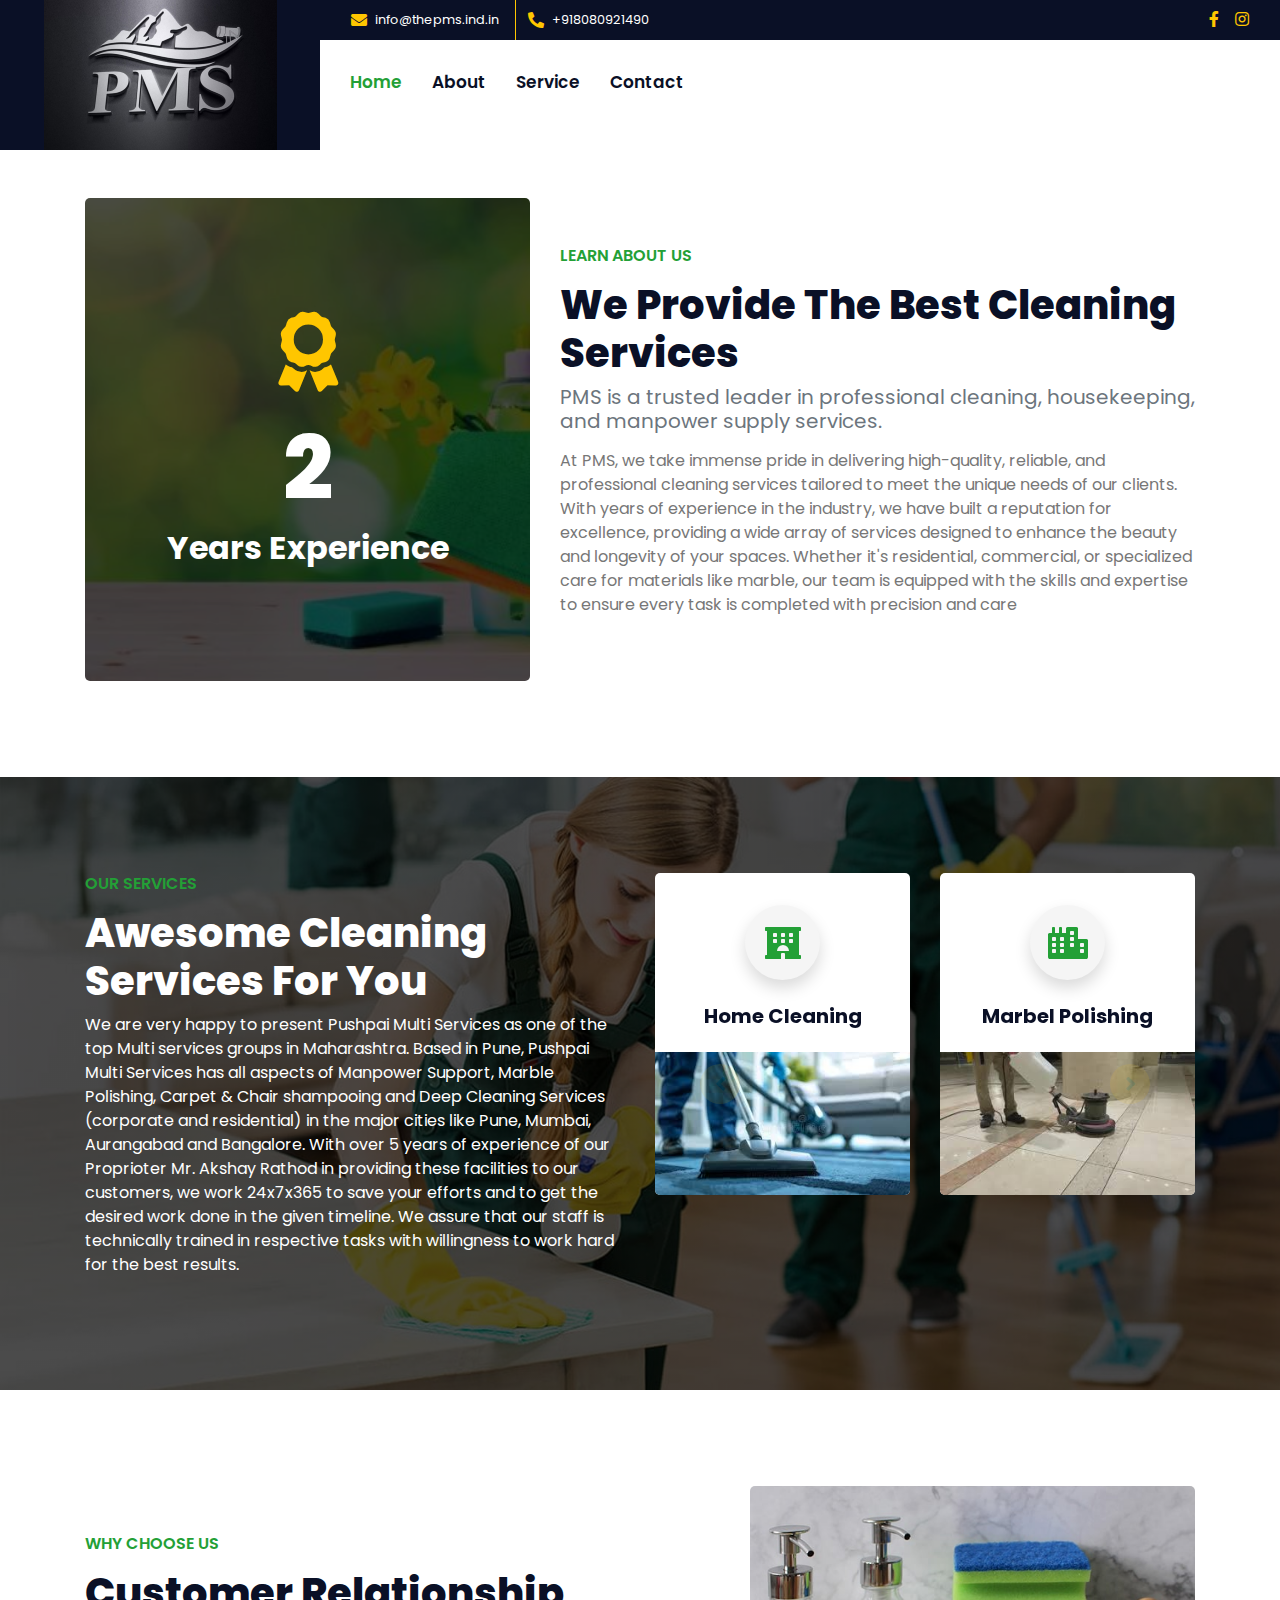
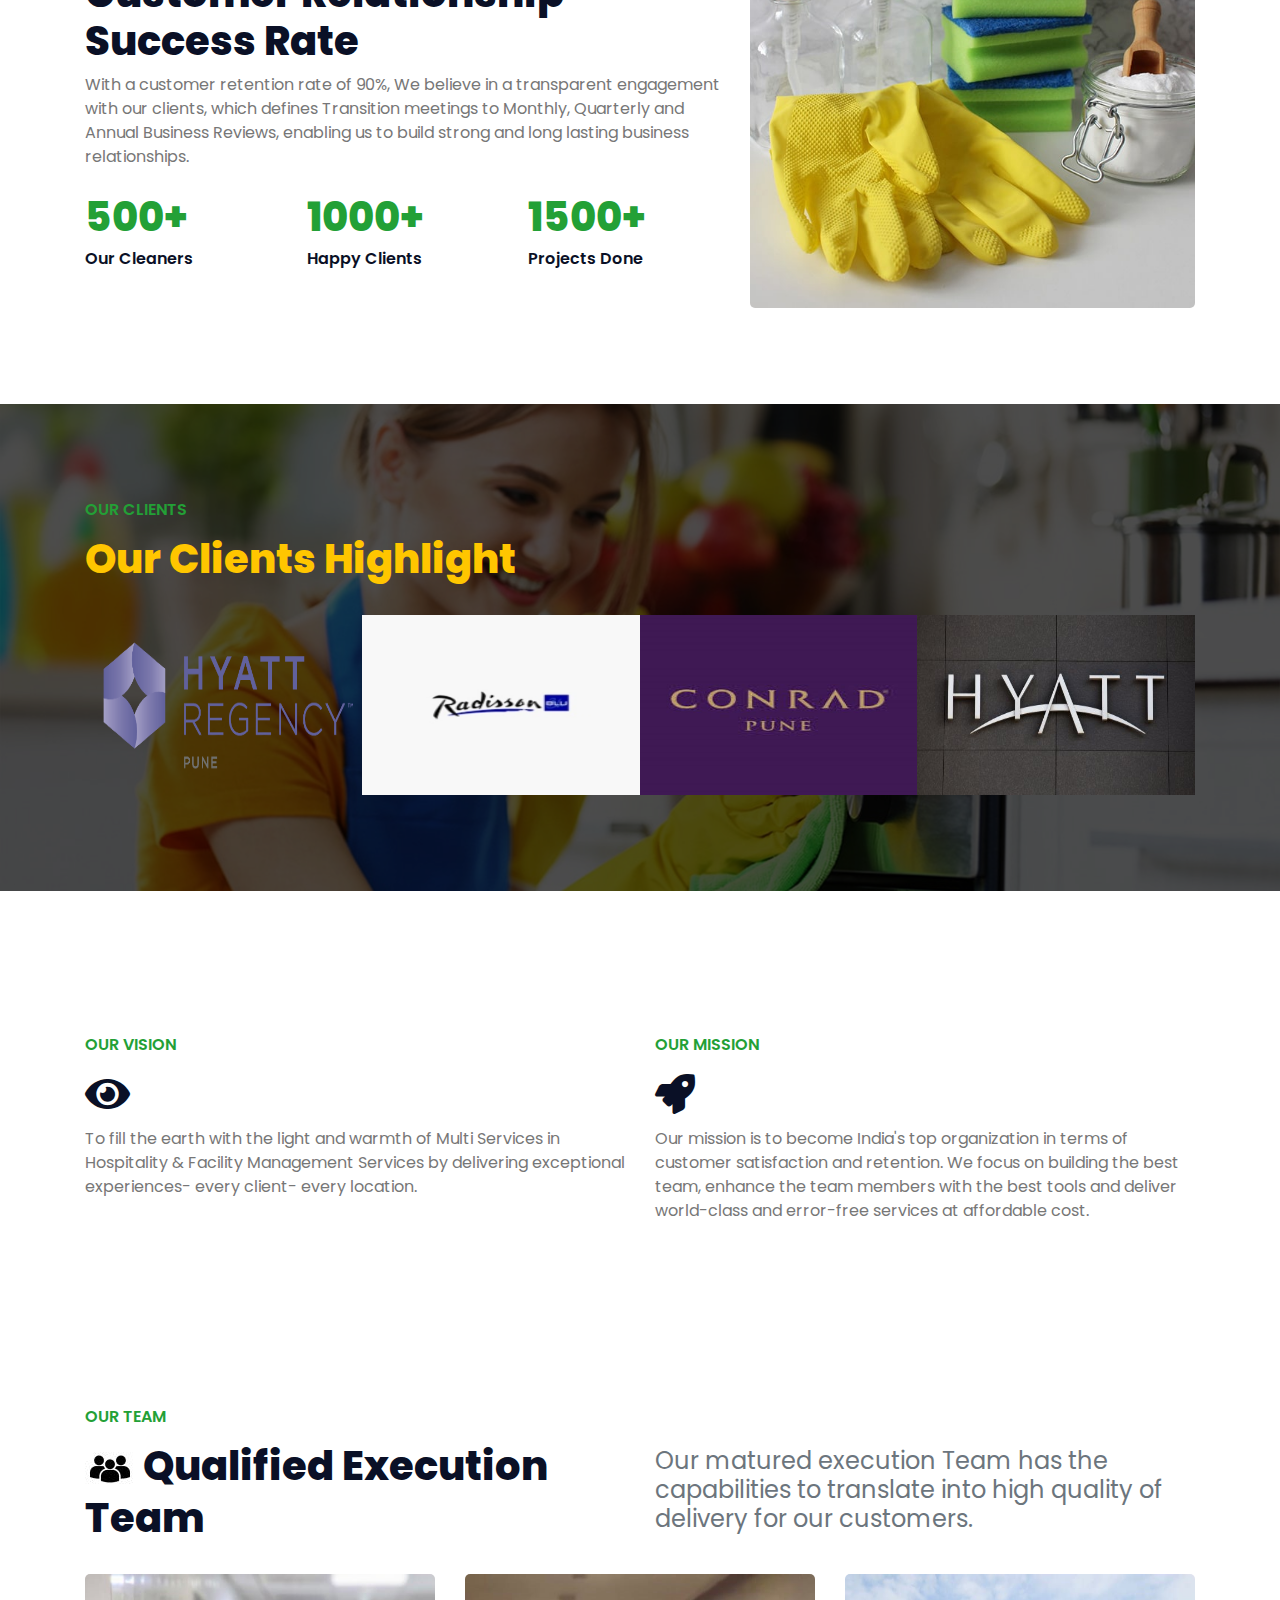
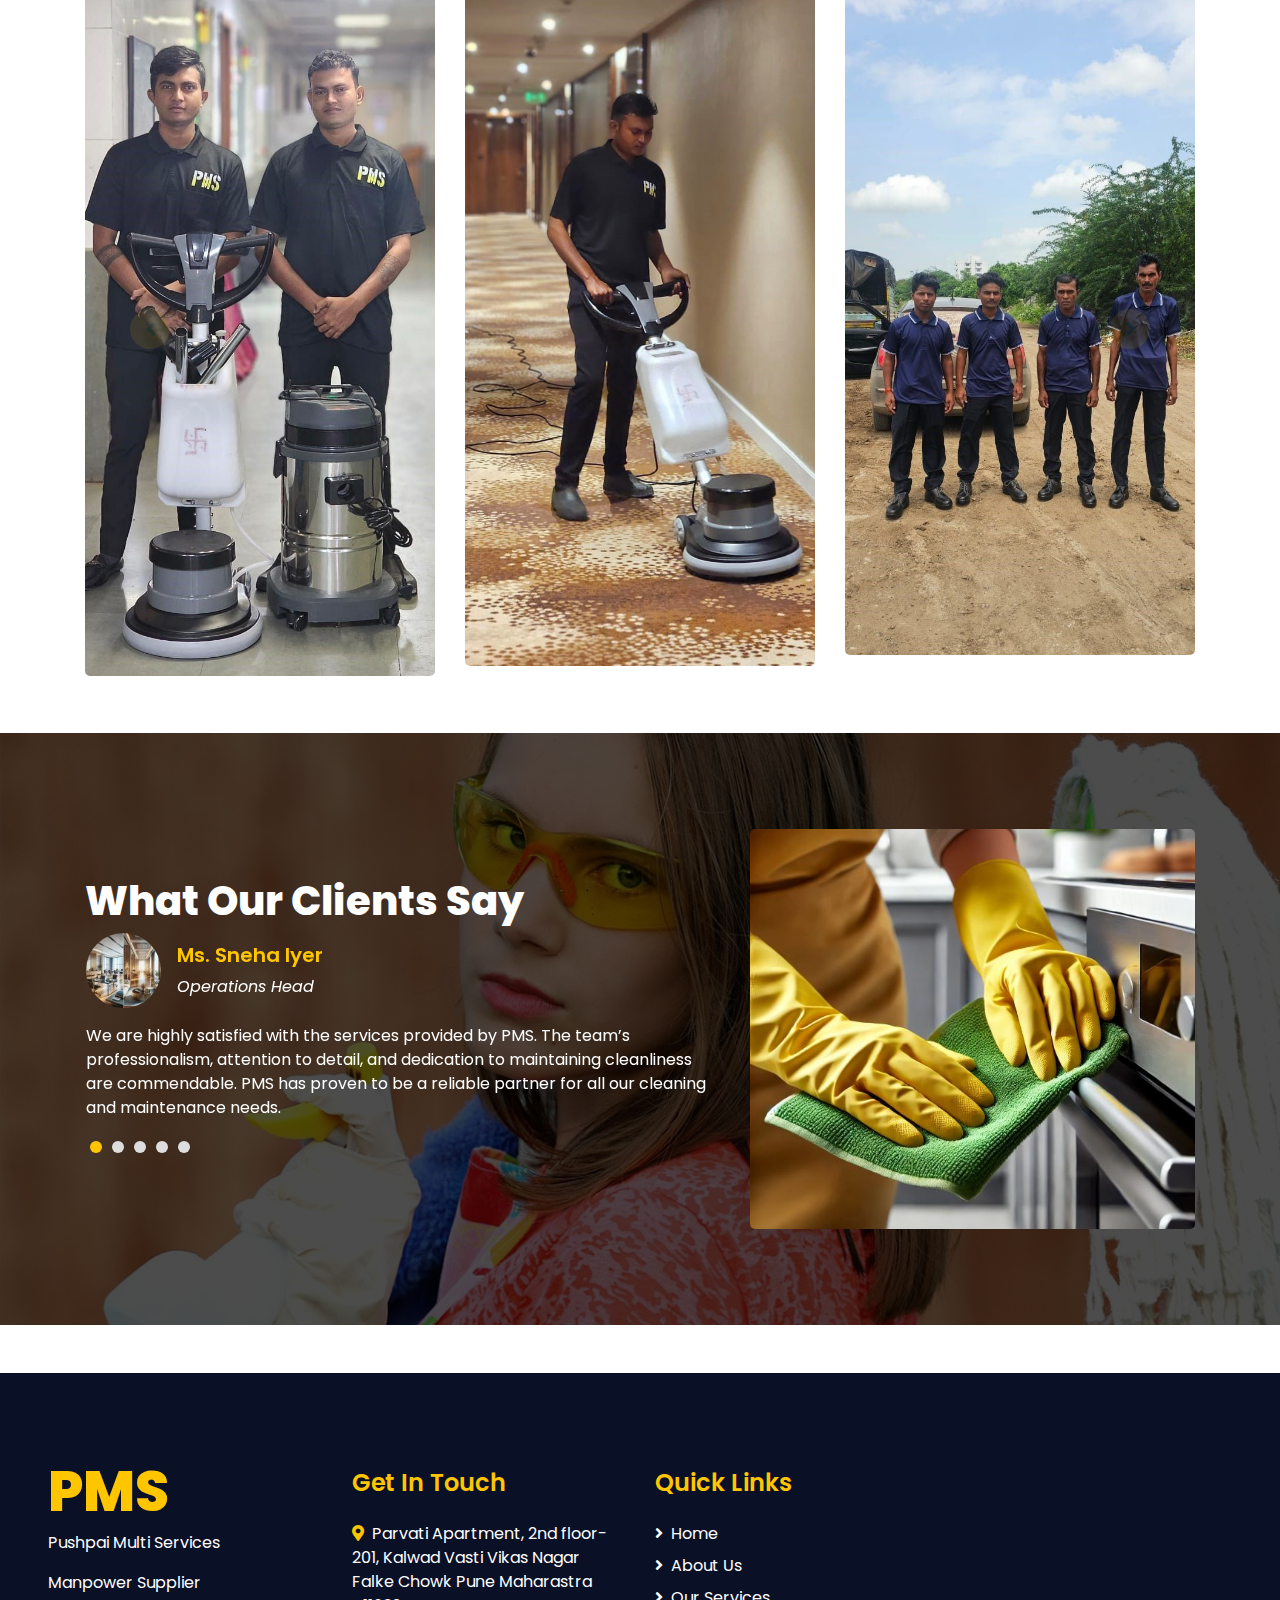
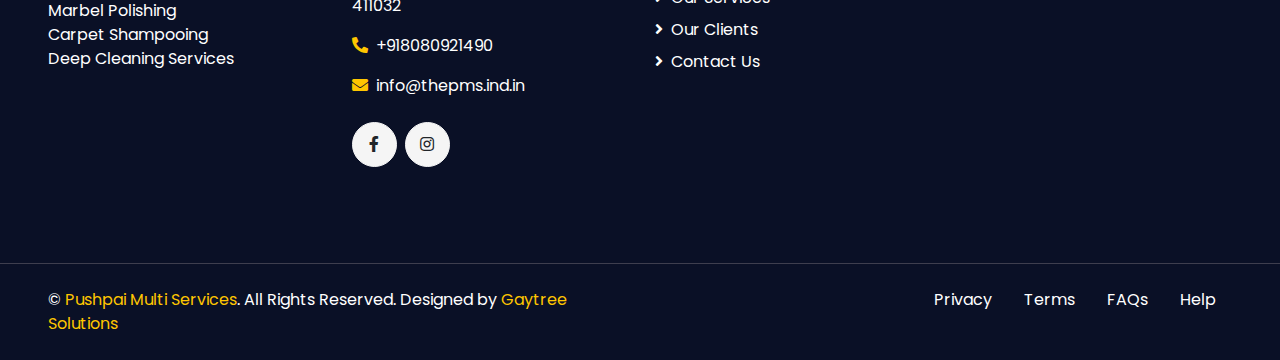
<file: index.html>
<!DOCTYPE html>
<html lang="en">
<head>
    <meta charset="utf-8">
    <title>PMS - Pushpai Multi Services</title>
    <meta content="width=device-width, initial-scale=1.0" name="viewport">
    <meta content="Pushpai Multi Services" name="keywords">
    <meta content="Pushpai Multi Services" name="description">

    <!-- Favicon -->
    <link href="img/favicon.ico" rel="icon">

    <!-- Google Web Fonts -->
    <link rel="preconnect" href="https://fonts.gstatic.com">
    <link href="https://fonts.googleapis.com/css2?family=Poppins:wght@400;500;600;700;800&display=swap" rel="stylesheet">

    <!-- Font Awesome -->
    <link href="https://cdnjs.cloudflare.com/ajax/libs/font-awesome/5.10.0/css/all.min.css" rel="stylesheet">

    <!-- Libraries Stylesheet -->
    <link href="lib/owlcarousel/assets/owl.carousel.min.css" rel="stylesheet">
    <link href="lib/lightbox/css/lightbox.min.css" rel="stylesheet">

    <!-- Customized Bootstrap Stylesheet -->
    <link href="css/style.css" rel="stylesheet">
</head>

<body>
    <!--Header Starts-->
    <div class="container-fluid">
        <div class="row">
            <div class="col-lg-3 bg-dark d-none d-lg-block">
                <a href="" class="navbar-brand w-100 h-100 m-0 p-0 d-flex align-items-center justify-content-center">
                    <img src="img/pmslogo1.jpg" />
                </a>
            </div>
            <div class="col-lg-9">
                <div class="row bg-dark d-none d-lg-flex">
                    <div class="col-lg-7 text-left text-white">
                        <div class="h-100 d-inline-flex align-items-center border-right border-primary py-2 px-3">
                            <i class="fa fa-envelope text-primary mr-2"></i>
                            <small>info@thepms.ind.in</small>
                        </div>
                        <div class="h-100 d-inline-flex align-items-center py-2 px-2">
                            <i class="fa fa-phone-alt text-primary mr-2"></i>
                            <small>+918080921490</small>
                        </div>
                    </div>
                    <div class="col-lg-5 text-right">
                        <div class="d-inline-flex align-items-center pr-2">
                            <a class="text-primary p-2" href="">
                                <i class="fab fa-facebook-f"></i>
                            </a>
                            <a class="text-primary p-2" href="https://www.instagram.com/pushpai_multiservices07pvt_ltd/profilecard/?igsh=MjhtMmc2MXdqMWpk" target="_blank" rel="noopener noreferrer">
                                <i class="fab fa-instagram"></i>
                            </a>
                        </div>
                    </div>
                </div>
                <nav class="navbar navbar-expand-lg bg-white navbar-light p-0">
                    <a href="" class="navbar-brand d-block d-lg-none">
                        <img src="img/pmslogo1.jpg" />
                    </a>
                    <button type="button" class="navbar-toggler" data-toggle="collapse" data-target="#navbarCollapse">
                        <span class="navbar-toggler-icon"></span>
                    </button>
                    <div class="collapse navbar-collapse justify-content-between" id="navbarCollapse">
                        <div class="navbar-nav mr-auto py-0">
                            <a href="index.html" class="nav-item nav-link active">Home</a>
                            <a href="about.html" class="nav-item nav-link">About</a>
                            <a href="service.html" class="nav-item nav-link">Service</a>
                            <a href="contact.html" class="nav-item nav-link">Contact</a>
                        </div>
                    </div>
                </nav>
            </div>
        </div>
    </div>
    <!--Header End-->
        <!-- Contact Info End -->
        <!-- About Start -->
        <div class="container-fluid py-5 mb-5">
            <div class="container">
                <div class="row">
                    <div class="col-lg-5">
                        <div class="d-flex flex-column align-items-center justify-content-center bg-about rounded h-100 py-5 px-3">
                            <i class="fa fa-5x fa-award text-primary mb-4"></i>
                            <h1 class="display-2 text-white mb-2" data-toggle="counter-up">5</h1>
                            <h2 class="text-white m-0">Years Experience</h2>
                        </div>
                    </div>
                    <div class="col-lg-7 pt-5 pb-lg-5">
                        <h6 class="text-secondary font-weight-semi-bold text-uppercase mb-3">Learn About Us</h6>
                        <h1 class="">We Provide The Best Cleaning Services</h1>
                        <h5 class="text-muted font-weight-normal mb-3">PMS is a trusted leader in professional cleaning, housekeeping, and manpower supply services. </h5>
                        <p>At PMS, we take immense pride in delivering high-quality, reliable, and professional cleaning services tailored to meet the unique needs of our clients. With years of experience in the industry, we have built a reputation for excellence, providing a wide array of services designed to enhance the beauty and longevity of your spaces. Whether it's residential, commercial, or specialized care for materials like marble, our team is equipped with the skills and expertise to ensure every task is completed with precision and care</p>
                    </div>
                </div>
            </div>
        </div>
        <!-- About End -->
        <!-- Services Start -->
        <div class="container-fluid bg-service py-5">
            <div class="container py-5">
                <div class="row align-items-center">
                    <div class="col-lg-6">
                        <h6 class="text-secondary font-weight-semi-bold text-uppercase mb-3">Our Services</h6>
                        <h1 class="text-white">Awesome Cleaning Services For You</h1>
                        <p class="text-white">
                            We are very happy to present Pushpai Multi Services as one of the top Multi services groups in Maharashtra. Based in Pune, Pushpai Multi Services has all aspects of Manpower Support, Marble Polishing, Carpet & Chair shampooing and Deep Cleaning Services (corporate and residential) in the major cities like Pune, Mumbai, Aurangabad and Bangalore.
                            With over 5 years of experience of our Proprioter Mr. Akshay Rathod in providing these facilities to our customers, we work 24x7x365 to save your efforts and to get the desired work done in the given timeline. We assure that our staff is technically trained in respective tasks with willingness to work hard for the best results.
                        </p>
                    </div>
                    <div class="col-lg-6 pt-5 pt-lg-0">
                        <div class="owl-carousel service-carousel position-relative">
                            <div class="d-flex flex-column align-items-center text-center bg-white rounded overflow-hidden pt-4">
                                <div class="icon-box bg-light text-secondary shadow mt-2 mb-4">
                                    <i class="fa fa-2x fa-hotel"></i>
                                </div>
                                <h5 class="font-weight-bold mb-4 px-4">Home Cleaning</h5>
                                <img src="img/cleaninghome_images.jpg" />

                            </div>
                            <div class="d-flex flex-column align-items-center text-center bg-white rounded overflow-hidden pt-4">
                                <div class="icon-box bg-light text-secondary shadow mt-2 mb-4">
                                    <i class="fa fa-2x fa-city"></i>
                                </div>
                                <h5 class="font-weight-bold mb-4 px-4">Marbel Polishing</h5>
                                <img src="img/marbel_polishing.jpg" />

                            </div>
                            <div class="d-flex flex-column align-items-center text-center bg-white rounded overflow-hidden pt-4">
                                <div class="icon-box bg-light text-secondary shadow mt-2 mb-4">
                                    <i class="fa fa-2x fa-city"></i>
                                </div>
                                <h5 class="font-weight-bold mb-4 px-4">Carpet Shampooing</h5>
                                <img src="img/carpet_shampooing.jpg" />

                            </div>
                            <div class="d-flex flex-column align-items-center text-center bg-white rounded overflow-hidden pt-4">
                                <div class="icon-box bg-light text-secondary shadow mt-2 mb-4">
                                    <i class="fa fa-2x fa-city"></i>
                                </div>
                                <h5 class="font-weight-bold mb-4 px-4">Manpower Support Services</h5>
                                <h7 class="font-weight-bold mb-4 px-4">Housekeeping</h7>
                                <img src="img/housekeeping.jpg" />
                            </div>
                            <div class="d-flex flex-column align-items-center text-center bg-white rounded overflow-hidden pt-4">
                                <div class="icon-box bg-light text-secondary shadow mt-2 mb-4">
                                    <i class="fa fa-2x fa-spa"></i>
                                </div>
                                <h5 class="font-weight-bold mb-4 px-4">Manpower Support Services</h5>
                                <h7 class="font-weight-bold mb-4 px-4">Kitchen Steward</h7>
                                <img src="img/kitchensteward.jpg" />
                            </div>
                        </div>
                    </div>
                </div>
            </div>
        </div>
        <!-- Services End -->
        <!-- Features Start -->
        <div class="container-fluid py-5">
            <div class="container py-5">
                <div class="row">
                    <div class="col-lg-7 pt-lg-5 pb-3">
                        <h6 class="text-secondary font-weight-semi-bold text-uppercase mb-3">Why Choose Us</h6>
                        <h1 class=""> Customer Relationship Success Rate</h1>
                        <p class="mb-4">With a customer retention rate of 90%, We believe in a transparent engagement with our clients, which defines Transition meetings to Monthly, Quarterly and Annual Business Reviews, enabling us to build strong and long lasting business relationships.</p>
                        <div class="row">
                            <div class="col-sm-4">
                                <h1 class="text-secondary mb-2">500+</h1>
                                <h6 class="font-weight-semi-bold mb-sm-4">Our Cleaners</h6>
                            </div>
                            <div class="col-sm-4">
                                <h1 class="text-secondary mb-2">1000+</h1>
                                <h6 class="font-weight-semi-bold mb-sm-4">Happy Clients</h6>
                            </div>
                            <div class="col-sm-4">
                                <h1 class="text-secondary mb-2">1500+</h1>
                                <h6 class="font-weight-semi-bold mb-sm-4">Projects Done</h6>
                            </div>
                        </div>
                    </div>
                    <div class="col-lg-5" style="min-height: 400px;">
                        <div class="position-relative h-100 rounded overflow-hidden">
                            <img class="position-absolute w-100 h-100" src="img/feature.jpg" style="object-fit: cover;">
                        </div>
                    </div>
                </div>
            </div>
        </div>
        <!-- Features End -->
        <!-- Portfolio Start -->
        <div class="container-fluid bg-portfolio py-5">
            <div class="container py-5">
                <div class="row align-items-end mb-4">
                    <div class="col-lg-6">
                        <h6 class="text-secondary font-weight-semi-bold text-uppercase mb-3">Our Clients</h6>
                        <h1 class="text-primary">Our Clients Highlight</h1>
                    </div>
                </div>
                <div class="row m-0 portfolio-container">
                    <div class="col-lg-3 col-md-6 col-sm-12 p-0 portfolio-item">
                        <div class="position-relative overflow-hidden">
                            <div class="portfolio-img">
                                <img class="img-projfluid w-100" src="img/hyattreg.jpg" alt="">
                            </div>
                            <div class="portfolio-text bg-primary">
                                <h4 class="font-weight-bold mb-4">Hyatt Regency</h4>
                                <div class="d-flex align-items-center justify-content-center">
                                </div>
                            </div>
                        </div>
                    </div>
                    <div class="col-lg-3 col-md-6 col-sm-12 p-0 portfolio-item">
                        <div class="position-relative overflow-hidden">
                            <div class="portfolio-img">
                                <img class="img-projfluid w-100" src="img/raddisionblue1.jpg" alt="">
                            </div>
                            <div class="portfolio-text bg-primary">
                                <h4 class="font-weight-bold mb-4">Raddision Hotel</h4>
                                <div class="d-flex align-items-center justify-content-center">
                                </div>
                            </div>
                        </div>
                    </div>
                    <div class="col-lg-3 col-md-6 col-sm-12 p-0 portfolio-item">
                        <div class="position-relative overflow-hidden">
                            <div class="portfolio-img">
                                <img class="img-projfluid w-100" src="img/contradpune.jpg" alt="">
                            </div>
                            <div class="portfolio-text bg-primary">
                                <h4 class="font-weight-bold mb-4">Contrad Hotel</h4>
                                <div class="d-flex align-items-center justify-content-center">
                                </div>
                            </div>
                        </div>
                    </div>

                    <div class="col-lg-3 col-md-6 col-sm-12 p-0 portfolio-item">
                        <div class="position-relative overflow-hidden">
                            <div class="portfolio-img">
                                <img class="img-projfluid w-100" src="img/hyattHot.jpg" alt="">
                            </div>
                            <div class="portfolio-text bg-primary">
                                <h4 class="font-weight-bold mb-4">Hyatt Hotel</h4>
                                <div class="d-flex align-items-center justify-content-center">
                                </div>
                            </div>
                        </div>
                    </div>
                </div>
            </div>
        </div>

        <!-- Portfolio End -->
        <!-- Vision Start -->
        <div class="container-fluid py-5">
            <div class="container py-5">
                <div class="row">
                    <div class="col-lg-6 pt-lg-5 pb-3">
                        <h6 class="text-secondary font-weight-semi-bold text-uppercase mb-3">Our Vision</h6>
                        <h1 class=""><i class="fa-solid fa fa-eye"></i></h1>
                        <p class="mb-4">
                            To fill the earth with the light and warmth of Multi Services in Hospitality & Facility
                            Management Services by delivering exceptional experiences- every client- every location.
                        </p>
                    </div>
                    <div class="col-lg-6 pt-lg-5 pb-3">
                        <h6 class="text-secondary font-weight-semi-bold text-uppercase mb-3">Our Mission</h6>
                        <h1 class=""><i class="fa fa-rocket"></i></h1>
                        <p class="mb-4">
                            Our mission is to become India's top organization in terms of customer satisfaction and retention. We focus on building the best team, enhance the team members with the best tools and deliver
                            world-class and error-free services at affordable cost.
                        </p>
                    </div>
                </div>
            </div>
        </div>

        <!-- Team Start -->
        <div class="container-fluid py-0">
            <div class="container py-5">
                <div class="row align-items-end mb-4">
                    <div class="col-lg-6">
                        <h6 class="text-secondary font-weight-semi-bold text-uppercase mb-3">
                            Our Team
                        </h6>
                        <h1 class=""><img src="img/team.jpg"/> Qualified Execution Team</h1>
                    </div>
                    <div class="col-lg-6">
                        <h4 class="font-weight-normal text-muted mb-3">Our matured execution Team has the capabilities to translate into high quality of delivery for our customers.</h4>
                    </div>
                </div>
                <div class="row">
                    <div class="col-12">
                        <div class="owl-carousel team-carousel position-relative">
                            <div class="team d-flex flex-column text-center rounded overflow-hidden">
                                <div class="position-relative">
                                    <div class="team-img">
                                        <img class="img-fluid w-100" src="img/pmsteam-5.jpg" alt="">
                                    </div>
                                    <div class="team-social d-flex flex-column align-items-center justify-content-center bg-primary">
                                        <p><b>P</b> </p><p><b>M</b> </p><p><b>S</b> </p>
                                        <a class="btn btn-secondary btn-social mb-2" href="#"><i class="fab fa-facebook-f"></i></a>
                                        <a class="btn btn-secondary btn-social" href="https://www.instagram.com/pushpai_multiservices07pvt_ltd/profilecard/?igsh=MjhtMmc2MXdqMWpk" target="_blank" rel="noopener noreferrer"><i class="fab fa-instagram"></i></a>
                                    </div>
                                </div>

                            </div>
                            <div class="team d-flex flex-column text-center rounded overflow-hidden">
                                <div class="position-relative">
                                    <div class="team-img">
                                        <img class="img-fluid w-100" src="img/pmsteam-4.jpg" alt="">
                                    </div>
                                    <div class="team-social d-flex flex-column align-items-center justify-content-center bg-primary">
                                        <p><b>P</b> </p><p><b>M</b> </p><p><b>S</b> </p>
                                        <a class="btn btn-secondary btn-social mb-2" href="#"><i class="fab fa-facebook-f"></i></a>
                                        <a class="btn btn-secondary btn-social" href="https://www.instagram.com/pushpai_multiservices07pvt_ltd/profilecard/?igsh=MjhtMmc2MXdqMWpk" target="_blank" rel="noopener noreferrer"><i class="fab fa-instagram"></i></a>
                                    </div>
                                </div>

                            </div>
                            <div class="team d-flex flex-column text-center rounded overflow-hidden">
                                <div class="position-relative">
                                    <div class="team-img">
                                        <img class="img-fluid w-100" src="img/pmsteam-3.jpg" alt="">
                                    </div>
                                    <div class="team-social d-flex flex-column align-items-center justify-content-center bg-primary">
                                        <p><b>P</b> </p><p><b>M</b> </p><p><b>S</b> </p>
                                        <a class="btn btn-secondary btn-social mb-2" href="#"><i class="fab fa-facebook-f"></i></a>
                                        <a class="btn btn-secondary btn-social" href="https://www.instagram.com/pushpai_multiservices07pvt_ltd/profilecard/?igsh=MjhtMmc2MXdqMWpk" target="_blank" rel="noopener noreferrer"><i class="fab fa-instagram"></i></a>
                                    </div>
                                </div>

                            </div>
                            <div class="team d-flex flex-column text-center rounded overflow-hidden">
                                <div class="position-relative">
                                    <div class="team-img">
                                        <img class="img-fluid w-100" src="img/pmsteam-1.jpg" alt="">
                                    </div>
                                    <div class="team-social d-flex flex-column align-items-center justify-content-center bg-primary">
                                        <p><b>P</b> </p><p><b>M</b> </p><p><b>S</b> </p>
                                        <a class="btn btn-secondary btn-social mb-2" href="#"><i class="fab fa-facebook-f"></i></a>
                                        <a class="btn btn-secondary btn-social" href="https://www.instagram.com/pushpai_multiservices07pvt_ltd/profilecard/?igsh=MjhtMmc2MXdqMWpk" target="_blank" rel="noopener noreferrer"><i class="fab fa-instagram"></i></a>
                                    </div>
                                </div>

                            </div>
                        </div>
                    </div>
                </div>
            </div>
        </div>
        <!-- Team End -->
        <!-- Testimonial Start -->
        <div class="container-fluid bg-testimonial py-5">
            <div class="container py-5">
                <div class="row">
                    <div class="col-lg-7 pt-lg-5 pb-5">
                        <h1 class="text-white">What Our Clients Say</h1>
                        <div class="owl-carousel testimonial-carousel position-relative">
                            <div class="d-flex flex-column text-white">
                                <div class="d-flex align-items-center mb-3">
                                    <img class="img-fluid" src="img/pmstestimonial-1.jpg" alt="">
                                    <div class="ml-3">
                                        <h5 class="text-primary">Ms. Sneha Iyer</h5>
                                        <i>Operations Head</i>
                                    </div>
                                </div>
                                <p>We are highly satisfied with the services provided by PMS. The team’s professionalism, attention to detail, and dedication to maintaining cleanliness are commendable. PMS has proven to be a reliable partner for all our cleaning and maintenance needs.</p>
                            </div>
                            <div class="d-flex flex-column text-white">
                                <div class="d-flex align-items-center mb-3">
                                    <img class="img-fluid" src="img/pmstestimonial-1.jpg" alt="">
                                    <div class="ml-3">
                                        <h5 class="text-primary">Mr. Swapnil Lolage</h5>
                                        <i>Director of Facilities</i>
                                    </div>
                                </div>
                                <p>We are thoroughly impressed with the level of professionalism and dedication shown by your team. The cleaning services are consistently top-notch, and the staff is always courteous and punctual. Your ability to adapt to our needs and maintain high standards is commendable.</p>
                            </div>
                            <div class="d-flex flex-column text-white">
                                <div class="d-flex align-items-center mb-3">
                                    <img class="img-fluid" src="img/pmstestimonial-1.jpg" alt="">
                                    <div class="ml-3">
                                        <h5 class="text-primary">Mr. Gyan Jena</h5>
                                        <i>Cluster Manager</i>
                                    </div>
                                </div>
                                <p>Your company has been a reliable partner for our cleaning and maintenance needs. The quality of service, attention to detail, and prompt response to requests have exceeded our expectations. It’s rare to find such consistency and excellence in this industry.</p>
                            </div>
                            <div class="d-flex flex-column text-white">
                                <div class="d-flex align-items-center mb-3">
                                    <img class="img-fluid" src="img/pmstestimonial-1.jpg" alt="">
                                    <div class="ml-3">
                                        <h5 class="text-primary">Mr. Digvijay Bisht</h5>
                                        <i>Hospitality Head</i>
                                    </div>
                                </div>
                                <p>We appreciate the dedication and hard work your staff puts into maintaining our premises. The professionalism and positive attitude of your team reflect the high standards your company upholds. We are highly satisfied with your services.</p>
                            </div>
                            <div class="d-flex flex-column text-white">
                                <div class="d-flex align-items-center mb-3">
                                    <img class="img-fluid" src="img/pmstestimonial-1.jpg" alt="">
                                    <div class="ml-3">
                                        <h5 class="text-primary">Sumanta Rout</h5>
                                        <i>Assistant General Manager</i>
                                    </div>
                                </div>
                                <p>Your cleaning services have been a game-changer for us. The staff is well-trained, polite, and detail-oriented, making a noticeable difference in the upkeep of our facility. We are happy to recommend your services to others.</p>
                            </div>
                        </div>
                    </div>
                    <div class="col-lg-5" style="min-height: 400px;">
                        <div class="position-relative h-100 rounded overflow-hidden">
                            <img class="position-absolute w-100 h-100" src="img/pmstestimonial.jpg" style="object-fit: cover;">
                        </div>
                    </div>
                </div>
            </div>
        </div>
        <!-- Testimonial End -->
        <!-- Footer Start -->
        <div class="container-fluid bg-dark text-white mt-5 py-5 px-sm-3 px-md-5">
            <div class="row pt-5">
                <div class="col-lg-3 col-md-6 mb-5">
                    <a href="index.html" class="navbar-brand">
                        <h1 class="m-0 mt-n3 display-4 text-primary">PMS</h1>
                    </a>
                    <p>Pushpai Multi Services</p>
                    <p class="mb-1">Manpower Supplier</p>
                    <p class="mb-0">Marbel Polishing</p>
                    <p class="mb-0">Carpet Shampooing</p>
                    <p class="mb-0">Deep Cleaning Services</p>
                </div>
                <div class="col-lg-3 col-md-6 mb-5">
                    <h4 class="font-weight-semi-bold text-primary mb-4">Get In Touch</h4>
                    <p>
                        <i class="fa fa-map-marker-alt text-primary mr-2"></i>Parvati Apartment, 2nd floor-201,
                        Kalwad Vasti Vikas Nagar Falke Chowk Pune Maharastra 411032
                    </p>
                    <p><i class="fa fa-phone-alt text-primary mr-2"></i>+918080921490</p>
                    <p><i class="fa fa-envelope text-primary mr-2"></i>info@thepms.ind.in</p>
                    <div class="d-flex justify-content-start mt-4">
                        <a class="btn btn-light btn-social mr-2" href="#"><i class="fab fa-facebook-f"></i></a>
                        <a class="btn btn-light btn-social" href="https://www.instagram.com/pushpai_multiservices07pvt_ltd/profilecard/?igsh=MjhtMmc2MXdqMWpk" target="_blank" rel="noopener noreferrer"><i class="fab fa-instagram"></i></a>
                    </div>
                    
                </div>
                <div class="col-lg-3 col-md-6 mb-5">
                    <h4 class="font-weight-semi-bold text-primary mb-4">Quick Links</h4>
                    <div class="d-flex flex-column justify-content-start">
                        <a class="text-white mb-2" href="#"><i class="fa fa-angle-right mr-2"></i>Home</a>
                        <a class="text-white mb-2" href="#"><i class="fa fa-angle-right mr-2"></i>About Us</a>
                        <a class="text-white mb-2" href="#"><i class="fa fa-angle-right mr-2"></i>Our Services</a>
                        <a class="text-white mb-2" href="#"><i class="fa fa-angle-right mr-2"></i>Our Clients</a>
                        <a class="text-white" href="#"><i class="fa fa-angle-right mr-2"></i>Contact Us</a>
                    </div>
                </div>
            </div>
        </div>
        <div class="container-fluid bg-dark text-white border-top py-4 px-sm-3 px-md-5" style="border-color: #3E3E4E !important;">
            <div class="row">
                <div class="col-lg-6 text-center text-md-left mb-3 mb-md-0">
                    <p class="m-0 text-white">
                        &copy; <a href="#">Pushpai Multi Services</a>. All Rights Reserved. Designed by <a href="">Gaytree Solutions</a>
                    </p>
                </div>
                <div class="col-lg-6 text-center text-md-right">
                    <ul class="nav d-inline-flex">
                        <li class="nav-item">
                            <a class="nav-link text-white py-0" href="#">Privacy</a>
                        </li>
                        <li class="nav-item">
                            <a class="nav-link text-white py-0" href="#">Terms</a>
                        </li>
                        <li class="nav-item">
                            <a class="nav-link text-white py-0" href="#">FAQs</a>
                        </li>
                        <li class="nav-item">
                            <a class="nav-link text-white py-0" href="#">Help</a>
                        </li>
                    </ul>
                </div>
            </div>
        </div>
        <!-- Footer End -->
        <!-- Back to Top -->
        <a href="#" class="btn btn-primary px-3 back-to-top"><i class="fa fa-angle-double-up"></i></a>


        <!-- JavaScript Libraries -->
        <script src="https://code.jquery.com/jquery-3.4.1.min.js"></script>
        <script src="https://stackpath.bootstrapcdn.com/bootstrap/4.4.1/js/bootstrap.bundle.min.js"></script>
        <script src="lib/easing/easing.min.js"></script>
        <script src="lib/waypoints/waypoints.min.js"></script>
        <script src="lib/counterup/counterup.min.js"></script>
        <script src="lib/owlcarousel/owl.carousel.min.js"></script>
        <script src="lib/isotope/isotope.pkgd.min.js"></script>
        <script src="lib/lightbox/js/lightbox.min.js"></script>

        <!-- Contact Javascript File -->
        <script src="mail/jqBootstrapValidation.min.js"></script>
        <script src="mail/contact.js"></script>

        <!-- Template Javascript -->
        <script src="js/main.js"></script>
</body>

</html>
</file>
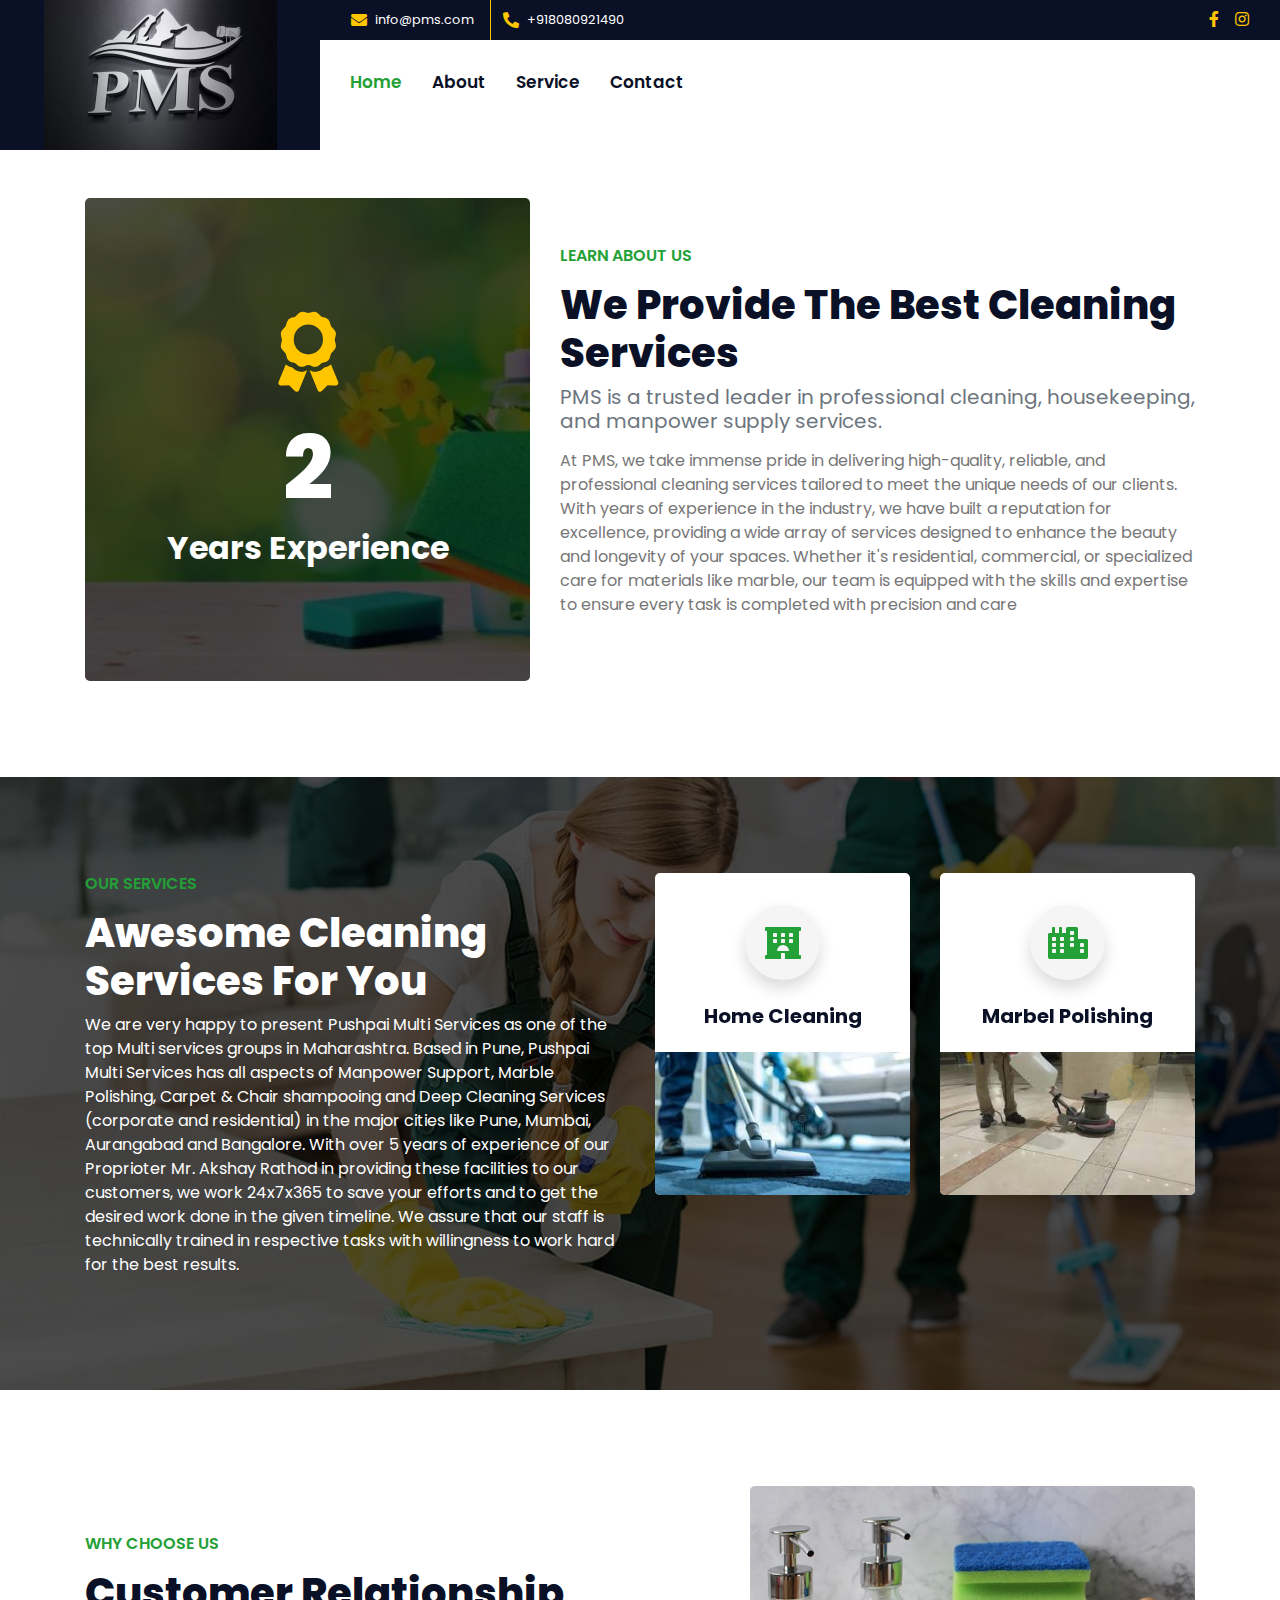
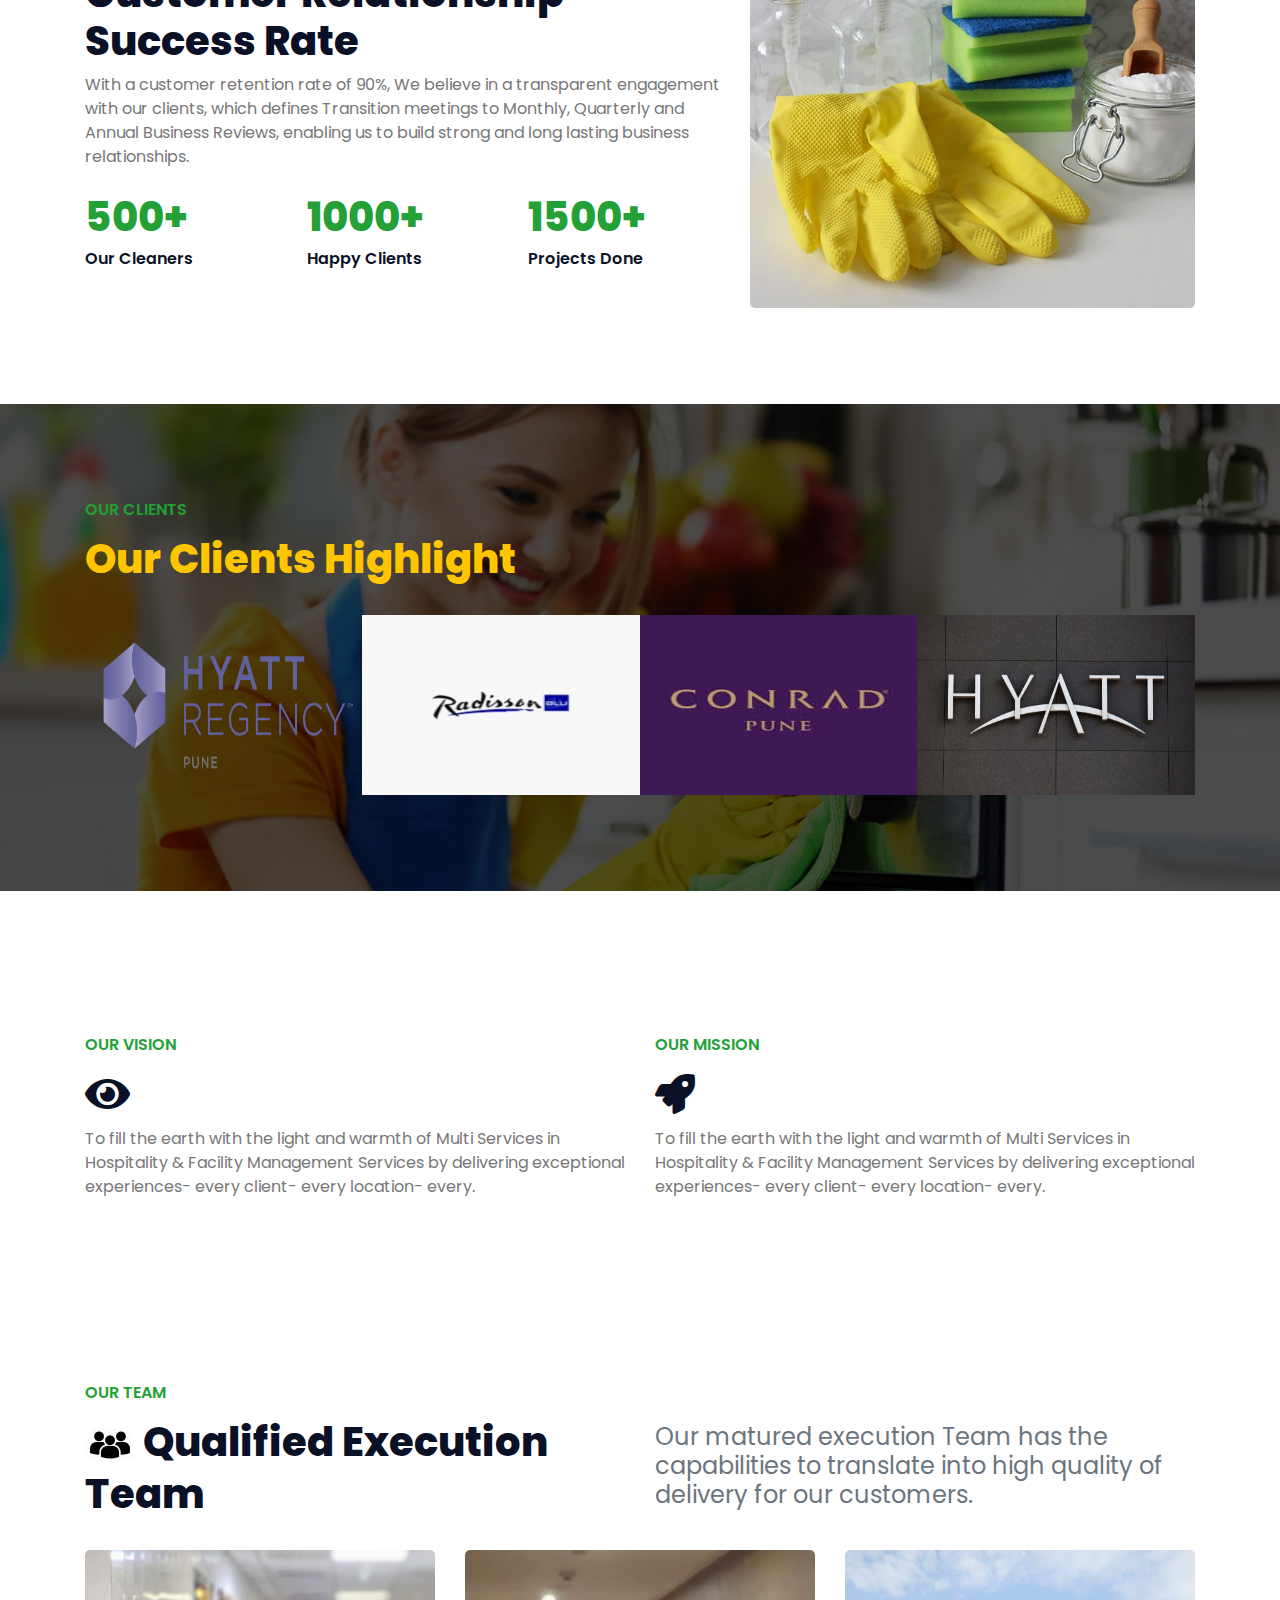
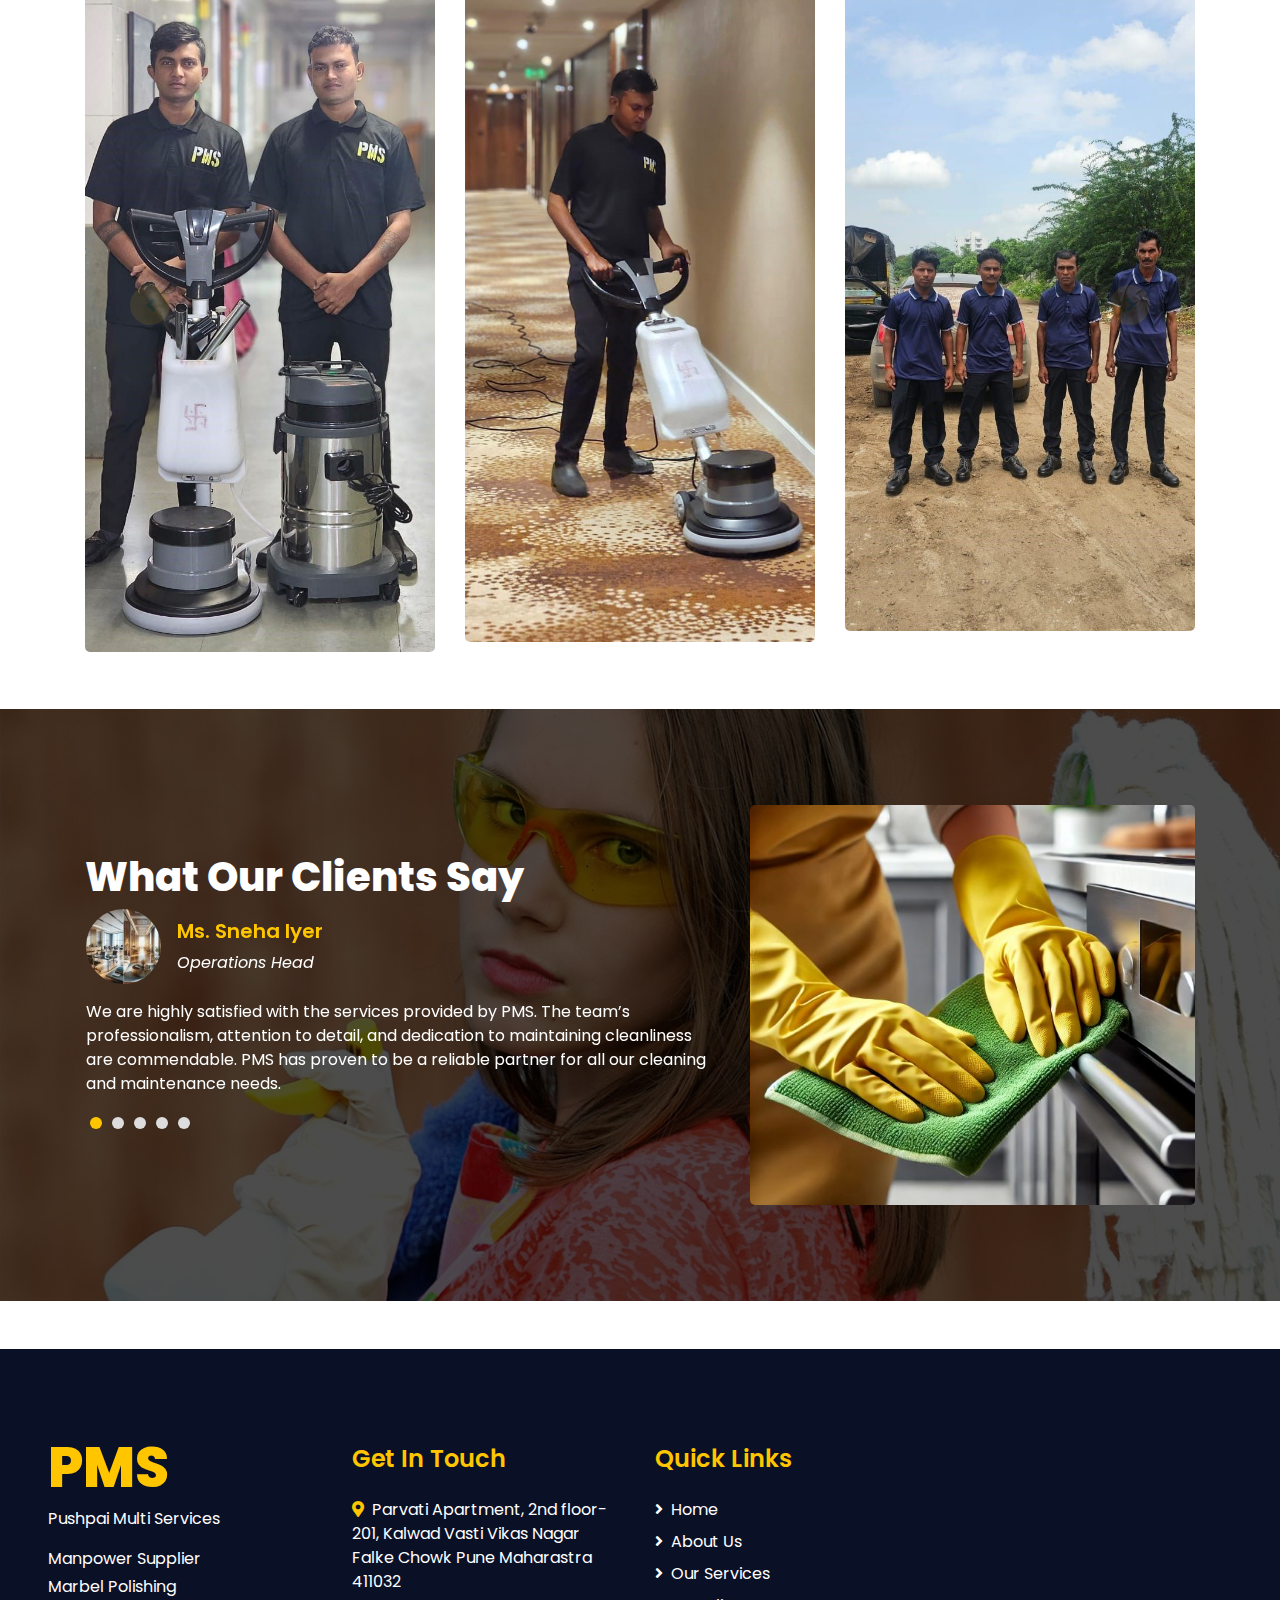
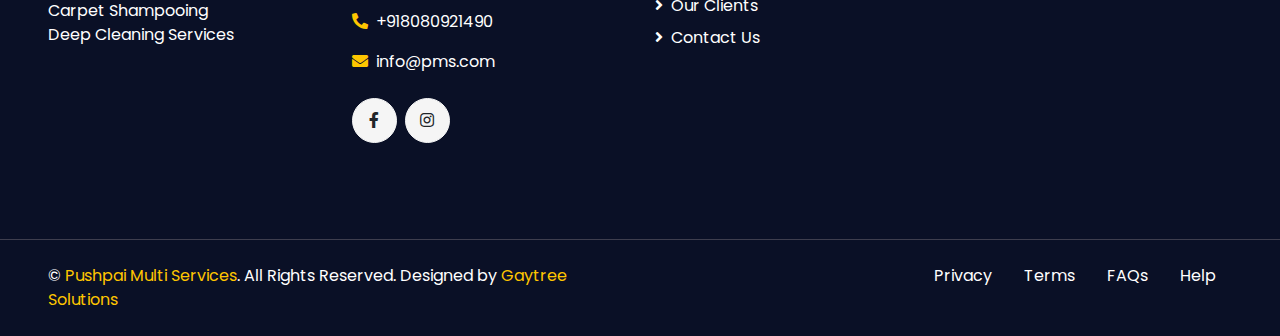
<file: wwwroot/index.html>
<!DOCTYPE html>
<html lang="en">
<head>
    <meta charset="utf-8">
    <title>PMS - Pushpai Multi Services</title>
    <meta content="width=device-width, initial-scale=1.0" name="viewport">
    <meta content="Pushpai Multi Services" name="keywords">
    <meta content="Pushpai Multi Services" name="description">

    <!-- Favicon -->
    <link href="img/favicon.ico" rel="icon">

    <!-- Google Web Fonts -->
    <link rel="preconnect" href="https://fonts.gstatic.com">
    <link href="https://fonts.googleapis.com/css2?family=Poppins:wght@400;500;600;700;800&display=swap" rel="stylesheet">

    <!-- Font Awesome -->
    <link href="https://cdnjs.cloudflare.com/ajax/libs/font-awesome/5.10.0/css/all.min.css" rel="stylesheet">

    <!-- Libraries Stylesheet -->
    <link href="lib/owlcarousel/assets/owl.carousel.min.css" rel="stylesheet">
    <link href="lib/lightbox/css/lightbox.min.css" rel="stylesheet">

    <!-- Customized Bootstrap Stylesheet -->
    <link href="css/style.css" rel="stylesheet">
</head>

<body>
    <!--Header Starts-->
    <div class="container-fluid">
        <div class="row">
            <div class="col-lg-3 bg-dark d-none d-lg-block">
                <a href="" class="navbar-brand w-100 h-100 m-0 p-0 d-flex align-items-center justify-content-center">
                    <img src="img/pmslogo1.jpg" />
                </a>
            </div>
            <div class="col-lg-9">
                <div class="row bg-dark d-none d-lg-flex">
                    <div class="col-lg-7 text-left text-white">
                        <div class="h-100 d-inline-flex align-items-center border-right border-primary py-2 px-3">
                            <i class="fa fa-envelope text-primary mr-2"></i>
                            <small>info@pms.com</small>
                        </div>
                        <div class="h-100 d-inline-flex align-items-center py-2 px-2">
                            <i class="fa fa-phone-alt text-primary mr-2"></i>
                            <small>+918080921490</small>
                        </div>
                    </div>
                    <div class="col-lg-5 text-right">
                        <div class="d-inline-flex align-items-center pr-2">
                            <a class="text-primary p-2" href="">
                                <i class="fab fa-facebook-f"></i>
                            </a>
                            <a class="text-primary p-2" href="https://www.instagram.com/pushpai_multiservices07pvt_ltd/profilecard/?igsh=MjhtMmc2MXdqMWpk" target="_blank" rel="noopener noreferrer">
                                <i class="fab fa-instagram"></i>
                            </a>
                        </div>
                    </div>
                </div>
                <nav class="navbar navbar-expand-lg bg-white navbar-light p-0">
                    <a href="" class="navbar-brand d-block d-lg-none">
                        <img src="img/pmslogo1.jpg" />
                    </a>
                    <button type="button" class="navbar-toggler" data-toggle="collapse" data-target="#navbarCollapse">
                        <span class="navbar-toggler-icon"></span>
                    </button>
                    <div class="collapse navbar-collapse justify-content-between" id="navbarCollapse">
                        <div class="navbar-nav mr-auto py-0">
                            <a href="index.html" class="nav-item nav-link active">Home</a>
                            <a href="about.html" class="nav-item nav-link">About</a>
                            <a href="service.html" class="nav-item nav-link">Service</a>
                            <a href="contact.html" class="nav-item nav-link">Contact</a>
                        </div>
                    </div>
                </nav>
            </div>
        </div>
    </div>
    <!--Header End-->
        <!-- Contact Info End -->
        <!-- About Start -->
        <div class="container-fluid py-5 mb-5">
            <div class="container">
                <div class="row">
                    <div class="col-lg-5">
                        <div class="d-flex flex-column align-items-center justify-content-center bg-about rounded h-100 py-5 px-3">
                            <i class="fa fa-5x fa-award text-primary mb-4"></i>
                            <h1 class="display-2 text-white mb-2" data-toggle="counter-up">5</h1>
                            <h2 class="text-white m-0">Years Experience</h2>
                        </div>
                    </div>
                    <div class="col-lg-7 pt-5 pb-lg-5">
                        <h6 class="text-secondary font-weight-semi-bold text-uppercase mb-3">Learn About Us</h6>
                        <h1 class="">We Provide The Best Cleaning Services</h1>
                        <h5 class="text-muted font-weight-normal mb-3">PMS is a trusted leader in professional cleaning, housekeeping, and manpower supply services. </h5>
                        <p>At PMS, we take immense pride in delivering high-quality, reliable, and professional cleaning services tailored to meet the unique needs of our clients. With years of experience in the industry, we have built a reputation for excellence, providing a wide array of services designed to enhance the beauty and longevity of your spaces. Whether it's residential, commercial, or specialized care for materials like marble, our team is equipped with the skills and expertise to ensure every task is completed with precision and care</p>
                    </div>
                </div>
            </div>
        </div>
        <!-- About End -->
        <!-- Services Start -->
        <div class="container-fluid bg-service py-5">
            <div class="container py-5">
                <div class="row align-items-center">
                    <div class="col-lg-6">
                        <h6 class="text-secondary font-weight-semi-bold text-uppercase mb-3">Our Services</h6>
                        <h1 class="text-white">Awesome Cleaning Services For You</h1>
                        <p class="text-white">
                            We are very happy to present Pushpai Multi Services as one of the top Multi services groups in Maharashtra. Based in Pune, Pushpai Multi Services has all aspects of Manpower Support, Marble Polishing, Carpet & Chair shampooing and Deep Cleaning Services (corporate and residential) in the major cities like Pune, Mumbai, Aurangabad and Bangalore.
                            With over 5 years of experience of our Proprioter Mr. Akshay Rathod in providing these facilities to our customers, we work 24x7x365 to save your efforts and to get the desired work done in the given timeline. We assure that our staff is technically trained in respective tasks with willingness to work hard for the best results.
                        </p>
                    </div>
                    <div class="col-lg-6 pt-5 pt-lg-0">
                        <div class="owl-carousel service-carousel position-relative">
                            <div class="d-flex flex-column align-items-center text-center bg-white rounded overflow-hidden pt-4">
                                <div class="icon-box bg-light text-secondary shadow mt-2 mb-4">
                                    <i class="fa fa-2x fa-hotel"></i>
                                </div>
                                <h5 class="font-weight-bold mb-4 px-4">Home Cleaning</h5>
                                <img src="img/cleaninghome_images.jpg" />

                            </div>
                            <div class="d-flex flex-column align-items-center text-center bg-white rounded overflow-hidden pt-4">
                                <div class="icon-box bg-light text-secondary shadow mt-2 mb-4">
                                    <i class="fa fa-2x fa-city"></i>
                                </div>
                                <h5 class="font-weight-bold mb-4 px-4">Marbel Polishing</h5>
                                <img src="img/marbel_polishing.jpg" />

                            </div>
                            <div class="d-flex flex-column align-items-center text-center bg-white rounded overflow-hidden pt-4">
                                <div class="icon-box bg-light text-secondary shadow mt-2 mb-4">
                                    <i class="fa fa-2x fa-city"></i>
                                </div>
                                <h5 class="font-weight-bold mb-4 px-4">Carpet Shampooing</h5>
                                <img src="img/carpet_shampooing.jpg" />

                            </div>
                            <div class="d-flex flex-column align-items-center text-center bg-white rounded overflow-hidden pt-4">
                                <div class="icon-box bg-light text-secondary shadow mt-2 mb-4">
                                    <i class="fa fa-2x fa-city"></i>
                                </div>
                                <h5 class="font-weight-bold mb-4 px-4">Manpower Support Services</h5>
                                <h7 class="font-weight-bold mb-4 px-4">Housekeeping</h7>
                                <img src="img/housekeeping.jpg" />
                            </div>
                            <div class="d-flex flex-column align-items-center text-center bg-white rounded overflow-hidden pt-4">
                                <div class="icon-box bg-light text-secondary shadow mt-2 mb-4">
                                    <i class="fa fa-2x fa-spa"></i>
                                </div>
                                <h5 class="font-weight-bold mb-4 px-4">Manpower Support Services</h5>
                                <h7 class="font-weight-bold mb-4 px-4">Kitchen Steward</h7>
                                <img src="img/kitchensteward.jpg" />
                            </div>
                        </div>
                    </div>
                </div>
            </div>
        </div>
        <!-- Services End -->
        <!-- Features Start -->
        <div class="container-fluid py-5">
            <div class="container py-5">
                <div class="row">
                    <div class="col-lg-7 pt-lg-5 pb-3">
                        <h6 class="text-secondary font-weight-semi-bold text-uppercase mb-3">Why Choose Us</h6>
                        <h1 class=""> Customer Relationship Success Rate</h1>
                        <p class="mb-4">With a customer retention rate of 90%, We believe in a transparent engagement with our clients, which defines Transition meetings to Monthly, Quarterly and Annual Business Reviews, enabling us to build strong and long lasting business relationships.</p>
                        <div class="row">
                            <div class="col-sm-4">
                                <h1 class="text-secondary mb-2">500+</h1>
                                <h6 class="font-weight-semi-bold mb-sm-4">Our Cleaners</h6>
                            </div>
                            <div class="col-sm-4">
                                <h1 class="text-secondary mb-2">1000+</h1>
                                <h6 class="font-weight-semi-bold mb-sm-4">Happy Clients</h6>
                            </div>
                            <div class="col-sm-4">
                                <h1 class="text-secondary mb-2">1500+</h1>
                                <h6 class="font-weight-semi-bold mb-sm-4">Projects Done</h6>
                            </div>
                        </div>
                    </div>
                    <div class="col-lg-5" style="min-height: 400px;">
                        <div class="position-relative h-100 rounded overflow-hidden">
                            <img class="position-absolute w-100 h-100" src="img/feature.jpg" style="object-fit: cover;">
                        </div>
                    </div>
                </div>
            </div>
        </div>
        <!-- Features End -->
        <!-- Portfolio Start -->
        <div class="container-fluid bg-portfolio py-5">
            <div class="container py-5">
                <div class="row align-items-end mb-4">
                    <div class="col-lg-6">
                        <h6 class="text-secondary font-weight-semi-bold text-uppercase mb-3">Our Clients</h6>
                        <h1 class="text-primary">Our Clients Highlight</h1>
                    </div>
                </div>
                <div class="row m-0 portfolio-container">
                    <div class="col-lg-3 col-md-6 col-sm-12 p-0 portfolio-item">
                        <div class="position-relative overflow-hidden">
                            <div class="portfolio-img">
                                <img class="img-projfluid w-100" src="img/hyattreg.jpg" alt="">
                            </div>
                            <div class="portfolio-text bg-primary">
                                <h4 class="font-weight-bold mb-4">Hyatt Regency</h4>
                                <div class="d-flex align-items-center justify-content-center">
                                </div>
                            </div>
                        </div>
                    </div>
                    <div class="col-lg-3 col-md-6 col-sm-12 p-0 portfolio-item">
                        <div class="position-relative overflow-hidden">
                            <div class="portfolio-img">
                                <img class="img-projfluid w-100" src="img/raddisionblue1.jpg" alt="">
                            </div>
                            <div class="portfolio-text bg-primary">
                                <h4 class="font-weight-bold mb-4">Raddision Hotel</h4>
                                <div class="d-flex align-items-center justify-content-center">
                                </div>
                            </div>
                        </div>
                    </div>
                    <div class="col-lg-3 col-md-6 col-sm-12 p-0 portfolio-item">
                        <div class="position-relative overflow-hidden">
                            <div class="portfolio-img">
                                <img class="img-projfluid w-100" src="img/contradpune.jpg" alt="">
                            </div>
                            <div class="portfolio-text bg-primary">
                                <h4 class="font-weight-bold mb-4">Contrad Hotel</h4>
                                <div class="d-flex align-items-center justify-content-center">
                                </div>
                            </div>
                        </div>
                    </div>

                    <div class="col-lg-3 col-md-6 col-sm-12 p-0 portfolio-item">
                        <div class="position-relative overflow-hidden">
                            <div class="portfolio-img">
                                <img class="img-projfluid w-100" src="img/hyattHot.jpg" alt="">
                            </div>
                            <div class="portfolio-text bg-primary">
                                <h4 class="font-weight-bold mb-4">Hyatt Hotel</h4>
                                <div class="d-flex align-items-center justify-content-center">
                                </div>
                            </div>
                        </div>
                    </div>
                </div>
            </div>
        </div>

        <!-- Portfolio End -->
        <!-- Vision Start -->
        <div class="container-fluid py-5">
            <div class="container py-5">
                <div class="row">
                    <div class="col-lg-6 pt-lg-5 pb-3">
                        <h6 class="text-secondary font-weight-semi-bold text-uppercase mb-3">Our Vision</h6>
                        <h1 class=""><i class="fa-solid fa fa-eye"></i></h1>
                        <p class="mb-4">
                            To fill the earth with the light and warmth of Multi Services in Hospitality & Facility
                            Management Services by delivering exceptional experiences- every client- every location- every.
                        </p>
                    </div>
                    <div class="col-lg-6 pt-lg-5 pb-3">
                        <h6 class="text-secondary font-weight-semi-bold text-uppercase mb-3">Our Mission</h6>
                        <h1 class=""><i class="fa fa-rocket"></i></h1>
                        <p class="mb-4">
                            To fill the earth with the light and warmth of Multi Services in Hospitality & Facility
                            Management Services by delivering exceptional experiences- every client- every location- every.
                        </p>
                    </div>
                </div>
            </div>
        </div>

        <!-- Team Start -->
        <div class="container-fluid py-0">
            <div class="container py-5">
                <div class="row align-items-end mb-4">
                    <div class="col-lg-6">
                        <h6 class="text-secondary font-weight-semi-bold text-uppercase mb-3">
                            Our Team
                        </h6>
                        <h1 class=""><img src="img/team.jpg"/> Qualified Execution Team</h1>
                    </div>
                    <div class="col-lg-6">
                        <h4 class="font-weight-normal text-muted mb-3">Our matured execution Team has the capabilities to translate into high quality of delivery for our customers.</h4>
                    </div>
                </div>
                <div class="row">
                    <div class="col-12">
                        <div class="owl-carousel team-carousel position-relative">
                            <div class="team d-flex flex-column text-center rounded overflow-hidden">
                                <div class="position-relative">
                                    <div class="team-img">
                                        <img class="img-fluid w-100" src="img/pmsteam-5.jpg" alt="">
                                    </div>
                                    <div class="team-social d-flex flex-column align-items-center justify-content-center bg-primary">
                                        <p><b>P</b> </p><p><b>M</b> </p><p><b>S</b> </p>
                                        <a class="btn btn-secondary btn-social mb-2" href="#"><i class="fab fa-facebook-f"></i></a>
                                        <a class="btn btn-secondary btn-social" href="https://www.instagram.com/pushpai_multiservices07pvt_ltd/profilecard/?igsh=MjhtMmc2MXdqMWpk" target="_blank" rel="noopener noreferrer"><i class="fab fa-instagram"></i></a>
                                    </div>
                                </div>

                            </div>
                            <div class="team d-flex flex-column text-center rounded overflow-hidden">
                                <div class="position-relative">
                                    <div class="team-img">
                                        <img class="img-fluid w-100" src="img/pmsteam-4.jpg" alt="">
                                    </div>
                                    <div class="team-social d-flex flex-column align-items-center justify-content-center bg-primary">
                                        <p><b>P</b> </p><p><b>M</b> </p><p><b>S</b> </p>
                                        <a class="btn btn-secondary btn-social mb-2" href="#"><i class="fab fa-facebook-f"></i></a>
                                        <a class="btn btn-secondary btn-social" href="https://www.instagram.com/pushpai_multiservices07pvt_ltd/profilecard/?igsh=MjhtMmc2MXdqMWpk" target="_blank" rel="noopener noreferrer"><i class="fab fa-instagram"></i></a>
                                    </div>
                                </div>

                            </div>
                            <div class="team d-flex flex-column text-center rounded overflow-hidden">
                                <div class="position-relative">
                                    <div class="team-img">
                                        <img class="img-fluid w-100" src="img/pmsteam-3.jpg" alt="">
                                    </div>
                                    <div class="team-social d-flex flex-column align-items-center justify-content-center bg-primary">
                                        <p><b>P</b> </p><p><b>M</b> </p><p><b>S</b> </p>
                                        <a class="btn btn-secondary btn-social mb-2" href="#"><i class="fab fa-facebook-f"></i></a>
                                        <a class="btn btn-secondary btn-social" href="https://www.instagram.com/pushpai_multiservices07pvt_ltd/profilecard/?igsh=MjhtMmc2MXdqMWpk" target="_blank" rel="noopener noreferrer"><i class="fab fa-instagram"></i></a>
                                    </div>
                                </div>

                            </div>
                            <div class="team d-flex flex-column text-center rounded overflow-hidden">
                                <div class="position-relative">
                                    <div class="team-img">
                                        <img class="img-fluid w-100" src="img/pmsteam-1.jpg" alt="">
                                    </div>
                                    <div class="team-social d-flex flex-column align-items-center justify-content-center bg-primary">
                                        <p><b>P</b> </p><p><b>M</b> </p><p><b>S</b> </p>
                                        <a class="btn btn-secondary btn-social mb-2" href="#"><i class="fab fa-facebook-f"></i></a>
                                        <a class="btn btn-secondary btn-social" href="https://www.instagram.com/pushpai_multiservices07pvt_ltd/profilecard/?igsh=MjhtMmc2MXdqMWpk" target="_blank" rel="noopener noreferrer"><i class="fab fa-instagram"></i></a>
                                    </div>
                                </div>

                            </div>
                        </div>
                    </div>
                </div>
            </div>
        </div>
        <!-- Team End -->
        <!-- Testimonial Start -->
        <div class="container-fluid bg-testimonial py-5">
            <div class="container py-5">
                <div class="row">
                    <div class="col-lg-7 pt-lg-5 pb-5">
                        <h1 class="text-white">What Our Clients Say</h1>
                        <div class="owl-carousel testimonial-carousel position-relative">
                            <div class="d-flex flex-column text-white">
                                <div class="d-flex align-items-center mb-3">
                                    <img class="img-fluid" src="img/pmstestimonial-1.jpg" alt="">
                                    <div class="ml-3">
                                        <h5 class="text-primary">Ms. Sneha Iyer</h5>
                                        <i>Operations Head</i>
                                    </div>
                                </div>
                                <p>We are highly satisfied with the services provided by PMS. The team’s professionalism, attention to detail, and dedication to maintaining cleanliness are commendable. PMS has proven to be a reliable partner for all our cleaning and maintenance needs.</p>
                            </div>
                            <div class="d-flex flex-column text-white">
                                <div class="d-flex align-items-center mb-3">
                                    <img class="img-fluid" src="img/pmstestimonial-1.jpg" alt="">
                                    <div class="ml-3">
                                        <h5 class="text-primary">Mr. Swapnil Lolage</h5>
                                        <i>Director of Facilities</i>
                                    </div>
                                </div>
                                <p>We are thoroughly impressed with the level of professionalism and dedication shown by your team. The cleaning services are consistently top-notch, and the staff is always courteous and punctual. Your ability to adapt to our needs and maintain high standards is commendable.</p>
                            </div>
                            <div class="d-flex flex-column text-white">
                                <div class="d-flex align-items-center mb-3">
                                    <img class="img-fluid" src="img/pmstestimonial-1.jpg" alt="">
                                    <div class="ml-3">
                                        <h5 class="text-primary">Mr. Gyan Jena</h5>
                                        <i>Cluster Manager</i>
                                    </div>
                                </div>
                                <p>Your company has been a reliable partner for our cleaning and maintenance needs. The quality of service, attention to detail, and prompt response to requests have exceeded our expectations. It’s rare to find such consistency and excellence in this industry.</p>
                            </div>
                            <div class="d-flex flex-column text-white">
                                <div class="d-flex align-items-center mb-3">
                                    <img class="img-fluid" src="img/pmstestimonial-1.jpg" alt="">
                                    <div class="ml-3">
                                        <h5 class="text-primary">Mr. Digvijay Bisht</h5>
                                        <i>Hospitality Head</i>
                                    </div>
                                </div>
                                <p>We appreciate the dedication and hard work your staff puts into maintaining our premises. The professionalism and positive attitude of your team reflect the high standards your company upholds. We are highly satisfied with your services.</p>
                            </div>
                            <div class="d-flex flex-column text-white">
                                <div class="d-flex align-items-center mb-3">
                                    <img class="img-fluid" src="img/pmstestimonial-1.jpg" alt="">
                                    <div class="ml-3">
                                        <h5 class="text-primary">Sumanta Rout</h5>
                                        <i>Assistant General Manager</i>
                                    </div>
                                </div>
                                <p>Your cleaning services have been a game-changer for us. The staff is well-trained, polite, and detail-oriented, making a noticeable difference in the upkeep of our facility. We are happy to recommend your services to others.</p>
                            </div>
                        </div>
                    </div>
                    <div class="col-lg-5" style="min-height: 400px;">
                        <div class="position-relative h-100 rounded overflow-hidden">
                            <img class="position-absolute w-100 h-100" src="img/pmstestimonial.jpg" style="object-fit: cover;">
                        </div>
                    </div>
                </div>
            </div>
        </div>
        <!-- Testimonial End -->
        <!-- Footer Start -->
        <div class="container-fluid bg-dark text-white mt-5 py-5 px-sm-3 px-md-5">
            <div class="row pt-5">
                <div class="col-lg-3 col-md-6 mb-5">
                    <a href="index.html" class="navbar-brand">
                        <h1 class="m-0 mt-n3 display-4 text-primary">PMS</h1>
                    </a>
                    <p>Pushpai Multi Services</p>
                    <p class="mb-1">Manpower Supplier</p>
                    <p class="mb-0">Marbel Polishing</p>
                    <p class="mb-0">Carpet Shampooing</p>
                    <p class="mb-0">Deep Cleaning Services</p>
                </div>
                <div class="col-lg-3 col-md-6 mb-5">
                    <h4 class="font-weight-semi-bold text-primary mb-4">Get In Touch</h4>
                    <p>
                        <i class="fa fa-map-marker-alt text-primary mr-2"></i>Parvati Apartment, 2nd floor-201,
                        Kalwad Vasti Vikas Nagar Falke Chowk Pune Maharastra 411032
                    </p>
                    <p><i class="fa fa-phone-alt text-primary mr-2"></i>+918080921490</p>
                    <p><i class="fa fa-envelope text-primary mr-2"></i>info@pms.com</p>
                    <div class="d-flex justify-content-start mt-4">
                        <a class="btn btn-light btn-social mr-2" href="#"><i class="fab fa-facebook-f"></i></a>
                        <a class="btn btn-light btn-social" href="https://www.instagram.com/pushpai_multiservices07pvt_ltd/profilecard/?igsh=MjhtMmc2MXdqMWpk" target="_blank" rel="noopener noreferrer"><i class="fab fa-instagram"></i></a>
                    </div>
                    
                </div>
                <div class="col-lg-3 col-md-6 mb-5">
                    <h4 class="font-weight-semi-bold text-primary mb-4">Quick Links</h4>
                    <div class="d-flex flex-column justify-content-start">
                        <a class="text-white mb-2" href="#"><i class="fa fa-angle-right mr-2"></i>Home</a>
                        <a class="text-white mb-2" href="#"><i class="fa fa-angle-right mr-2"></i>About Us</a>
                        <a class="text-white mb-2" href="#"><i class="fa fa-angle-right mr-2"></i>Our Services</a>
                        <a class="text-white mb-2" href="#"><i class="fa fa-angle-right mr-2"></i>Our Clients</a>
                        <a class="text-white" href="#"><i class="fa fa-angle-right mr-2"></i>Contact Us</a>
                    </div>
                </div>
            </div>
        </div>
        <div class="container-fluid bg-dark text-white border-top py-4 px-sm-3 px-md-5" style="border-color: #3E3E4E !important;">
            <div class="row">
                <div class="col-lg-6 text-center text-md-left mb-3 mb-md-0">
                    <p class="m-0 text-white">
                        &copy; <a href="#">Pushpai Multi Services</a>. All Rights Reserved. Designed by <a href="">Gaytree Solutions</a>
                    </p>
                </div>
                <div class="col-lg-6 text-center text-md-right">
                    <ul class="nav d-inline-flex">
                        <li class="nav-item">
                            <a class="nav-link text-white py-0" href="#">Privacy</a>
                        </li>
                        <li class="nav-item">
                            <a class="nav-link text-white py-0" href="#">Terms</a>
                        </li>
                        <li class="nav-item">
                            <a class="nav-link text-white py-0" href="#">FAQs</a>
                        </li>
                        <li class="nav-item">
                            <a class="nav-link text-white py-0" href="#">Help</a>
                        </li>
                    </ul>
                </div>
            </div>
        </div>
        <!-- Footer End -->
        <!-- Back to Top -->
        <a href="#" class="btn btn-primary px-3 back-to-top"><i class="fa fa-angle-double-up"></i></a>


        <!-- JavaScript Libraries -->
        <script src="https://code.jquery.com/jquery-3.4.1.min.js"></script>
        <script src="https://stackpath.bootstrapcdn.com/bootstrap/4.4.1/js/bootstrap.bundle.min.js"></script>
        <script src="lib/easing/easing.min.js"></script>
        <script src="lib/waypoints/waypoints.min.js"></script>
        <script src="lib/counterup/counterup.min.js"></script>
        <script src="lib/owlcarousel/owl.carousel.min.js"></script>
        <script src="lib/isotope/isotope.pkgd.min.js"></script>
        <script src="lib/lightbox/js/lightbox.min.js"></script>

        <!-- Contact Javascript File -->
        <script src="mail/jqBootstrapValidation.min.js"></script>
        <script src="mail/contact.js"></script>

        <!-- Template Javascript -->
        <script src="js/main.js"></script>
</body>

</html>
</file>
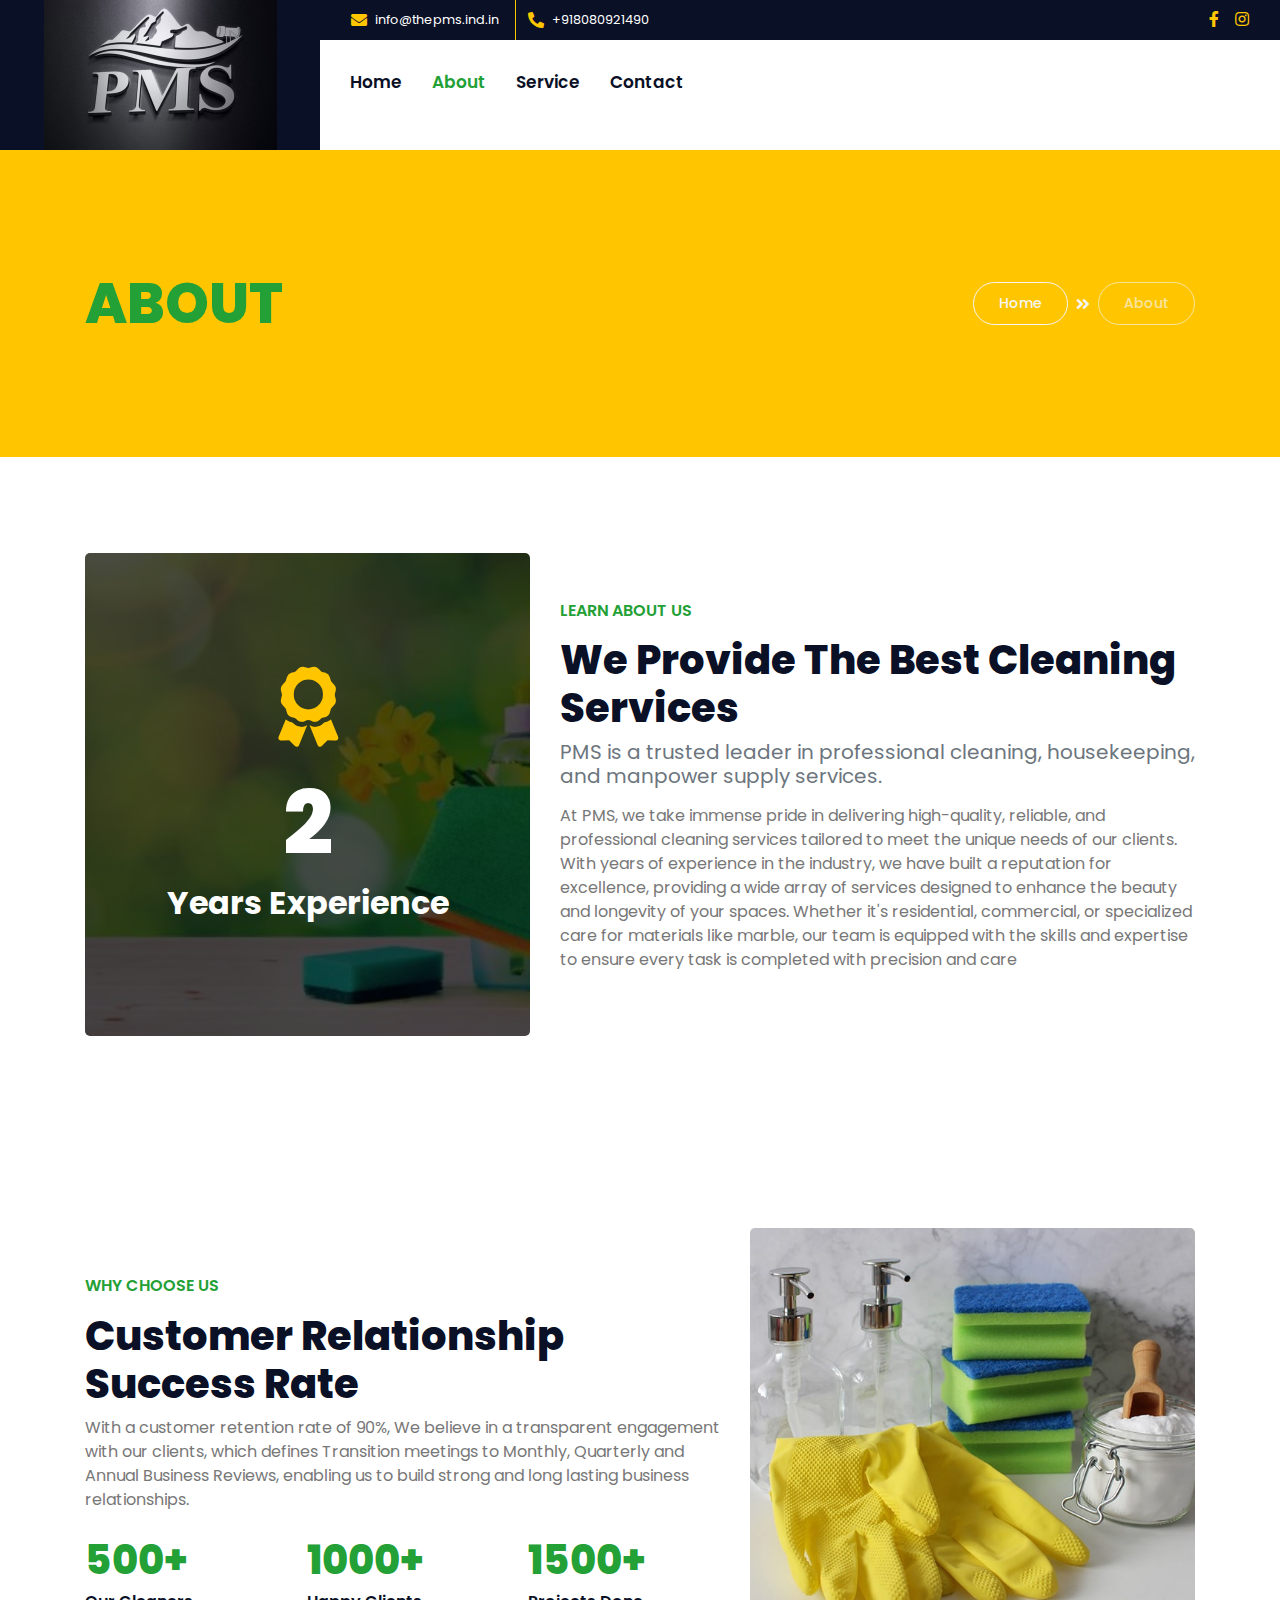
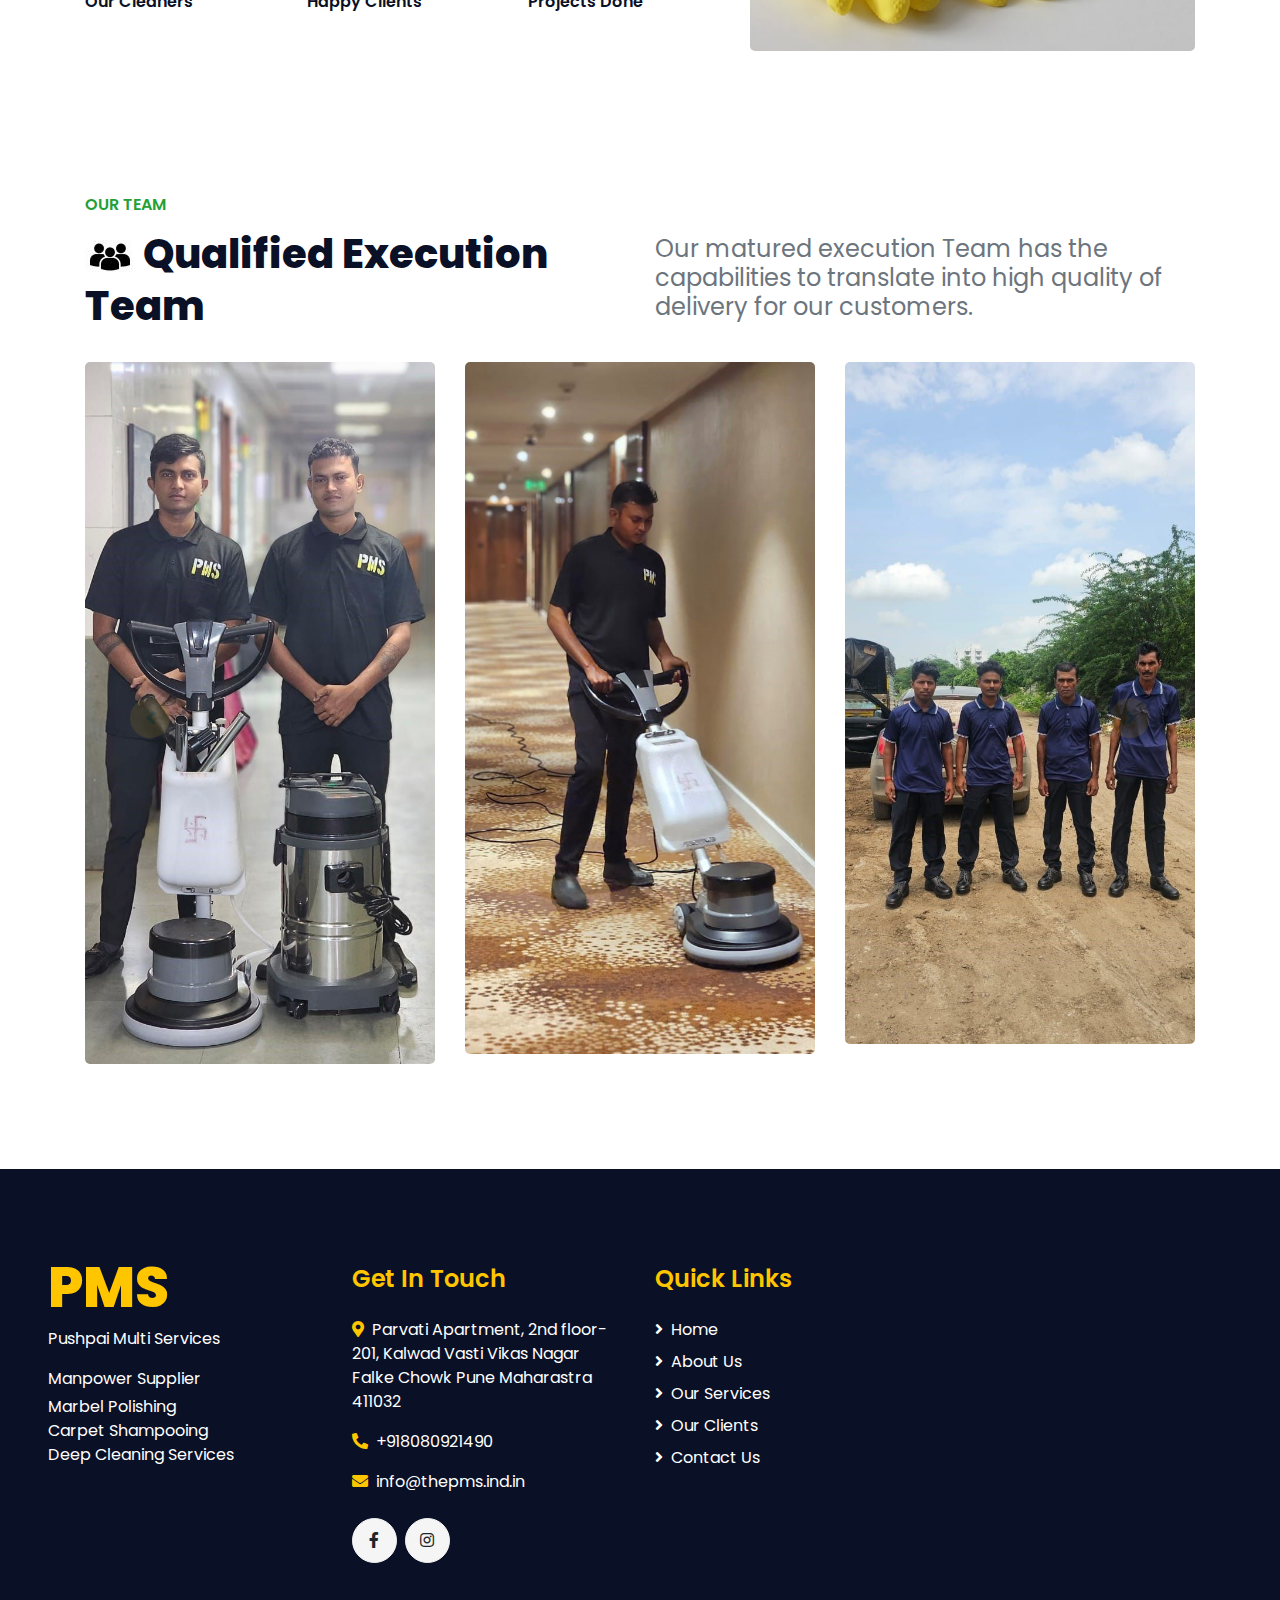
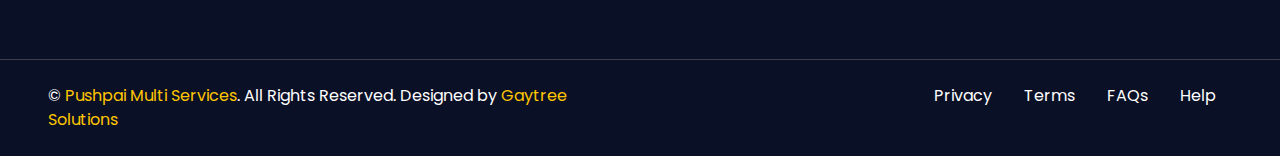
<file: about.html>
<!DOCTYPE html>
<html lang="en">

<head>
    <meta charset="utf-8">
    <title>PMS - Pushpai Multi Services</title>
    <meta content="width=device-width, initial-scale=1.0" name="viewport">
    <meta content="Pushpai Multi Services" name="keywords">
    <meta content="Pushpai Multi Services" name="description">

    <!-- Favicon -->
    <link href="img/favicon.ico" rel="icon">

    <!-- Google Web Fonts -->
    <link rel="preconnect" href="https://fonts.gstatic.com">
    <link href="https://fonts.googleapis.com/css2?family=Poppins:wght@400;500;600;700;800&display=swap" rel="stylesheet">

    <!-- Font Awesome -->
    <link href="https://cdnjs.cloudflare.com/ajax/libs/font-awesome/5.10.0/css/all.min.css" rel="stylesheet">

    <!-- Libraries Stylesheet -->
    <link href="lib/owlcarousel/assets/owl.carousel.min.css" rel="stylesheet">
    <link href="lib/lightbox/css/lightbox.min.css" rel="stylesheet">

    <!-- Customized Bootstrap Stylesheet -->
    <link href="css/style.css" rel="stylesheet">
</head>

<body>
    <!-- Header Start -->
    <div class="container-fluid">
        <div class="row">
            <div class="col-lg-3 bg-dark d-none d-lg-block">
                <a href="" class="navbar-brand w-100 h-100 m-0 p-0 d-flex align-items-center justify-content-center">
                    <img src="img/pmslogo1.jpg" />
                </a>
            </div>
            <div class="col-lg-9">
                <div class="row bg-dark d-none d-lg-flex">
                    <div class="col-lg-7 text-left text-white">
                        <div class="h-100 d-inline-flex align-items-center border-right border-primary py-2 px-3">
                            <i class="fa fa-envelope text-primary mr-2"></i>
                            <small>info@thepms.ind.in</small>
                        </div>
                        <div class="h-100 d-inline-flex align-items-center py-2 px-2">
                            <i class="fa fa-phone-alt text-primary mr-2"></i>
                            <small>+918080921490</small>
                        </div>
                    </div>
                    <div class="col-lg-5 text-right">
                        <div class="d-inline-flex align-items-center pr-2">
                            <a class="text-primary p-2" href="">
                                <i class="fab fa-facebook-f"></i>
                            </a>
                            <a class="text-primary p-2" href="https://www.instagram.com/pushpai_multiservices07pvt_ltd/profilecard/?igsh=MjhtMmc2MXdqMWpk" target="_blank" rel="noopener noreferrer">
                                <i class="fab fa-instagram"></i>
                            </a>
                        </div>
                    </div>
                </div>
                <nav class="navbar navbar-expand-lg bg-white navbar-light p-0">
                    <a href="" class="navbar-brand d-block d-lg-none">
                        <img src="img/pmslogo1.jpg" />
                    </a>
                    <button type="button" class="navbar-toggler" data-toggle="collapse" data-target="#navbarCollapse">
                        <span class="navbar-toggler-icon"></span>
                    </button>
                    <div class="collapse navbar-collapse justify-content-between" id="navbarCollapse">
                        <div class="navbar-nav mr-auto py-0">
                            <a href="index.html" class="nav-item nav-link">Home</a>
                            <a href="about.html" class="nav-item nav-link active">About</a>
                            <a href="service.html" class="nav-item nav-link">Service</a>
                            <a href="contact.html" class="nav-item nav-link">Contact</a>
                        </div>
                    </div>
                </nav>
            </div>
        </div>
    </div>
    <!-- Header End -->
    <!-- Page Header Start -->
    <div class="container-fluid bg-primary py-5 mb-5">
        <div class="container py-5">
            <div class="row align-items-center py-4">
                <div class="col-md-6 text-center text-md-left">
                    <h1 class="display-4 mb-4 mb-md-0 text-secondary text-uppercase">About</h1>
                </div>
                <div class="col-md-6 text-center text-md-right">
                    <div class="d-inline-flex align-items-center">
                        <a class="btn btn-sm btn-outline-light" href="">Home</a>
                        <i class="fas fa-angle-double-right text-light mx-2"></i>
                        <a class="btn btn-sm btn-outline-light disabled" href="">About</a>
                    </div>
                </div>
            </div>
        </div>
    </div>
    <!-- Page Header End -->
    <!-- About Start -->
    <div class="container-fluid py-5 mb-5">
        <div class="container">
            <div class="row">
                <div class="col-lg-5">
                    <div class="d-flex flex-column align-items-center justify-content-center bg-about rounded h-100 py-5 px-3">
                        <i class="fa fa-5x fa-award text-primary mb-4"></i>
                        <h1 class="display-2 text-white mb-2" data-toggle="counter-up">5</h1>
                        <h2 class="text-white m-0">Years Experience</h2>
                    </div>
                </div>
                <div class="col-lg-7 pt-5 pb-lg-5">
                    <h6 class="text-secondary font-weight-semi-bold text-uppercase mb-3">Learn About Us</h6>
                    <h1 class="">We Provide The Best Cleaning Services</h1>
                    <h5 class="text-muted font-weight-normal mb-3">PMS is a trusted leader in professional cleaning, housekeeping, and manpower supply services. </h5>
                    <p>At PMS, we take immense pride in delivering high-quality, reliable, and professional cleaning services tailored to meet the unique needs of our clients. With years of experience in the industry, we have built a reputation for excellence, providing a wide array of services designed to enhance the beauty and longevity of your spaces. Whether it's residential, commercial, or specialized care for materials like marble, our team is equipped with the skills and expertise to ensure every task is completed with precision and care</p>
                </div>
            </div>
        </div>
    </div>
    <!-- About End -->
    <!-- Features Start -->
    <div class="container-fluid py-5">
        <div class="container py-5">
            <div class="row">
                <div class="col-lg-7 pt-lg-5 pb-3">
                    <h6 class="text-secondary font-weight-semi-bold text-uppercase mb-3">Why Choose Us</h6>
                    <h1 class=""> Customer Relationship Success Rate</h1>
                    <p class="mb-4">With a customer retention rate of 90%, We believe in a transparent engagement with our clients, which defines Transition meetings to Monthly, Quarterly and Annual Business Reviews, enabling us to build strong and long lasting business relationships.</p>
                    <div class="row">
                        <div class="col-sm-4">
                            <h1 class="text-secondary mb-2">500+</h1>
                            <h6 class="font-weight-semi-bold mb-sm-4">Our Cleaners</h6>
                        </div>
                        <div class="col-sm-4">
                            <h1 class="text-secondary mb-2">1000+</h1>
                            <h6 class="font-weight-semi-bold mb-sm-4">Happy Clients</h6>
                        </div>
                        <div class="col-sm-4">
                            <h1 class="text-secondary mb-2">1500+</h1>
                            <h6 class="font-weight-semi-bold mb-sm-4">Projects Done</h6>
                        </div>
                    </div>
                </div>
                <div class="col-lg-5" style="min-height: 400px;">
                    <div class="position-relative h-100 rounded overflow-hidden">
                        <img class="position-absolute w-100 h-100" src="img/feature.jpg" style="object-fit: cover;">
                    </div>
                </div>
            </div>
        </div>
    </div>
    <!-- Features End -->
    <!-- Team Start -->
    <div class="container-fluid py-0">
        <div class="container py-5">
            <div class="row align-items-end mb-4">
                <div class="col-lg-6">
                    <h6 class="text-secondary font-weight-semi-bold text-uppercase mb-3">
                        Our Team
                    </h6>
                    <h1 class=""><img src="img/team.jpg" /> Qualified Execution Team</h1>
                </div>
                <div class="col-lg-6">
                    <h4 class="font-weight-normal text-muted mb-3">Our matured execution Team has the capabilities to translate into high quality of delivery for our customers.</h4>
                </div>
            </div>
            <div class="row">
                <div class="col-12">
                    <div class="owl-carousel team-carousel position-relative">
                        <div class="team d-flex flex-column text-center rounded overflow-hidden">
                            <div class="position-relative">
                                <div class="team-img">
                                    <img class="img-fluid w-100" src="img/pmsteam-5.jpg" alt="">
                                </div>
                                <div class="team-social d-flex flex-column align-items-center justify-content-center bg-primary">
                                    <p><b>P</b> </p><p><b>M</b> </p><p><b>S</b> </p>
                                    <a class="btn btn-secondary btn-social mb-2" href="#"><i class="fab fa-facebook-f"></i></a>
                                    <a class="btn btn-secondary btn-social" href="https://www.instagram.com/pushpai_multiservices07pvt_ltd/profilecard/?igsh=MjhtMmc2MXdqMWpk" target="_blank" rel="noopener noreferrer"><i class="fab fa-instagram"></i></a>
                                </div>
                            </div>

                        </div>
                        <div class="team d-flex flex-column text-center rounded overflow-hidden">
                            <div class="position-relative">
                                <div class="team-img">
                                    <img class="img-fluid w-100" src="img/pmsteam-4.jpg" alt="">
                                </div>
                                <div class="team-social d-flex flex-column align-items-center justify-content-center bg-primary">
                                    <p><b>P</b> </p><p><b>M</b> </p><p><b>S</b> </p>
                                    <a class="btn btn-secondary btn-social mb-2" href="#"><i class="fab fa-facebook-f"></i></a>
                                    <a class="btn btn-secondary btn-social" href="https://www.instagram.com/pushpai_multiservices07pvt_ltd/profilecard/?igsh=MjhtMmc2MXdqMWpk" target="_blank" rel="noopener noreferrer"><i class="fab fa-instagram"></i></a>
                                </div>
                            </div>

                        </div>
                        <div class="team d-flex flex-column text-center rounded overflow-hidden">
                            <div class="position-relative">
                                <div class="team-img">
                                    <img class="img-fluid w-100" src="img/pmsteam-3.jpg" alt="">
                                </div>
                                <div class="team-social d-flex flex-column align-items-center justify-content-center bg-primary">
                                    <p><b>P</b> </p><p><b>M</b> </p><p><b>S</b> </p>
                                    <a class="btn btn-secondary btn-social mb-2" href="#"><i class="fab fa-facebook-f"></i></a>
                                    <a class="btn btn-secondary btn-social" href="https://www.instagram.com/pushpai_multiservices07pvt_ltd/profilecard/?igsh=MjhtMmc2MXdqMWpk" target="_blank" rel="noopener noreferrer"><i class="fab fa-instagram"></i></a>
                                </div>
                            </div>

                        </div>
                        <div class="team d-flex flex-column text-center rounded overflow-hidden">
                            <div class="position-relative">
                                <div class="team-img">
                                    <img class="img-fluid w-100" src="img/pmsteam-1.jpg" alt="">
                                </div>
                                <div class="team-social d-flex flex-column align-items-center justify-content-center bg-primary">
                                    <p><b>P</b> </p><p><b>M</b> </p><p><b>S</b> </p>
                                    <a class="btn btn-secondary btn-social mb-2" href="#"><i class="fab fa-facebook-f"></i></a>
                                    <a class="btn btn-secondary btn-social" href="https://www.instagram.com/pushpai_multiservices07pvt_ltd/profilecard/?igsh=MjhtMmc2MXdqMWpk" target="_blank" rel="noopener noreferrer"><i class="fab fa-instagram"></i></a>
                                </div>
                            </div>

                        </div>
                    </div>
                </div>
            </div>
        </div>
    </div>
    <!-- Team End -->
    <!-- Footer Start -->
    <div class="container-fluid bg-dark text-white mt-5 py-5 px-sm-3 px-md-5">
        <div class="row pt-5">
            <div class="col-lg-3 col-md-6 mb-5">
                <a href="index.html" class="navbar-brand">
                    <h1 class="m-0 mt-n3 display-4 text-primary">PMS</h1>
                </a>
                <p>Pushpai Multi Services</p>
                <p class="mb-1">Manpower Supplier</p>
                <p class="mb-0">Marbel Polishing</p>
                <p class="mb-0">Carpet Shampooing</p>
                <p class="mb-0">Deep Cleaning Services</p>
            </div>
            <div class="col-lg-3 col-md-6 mb-5">
                <h4 class="font-weight-semi-bold text-primary mb-4">Get In Touch</h4>
                <p>
                    <i class="fa fa-map-marker-alt text-primary mr-2"></i>Parvati Apartment, 2nd floor-201,
                    Kalwad Vasti Vikas Nagar Falke Chowk Pune Maharastra 411032
                </p>
                <p><i class="fa fa-phone-alt text-primary mr-2"></i>+918080921490</p>
                <p><i class="fa fa-envelope text-primary mr-2"></i>info@thepms.ind.in</p>
                <div class="d-flex justify-content-start mt-4">
                    <a class="btn btn-light btn-social mr-2" href="#"><i class="fab fa-facebook-f"></i></a>
                    <a class="btn btn-light btn-social" href="https://www.instagram.com/pushpai_multiservices07pvt_ltd/profilecard/?igsh=MjhtMmc2MXdqMWpk" target="_blank" rel="noopener noreferrer"><i class="fab fa-instagram"></i></a>
                </div>

            </div>
            <div class="col-lg-3 col-md-6 mb-5">
                <h4 class="font-weight-semi-bold text-primary mb-4">Quick Links</h4>
                <div class="d-flex flex-column justify-content-start">
                    <a class="text-white mb-2" href="#"><i class="fa fa-angle-right mr-2"></i>Home</a>
                    <a class="text-white mb-2" href="#"><i class="fa fa-angle-right mr-2"></i>About Us</a>
                    <a class="text-white mb-2" href="#"><i class="fa fa-angle-right mr-2"></i>Our Services</a>
                    <a class="text-white mb-2" href="#"><i class="fa fa-angle-right mr-2"></i>Our Clients</a>
                    <a class="text-white" href="#"><i class="fa fa-angle-right mr-2"></i>Contact Us</a>
                </div>
            </div>
        </div>
    </div>
    <div class="container-fluid bg-dark text-white border-top py-4 px-sm-3 px-md-5" style="border-color: #3E3E4E !important;">
        <div class="row">
            <div class="col-lg-6 text-center text-md-left mb-3 mb-md-0">
                <p class="m-0 text-white">
                    &copy; <a href="#">Pushpai Multi Services</a>. All Rights Reserved. Designed by <a href="">Gaytree Solutions</a>
                </p>
            </div>
            <div class="col-lg-6 text-center text-md-right">
                <ul class="nav d-inline-flex">
                    <li class="nav-item">
                        <a class="nav-link text-white py-0" href="#">Privacy</a>
                    </li>
                    <li class="nav-item">
                        <a class="nav-link text-white py-0" href="terms-conditions.html">Terms</a>
                    </li>
                    <li class="nav-item">
                        <a class="nav-link text-white py-0" href="#">FAQs</a>
                    </li>
                    <li class="nav-item">
                        <a class="nav-link text-white py-0" href="#">Help</a>
                    </li>
                </ul>
            </div>
        </div>
    </div>
    <!-- Footer End -->
    <!-- Back to Top -->
    <a href="#" class="btn btn-primary px-3 back-to-top"><i class="fa fa-angle-double-up"></i></a>


    <!-- JavaScript Libraries -->
    <script src="https://code.jquery.com/jquery-3.4.1.min.js"></script>
    <script src="https://stackpath.bootstrapcdn.com/bootstrap/4.4.1/js/bootstrap.bundle.min.js"></script>
    <script src="lib/easing/easing.min.js"></script>
    <script src="lib/waypoints/waypoints.min.js"></script>
    <script src="lib/counterup/counterup.min.js"></script>
    <script src="lib/owlcarousel/owl.carousel.min.js"></script>
    <script src="lib/isotope/isotope.pkgd.min.js"></script>
    <script src="lib/lightbox/js/lightbox.min.js"></script>

    <!-- Contact Javascript File -->
    <script src="mail/jqBootstrapValidation.min.js"></script>
    <script src="mail/contact.js"></script>

    <!-- Template Javascript -->
    <script src="js/main.js"></script>
</body>

</html>
</file>
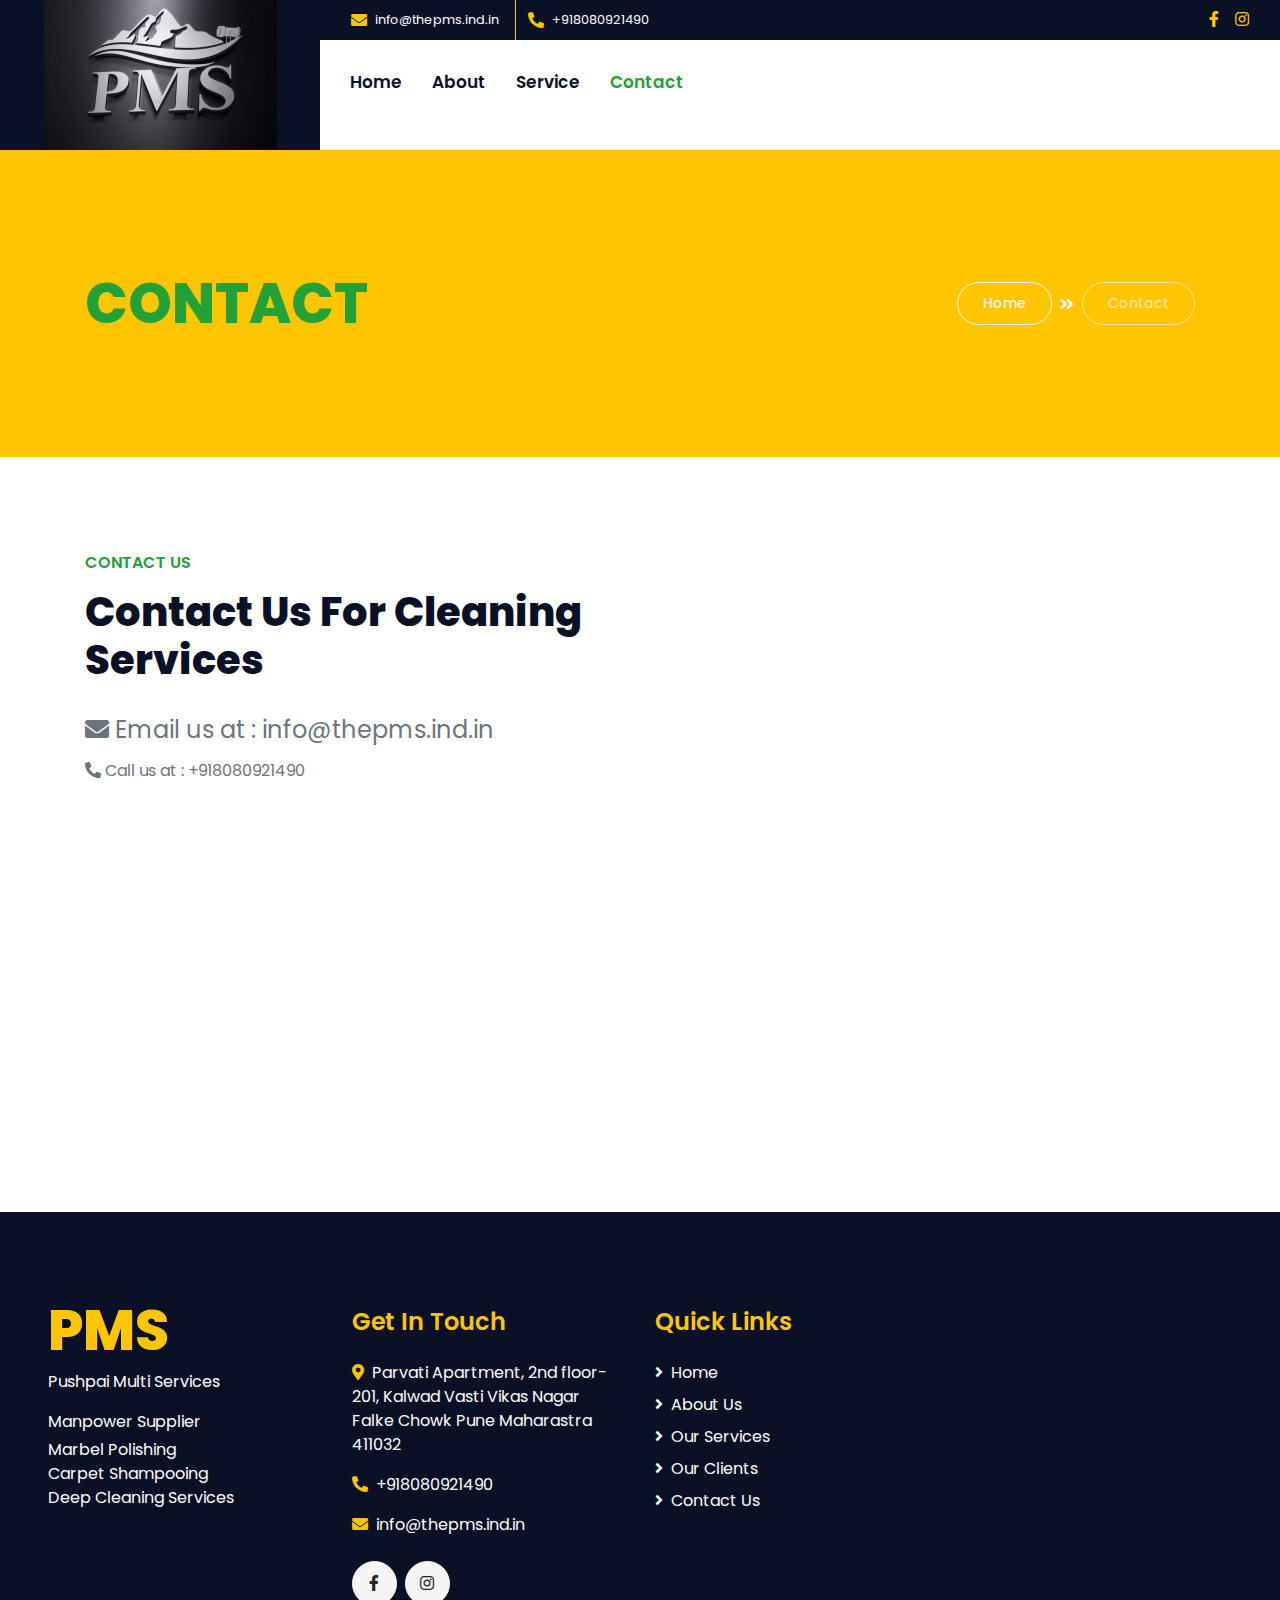
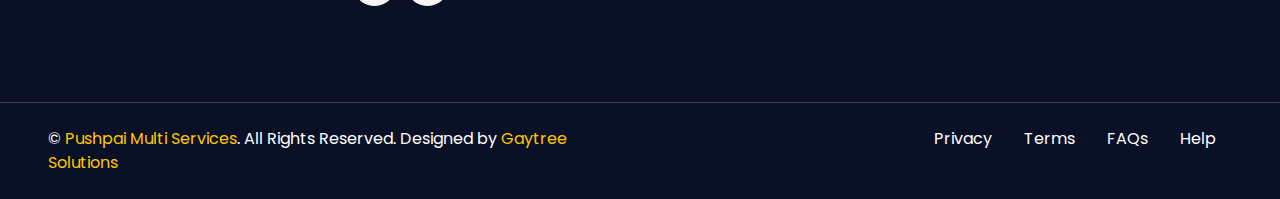
<file: contact.html>
<!DOCTYPE html>
<html lang="en">

<head>
    <meta charset="utf-8">
    <title>PMS - Pushpai Multi Services</title>
    <meta content="width=device-width, initial-scale=1.0" name="viewport">
    <meta content="Pushpai Multi Services" name="keywords">
    <meta content="Pushpai Multi Services" name="description">

    <!-- Favicon -->
    <link href="img/favicon.ico" rel="icon">

    <!-- Google Web Fonts -->
    <link rel="preconnect" href="https://fonts.gstatic.com">
    <link href="https://fonts.googleapis.com/css2?family=Poppins:wght@400;500;600;700;800&display=swap" rel="stylesheet">

    <!-- Font Awesome -->
    <link href="https://cdnjs.cloudflare.com/ajax/libs/font-awesome/5.10.0/css/all.min.css" rel="stylesheet">

    <!-- Libraries Stylesheet -->
    <link href="lib/owlcarousel/assets/owl.carousel.min.css" rel="stylesheet">
    <link href="lib/lightbox/css/lightbox.min.css" rel="stylesheet">

    <!-- Customized Bootstrap Stylesheet -->
    <link href="css/style.css" rel="stylesheet">
</head>

<body>
    <!-- Header Start -->
    <div class="container-fluid">
        <div class="row">
            <div class="col-lg-3 bg-dark d-none d-lg-block">
                <a href="" class="navbar-brand w-100 h-100 m-0 p-0 d-flex align-items-center justify-content-center">
                    <img src="img/pmslogo1.jpg" />
                </a>
            </div>
            <div class="col-lg-9">
                <div class="row bg-dark d-none d-lg-flex">
                    <div class="col-lg-7 text-left text-white">
                        <div class="h-100 d-inline-flex align-items-center border-right border-primary py-2 px-3">
                            <i class="fa fa-envelope text-primary mr-2"></i>
                            <small>info@thepms.ind.in</small>
                        </div>
                        <div class="h-100 d-inline-flex align-items-center py-2 px-2">
                            <i class="fa fa-phone-alt text-primary mr-2"></i>
                            <small>+918080921490</small>
                        </div>
                    </div>
                    <div class="col-lg-5 text-right">
                        <div class="d-inline-flex align-items-center pr-2">
                            <a class="text-primary p-2" href="">
                                <i class="fab fa-facebook-f"></i>
                            </a>
                            <a class="text-primary p-2" href="https://www.instagram.com/pushpai_multiservices07pvt_ltd/profilecard/?igsh=MjhtMmc2MXdqMWpk" target="_blank" rel="noopener noreferrer">
                                <i class="fab fa-instagram"></i>
                            </a>
                        </div>
                    </div>
                </div>
                <nav class="navbar navbar-expand-lg bg-white navbar-light p-0">
                    <a href="" class="navbar-brand d-block d-lg-none">
                        <img src="img/pmslogo1.jpg" />
                    </a>
                    <button type="button" class="navbar-toggler" data-toggle="collapse" data-target="#navbarCollapse">
                        <span class="navbar-toggler-icon"></span>
                    </button>
                    <div class="collapse navbar-collapse justify-content-between" id="navbarCollapse">
                        <div class="navbar-nav mr-auto py-0">
                            <a href="index.html" class="nav-item nav-link">Home</a>
                            <a href="about.html" class="nav-item nav-link">About</a>
                            <a href="service.html" class="nav-item nav-link">Service</a>
                            <a href="contact.html" class="nav-item nav-link active">Contact</a>
                        </div>
                    </div>
                </nav>
            </div>
        </div>
    </div>
    <!-- Header End -->
    <!-- Page Header Start -->
    <div class="container-fluid bg-primary py-5 mb-5">
        <div class="container py-5">
            <div class="row align-items-center py-4">
                <div class="col-md-6 text-center text-md-left">
                    <h1 class="display-4 mb-4 mb-md-0 text-secondary text-uppercase">Contact</h1>
                </div>
                <div class="col-md-6 text-center text-md-right">
                    <div class="d-inline-flex align-items-center">
                        <a class="btn btn-sm btn-outline-light" href="">Home</a>
                        <i class="fas fa-angle-double-right text-light mx-2"></i>
                        <a class="btn btn-sm btn-outline-light disabled" href="">Contact</a>
                    </div>
                </div>
            </div>
        </div>
    </div>
    <!-- Page Header End -->
    <!-- Contact Start -->
    <div class="container-fluid py-5">
        <div class="container">
            <div class="row align-items-end mb-4">
                <div class="col-lg-6">
                    <h6 class="text-secondary font-weight-semi-bold text-uppercase mb-3">Contact Us</h6>
                    <h1 class="">Contact Us For Cleaning Services</h1>
                </div>
                
            </div>
            <div class="row">
                <div class="col-lg-7 mb-5 mb-lg-0">
                    <h4 class="font-weight-normal text-muted mb-3"><i class="fa fa-envelope"></i> Email us at : info@thepms.ind.in</h4>
                    <h6 class="font-weight-normal text-muted mb-3"><i class="fa fa-phone-alt"></i> Call us at : +918080921490</h6>
                   
                </div>
                <div class="col-lg-5" style="min-height: 400px;">
                    <div class="position-relative h-100 rounded overflow-hidden">
                        <iframe style="width: 100%; height: 100%; object-fit: cover;"
                                src="https://www.google.com/maps/embed?pb=!1m18!1m12!1m3!1d7563.381576682777!2d73.89628077282124!3d18.587974094840902!2m3!1f0!2f0!3f0!3m2!1i1024!2i768!4f13.1!3m3!1m2!1s0x3bc2c6ceea01271d%3A0xfc86ac43159c203f!2sKalwad%20Wasti%2C%20Pune%2C%20Maharashtra%20411032%2C%20India!5e0!3m2!1sen!2sbd!4v1735465916556!5m2!1sen!2sbd"
                                frameborder="0" style="border:0;" allowfullscreen="" aria-hidden="false" tabindex="0"></iframe>
                    </div>
                </div>
            </div>
        </div>
    </div>
    <!-- Contact End -->
    <!-- Footer Start -->
    <div class="container-fluid bg-dark text-white mt-5 py-5 px-sm-3 px-md-5">
        <div class="row pt-5">
            <div class="col-lg-3 col-md-6 mb-5">
                <a href="index.html" class="navbar-brand">
                    <h1 class="m-0 mt-n3 display-4 text-primary">PMS</h1>
                </a>
                <p>Pushpai Multi Services</p>
                <p class="mb-1">Manpower Supplier</p>
                <p class="mb-0">Marbel Polishing</p>
                <p class="mb-0">Carpet Shampooing</p>
                <p class="mb-0">Deep Cleaning Services</p>
            </div>
            <div class="col-lg-3 col-md-6 mb-5">
                <h4 class="font-weight-semi-bold text-primary mb-4">Get In Touch</h4>
                <p>
                    <i class="fa fa-map-marker-alt text-primary mr-2"></i>Parvati Apartment, 2nd floor-201,
                    Kalwad Vasti Vikas Nagar Falke Chowk Pune Maharastra 411032
                </p>
                <p><i class="fa fa-phone-alt text-primary mr-2"></i>+918080921490</p>
                <p><i class="fa fa-envelope text-primary mr-2"></i>info@thepms.ind.in</p>
                <div class="d-flex justify-content-start mt-4">
                    <a class="btn btn-light btn-social mr-2" href="#"><i class="fab fa-facebook-f"></i></a>
                    <a class="btn btn-light btn-social" href="https://www.instagram.com/pushpai_multiservices07pvt_ltd/profilecard/?igsh=MjhtMmc2MXdqMWpk" target="_blank" rel="noopener noreferrer"><i class="fab fa-instagram"></i></a>
                </div>

            </div>
            <div class="col-lg-3 col-md-6 mb-5">
                <h4 class="font-weight-semi-bold text-primary mb-4">Quick Links</h4>
                <div class="d-flex flex-column justify-content-start">
                    <a class="text-white mb-2" href="#"><i class="fa fa-angle-right mr-2"></i>Home</a>
                    <a class="text-white mb-2" href="#"><i class="fa fa-angle-right mr-2"></i>About Us</a>
                    <a class="text-white mb-2" href="#"><i class="fa fa-angle-right mr-2"></i>Our Services</a>
                    <a class="text-white mb-2" href="#"><i class="fa fa-angle-right mr-2"></i>Our Clients</a>
                    <a class="text-white" href="#"><i class="fa fa-angle-right mr-2"></i>Contact Us</a>
                </div>
            </div>
        </div>
    </div>
    <div class="container-fluid bg-dark text-white border-top py-4 px-sm-3 px-md-5" style="border-color: #3E3E4E !important;">
        <div class="row">
            <div class="col-lg-6 text-center text-md-left mb-3 mb-md-0">
                <p class="m-0 text-white">
                    &copy; <a href="#">Pushpai Multi Services</a>. All Rights Reserved. Designed by <a href="">Gaytree Solutions</a>
                </p>
            </div>
            <div class="col-lg-6 text-center text-md-right">
                <ul class="nav d-inline-flex">
                    <li class="nav-item">
                        <a class="nav-link text-white py-0" href="#">Privacy</a>
                    </li>
                    <li class="nav-item">
                        <a class="nav-link text-white py-0" href="terms-conditions.html">Terms</a>
                    </li>
                    <li class="nav-item">
                        <a class="nav-link text-white py-0" href="#">FAQs</a>
                    </li>
                    <li class="nav-item">
                        <a class="nav-link text-white py-0" href="#">Help</a>
                    </li>
                </ul>
            </div>
        </div>
    </div>
    <!-- Footer End -->
    <!-- Back to Top -->
    <a href="#" class="btn btn-primary px-3 back-to-top"><i class="fa fa-angle-double-up"></i></a>


    <!-- JavaScript Libraries -->
    <script src="https://code.jquery.com/jquery-3.4.1.min.js"></script>
    <script src="https://stackpath.bootstrapcdn.com/bootstrap/4.4.1/js/bootstrap.bundle.min.js"></script>
    <script src="lib/easing/easing.min.js"></script>
    <script src="lib/waypoints/waypoints.min.js"></script>
    <script src="lib/counterup/counterup.min.js"></script>
    <script src="lib/owlcarousel/owl.carousel.min.js"></script>
    <script src="lib/isotope/isotope.pkgd.min.js"></script>
    <script src="lib/lightbox/js/lightbox.min.js"></script>

    <!-- Contact Javascript File -->
    <script src="mail/jqBootstrapValidation.min.js"></script>
    <script src="mail/contact.js"></script>
    <script src="https://smtpjs.com/v3/smtp.js"></script>
    <!-- Template Javascript -->
    <script src="js/main.js"></script>
</body>

</html>
</file>
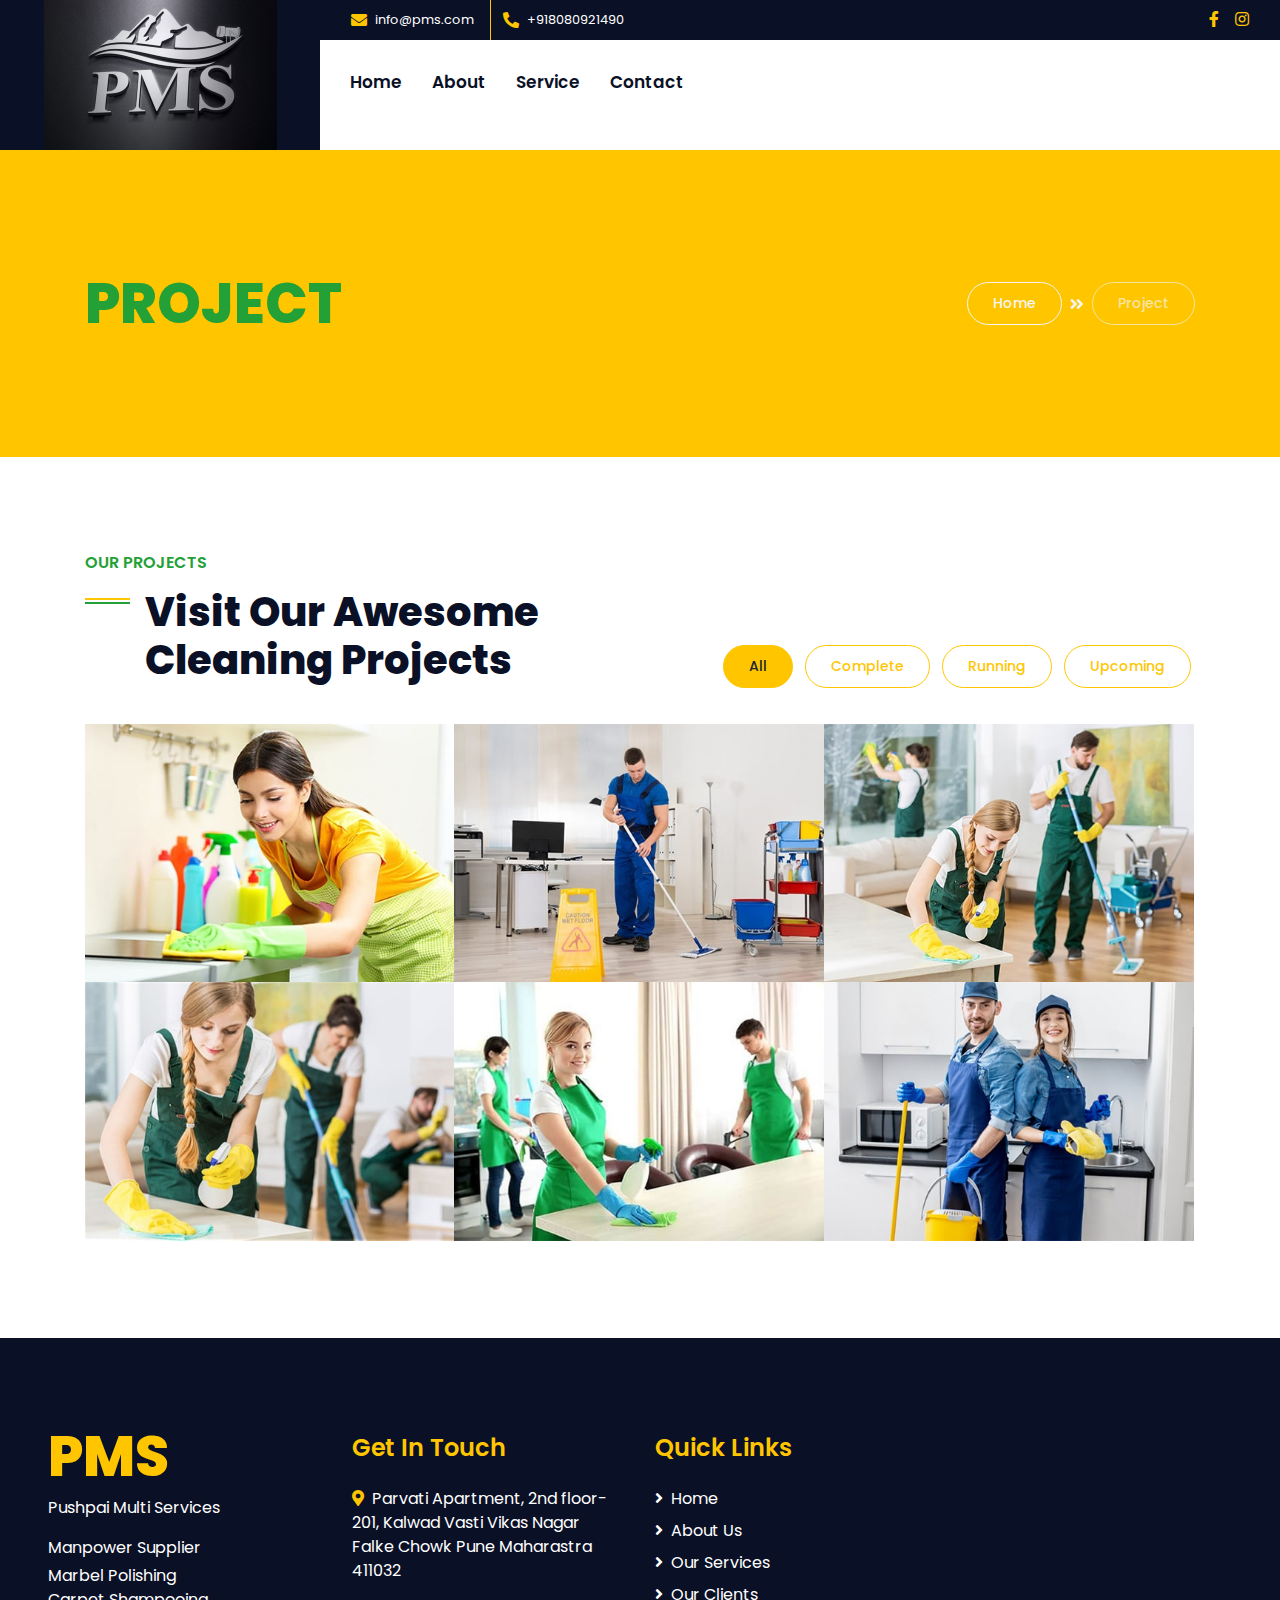
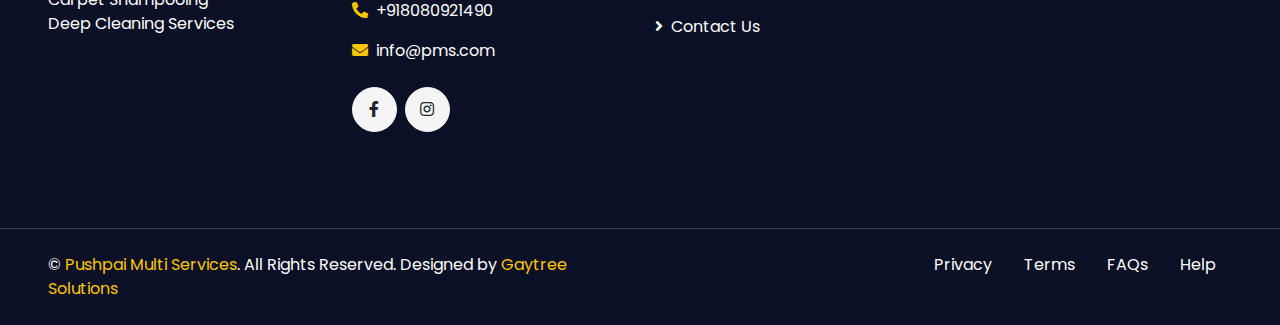
<file: project.html>
<!DOCTYPE html>
<html lang="en">

<head>
    <meta charset="utf-8">
    <title>PMS - Pushpai Multi Services</title>
    <meta content="width=device-width, initial-scale=1.0" name="viewport">
    <meta content="Pushpai Multi Services" name="keywords">
    <meta content="Pushpai Multi Services" name="description">

    <!-- Favicon -->
    <link href="img/favicon.ico" rel="icon">

    <!-- Google Web Fonts -->
    <link rel="preconnect" href="https://fonts.gstatic.com">
    <link href="https://fonts.googleapis.com/css2?family=Poppins:wght@400;500;600;700;800&display=swap" rel="stylesheet">

    <!-- Font Awesome -->
    <link href="https://cdnjs.cloudflare.com/ajax/libs/font-awesome/5.10.0/css/all.min.css" rel="stylesheet">

    <!-- Libraries Stylesheet -->
    <link href="lib/owlcarousel/assets/owl.carousel.min.css" rel="stylesheet">
    <link href="lib/lightbox/css/lightbox.min.css" rel="stylesheet">

    <!-- Customized Bootstrap Stylesheet -->
    <link href="css/style.css" rel="stylesheet">
</head>

<body>
    <!-- Header Start -->
    <div class="container-fluid">
        <div class="row">
            <div class="col-lg-3 bg-dark d-none d-lg-block">
                <a href="" class="navbar-brand w-100 h-100 m-0 p-0 d-flex align-items-center justify-content-center">
                    <img src="img/pmslogo1.jpg" />
                </a>
            </div>
            <div class="col-lg-9">
                <div class="row bg-dark d-none d-lg-flex">
                    <div class="col-lg-7 text-left text-white">
                        <div class="h-100 d-inline-flex align-items-center border-right border-primary py-2 px-3">
                            <i class="fa fa-envelope text-primary mr-2"></i>
                            <small>info@pms.com</small>
                        </div>
                        <div class="h-100 d-inline-flex align-items-center py-2 px-2">
                            <i class="fa fa-phone-alt text-primary mr-2"></i>
                            <small>+918080921490</small>
                        </div>
                    </div>
                    <div class="col-lg-5 text-right">
                        <div class="d-inline-flex align-items-center pr-2">
                            <a class="text-primary p-2" href="">
                                <i class="fab fa-facebook-f"></i>
                            </a>
                            <a class="text-primary p-2" href="https://www.instagram.com/pushpai_multiservices07pvt_ltd/profilecard/?igsh=MjhtMmc2MXdqMWpk" target="_blank" rel="noopener noreferrer">
                                <i class="fab fa-instagram"></i>
                            </a>
                        </div>
                    </div>
                </div>
                <nav class="navbar navbar-expand-lg bg-white navbar-light p-0">
                    <a href="" class="navbar-brand d-block d-lg-none">
                        <img src="img/pmslogo1.jpg" />
                    </a>
                    <button type="button" class="navbar-toggler" data-toggle="collapse" data-target="#navbarCollapse">
                        <span class="navbar-toggler-icon"></span>
                    </button>
                    <div class="collapse navbar-collapse justify-content-between" id="navbarCollapse">
                        <div class="navbar-nav mr-auto py-0">
                            <a href="index.html" class="nav-item nav-link">Home</a>
                            <a href="about.html" class="nav-item nav-link">About</a>
                            <a href="service.html" class="nav-item nav-link">Service</a>
                            <a href="contact.html" class="nav-item nav-link">Contact</a>
                        </div>
                    </div>
                </nav>
            </div>
        </div>
    </div>
    <!-- Header End -->
    <!-- Page Header Start -->
    <div class="container-fluid bg-primary py-5 mb-5">
        <div class="container py-5">
            <div class="row align-items-center py-4">
                <div class="col-md-6 text-center text-md-left">
                    <h1 class="display-4 mb-4 mb-md-0 text-secondary text-uppercase">Project</h1>
                </div>
                <div class="col-md-6 text-center text-md-right">
                    <div class="d-inline-flex align-items-center">
                        <a class="btn btn-sm btn-outline-light" href="">Home</a>
                        <i class="fas fa-angle-double-right text-light mx-2"></i>
                        <a class="btn btn-sm btn-outline-light disabled" href="">Project</a>
                    </div>
                </div>
            </div>
        </div>
    </div>
    <!-- Page Header End -->
    <!-- Portfolio Start -->
    <div class="container-fluid py-5">
        <div class="container">
            <div class="row align-items-end mb-4">
                <div class="col-lg-6">
                    <h6 class="text-secondary font-weight-semi-bold text-uppercase mb-3">Our Projects</h6>
                    <h1 class="section-title mb-3">Visit Our Awesome Cleaning Projects</h1>
                </div>
                <div class="col-lg-6 text-center text-lg-right">
                    <ul class="list-inline mb-2" id="portfolio-flters">
                        <li class="btn btn-sm btn-outline-primary m-1 active" data-filter="*">All</li>
                        <li class="btn btn-sm btn-outline-primary m-1" data-filter=".first">Complete</li>
                        <li class="btn btn-sm btn-outline-primary m-1" data-filter=".second">Running</li>
                        <li class="btn btn-sm btn-outline-primary m-1" data-filter=".third">Upcoming</li>
                    </ul>
                </div>
            </div>
            <div class="row m-0 portfolio-container">
                <div class="col-lg-4 col-md-6 col-sm-12 p-0 portfolio-item first">
                    <div class="position-relative overflow-hidden">
                        <div class="portfolio-img">
                            <img class="img-fluid w-100" src="img/portfolio-1.jpg" alt="">
                        </div>
                        <div class="portfolio-text bg-primary">
                            <h4 class="font-weight-bold mb-4">Project Name</h4>
                            <div class="d-flex align-items-center justify-content-center">
                                <a class="btn btn-sm btn-secondary m-1" href="">
                                    <i class="fa fa-link"></i>
                                </a>
                                <a class="btn btn-sm btn-secondary m-1" href="img/portfolio-1.jpg" data-lightbox="portfolio">
                                    <i class="fa fa-eye"></i>
                                </a>
                            </div>
                        </div>
                    </div>
                </div>
                <div class="col-lg-4 col-md-6 col-sm-12 p-0 portfolio-item second">
                    <div class="position-relative overflow-hidden">
                        <div class="portfolio-img">
                            <img class="img-fluid w-100" src="img/portfolio-2.jpg" alt="">
                        </div>
                        <div class="portfolio-text bg-primary">
                            <h4 class="font-weight-bold mb-4">Project Name</h4>
                            <div class="d-flex align-items-center justify-content-center">
                                <a class="btn btn-sm btn-secondary m-1" href="">
                                    <i class="fa fa-link"></i>
                                </a>
                                <a class="btn btn-sm btn-secondary m-1" href="img/portfolio-2.jpg" data-lightbox="portfolio">
                                    <i class="fa fa-eye"></i>
                                </a>
                            </div>
                        </div>
                    </div>
                </div>
                <div class="col-lg-4 col-md-6 col-sm-12 p-0 portfolio-item third">
                    <div class="position-relative overflow-hidden">
                        <div class="portfolio-img">
                            <img class="img-fluid w-100" src="img/portfolio-3.jpg" alt="">
                        </div>
                        <div class="portfolio-text bg-primary">
                            <h4 class="font-weight-bold mb-4">Project Name</h4>
                            <div class="d-flex align-items-center justify-content-center">
                                <a class="btn btn-sm btn-secondary m-1" href="">
                                    <i class="fa fa-link"></i>
                                </a>
                                <a class="btn btn-sm btn-secondary m-1" href="img/portfolio-3.jpg" data-lightbox="portfolio">
                                    <i class="fa fa-eye"></i>
                                </a>
                            </div>
                        </div>
                    </div>
                </div>
                <div class="col-lg-4 col-md-6 col-sm-12 p-0 portfolio-item first">
                    <div class="position-relative overflow-hidden">
                        <div class="portfolio-img">
                            <img class="img-fluid w-100" src="img/portfolio-4.jpg" alt="">
                        </div>
                        <div class="portfolio-text bg-primary">
                            <h4 class="font-weight-bold mb-4">Project Name</h4>
                            <div class="d-flex align-items-center justify-content-center">
                                <a class="btn btn-sm btn-secondary m-1" href="">
                                    <i class="fa fa-link"></i>
                                </a>
                                <a class="btn btn-sm btn-secondary m-1" href="img/portfolio-4.jpg" data-lightbox="portfolio">
                                    <i class="fa fa-eye"></i>
                                </a>
                            </div>
                        </div>
                    </div>
                </div>
                <div class="col-lg-4 col-md-6 col-sm-12 p-0 portfolio-item second">
                    <div class="position-relative overflow-hidden">
                        <div class="portfolio-img">
                            <img class="img-fluid w-100" src="img/portfolio-5.jpg" alt="">
                        </div>
                        <div class="portfolio-text bg-primary">
                            <h4 class="font-weight-bold mb-4">Project Name</h4>
                            <div class="d-flex align-items-center justify-content-center">
                                <a class="btn btn-sm btn-secondary m-1" href="">
                                    <i class="fa fa-link"></i>
                                </a>
                                <a class="btn btn-sm btn-secondary m-1" href="img/portfolio-5.jpg" data-lightbox="portfolio">
                                    <i class="fa fa-eye"></i>
                                </a>
                            </div>
                        </div>
                    </div>
                </div>
                <div class="col-lg-4 col-md-6 col-sm-12 p-0 portfolio-item third">
                    <div class="position-relative overflow-hidden">
                        <div class="portfolio-img">
                            <img class="img-fluid w-100" src="img/portfolio-6.jpg" alt="">
                        </div>
                        <div class="portfolio-text bg-primary">
                            <h4 class="font-weight-bold mb-4">Project Name</h4>
                            <div class="d-flex align-items-center justify-content-center">
                                <a class="btn btn-sm btn-secondary m-1" href="">
                                    <i class="fa fa-link"></i>
                                </a>
                                <a class="btn btn-sm btn-secondary m-1" href="img/portfolio-6.jpg" data-lightbox="portfolio">
                                    <i class="fa fa-eye"></i>
                                </a>
                            </div>
                        </div>
                    </div>
                </div>
            </div>
        </div>
    </div>
    </div>
    <!-- Portfolio End -->
    <!-- Footer Start -->
    <div class="container-fluid bg-dark text-white mt-5 py-5 px-sm-3 px-md-5">
        <div class="row pt-5">
            <div class="col-lg-3 col-md-6 mb-5">
                <a href="index.html" class="navbar-brand">
                    <h1 class="m-0 mt-n3 display-4 text-primary">PMS</h1>
                </a>
                <p>Pushpai Multi Services</p>
                <p class="mb-1">Manpower Supplier</p>
                <p class="mb-0">Marbel Polishing</p>
                <p class="mb-0">Carpet Shampooing</p>
                <p class="mb-0">Deep Cleaning Services</p>
            </div>
            <div class="col-lg-3 col-md-6 mb-5">
                <h4 class="font-weight-semi-bold text-primary mb-4">Get In Touch</h4>
                <p>
                    <i class="fa fa-map-marker-alt text-primary mr-2"></i>Parvati Apartment, 2nd floor-201,
                    Kalwad Vasti Vikas Nagar Falke Chowk Pune Maharastra 411032
                </p>
                <p><i class="fa fa-phone-alt text-primary mr-2"></i>+918080921490</p>
                <p><i class="fa fa-envelope text-primary mr-2"></i>info@pms.com</p>
                <div class="d-flex justify-content-start mt-4">
                    <a class="btn btn-light btn-social mr-2" href="#"><i class="fab fa-facebook-f"></i></a>
                    <a class="btn btn-light btn-social" href="https://www.instagram.com/pushpai_multiservices07pvt_ltd/profilecard/?igsh=MjhtMmc2MXdqMWpk" target="_blank" rel="noopener noreferrer"><i class="fab fa-instagram"></i></a>
                </div>

            </div>
            <div class="col-lg-3 col-md-6 mb-5">
                <h4 class="font-weight-semi-bold text-primary mb-4">Quick Links</h4>
                <div class="d-flex flex-column justify-content-start">
                    <a class="text-white mb-2" href="#"><i class="fa fa-angle-right mr-2"></i>Home</a>
                    <a class="text-white mb-2" href="#"><i class="fa fa-angle-right mr-2"></i>About Us</a>
                    <a class="text-white mb-2" href="#"><i class="fa fa-angle-right mr-2"></i>Our Services</a>
                    <a class="text-white mb-2" href="#"><i class="fa fa-angle-right mr-2"></i>Our Clients</a>
                    <a class="text-white" href="#"><i class="fa fa-angle-right mr-2"></i>Contact Us</a>
                </div>
            </div>
        </div>
    </div>
    <div class="container-fluid bg-dark text-white border-top py-4 px-sm-3 px-md-5" style="border-color: #3E3E4E !important;">
        <div class="row">
            <div class="col-lg-6 text-center text-md-left mb-3 mb-md-0">
                <p class="m-0 text-white">
                    &copy; <a href="#">Pushpai Multi Services</a>. All Rights Reserved. Designed by <a href="">Gaytree Solutions</a>
                </p>
            </div>
            <div class="col-lg-6 text-center text-md-right">
                <ul class="nav d-inline-flex">
                    <li class="nav-item">
                        <a class="nav-link text-white py-0" href="#">Privacy</a>
                    </li>
                    <li class="nav-item">
                        <a class="nav-link text-white py-0" href="terms-conditions.html">Terms</a>
                    </li>
                    <li class="nav-item">
                        <a class="nav-link text-white py-0" href="#">FAQs</a>
                    </li>
                    <li class="nav-item">
                        <a class="nav-link text-white py-0" href="#">Help</a>
                    </li>
                </ul>
            </div>
        </div>
    </div>
    <!-- Footer End -->
    <!-- Back to Top -->
    <a href="#" class="btn btn-primary px-3 back-to-top"><i class="fa fa-angle-double-up"></i></a>


    <!-- JavaScript Libraries -->
    <script src="https://code.jquery.com/jquery-3.4.1.min.js"></script>
    <script src="https://stackpath.bootstrapcdn.com/bootstrap/4.4.1/js/bootstrap.bundle.min.js"></script>
    <script src="lib/easing/easing.min.js"></script>
    <script src="lib/waypoints/waypoints.min.js"></script>
    <script src="lib/counterup/counterup.min.js"></script>
    <script src="lib/owlcarousel/owl.carousel.min.js"></script>
    <script src="lib/isotope/isotope.pkgd.min.js"></script>
    <script src="lib/lightbox/js/lightbox.min.js"></script>

    <!-- Contact Javascript File -->
    <script src="mail/jqBootstrapValidation.min.js"></script>
    <script src="mail/contact.js"></script>

    <!-- Template Javascript -->
    <script src="js/main.js"></script>
</body>

</html>
</file>
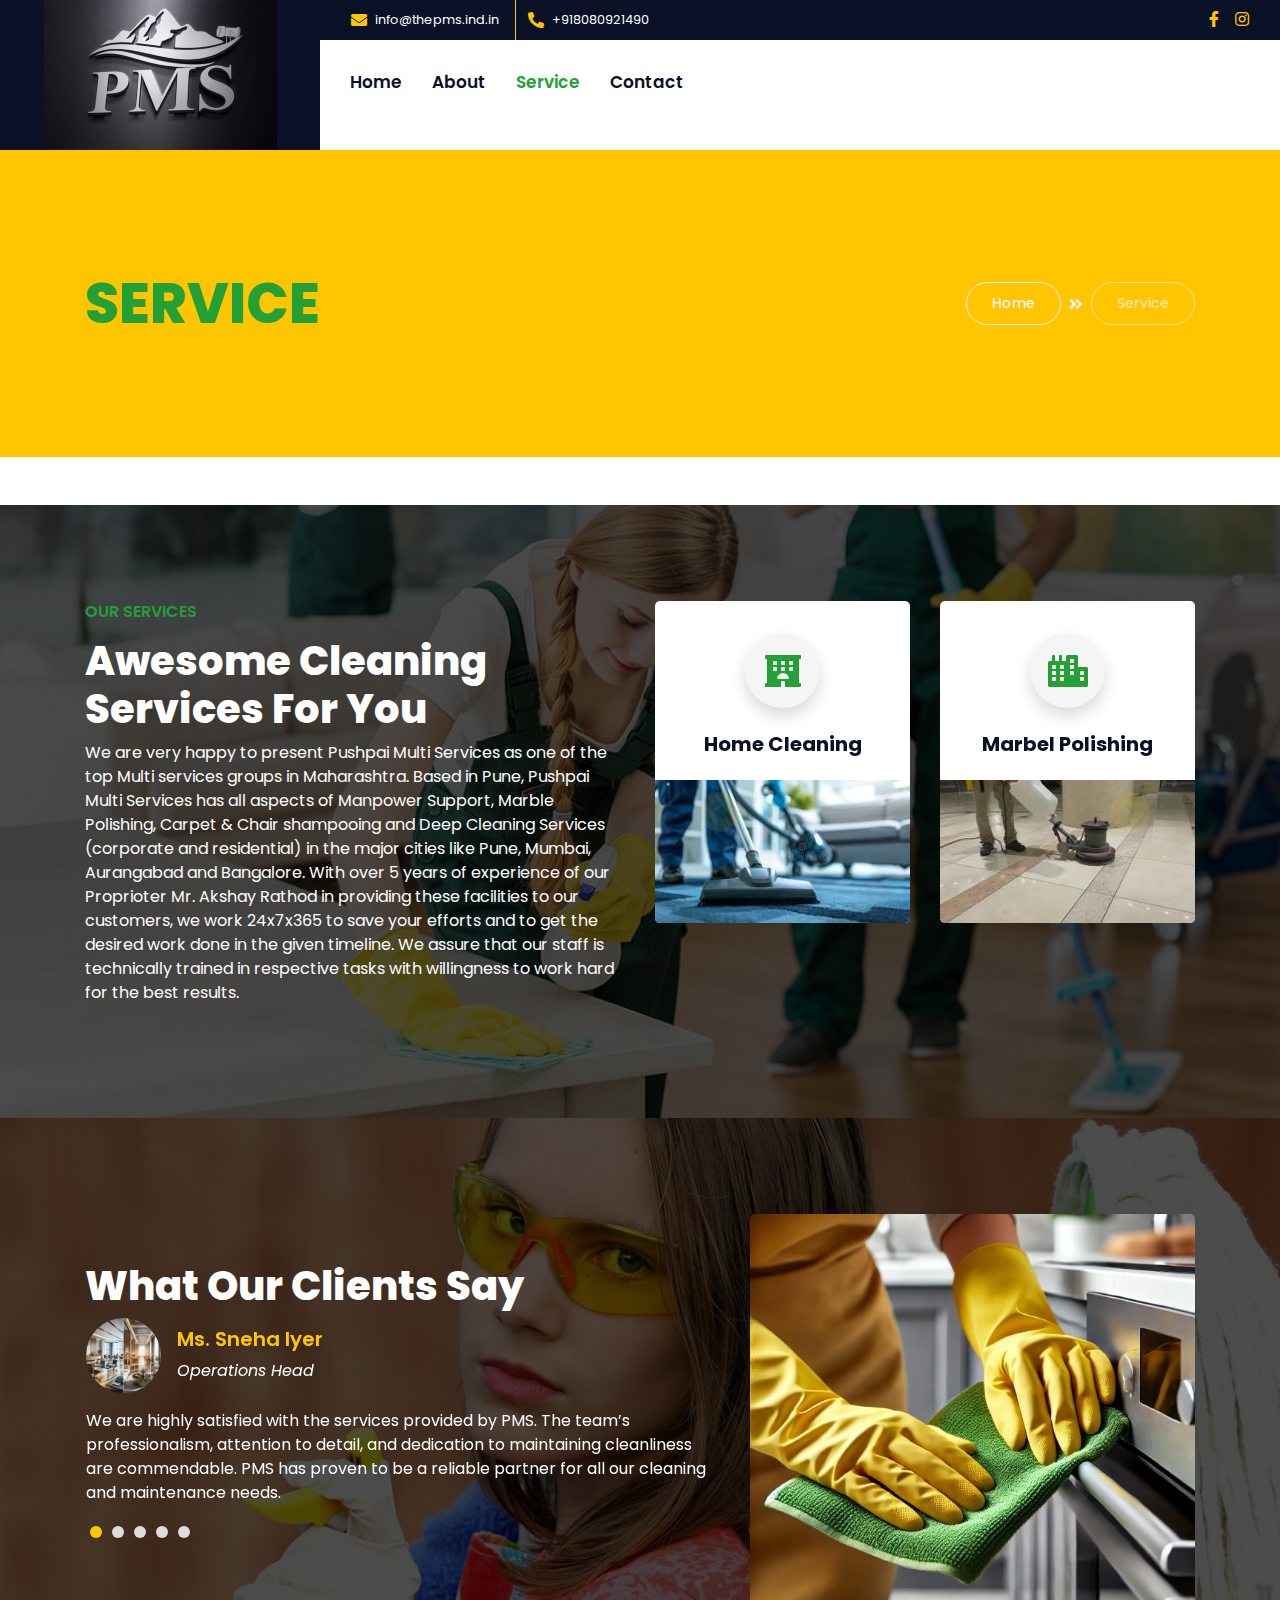
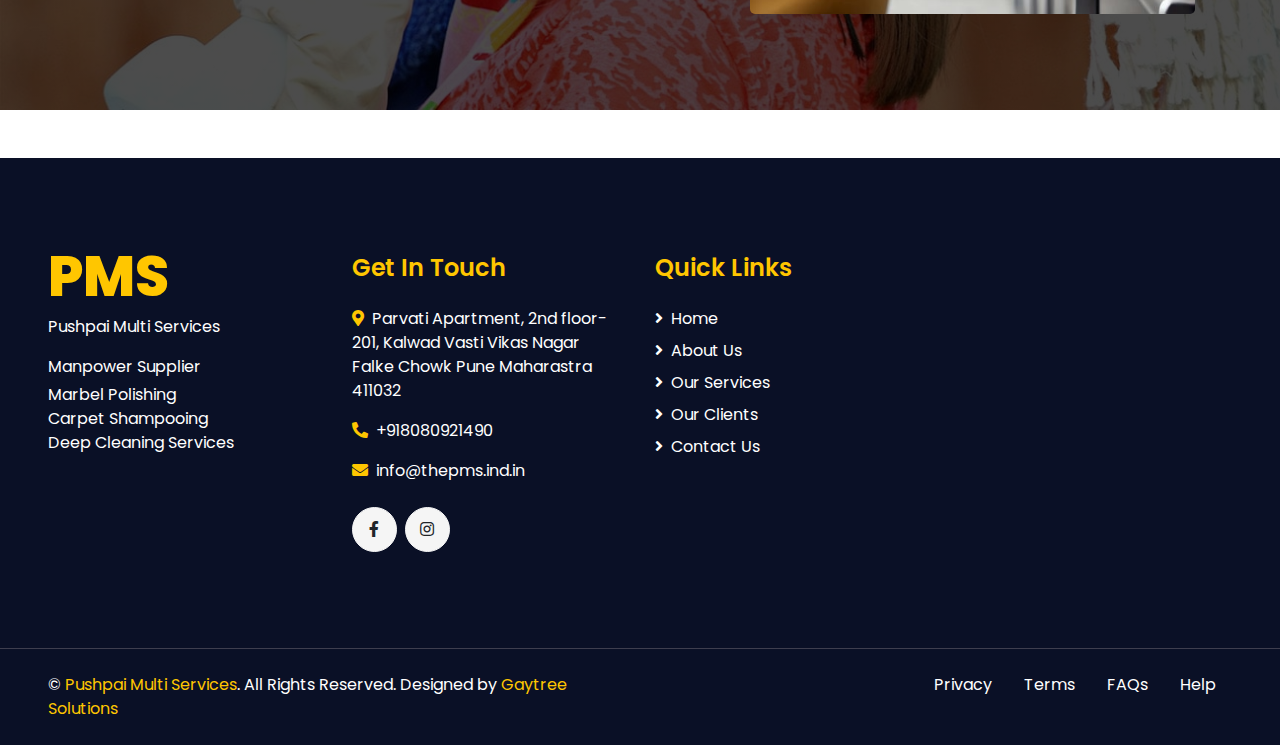
<file: service.html>
<!DOCTYPE html>
<html lang="en">

<head>
    <meta charset="utf-8">
    <title>PMS - Pushpai Multi Services</title>
    <meta content="width=device-width, initial-scale=1.0" name="viewport">
    <meta content="Pushpai Multi Services" name="keywords">
    <meta content="Pushpai Multi Services" name="description">

    <!-- Favicon -->
    <link href="img/favicon.ico" rel="icon">

    <!-- Google Web Fonts -->
    <link rel="preconnect" href="https://fonts.gstatic.com">
    <link href="https://fonts.googleapis.com/css2?family=Poppins:wght@400;500;600;700;800&display=swap" rel="stylesheet">

    <!-- Font Awesome -->
    <link href="https://cdnjs.cloudflare.com/ajax/libs/font-awesome/5.10.0/css/all.min.css" rel="stylesheet">

    <!-- Libraries Stylesheet -->
    <link href="lib/owlcarousel/assets/owl.carousel.min.css" rel="stylesheet">
    <link href="lib/lightbox/css/lightbox.min.css" rel="stylesheet">

    <!-- Customized Bootstrap Stylesheet -->
    <link href="css/style.css" rel="stylesheet">
</head>

<body>
    <!-- Header Start -->
    <div class="container-fluid">
        <div class="row">
            <div class="col-lg-3 bg-dark d-none d-lg-block">
                <a href="" class="navbar-brand w-100 h-100 m-0 p-0 d-flex align-items-center justify-content-center">
                    <img src="img/pmslogo1.jpg" />
                </a>
            </div>
            <div class="col-lg-9">
                <div class="row bg-dark d-none d-lg-flex">
                    <div class="col-lg-7 text-left text-white">
                        <div class="h-100 d-inline-flex align-items-center border-right border-primary py-2 px-3">
                            <i class="fa fa-envelope text-primary mr-2"></i>
                            <small>info@thepms.ind.in</small>
                        </div>
                        <div class="h-100 d-inline-flex align-items-center py-2 px-2">
                            <i class="fa fa-phone-alt text-primary mr-2"></i>
                            <small>+918080921490</small>
                        </div>
                    </div>
                    <div class="col-lg-5 text-right">
                        <div class="d-inline-flex align-items-center pr-2">
                            <a class="text-primary p-2" href="">
                                <i class="fab fa-facebook-f"></i>
                            </a>
                            <a class="text-primary p-2" href="https://www.instagram.com/pushpai_multiservices07pvt_ltd/profilecard/?igsh=MjhtMmc2MXdqMWpk" target="_blank" rel="noopener noreferrer">
                                <i class="fab fa-instagram"></i>
                            </a>
                        </div>
                    </div>
                </div>
                <nav class="navbar navbar-expand-lg bg-white navbar-light p-0">
                    <a href="" class="navbar-brand d-block d-lg-none">
                        <img src="img/pmslogo1.jpg" />
                    </a>
                    <button type="button" class="navbar-toggler" data-toggle="collapse" data-target="#navbarCollapse">
                        <span class="navbar-toggler-icon"></span>
                    </button>
                    <div class="collapse navbar-collapse justify-content-between" id="navbarCollapse">
                        <div class="navbar-nav mr-auto py-0">
                            <a href="index.html" class="nav-item nav-link">Home</a>
                            <a href="about.html" class="nav-item nav-link">About</a>
                            <a href="service.html" class="nav-item nav-link active">Service</a>
                            <a href="contact.html" class="nav-item nav-link">Contact</a>
                        </div>
                    </div>
                </nav>
            </div>
        </div>
    </div>
    <!-- Header End -->
    <!-- Page Header Start -->
    <div class="container-fluid bg-primary py-5 mb-5">
        <div class="container py-5">
            <div class="row align-items-center py-4">
                <div class="col-md-6 text-center text-md-left">
                    <h1 class="display-4 mb-4 mb-md-0 text-secondary text-uppercase">Service</h1>
                </div>
                <div class="col-md-6 text-center text-md-right">
                    <div class="d-inline-flex align-items-center">
                        <a class="btn btn-sm btn-outline-light" href="">Home</a>
                        <i class="fas fa-angle-double-right text-light mx-2"></i>
                        <a class="btn btn-sm btn-outline-light disabled" href="">Service</a>
                    </div>
                </div>
            </div>
        </div>
    </div>
    <!-- Page Header End -->
    <!-- Services Start -->
    <div class="container-fluid bg-service py-5">
        <div class="container py-5">
            <div class="row align-items-center">
                <div class="col-lg-6">
                    <h6 class="text-secondary font-weight-semi-bold text-uppercase mb-3">Our Services</h6>
                    <h1 class="text-white">Awesome Cleaning Services For You</h1>
                    <p class="text-white">
                        We are very happy to present Pushpai Multi Services as one of the top Multi services groups in Maharashtra. Based in Pune, Pushpai Multi Services has all aspects of Manpower Support, Marble Polishing, Carpet & Chair shampooing and Deep Cleaning Services (corporate and residential) in the major cities like Pune, Mumbai, Aurangabad and Bangalore.
                        With over 5 years of experience of our Proprioter Mr. Akshay Rathod in providing these facilities to our customers, we work 24x7x365 to save your efforts and to get the desired work done in the given timeline. We assure that our staff is technically trained in respective tasks with willingness to work hard for the best results.
                    </p>
                </div>
                <div class="col-lg-6 pt-5 pt-lg-0">
                    <div class="owl-carousel service-carousel position-relative">
                        <div class="d-flex flex-column align-items-center text-center bg-white rounded overflow-hidden pt-4">
                            <div class="icon-box bg-light text-secondary shadow mt-2 mb-4">
                                <i class="fa fa-2x fa-hotel"></i>
                            </div>
                            <h5 class="font-weight-bold mb-4 px-4">Home Cleaning</h5>
                            <img src="img/cleaninghome_images.jpg" />

                        </div>
                        <div class="d-flex flex-column align-items-center text-center bg-white rounded overflow-hidden pt-4">
                            <div class="icon-box bg-light text-secondary shadow mt-2 mb-4">
                                <i class="fa fa-2x fa-city"></i>
                            </div>
                            <h5 class="font-weight-bold mb-4 px-4">Marbel Polishing</h5>
                            <img src="img/marbel_polishing.jpg" />

                        </div>
                        <div class="d-flex flex-column align-items-center text-center bg-white rounded overflow-hidden pt-4">
                            <div class="icon-box bg-light text-secondary shadow mt-2 mb-4">
                                <i class="fa fa-2x fa-city"></i>
                            </div>
                            <h5 class="font-weight-bold mb-4 px-4">Carpet Shampooing</h5>
                            <img src="img/carpet_shampooing.jpg" />

                        </div>
                        <div class="d-flex flex-column align-items-center text-center bg-white rounded overflow-hidden pt-4">
                            <div class="icon-box bg-light text-secondary shadow mt-2 mb-4">
                                <i class="fa fa-2x fa-city"></i>
                            </div>
                            <h5 class="font-weight-bold mb-4 px-4">Manpower Support Services</h5>
                            <h7 class="font-weight-bold mb-4 px-4">Housekeeping</h7>
                            <img src="img/housekeeping.jpg" />
                        </div>
                        <div class="d-flex flex-column align-items-center text-center bg-white rounded overflow-hidden pt-4">
                            <div class="icon-box bg-light text-secondary shadow mt-2 mb-4">
                                <i class="fa fa-2x fa-spa"></i>
                            </div>
                            <h5 class="font-weight-bold mb-4 px-4">Manpower Support Services</h5>
                            <h7 class="font-weight-bold mb-4 px-4">Kitchen Steward</h7>
                            <img src="img/kitchensteward.jpg" />
                        </div>
                    </div>
                </div>
            </div>
        </div>
    </div>
    <!-- Services End -->
    <!-- Testimonial Start -->
    <div class="container-fluid bg-testimonial py-5">
        <div class="container py-5">
            <div class="row">
                <div class="col-lg-7 pt-lg-5 pb-5">
                    <h1 class="text-white">What Our Clients Say</h1>
                    <div class="owl-carousel testimonial-carousel position-relative">
                        <div class="d-flex flex-column text-white">
                            <div class="d-flex align-items-center mb-3">
                                <img class="img-fluid" src="img/pmstestimonial-1.jpg" alt="">
                                <div class="ml-3">
                                    <h5 class="text-primary">Ms. Sneha Iyer</h5>
                                    <i>Operations Head</i>
                                </div>
                            </div>
                            <p>We are highly satisfied with the services provided by PMS. The team’s professionalism, attention to detail, and dedication to maintaining cleanliness are commendable. PMS has proven to be a reliable partner for all our cleaning and maintenance needs.</p>
                        </div>
                        <div class="d-flex flex-column text-white">
                            <div class="d-flex align-items-center mb-3">
                                <img class="img-fluid" src="img/pmstestimonial-1.jpg" alt="">
                                <div class="ml-3">
                                    <h5 class="text-primary">Mr. Swapnil Lolage</h5>
                                    <i>Director of Facilities</i>
                                </div>
                            </div>
                            <p>We are thoroughly impressed with the level of professionalism and dedication shown by your team. The cleaning services are consistently top-notch, and the staff is always courteous and punctual. Your ability to adapt to our needs and maintain high standards is commendable.</p>
                        </div>
                        <div class="d-flex flex-column text-white">
                            <div class="d-flex align-items-center mb-3">
                                <img class="img-fluid" src="img/pmstestimonial-1.jpg" alt="">
                                <div class="ml-3">
                                    <h5 class="text-primary">Mr. Gyan Jena</h5>
                                    <i>Cluster Manager</i>
                                </div>
                            </div>
                            <p>Your company has been a reliable partner for our cleaning and maintenance needs. The quality of service, attention to detail, and prompt response to requests have exceeded our expectations. It’s rare to find such consistency and excellence in this industry.</p>
                        </div>
                        <div class="d-flex flex-column text-white">
                            <div class="d-flex align-items-center mb-3">
                                <img class="img-fluid" src="img/pmstestimonial-1.jpg" alt="">
                                <div class="ml-3">
                                    <h5 class="text-primary">Mr. Digvijay Bisht</h5>
                                    <i>Hospitality Head</i>
                                </div>
                            </div>
                            <p>We appreciate the dedication and hard work your staff puts into maintaining our premises. The professionalism and positive attitude of your team reflect the high standards your company upholds. We are highly satisfied with your services.</p>
                        </div>
                        <div class="d-flex flex-column text-white">
                            <div class="d-flex align-items-center mb-3">
                                <img class="img-fluid" src="img/pmstestimonial-1.jpg" alt="">
                                <div class="ml-3">
                                    <h5 class="text-primary">Sumanta Rout</h5>
                                    <i>Assistant General Manager</i>
                                </div>
                            </div>
                            <p>Your cleaning services have been a game-changer for us. The staff is well-trained, polite, and detail-oriented, making a noticeable difference in the upkeep of our facility. We are happy to recommend your services to others.</p>
                        </div>
                    </div>
                </div>
                <div class="col-lg-5" style="min-height: 400px;">
                    <div class="position-relative h-100 rounded overflow-hidden">
                        <img class="position-absolute w-100 h-100" src="img/pmstestimonial.jpg" style="object-fit: cover;">
                    </div>
                </div>
            </div>
        </div>
    </div>
    <!-- Testimonial End -->
    <!-- Footer Start -->
    <div class="container-fluid bg-dark text-white mt-5 py-5 px-sm-3 px-md-5">
        <div class="row pt-5">
            <div class="col-lg-3 col-md-6 mb-5">
                <a href="index.html" class="navbar-brand">
                    <h1 class="m-0 mt-n3 display-4 text-primary">PMS</h1>
                </a>
                <p>Pushpai Multi Services</p>
                <p class="mb-1">Manpower Supplier</p>
                <p class="mb-0">Marbel Polishing</p>
                <p class="mb-0">Carpet Shampooing</p>
                <p class="mb-0">Deep Cleaning Services</p>
            </div>
            <div class="col-lg-3 col-md-6 mb-5">
                <h4 class="font-weight-semi-bold text-primary mb-4">Get In Touch</h4>
                <p>
                    <i class="fa fa-map-marker-alt text-primary mr-2"></i>Parvati Apartment, 2nd floor-201,
                    Kalwad Vasti Vikas Nagar Falke Chowk Pune Maharastra 411032
                </p>
                <p><i class="fa fa-phone-alt text-primary mr-2"></i>+918080921490</p>
                <p><i class="fa fa-envelope text-primary mr-2"></i>info@thepms.ind.in</p>
                <div class="d-flex justify-content-start mt-4">
                    <a class="btn btn-light btn-social mr-2" href="#"><i class="fab fa-facebook-f"></i></a>
                    <a class="btn btn-light btn-social" href="https://www.instagram.com/pushpai_multiservices07pvt_ltd/profilecard/?igsh=MjhtMmc2MXdqMWpk" target="_blank" rel="noopener noreferrer"><i class="fab fa-instagram"></i></a>
                </div>

            </div>
            <div class="col-lg-3 col-md-6 mb-5">
                <h4 class="font-weight-semi-bold text-primary mb-4">Quick Links</h4>
                <div class="d-flex flex-column justify-content-start">
                    <a class="text-white mb-2" href="#"><i class="fa fa-angle-right mr-2"></i>Home</a>
                    <a class="text-white mb-2" href="#"><i class="fa fa-angle-right mr-2"></i>About Us</a>
                    <a class="text-white mb-2" href="#"><i class="fa fa-angle-right mr-2"></i>Our Services</a>
                    <a class="text-white mb-2" href="#"><i class="fa fa-angle-right mr-2"></i>Our Clients</a>
                    <a class="text-white" href="#"><i class="fa fa-angle-right mr-2"></i>Contact Us</a>
                </div>
            </div>
        </div>
    </div>
    <div class="container-fluid bg-dark text-white border-top py-4 px-sm-3 px-md-5" style="border-color: #3E3E4E !important;">
        <div class="row">
            <div class="col-lg-6 text-center text-md-left mb-3 mb-md-0">
                <p class="m-0 text-white">
                    &copy; <a href="#">Pushpai Multi Services</a>. All Rights Reserved. Designed by <a href="">Gaytree Solutions</a>
                </p>
            </div>
            <div class="col-lg-6 text-center text-md-right">
                <ul class="nav d-inline-flex">
                    <li class="nav-item">
                        <a class="nav-link text-white py-0" href="#">Privacy</a>
                    </li>
                    <li class="nav-item">
                        <a class="nav-link text-white py-0" href="terms-conditions.html">Terms</a>
                    </li>
                    <li class="nav-item">
                        <a class="nav-link text-white py-0" href="#">FAQs</a>
                    </li>
                    <li class="nav-item">
                        <a class="nav-link text-white py-0" href="#">Help</a>
                    </li>
                </ul>
            </div>
        </div>
    </div>
    <!-- Footer End -->
    <!-- Back to Top -->
    <a href="#" class="btn btn-primary px-3 back-to-top"><i class="fa fa-angle-double-up"></i></a>


    <!-- JavaScript Libraries -->
    <script src="https://code.jquery.com/jquery-3.4.1.min.js"></script>
    <script src="https://stackpath.bootstrapcdn.com/bootstrap/4.4.1/js/bootstrap.bundle.min.js"></script>
    <script src="lib/easing/easing.min.js"></script>
    <script src="lib/waypoints/waypoints.min.js"></script>
    <script src="lib/counterup/counterup.min.js"></script>
    <script src="lib/owlcarousel/owl.carousel.min.js"></script>
    <script src="lib/isotope/isotope.pkgd.min.js"></script>
    <script src="lib/lightbox/js/lightbox.min.js"></script>

    <!-- Contact Javascript File -->
    <script src="mail/jqBootstrapValidation.min.js"></script>
    <script src="mail/contact.js"></script>

    <!-- Template Javascript -->
    <script src="js/main.js"></script>
</body>

</html>
</file>
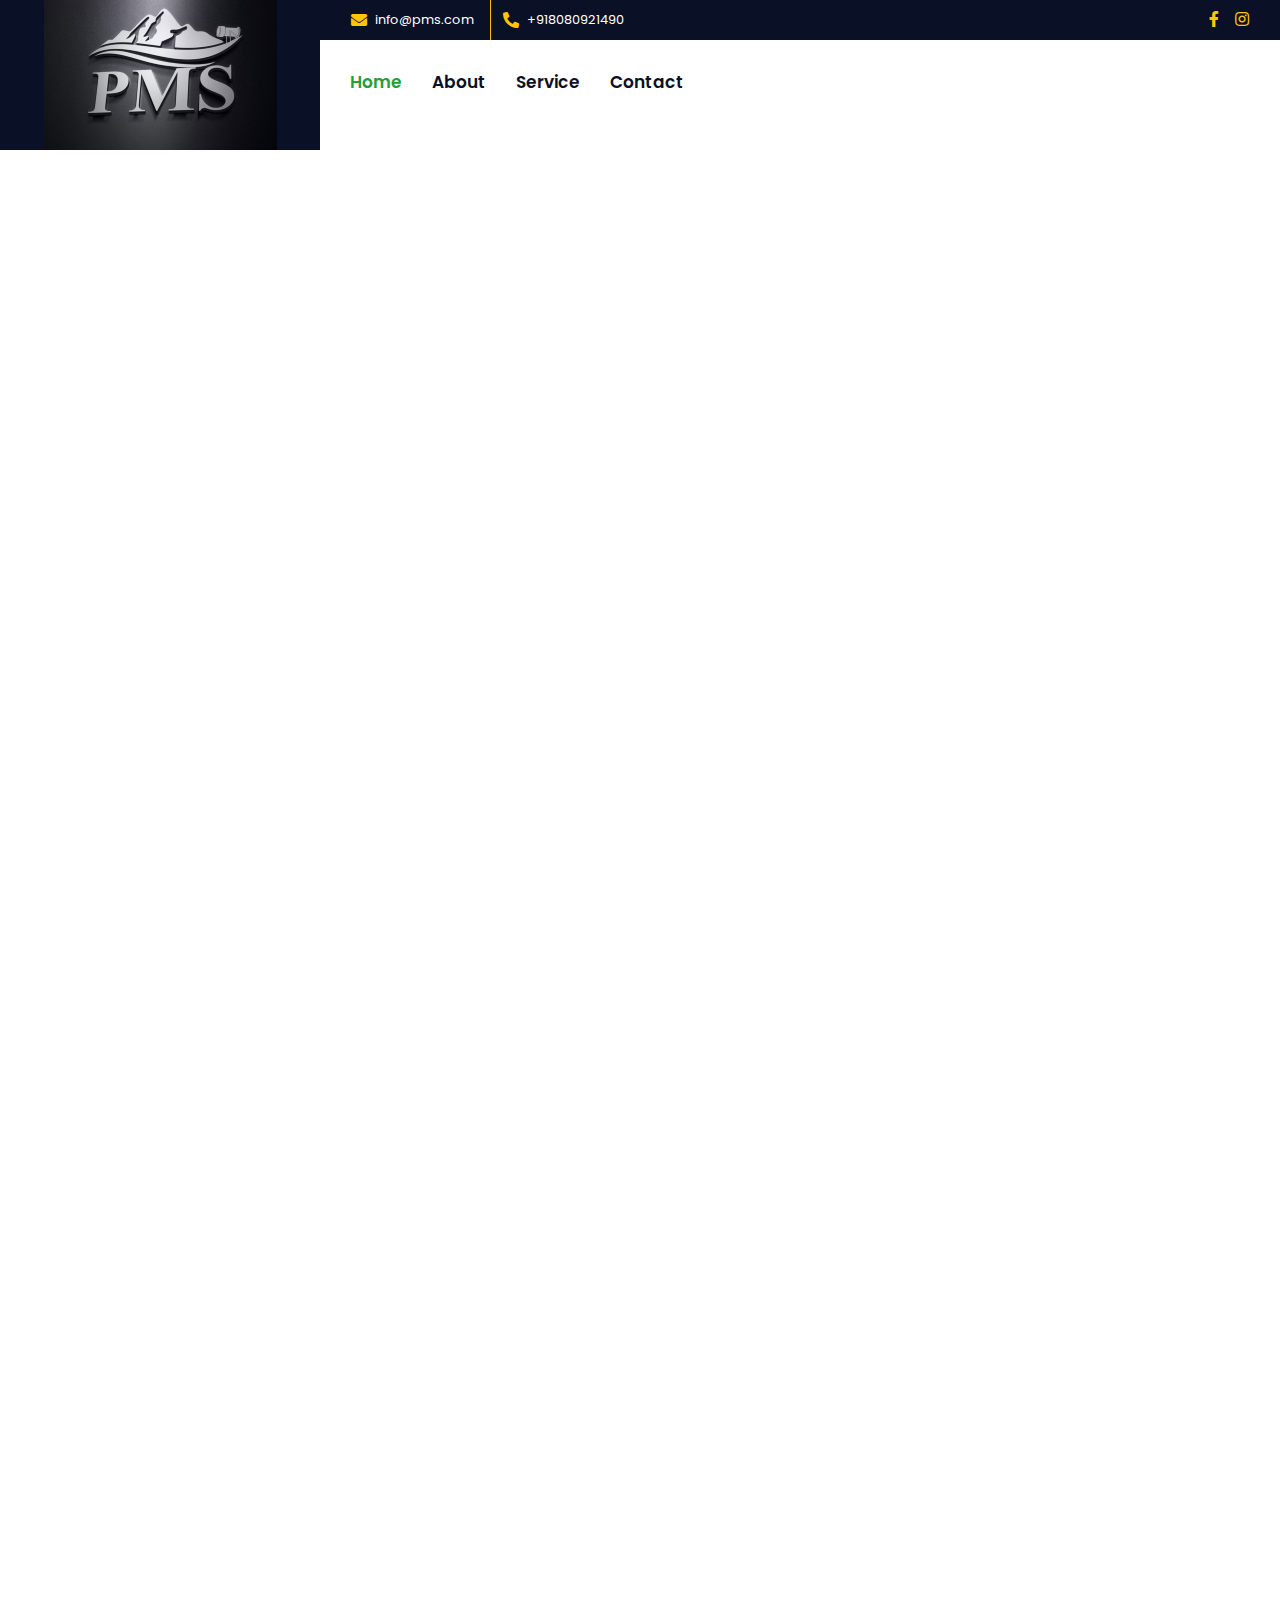
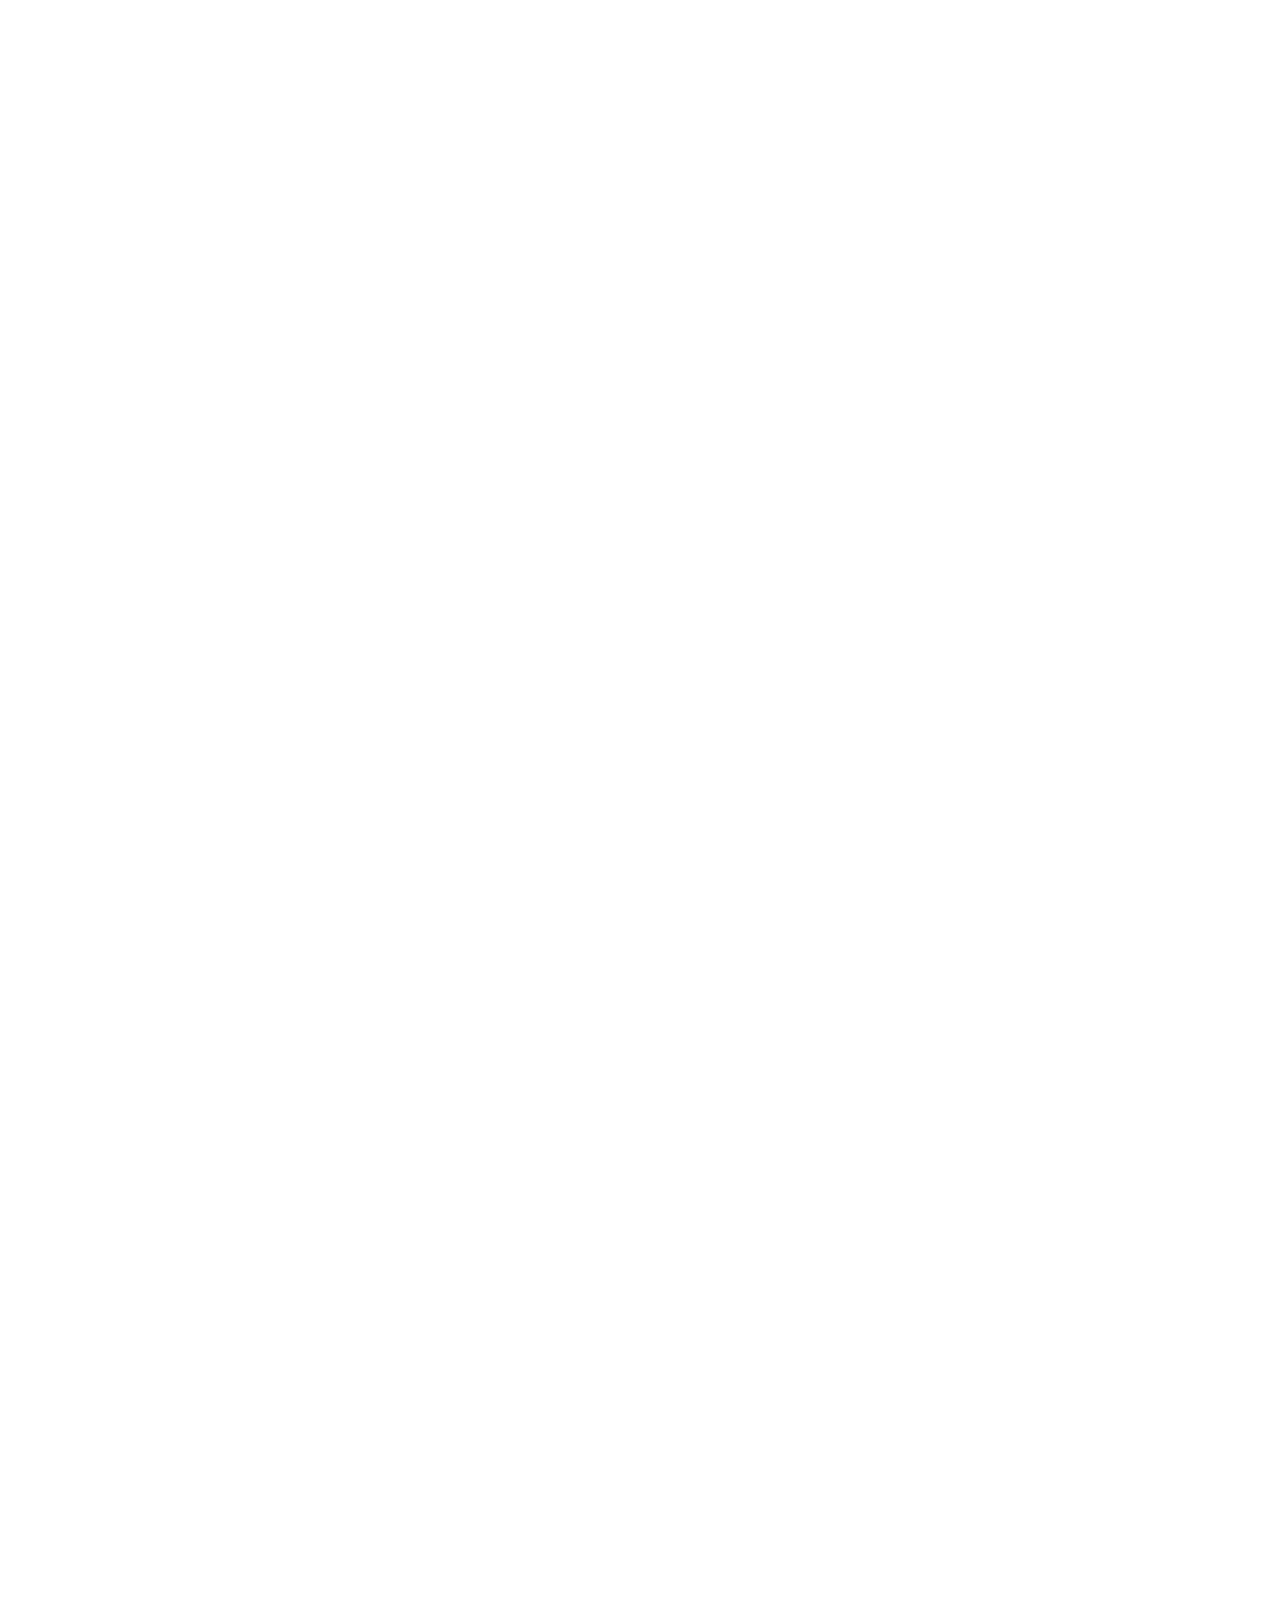
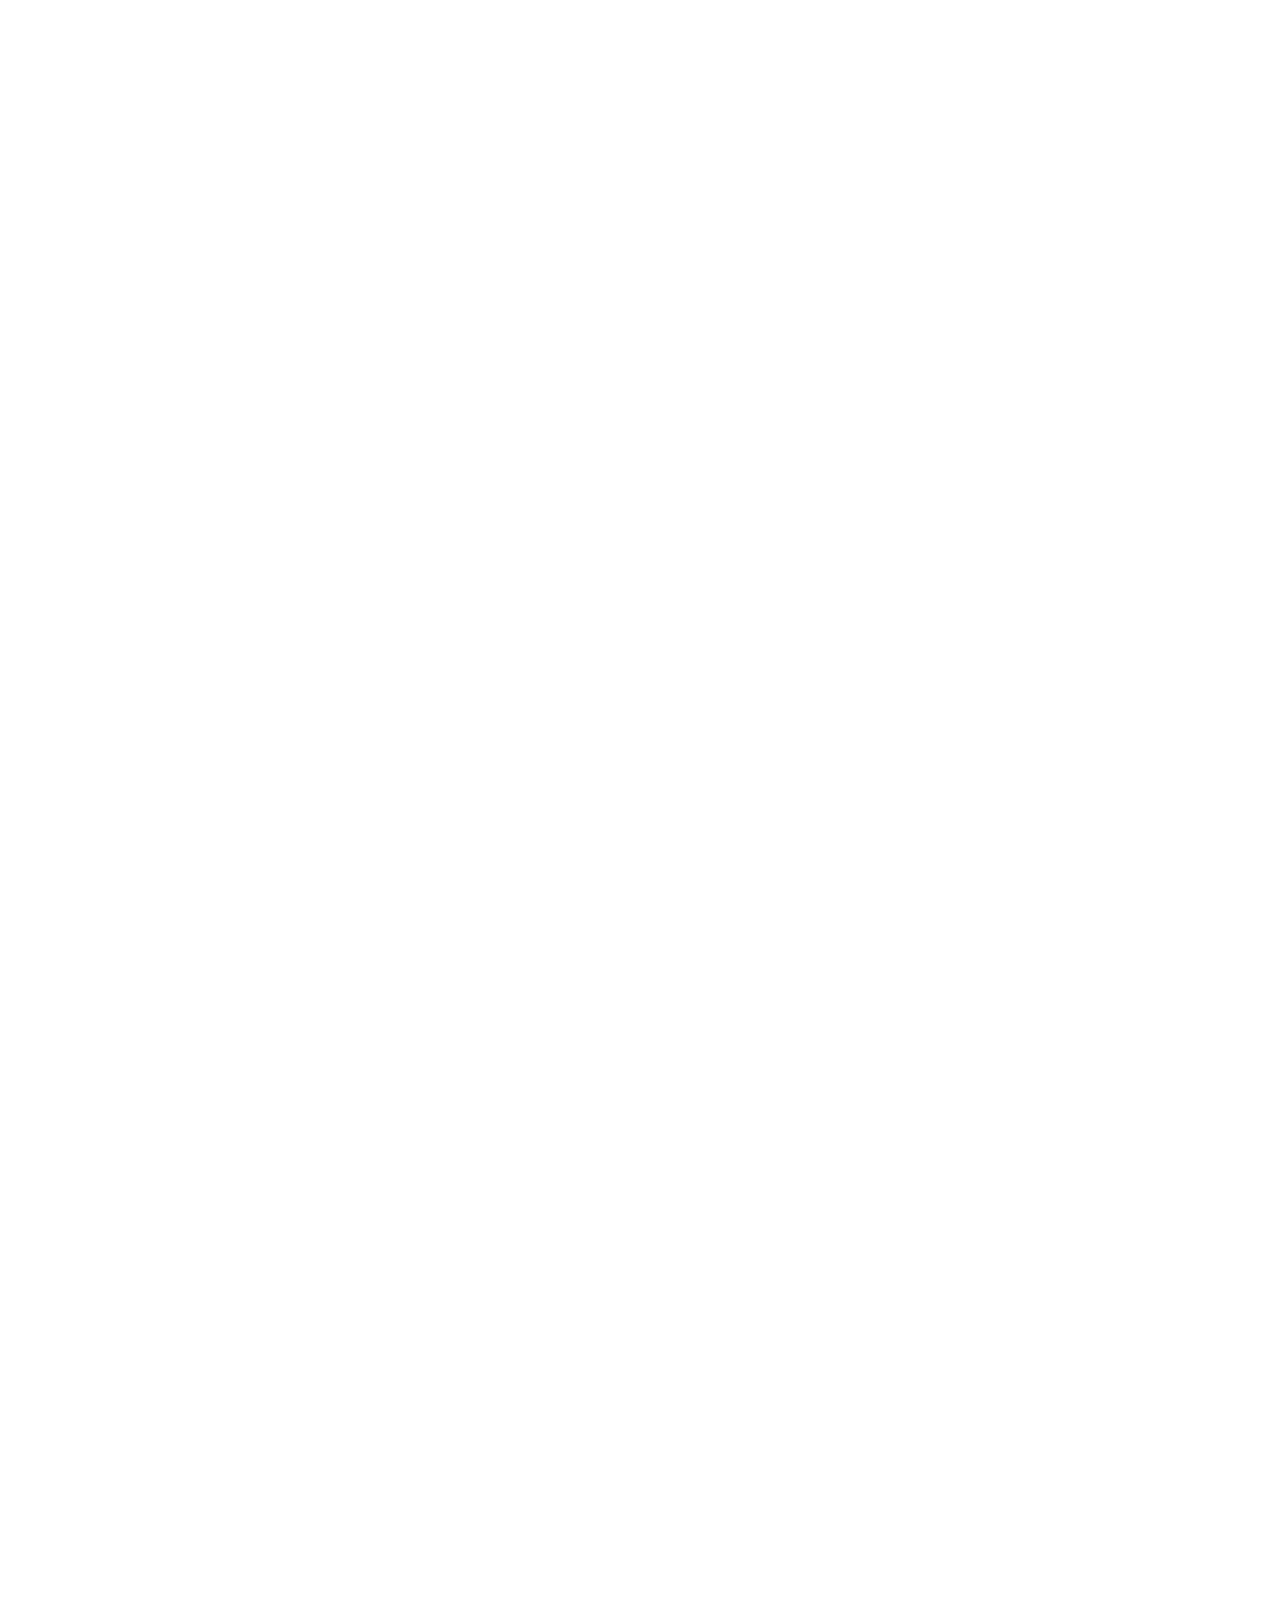
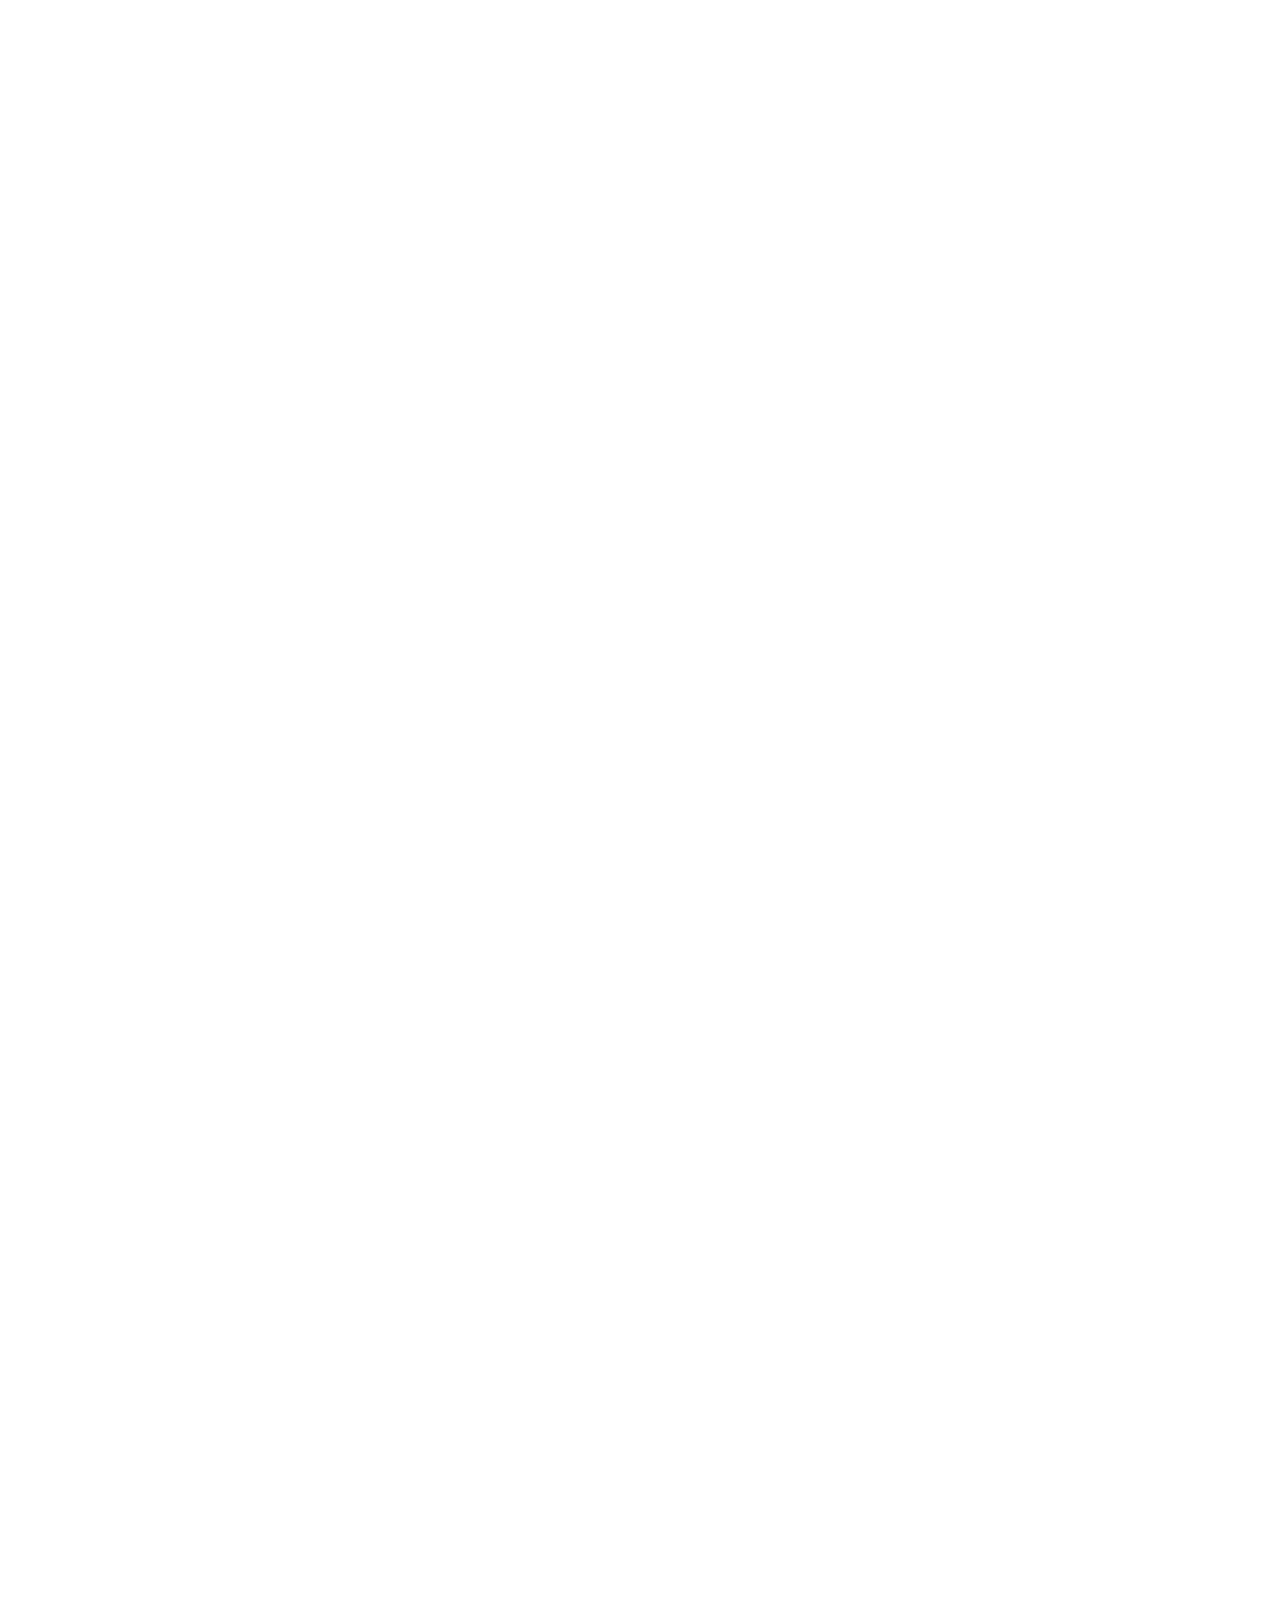
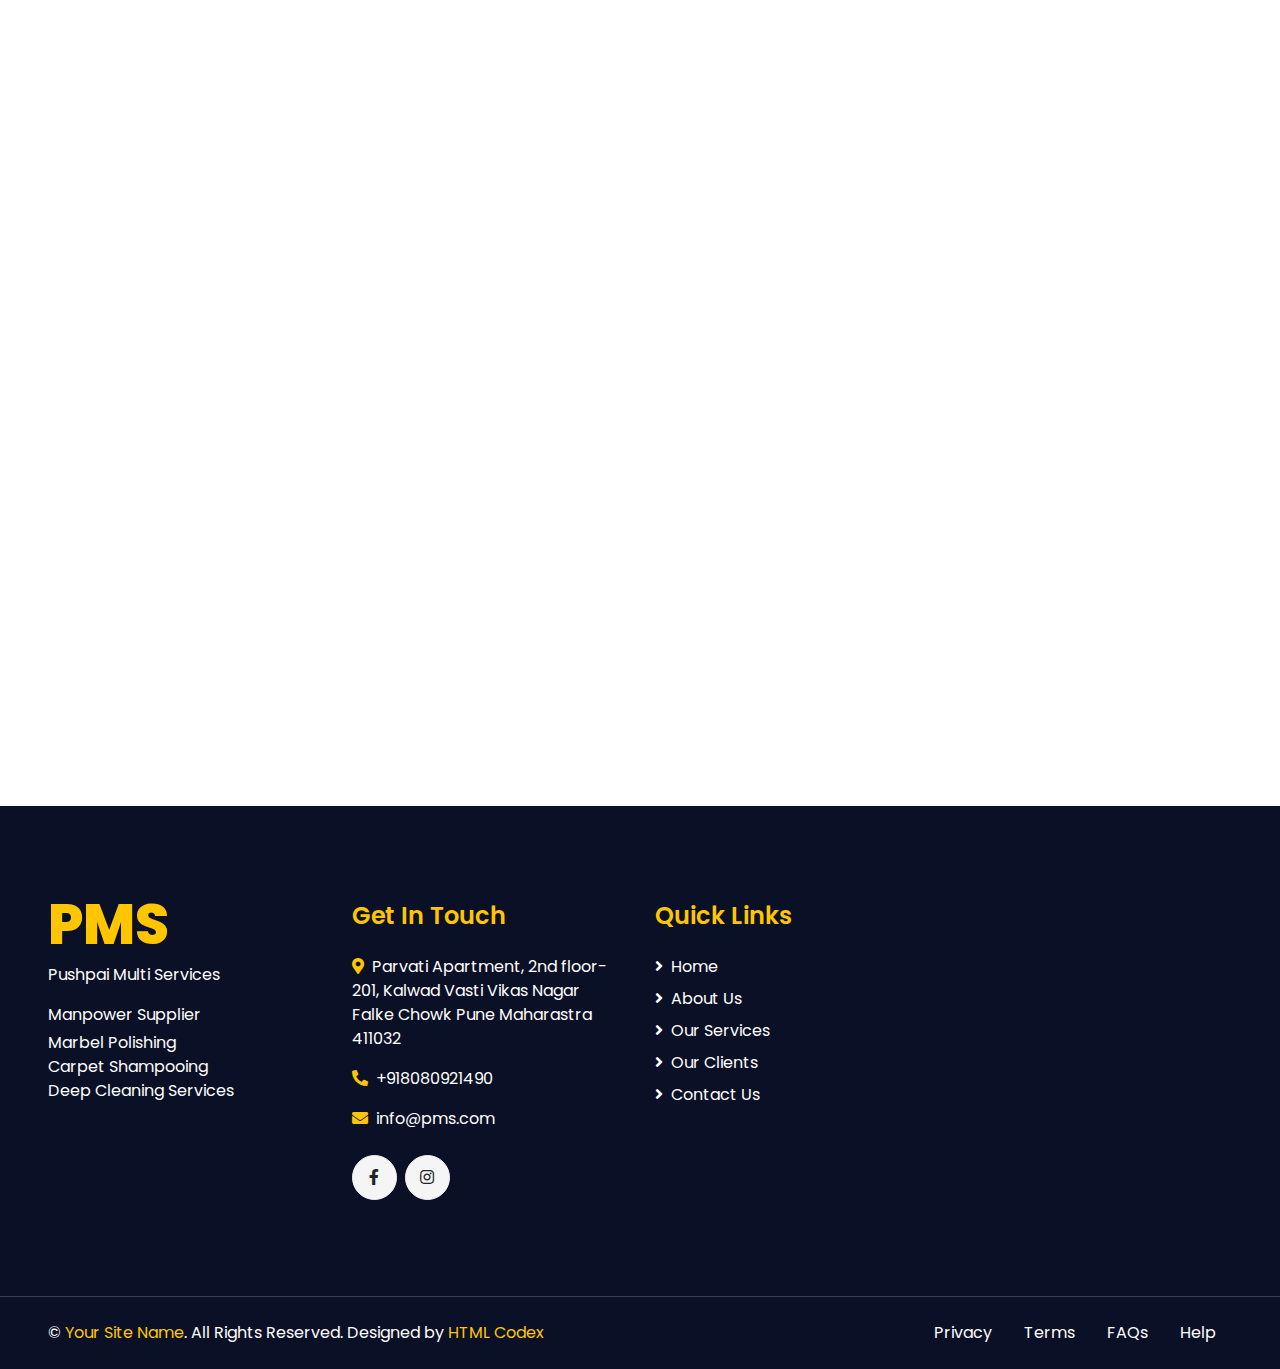
<file: terms-conditions.html>
﻿<!DOCTYPE html>
<html lang="en">

<head>
    <meta charset="utf-8">
    <title>PMS - Pushpai Multi Services</title>
    <meta content="width=device-width, initial-scale=1.0" name="viewport">
    <meta content="Pushpai Multi Services" name="keywords">
    <meta content="Pushpai Multi Services" name="description">

    <!-- Favicon -->
    <link href="img/favicon.ico" rel="icon">

    <!-- Google Web Fonts -->
    <link rel="preconnect" href="https://fonts.gstatic.com">
    <link href="https://fonts.googleapis.com/css2?family=Poppins:wght@400;500;600;700;800&display=swap" rel="stylesheet">

    <!-- Font Awesome -->
    <link href="https://cdnjs.cloudflare.com/ajax/libs/font-awesome/5.10.0/css/all.min.css" rel="stylesheet">

    <!-- Libraries Stylesheet -->
    <link href="lib/owlcarousel/assets/owl.carousel.min.css" rel="stylesheet">
    <link href="lib/lightbox/css/lightbox.min.css" rel="stylesheet">

    <!-- Customized Bootstrap Stylesheet -->
    <link href="css/style.css" rel="stylesheet">
</head>

<body>
    <!--Header Starts-->
    <div class="container-fluid">
        <div class="row">
            <div class="col-lg-3 bg-dark d-none d-lg-block">
                <a href="" class="navbar-brand w-100 h-100 m-0 p-0 d-flex align-items-center justify-content-center">
                    <img src="img/pmslogo1.jpg" />
                </a>
            </div>
            <div class="col-lg-9">
                <div class="row bg-dark d-none d-lg-flex">
                    <div class="col-lg-7 text-left text-white">
                        <div class="h-100 d-inline-flex align-items-center border-right border-primary py-2 px-3">
                            <i class="fa fa-envelope text-primary mr-2"></i>
                            <small>info@pms.com</small>
                        </div>
                        <div class="h-100 d-inline-flex align-items-center py-2 px-2">
                            <i class="fa fa-phone-alt text-primary mr-2"></i>
                            <small>+918080921490</small>
                        </div>
                    </div>
                    <div class="col-lg-5 text-right">
                        <div class="d-inline-flex align-items-center pr-2">
                            <a class="text-primary p-2" href="">
                                <i class="fab fa-facebook-f"></i>
                            </a>
                            <a class="text-primary p-2" href="https://www.instagram.com/pushpai_multiservices07pvt_ltd/profilecard/?igsh=MjhtMmc2MXdqMWpk" target="_blank" rel="noopener noreferrer">
                                <i class="fab fa-instagram"></i>
                            </a>
                        </div>
                    </div>
                </div>
                <nav class="navbar navbar-expand-lg bg-white navbar-light p-0">
                    <a href="" class="navbar-brand d-block d-lg-none">
                        <img src="img/pmslogo1.jpg" />
                    </a>
                    <button type="button" class="navbar-toggler" data-toggle="collapse" data-target="#navbarCollapse">
                        <span class="navbar-toggler-icon"></span>
                    </button>
                    <div class="collapse navbar-collapse justify-content-between" id="navbarCollapse">
                        <div class="navbar-nav mr-auto py-0">
                            <a href="index.html" class="nav-item nav-link active">Home</a>
                            <a href="about.html" class="nav-item nav-link">About</a>
                            <a href="service.html" class="nav-item nav-link">Service</a>
                            <a href="contact.html" class="nav-item nav-link">Contact</a>
                        </div>
                    </div>
                </nav>
            </div>
        </div>
    </div>
    <!--Header End-->
    <!-- terns Start -->
    <div class="container-fluid py-5 mb-5">
        <div class="container">
            <div class="row">
                <div class="col-lg-12">
                    <p class="m-0 text-white">
                        Terms and Condition
                        YOUR ACCEPTANCE OF THIS AGREEMENT: This is an agreement between you ("you" or "your") and Pushpaimultiservices.com, a company incorporated under the Companies Act 1956 with its registered office at #127, Popcorn street NRI Layout double road Kalkere, Bangalore 560043 ("Pushpaimultiservices.com" "we," or "our") that governs your use of the search services offered by Pushpaimultiservices.com through its website www.Pushpaimultiservices.com ( "Website & Mobile App" ), using which Pushpaimultiservices.com may provide the search services ("Platform"). When you access or use Platform you agree to be bound by these Terms and Conditions ("Terms").
                        CHANGES: We may periodically change the Terms and the Site without notice, and you are responsible for checking these Terms periodically for revisions. All amended Terms become effective upon our posting to the Site, and any use of the site after such revisions have been posted signifies your consent to the changes.
                        HOW YOU MAY USE OUR MATERIALS: We use a diverse range of information, text, photographs, designs, graphics, images, sound and video recordings, animation, content, advertisement and other materials and effects (collectively "Materials") for the search services on the Platform. We provide the Materials through the Platform FOR YOUR PERSONAL AND NON-COMMERCIAL USE ONLY.
                        PAYMENT: Payment of transaction amount can be done online if Users choose to do so. The User can:
                        Pay 100% through the Platform before the service.
                        Pay the vendor directly after service.
                        
                        The User and the service provider agree that:
                        
                        This Platform allows for payment for any transaction between User and Service Provider through the payment gateway which shall be processed through a Nodal Account maintained as per RBI guidelines ["payment facility"].
                        By providing the payment facility on this Platform, Pushpaimultiservices.com is neither acting as trustees nor acting in a fiduciary capacity with respect to the transaction.
                        All payments made against services on this Platform by service provider shall be compulsorily in Indian Rupees acceptable in the Republic of India. This Platform will not facilitate transaction with respect to any other form of currency with respect to the transactions made on this Platform.
                        The payment facility provided by this Platform is neither a banking service or a financial service or a NBFC. Pushpaimultiservices.com ( "Website & Mobile App" ) shall merely act as a facilitator for providing an electronic, automated online payment, collection and remittance facility for the transactions conducted by this Platform using the existing authorized banking infrastructure and credit and / or debit card payment gateway networks.
                        All transactions on this Platform are on a principal to principal bipartite contractual obligations between the service provider and User. Pushpaimultiservices.com ( "Website & Mobile App" ) is not / does not hold out itself as an agent /employee of any service provider or User or any other individual or entity availing the facilities of this Platform.
                        Use of the payment facility shall not render Pushpaimultiservices.com ( "Website & Mobile App" ) liable or responsible for any damage, non-delivery, non-receipt, non-payment, breach of representations and warranties, non-provision of after sales or warranty services or fraud as regards the services listed on this Platform.
                        Pushpaimultiservices.com ( "Website & Mobile App" ) will not be liable or responsible for any damages or claims arising out of non- processing of any transaction or any delay in processing a transaction, which is beyond the control of Pushpaimultiservices.com ( "Website & Mobile App" )
                        While accessing the payment facility of this Platform, the service provider consents to supply all such information including but not limited to his name, email address, home address, telephone number, credit or debit card number, CVV number, expiry date of such card (as and when required), as is necessary for successful completion of the payment for the transaction between the service provider and the User. Pushpaimultiservices.com ( "Website & Mobile App" ) reserves the right to store all such information in such manner as it deems fit including storage on cloud service or third party environment.
                        While every attempt has been made to ascertain the authenticity of the Platform content, Pushpaimultiservices.com ( "Website & Mobile App" ) is not liable for any kind of damages, losses or action arising directly or indirectly, due to access and/or use of the content in the Platform including but not limited to decisions based on the content in the Platform which results in any loss of revenue, profits, property etc.
                        Accordingly, you may view, use, copy, and distribute the Materials found on the Platform for internal, non-commercial, informational purposes only. You are prohibited from data mining, scraping, crawling, or using any process or processes that send automated queries to Pushpaimultiservices.com ( "Website & Mobile App" ) You may not use the Platform or any of them to compile a collection of listings, including a competing listing product or service. You may not use the Platforms or any Materials for any unsolicited commercial e-mail. Except as authorized in this paragraph, you are not being granted a license under any copyright, trademark, patent or other intellectual property right in the Materials or the products, services, processes or technology described therein. All such rights are retained by Pushpaimultiservices.com ( "Website & Mobile App" ), its subsidiaries, parent companies, and/or any third party owner of such rights.
                        HOW YOU MAY USE OUR MARKS: The Pushpaimultiservices.com ( "Website & Mobile App" ) company names and logos and all related products and service names, design marks and slogans are trademarks and service marks owned by and used under license from Pushpaimultiservices.com ( "Website & Mobile App" ) or its wholly-owned subsidiaries. All other trademarks and service marks herein are the property of their respective owners. All copies that you make of the Materials on the Platform must bear any copyright, trademark or other proprietary notice located on the respective Platform that pertains to the material being copied. You are not authorized to use any Pushpaimultiservices.com ( "Website & Mobile App" ) name or mark in any advertising, publicity or in any other commercial manner without the prior written consent of Pushpaimultiservices.com ( "Website & Mobile App" ) Requests for authorization should be made to i
                        HOW WE MAY USE INFORMATION YOU PROVIDE TO US: Do not send us any confidential or proprietary information. Except for any personally identifiable information that we agree to keep confidential as provided in our Privacy Policy, any material, including, but not limited to any feedback, data, answers, questions, comments, suggestions, ideas or the like, which you send us will be treated as being non-confidential and nonproprietary. We assume no obligation to protect confidential or proprietary information (other than personally identifiable information) from disclosure and will be free to reproduce, use, and distribute the information to others without restriction. We will also be free to use any ideas, concepts, know-how or techniques contained in information that you send us for any purpose whatsoever including but not limited to developing, manufacturing and marketing products and services incorporating such information.
                        REVIEWS, RATINGS & COMMENTS BY USERS: Since, Pushpaimultiservices.com ( "Website & Mobile App" ) provides information directory services website, your ("Users") use any of the aforementioned medium to post Reviews, Ratings and Comments about the Pushpaimultiservices.com ( "Website & Mobile App" ) services and also about the Advertiser's listed at Pushpaimultiservices.com ( "Website & Mobile App" ) is subject to additional terms and conditions as mentioned herein.
                        You are solely responsible for the content of any transmissions you make to the Site and any material you add to the Site, including but not limited to transmissions like your Reviews, Ratings & Comments posted by you(the "Communications"). Pushpaimultiservices.com ( "Website & Mobile App" ) does not endorse or accept any of your Communication as representative of their (Pushpaimultiservices.com) views. By transmitting any public Communication to the Site, you grant Pushpaimultiservices.com ( "Website & Mobile App" ) an irrevocable, non-exclusive, worldwide, perpetual, unrestricted, royalty-free license (with the right to sublicense) to use, reproduce, distribute, publicly display, publicly perform, adapt, modify, edit, createImageMedia derivative works from, incorporate into one or more compilations and reproduce and distribute such compilations, and otherwise exploit such Communications, in the Platform.
                        You confirm and warrant that you have the right to grant these rights to Pushpaimultiservices.com ( "Website & Mobile App" ). You hereby waive and grant to Pushpaimultiservices.com ( "Website & Mobile App" ) all rights including intellectual property rights and also "moral rights" in your Communications, posted at Pushpaimultiservices.com ( "Website & Mobile App" ) is free to use all your Communications as per its requirements from time to time. You represent and warrant that you own or otherwise control all of the rights to the content that you post as Review, Rating or Comments; that the content is accurate; that use of the content you supply does not violate these Terms and will not cause injury to any person or entity. For removal of doubts it is clarified that, the reference to Communications would also mean to include the reviews, ratings and comments posted by your Friends tagged by you. Also Pushpaimultiservices.com ( "Website & Mobile App" ) reserves the right to mask or unmask your identity in respect of your Reviews, Ratings & Comments posted by you. Pushpaimultiservices.com ( "Website & Mobile App" ) has the right, but not the obligation to monitor and edit or remove any content posted by you as Review, Rating or Comments. Pushpaimultiservices.com ( "Website & Mobile App" ) cannot review all Communications made on its website. However, Pushpaimultiservices.com ( "Website & Mobile App" ) reserves the right, but has no obligation, to monitor and edit, modify or delete any Communications (or portions thereof) which Pushpaimultiservices.com ( "Website & Mobile App" ) in its sole discretion deems inappropriate, offensive or contrary to any Pushpaimultiservices.com ( "Website & Mobile App" ) policy, or that violate this terms:
                        Pushpaimultiservices.com ( "Website & Mobile App" ) reserves the right not to upload or distribute to, or otherwise publish through the Site any Communication which
                        is obscene, indecent, pornographic, profane, sexually explicit, threatening, or abusive;
                        constitutes or contains false or misleading indications of origin or statements of fact;
                        slanders, libels, defames, disparages, or otherwise violates the legal rights of any third party;
                        causes injury of any kind to any person or entity;
                        infringes or violates the intellectual property rights (including copyright, patent and trademark rights), contract rights, trade secrets, privacy or publicity rights or any other rights of any third party;
                        violates any applicable laws, rules, or regulations;
                        contains software viruses or any other malicious code designed to interrupt, destroy or limit the functionality of any computer software or hardware or telecommunications equipment;
                        impersonates another person or entity, or that collects or uses any information about Site visitors.
                        It is also clarified that, if there are any issues or claims due to your posts by way of Reviews, Ratings and Comments, then Pushpaimultiservices.com ( "Website & Mobile App" ) reserves right to take appropriate legal action against you. Further, you shall indemnify and protect Pushpaimultiservices.com ( "Website & Mobile App" ) against such claims or damages or any issues, due to your posting of such Reviews, Ratings and Comments Pushpaimultiservices.com ( "Website & Mobile App" ) takes no responsibility and assumes no liability for any content posted by you or any third party on Pushpaimultiservices.com ( "Website & Mobile App" ) site or on any mediums of Pushpaimultiservices.com ( "Website & Mobile App" )
                        You further acknowledge that conduct prohibited in connection with your use of the Pushpaimultiservices.com ( "Website & Mobile App" ) website includes, but is not limited to, breaching or attempting to breach the security of the Site..
                        
                        PRIVACY POLICY: Pushpaimultiservices.com ( "Website & Mobile App" ) is committed to protecting the privacy and confidentiality of any personal information that it may request and receive from its clients, business partners and other users of the Website. To read our privacy policy statement regarding such personal information please refer to PRIVACY POLICY.
                        
                        CONTENT DISCLAIMER: Pushpaimultiservices.com ( "Website & Mobile App" ) communicates information provided and created by advertisers, homeowners, home improvement professionals and other third parties. While every attempt has been made to ascertain the authenticity of the content on the Platform Pushpaimultiservices.com ( "Website & Mobile App" ) has no control over content, the accuracy of such content, integrity or quality of such content and the information on our pages, and material on the Platform may include technical inaccuracies or typographical errors, and we make no guarantees, nor can we be responsible for any such information, including its authenticity, currency, content, quality, copyright compliance or legality, or any other intellectual property rights compliance, or any resulting loss or damage. Further, we are not liable for any kind of damages, losses or action arising directly or indirectly due to any content, including any errors or omissions in any content, access and/or use of the content on the Platform or any of them including but not limited to content based decisions resulting in loss of revenue, profits, property etc.
                        All of the data on products and promotions including but not limited to, the prices and the availability of any product or service is subject to change without notice by the party providing the product or promotion. You should use discretion while using the Platform.
                        Pushpaimultiservices.com ( "Website & Mobile App" ) reserves the right, in its sole discretion and without any obligation, to make improvements to, or correct any error or omissions in, any portion of the Platform. Where appropriate, we will endeavor to update information listed on the Website on a timely basis, but shall not be liable for any inaccuracies.
                        All rights, title and interest including trademarks and copyrights in respect of the domain name and Platform content hosted on the Platform are reserved with Pushpaimultiservices.com ( "Website & Mobile App" ) Users are permitted to read, print or download text, data and/or graphics from the Website or any other Platform for their personal use only. Unauthorized access, reproduction, redistribution, transmission and/or dealing with any information contained in the Platform in any other manner, either in whole or in part, are strictly prohibited, failing which strict legal action will be initiated against such users.
                        Links to external Internet sites may be provided within the content on Website as a convenience to users. The listing of an external site does not imply endorsement of the site by Pushpaimultiservices.com ( "Website & Mobile App" ) or its affiliates. Pushpaimultiservices.com ( "Website & Mobile App" ) does not make any representations regarding the availability and performance of its Platform or any of the external websites to which we provide links. When you click advertiser banners, sponsor links, or other external links from the Website, your browser automatically may direct you to a new browser window that is not hosted or controlled by Pushpaimultiservices.com ( "Website & Mobile App" ).
                        Pushpaimultiservices.com ( "Website & Mobile App" ) and its affiliates are not responsible for the content, functionality, authenticity or technological safety of these external sites. We reserve the right to disable links to or from third-party sites to our website, although we are under no obligation to do so. This right to disable links includes links to or from advertisers, sponsors, and home service providers that may use our Marks as part of a co-branding relationship.
                        Some external links may produce information that some people find objectionable, inappropriate, or offensive. We are not responsible for the accuracy, relevancy, copyright compliance, legality, or decency of material contained in any externally linked websites. We do not fully screen or investigate business listing websites before or after including them in directory listings that become part of the Materials on our Platform, and we make no representation and assume no responsibility concerning the content that third parties submit to become listed in any of these directories.
                        All those sections in the Platform that invite reader participation will contain views, opinion, suggestion, comments and other information provided by the general public, and Pushpaimultiservices.com ( "Website & Mobile App" ) will at no point of time be responsible for the accuracy or correctness of such information. Pushpaimultiservices.com ( "Website & Mobile App" ) reserves the absolute right to accept/reject information from readers and/or advertisements from advertisers and impose/relax Platform access rules and regulations for any user(s).
                        Pushpaimultiservices.com ( "Website & Mobile App" ) also reserves the right to impose/change the access regulations of the Platform , whether in terms of access fee, timings, equipment, access restrictions or otherwise, which shall be posted from time to time under these terms and conditions. It is the responsibility of users to refer to these terms and conditions each time they use the Platform.
                        While every attempt has been made to ascertain the authenticity of the content in the Platform, Pushpaimultiservices.com ( "Website & Mobile App" ) is not liable for any kind of damages, losses or action arising directly or indirectly, due to access and/or use of the content in the Platform including but not limited to any decisions based on content in the Platform resulting in loss of revenue, profits, property etc.
                        WARRANTY DISCLAIMER: Please remember that any provider of goods or services is entitled to register with Pushpaimultiservices.com ( "Website & Mobile App" ). Pushpaimultiservices.com ( "Website & Mobile App" ) does not examine whether the advertisers are good, reputable or quality sellers of goods/service providers. You must satisfy yourself about all relevant aspects prior to availing of the terms of service. Pushpaimultiservices.com ( "Website & Mobile App" ) has also not negotiated or discussed any terms of engagement with any of the advertisers. The same should be done by you. Purchasing of goods or availing of services from advertisers shall be at your own risk.
                        We do not investigate, represent or endorse the accuracy, legality, legitimacy, validity or reliability of any products, services, other promotions or materials, including advice, ratings, and recommendations contained on, distributed through, or linked, downloaded or accessed from the Platform.
                        References that we make to any names, marks, products or services of third parties or hypertext links to third party sites or information do not constitute or imply our endorsement, sponsorship or recommendation of the third party, of the quality of any product or service, advice, information or other materials displayed, purchased, or obtained by you as a result of an advertisement or any other information or offer in or in connection with the Platform.
                        Any use of the Platform, reliance upon any Materials, and any use of the Internet generally shall be at your sole risk. Pushpaimultiservices.com ( "Website & Mobile App" ) disclaims any and all responsibility or liability for the accuracy, content, completeness, legality, reliability, or operability or availability of information or material displayed in the search results in the Platform.
                        THE MATERIAL AND THE PLATFORMS USED TO PROVIDE THE MATERIAL (INCLUDING THE WEBSITE ) ARE PROVIDED "AS IS" AND "AS AVAILABLE" WITHOUT WARRANTY OF ANY KIND, EITHER EXPRESS OR IMPLIED OR STATUTORY, INCLUDING, BUT NOT LIMITED TO, THE IMPLIED WARRANTIES OF MERCHANTABILITY, FITNESS FOR A PARTICULAR PURPOSE, OR NON-INFRINGEMENT. Pushpaimultiservices.com ( "Website & Mobile App" ) DISCLAIMS, TO THE FULLEST EXTENT PERMITTED UNDER LAW, ANY WARRANTIES REGARDING THE SECURITY, RELIABILITY, TIMELINESS, ACCURACY AND PERFORMANCE OF THE PLATFORMS AND MATERIALS. Pushpaimultiservices.com ( "Website & Mobile App" ) DOES NOT WARRANT THAT ANY DEFECTS OR ERRORS WILL BE CORRECTED; OR THAT THE CONTENT IS FREE OF VIRUSES OR OTHER HARMFUL COMPONENTS.
                        Pushpaimultiservices.com ( "Website & Mobile App" ) DISCLAIMS ANY AND ALL WARRANTIES TO THE FULLEST EXTENT OF THE LAW, INCLUDING ANY WARRANTIES FOR ANY INFORMATION, GOODS, OR SERVICES, OBTAINED THROUGH, ADVERTISED OR RECEIVED THROUGH ANY LINKS PROVIDED BY OR THROUGH THE PLATFORM SOME COUNTRIES OR OTHER JURISDICTIONS DO NOT ALLOW THE EXCLUSION OF IMPLIED WARRANTIES, SO THE ABOVE EXCLUSIONS MAY NOT APPLY TO YOU. YOU MAY ALSO HAVE OTHER RIGHTS THAT VARY FROM COUNTRY TO COUNTRY AND JURISDICTION TO JURISDICTION.
                        USING Pushpaimultiservices.com's LOCAL SERVICE NEED FULFILLMENT Users of this service are responsible for all aspects of the transactions in which they choose to participate. Users of this service should be aware that:
                        Service Providers and Users are completely responsible for working out the exchange and performance of services. Pushpaimultiservices.com ( "Website & Mobile App" ) is not responsible for any non-performance or breach of any contract entered into between the Users and Service Providers. Pushpaimultiservices.com ( "Website & Mobile App" ) cannot and does not guarantee that the concerned Service Provider will perform any transaction concluded on this Platform.
                        Both User and Service Provider do hereby agree that Pushpaimultiservices.com ( "Website & Mobile App" ) shall not be required to mediate or resolve any dispute or disagreement that might arise between the parties out of these transactions.
                        Service Providers and Users are responsible for researching and complying with any applicable laws, regulations or restrictions on items, services, or manner of sale or exchange that may pertain to transactions in which they participate.
                        Service Providers and Users are responsible for all applicable taxes and for all costs incurred by participating in the local service need fulfilment platform.
                        Pushpaimultiservices.com ( "Website & Mobile App" ) will not be liable for damages of any kind incurred to any parties as a result of the information contained on this Platform. Users shall not use or manipulate this service for any fraudulent activity or purpose. Items or services offered for sale must comply with applicable laws. Pushpaimultiservices.com ( "Website & Mobile App" ) disclaims any and / or all responsibility and / or liability for any harm resulting from your use of third party services, and you hereby irrevocably waive any claim against Pushpaimultiservices.com ( "Website & Mobile App" ) with respect to the Content or operation of any third party services.
                        Using our Services does not give you ownership of any intellectual property rights in our Services or the Content you access. These terms do not grant you the right to use any branding or logos used in our Services.
                        You agree to comply with the Terms of Use and acknowledge that Pushpaimultiservices.com ( "Website & Mobile App" ) reserves the right to terminate your account or take such other action ( including legal remedies) as deemed fit if you commit breach of any Terms of Use.
                        User agrees that he / she / they, indemnify Pushpaimultiservices.com ( "Website & Mobile App" ), its employees, officers, agents and directors from claims, demands and damages (actual and consequential) of every kind and nature, known and unknown, suspected and unsuspected, disclosed and undisclosed, arising out of or in any way connected with transactions or disputes.
                        We do not control the information provided by other Users that is made available through our system. Users may find other User's information to be offensive, harmful, inaccurate, or deceptive. Please use caution and common sense for your own safety. Please note that there are also risks of dealing with underage persons or people acting under false pretence. Additionally, there may also be risks dealing with international trade and foreign nationals.
                        It is confirmed and acknowledged by the User that, all/any information provided by the User, including name, age, contact details and other details to this Platform are accurate and can be used and forwarded by this Platform to Service Provider(s). Any such act, committed by Pushpaimultiservices.com ( "Website & Mobile App" ) shall not constitute a violation of privacy or other rights of the User.
                        At no time shall this Platform have any obligations or liabilities in respect of all/any transaction entered into between the User and Service Provider. Pushpaimultiservices.com ( "Website & Mobile App" ) is not responsible for unsatisfactory or delayed performance of services or damages, if any incurred during service.
                        Pushpaimultiservices.com ( "Website & Mobile App" ) does not make any kind of warranties or representation on delivery, service, quality, suitability and availability of services on this Platform. Pushpaimultiservices.com ( "Website & Mobile App" ) shall not be responsible for any loss or damage whatsoever that may be suffered or any personal injury that may be suffered to a User, directly or indirectly by use or non-use of services mentioned on this Platform.
                        Prices mentioned (if any) on this Platform are subject to change. Users are advised to check with Service Provider for the final price and additional charges applicable, if any. Users does hereby agree to absolve Pushpaimultiservices.com ( "Website & Mobile App" ) from all/any dispute in relation to price of services.
                        Prices mentioned (if any) on this Platform are subject to change. Users are advised to check with Service Provider for the final price and additional charges applicable, if any. Users does hereby agree to absolve Pushpaimultiservices.com ( "Website & Mobile App" ) from all/any dispute in relation to price of services.
                        You hereby approve and / or authorise Pushpaimultiservices.com ( "Website & Mobile App" ) to take such measures as are necessary for security purposes and / or improving the quality of services and / or to enhance and provide better Service Provider services to the satisfaction of the User. The User hereby disclaims his right to prevent and/ or proceed against Pushpaimultiservices.com ( "Website & Mobile App" ) in relation to the same.
                        CODE OF CONDUCT FOR SERVICE PROVIDERS / USERS Users and Service Providers would be required to resolve any conflict arising from any service provided and Pushpaimultiservices.com ( "Website & Mobile App" ) is not liable for any damages incase:
                        User has cancelled the booking with Pushpaimultiservices.com ( "Website & Mobile App" ) platform and end up taking the service from the Pushpaimultiservices.com ( "Website & Mobile App" ) listed service provided from outside the platform.
                        The Service provider would be terminated from the platform if providing service to Users after cancelling booking on Pushpaimultiservices.com ( "Website & Mobile App" ) platform.
                        
                        ADDITIONAL DISCLAIMER: Users using any of Pushpaimultiservices.com ( "Website & Mobile App" ) service across the following mediums ie. through internet ie www.Pushpaimultiservices.com Website and mobile app is bound by this additional disclaimer wherein they are cautioned to make proper enquiry before they (Users) rely, act upon or enter into any transaction (any kind or any sort of transaction including but not limited to monetary transaction ) with the Advertiser listed with Pushpaimultiservices.com ( "Website & Mobile App" ). All the Users are cautioned that all and any information of whatsoever nature provided or received from the Advertiser/s is taken in good faith, without least suspecting the bonafides of the Advertiser/s and Pushpaimultiservices.com ( "Website & Mobile App" ) does not confirm, does not acknowledge, or subscribe to the claims and representation made by the Advertiser/s listed with Pushpaimultiservices.com ( "Website & Mobile App" ) .Further, Pushpaimultiservices.com is not at all responsible for any act of Advertiser/s listed at Pushpaimultiservices.com ( "Website & Mobile App" ).
                        
                        LIMITATION OF LIABILITY: IN NO EVENT SHALL Pushpaimultiservices.com ( "Website & Mobile App" ) BE LIABLE TO ANY USER ON ACCOUNT OF SUCH USER'S USE, MISUSE OR RELIANCE ON THE PLATFORMS FOR ANY DAMAGES WHATSOEVER, INCLUDING DIRECT, SPECIAL, PUNITIVE, INDIRECT, CONSEQUENTIAL OR INCIDENTAL DAMAGES OR DAMAGES FOR LOSS OF PROFITS, REVENUE, USE, OR DATA WHETHER BROUGHT IN WARRANTY, CONTRACT, INTELLECTUAL PROPERTY INFRINGEMENT, TORT (INCLUDING NEGLIGENCE) OR OTHER THEORY, EVEN IF Pushpaimultiservices.com ( "Website & Mobile App" ) IS AWARE OF OR HAVE BEEN ADVISED OF THE POSSIBILITY OF SUCH DAMAGE, ARISING OUT OF OR CONNECTED WITH THE USE (OR INABILITY TO USE) OR PERFORMANCE OF THE PLATFORM, THE MATERIALS OR THE INTERNET GENERALLY, OR THE USE (OR INABILITY TO USE), RELIANCE UPON OR PERFORMANCE OF ANY MATERIAL CONTAINED IN OR ACCESSED FROM ANY PLATFORMS. Pushpaimultiservices.com ( "Website & Mobile App" ) DOES NOT ASSUME ANY LEGAL LIABILITY OR RESPONSIBILITY FOR THE ACCURACY, COMPLETENESS, OR USEFULNESS OF ANY INFORMATION, APPARATUS, PRODUCT OR PROCESS DISCLOSED ON THE PLATFORMS OR OTHER MATERIAL ACCESSIBLE FROM THE PLATFORM. THE USER OF THE PLATFORM ASSUMES ALL RESPONSIBILITY AND RISK FOR THE USE OF THIS PLATFORM AND THE INTERNET GENERALLY. THE FOREGOING LIMITATIONS SHALL APPLY NOTWITHSTANDING ANY FAILURE OF THE ESSENTIAL PURPOSE OF ANY LIMITED REMEDY AND TO THE FULLEST EXTENT PERMITTED UNDER APPLICABLE LAW. SOME COUNTRIES DO NOT ALLOW THE EXCLUSION OR LIMITATION OF LIABILITY OF CONSEQUENTIAL OR INCIDENTAL DAMAGES, SO THE ABOVE EXCLUSIONS MAY NOT APPLY TO ALL USERS; IN SUCH COUNTRIES LIABILITY IS LIMITED TO THE FULLEST EXTENT PERMITTED BY LAW.
                        
                        THIRD PARTY SITES: Your correspondence or business dealing with or participation in the sales promotions of advertisers or service providers found on or through the Platform, including payment and delivery of related goods or services, and any other terms, conditions, and warranties or representations associated with such dealings, are solely between you and such advertisers or service providers. You assume all risks arising out of or resulting from your transaction of business over the Internet, and you agree that we are not responsible or liable for any loss or result of the presence of information about or links to such advertisers or service providers on the Platform. You acknowledge and agree that we are not responsible or liable for the availability, accuracy, authenticity, copyright compliance, legality, decency or any other aspect of the content, advertising, products, services, or other materials on or available from such sites or resources. You acknowledge and agree that your use of these linked sites is subject to different terms of use than these Terms, and may be subject to different privacy practices than those set forth in the Privacy Policy governing the use of the Platforms. We do not assume any responsibility for review or enforcement of any local licensing requirements that may be applicable to businesses listed on the Platforms
                        MONITORING OF MATERIALS TRANSMITTED BY YOU: Changes may be periodically incorporated into the Platforms. Pushpaimultiservices.com ( "Website & Mobile App" ) may make improvements and/or changes in the products, services and/or programs described in the Platform and the Materials at any time without notice. We are under no obligation to monitor the material residing on or transmitted to the Platform. However, anyone using the Platform agrees that Pushpaimultiservices.com ( "Website & Mobile App" ) may monitor the Platform contents periodically to (1) comply with any necessary laws, regulations or other governmental requests; (2) to operate the Platform properly or to protect itself and its users. Pushpaimultiservices.com ( "Website & Mobile App" ) reserves the right to modify, reject or eliminate any material residing on or transmitted to its Platform that it, in its sole discretion, believes is unacceptable or in violation of the law or these Terms and Conditions. DELETIONS FROM SERVICE: Pushpaimultiservices.com ( "Website & Mobile App" ) will delete any materials at the request of the user who submitted the materials or at the request of an advertiser who has decided to "opt-out" of the addition of materials to its advertising, including, but not limited to ratings and reviews provided by third parties. Pushpaimultiservices.com ( "Website & Mobile App" ) reserves the right to delete (or to refuse to post to public forums) any materials it deems detrimental to the system or is, or in the opinion of Pushpaimultiservices.com ( "Website & Mobile App" ), may be, defamatory, infringing or violate of applicable law. Pushpaimultiservices.com ( "Website & Mobile App" ) reserves the right to exclude Material from the Platform. Materials submitted to Pushpaimultiservices.com ( "Website & Mobile App" ) for publication on the Platform may be edited for length, clarity and/or consistency with Pushpaimultiservices.com's ( "Website & Mobile App" ) editorial standards.
                        INDEMNIFICATION: You agree to indemnify and hold us and (as applicable) our parent, subsidiaries, affiliates, officers, directors, agents, and employees, harmless from any claim or demand, including reasonable attorneys' fees, made by any third party due to or arising out of your breach of these Terms, your violation of any law, or your violation of the rights of a third party, including the infringement by you of any intellectual property or other right of any person or entity. These obligations will survive any termination of the Terms.
                        MISCELLANEOUS: These Terms will be governed by and construed in accordance with the Indian laws, without giving effect to its conflict of laws provisions or your actual state or country of residence, and you agree to submit to personal jurisdiction in India. You agree to exclude, in its entirety, the application to these Terms of the United Nations Convention on Contracts for the International Sale of Goods. You are responsible for compliance with applicable laws. If for any reason a court of competent jurisdiction finds any provision or portion of the Terms to be unenforceable, the remainder of the Terms will continue in full force and effect. These Terms constitute the entire agreement between us and supersedes and replaces all prior or contemporaneous understandings or agreements, written or oral, regarding the subject matter of these Terms. Any waiver of any provision of the Terms will be effective only if in writing and signed by you and Pushpaimultiservices.com. Pushpaimultiservices.com ( "Website & Mobile App" ) reserves the right to investigate complaints or reported violations of these Terms and to take any action we deem necessary and appropriate. Such action may include reporting any suspected unlawful activity to law enforcement officials, regulators, or other third parties. In addition, we may take action to disclose any information necessary or appropriate to such persons or entities relating to user profiles, e-mail addresses, usage history, posted materials, IP addresses and traffic information. Pushpaimultiservices.com ( "Website & Mobile App" ) reserves the right to seek all remedies available at law and in equity for violations of these Terms.
                        Force Majeure. In no event shall we or any Distribution Site have liability or be deemed to be in breach hereof for any failure or delay of performance resulting from any governmental action, fire, flood, insurrection, earthquake, power failure, network failure, riot, explosion, embargo, strikes (whether legal or illegal), terrorist act, labor or material shortage, transportation interruption of any kind or work slowdown or any other condition not reasonably within our control. Your payment obligations shall continue during any event of force majeure. Indemnification. You agree to indemnify us and the Distribution Sites and hold us and the Distribution Site harmless from and with respect to any claims, actions, liabilities, losses, expenses, damages and costs (including, without limitation, actual attorneys' fees) that may at any time be incurred by us or them arising out of or in connection with these Terms or any Advertising Products or services you request, including, without limitation, any claims, suits or proceedings for defamation or libel, violation of right of privacy or publicity, criminal investigations, infringement of intellectual property, false or deceptive advertising or sales practices and any virus, contaminating or destructive features. Telephone Conversations. All telephone conversations between you and us about your advertising may be recorded and you hereby consent to such monitoring and recordation. Arbitration: Any disputes and differences whatsoever arising in connection with these Terms shall be settled by Arbitration in accordance with the Arbitration and Conciliation Act, 1996. a) All proceedings shall be conducted in English language. b) Unless the Parties agree on a sole arbitrator there shall be three Arbitrators, one to be selected by each of the parties, and the third to be selected by the two Arbitrators appointed by the parties. c) The venue of Arbitration shall be in Bangalore, India.
                        Entire Agreement. These Terms constitutes the entire agreement between you and us with respect to the subject matter of these Terms and supersedes all prior written and all prior or contemporaneous oral communications regarding such subject matter. Accordingly, you should not rely on any representations or warranties that are not expressly set forth in these Terms. If any provision or provisions of these Terms shall be held to be invalid, illegal, unenforceable or in conflict with the law of any jurisdiction, the validity, legality and enforceability of the remaining provisions shall not in any way be affected or impaired. Except as provided in Section 1, these Terms may not be modified except by writing signed by you and us; provided, however, we may change these Terms from time to time, and such revised terms and conditions shall be effective with respect to any Advertising Products ordered after written notice of such revised terms to you or, if earlier, posting of such revised terms and conditions on our Website.
                    </p>
                </div>
            </div>
        </div>
    </div>
    <!-- About End -->
    
    <!-- Testimonial End -->
    <!-- Footer Start -->
    <div class="container-fluid bg-dark text-white mt-5 py-5 px-sm-3 px-md-5">
        <div class="row pt-5">
            <div class="col-lg-3 col-md-6 mb-5">
                <a href="index.html" class="navbar-brand">
                    <h1 class="m-0 mt-n3 display-4 text-primary">PMS</h1>
                </a>
                <p>Pushpai Multi Services</p>
                <p class="mb-1">Manpower Supplier</p>
                <p class="mb-0">Marbel Polishing</p>
                <p class="mb-0">Carpet Shampooing</p>
                <p class="mb-0">Deep Cleaning Services</p>
            </div>
            <div class="col-lg-3 col-md-6 mb-5">
                <h4 class="font-weight-semi-bold text-primary mb-4">Get In Touch</h4>
                <p>
                    <i class="fa fa-map-marker-alt text-primary mr-2"></i>Parvati Apartment, 2nd floor-201,
                    Kalwad Vasti Vikas Nagar Falke Chowk Pune Maharastra 411032
                </p>
                <p><i class="fa fa-phone-alt text-primary mr-2"></i>+918080921490</p>
                <p><i class="fa fa-envelope text-primary mr-2"></i>info@pms.com</p>
                <div class="d-flex justify-content-start mt-4">
                    <a class="btn btn-light btn-social mr-2" href="#"><i class="fab fa-facebook-f"></i></a>
                    <a class="btn btn-light btn-social" href="https://www.instagram.com/pushpai_multiservices07pvt_ltd/profilecard/?igsh=MjhtMmc2MXdqMWpk" target="_blank" rel="noopener noreferrer"><i class="fab fa-instagram"></i></a>
                </div>

            </div>
            <div class="col-lg-3 col-md-6 mb-5">
                <h4 class="font-weight-semi-bold text-primary mb-4">Quick Links</h4>
                <div class="d-flex flex-column justify-content-start">
                    <a class="text-white mb-2" href="#"><i class="fa fa-angle-right mr-2"></i>Home</a>
                    <a class="text-white mb-2" href="#"><i class="fa fa-angle-right mr-2"></i>About Us</a>
                    <a class="text-white mb-2" href="#"><i class="fa fa-angle-right mr-2"></i>Our Services</a>
                    <a class="text-white mb-2" href="#"><i class="fa fa-angle-right mr-2"></i>Our Clients</a>
                    <a class="text-white" href="#"><i class="fa fa-angle-right mr-2"></i>Contact Us</a>
                </div>
            </div>
        </div>
    </div>
    <div class="container-fluid bg-dark text-white border-top py-4 px-sm-3 px-md-5" style="border-color: #3E3E4E !important;">
        <div class="row">
            <div class="col-lg-6 text-center text-md-left mb-3 mb-md-0">
                <p class="m-0 text-white">
                    &copy; <a href="#">Your Site Name</a>. All Rights Reserved. Designed by <a href="https://htmlcodex.com">HTML Codex</a>
                </p>
            </div>
            <div class="col-lg-6 text-center text-md-right">
                <ul class="nav d-inline-flex">
                    <li class="nav-item">
                        <a class="nav-link text-white py-0" href="#">Privacy</a>
                    </li>
                    <li class="nav-item">
                        <a class="nav-link text-white py-0" href="#">Terms</a>
                    </li>
                    <li class="nav-item">
                        <a class="nav-link text-white py-0" href="#">FAQs</a>
                    </li>
                    <li class="nav-item">
                        <a class="nav-link text-white py-0" href="#">Help</a>
                    </li>
                </ul>
            </div>
        </div>
    </div>
    <!-- Footer End -->
    <!-- Back to Top -->
    <a href="#" class="btn btn-primary px-3 back-to-top"><i class="fa fa-angle-double-up"></i></a>


    <!-- JavaScript Libraries -->
    <script src="https://code.jquery.com/jquery-3.4.1.min.js"></script>
    <script src="https://stackpath.bootstrapcdn.com/bootstrap/4.4.1/js/bootstrap.bundle.min.js"></script>
    <script src="lib/easing/easing.min.js"></script>
    <script src="lib/waypoints/waypoints.min.js"></script>
    <script src="lib/counterup/counterup.min.js"></script>
    <script src="lib/owlcarousel/owl.carousel.min.js"></script>
    <script src="lib/isotope/isotope.pkgd.min.js"></script>
    <script src="lib/lightbox/js/lightbox.min.js"></script>

    <!-- Contact Javascript File -->
    <script src="mail/jqBootstrapValidation.min.js"></script>
    <script src="mail/contact.js"></script>

    <!-- Template Javascript -->
    <script src="js/main.js"></script>
</body>

</html>
</file>
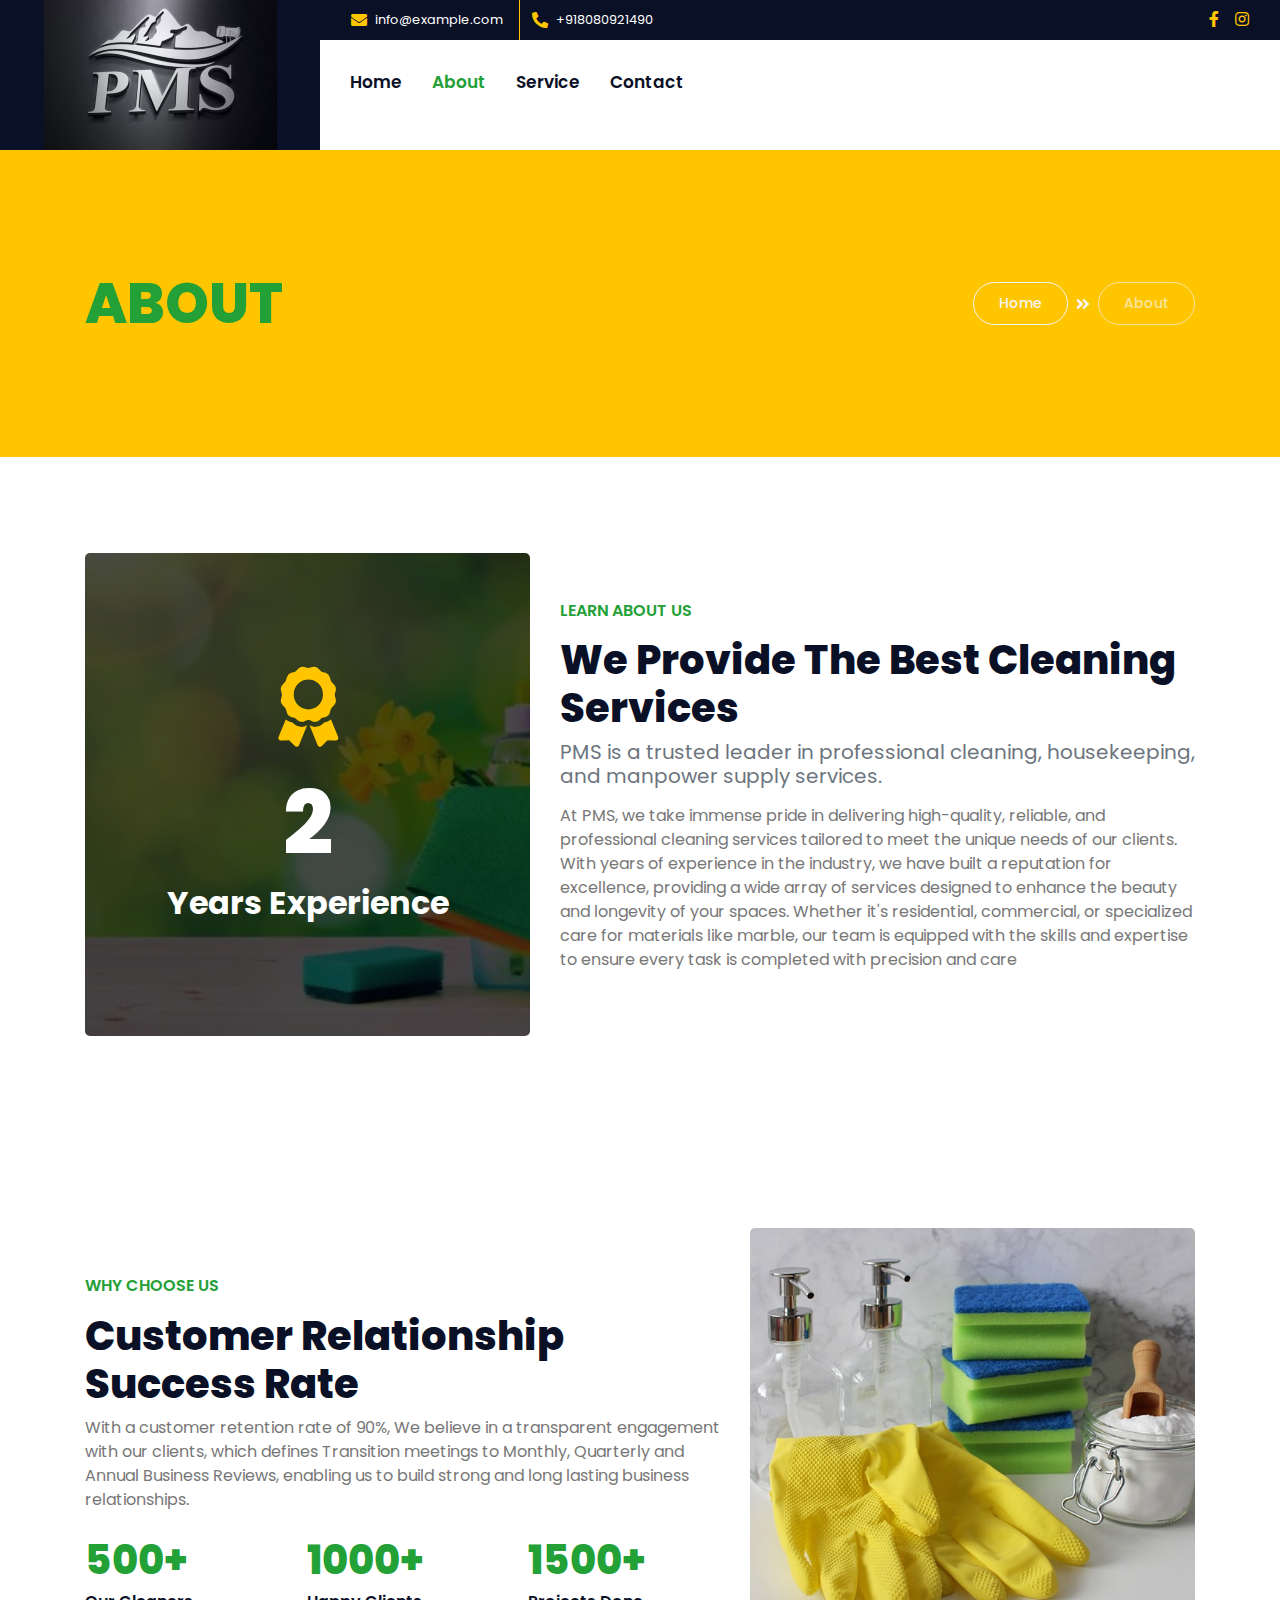
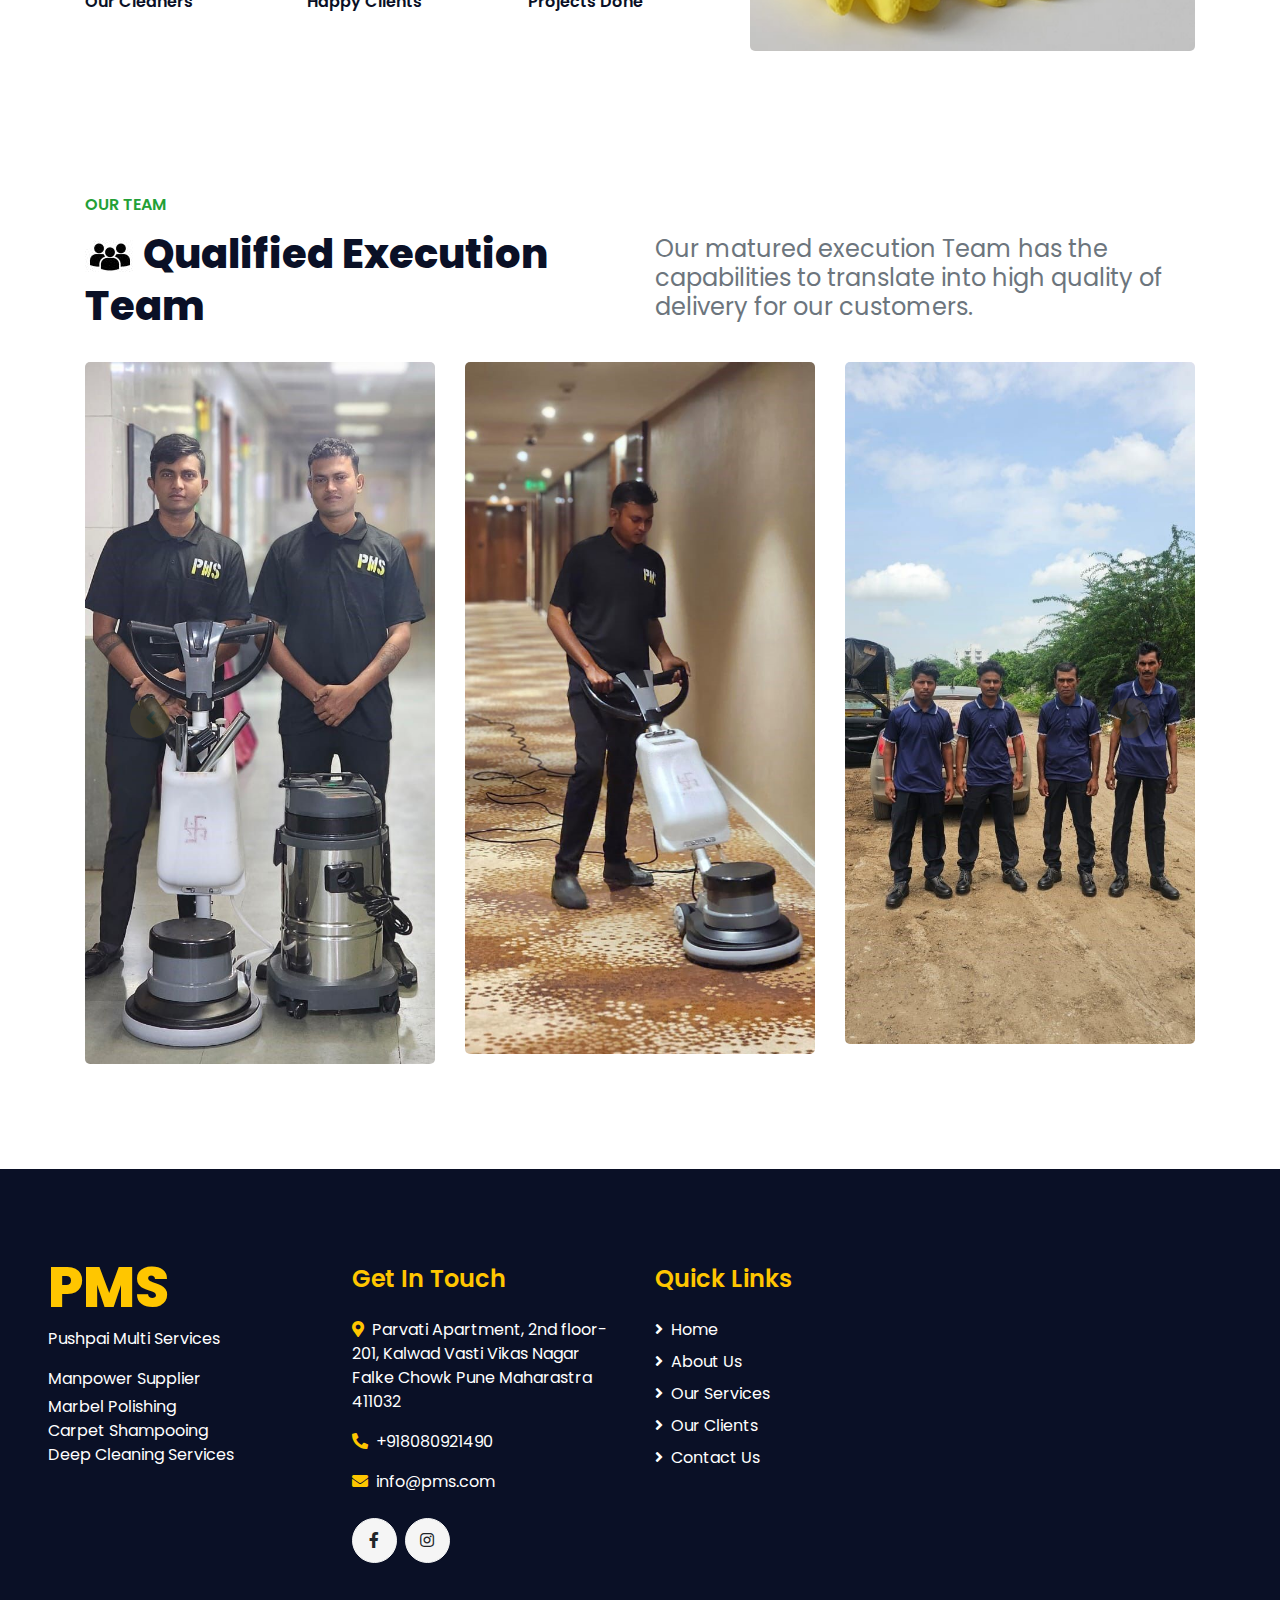
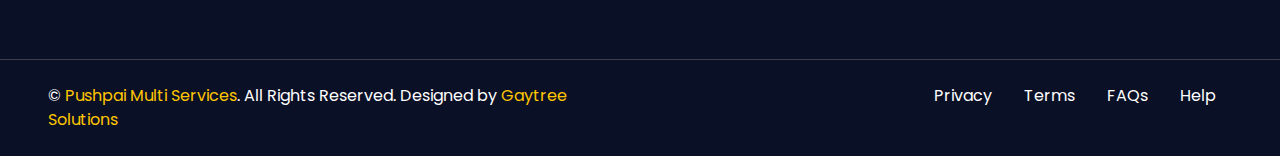
<file: wwwroot/about.html>
<!DOCTYPE html>
<html lang="en">

<head>
    <meta charset="utf-8">
    <title>PMS - Pushpai Multi Services</title>
    <meta content="width=device-width, initial-scale=1.0" name="viewport">
    <meta content="Pushpai Multi Services" name="keywords">
    <meta content="Pushpai Multi Services" name="description">

    <!-- Favicon -->
    <link href="img/favicon.ico" rel="icon">

    <!-- Google Web Fonts -->
    <link rel="preconnect" href="https://fonts.gstatic.com">
    <link href="https://fonts.googleapis.com/css2?family=Poppins:wght@400;500;600;700;800&display=swap" rel="stylesheet">

    <!-- Font Awesome -->
    <link href="https://cdnjs.cloudflare.com/ajax/libs/font-awesome/5.10.0/css/all.min.css" rel="stylesheet">

    <!-- Libraries Stylesheet -->
    <link href="lib/owlcarousel/assets/owl.carousel.min.css" rel="stylesheet">
    <link href="lib/lightbox/css/lightbox.min.css" rel="stylesheet">

    <!-- Customized Bootstrap Stylesheet -->
    <link href="css/style.css" rel="stylesheet">
</head>

<body>
    <!-- Header Start -->
    <div class="container-fluid">
        <div class="row">
            <div class="col-lg-3 bg-dark d-none d-lg-block">
                <a href="" class="navbar-brand w-100 h-100 m-0 p-0 d-flex align-items-center justify-content-center">
                    <img src="img/pmslogo1.jpg" />
                </a>
            </div>
            <div class="col-lg-9">
                <div class="row bg-dark d-none d-lg-flex">
                    <div class="col-lg-7 text-left text-white">
                        <div class="h-100 d-inline-flex align-items-center border-right border-primary py-2 px-3">
                            <i class="fa fa-envelope text-primary mr-2"></i>
                            <small>info@example.com</small>
                        </div>
                        <div class="h-100 d-inline-flex align-items-center py-2 px-2">
                            <i class="fa fa-phone-alt text-primary mr-2"></i>
                            <small>+918080921490</small>
                        </div>
                    </div>
                    <div class="col-lg-5 text-right">
                        <div class="d-inline-flex align-items-center pr-2">
                            <a class="text-primary p-2" href="">
                                <i class="fab fa-facebook-f"></i>
                            </a>
                            <a class="text-primary p-2" href="https://www.instagram.com/pushpai_multiservices07pvt_ltd/profilecard/?igsh=MjhtMmc2MXdqMWpk" target="_blank" rel="noopener noreferrer">
                                <i class="fab fa-instagram"></i>
                            </a>
                        </div>
                    </div>
                </div>
                <nav class="navbar navbar-expand-lg bg-white navbar-light p-0">
                    <a href="" class="navbar-brand d-block d-lg-none">
                        <img src="img/pmslogo1.jpg" />
                    </a>
                    <button type="button" class="navbar-toggler" data-toggle="collapse" data-target="#navbarCollapse">
                        <span class="navbar-toggler-icon"></span>
                    </button>
                    <div class="collapse navbar-collapse justify-content-between" id="navbarCollapse">
                        <div class="navbar-nav mr-auto py-0">
                            <a href="index.html" class="nav-item nav-link">Home</a>
                            <a href="about.html" class="nav-item nav-link active">About</a>
                            <a href="service.html" class="nav-item nav-link">Service</a>
                            <a href="contact.html" class="nav-item nav-link">Contact</a>
                        </div>
                    </div>
                </nav>
            </div>
        </div>
    </div>
    <!-- Header End -->
    <!-- Page Header Start -->
    <div class="container-fluid bg-primary py-5 mb-5">
        <div class="container py-5">
            <div class="row align-items-center py-4">
                <div class="col-md-6 text-center text-md-left">
                    <h1 class="display-4 mb-4 mb-md-0 text-secondary text-uppercase">About</h1>
                </div>
                <div class="col-md-6 text-center text-md-right">
                    <div class="d-inline-flex align-items-center">
                        <a class="btn btn-sm btn-outline-light" href="">Home</a>
                        <i class="fas fa-angle-double-right text-light mx-2"></i>
                        <a class="btn btn-sm btn-outline-light disabled" href="">About</a>
                    </div>
                </div>
            </div>
        </div>
    </div>
    <!-- Page Header End -->
    <!-- About Start -->
    <div class="container-fluid py-5 mb-5">
        <div class="container">
            <div class="row">
                <div class="col-lg-5">
                    <div class="d-flex flex-column align-items-center justify-content-center bg-about rounded h-100 py-5 px-3">
                        <i class="fa fa-5x fa-award text-primary mb-4"></i>
                        <h1 class="display-2 text-white mb-2" data-toggle="counter-up">5</h1>
                        <h2 class="text-white m-0">Years Experience</h2>
                    </div>
                </div>
                <div class="col-lg-7 pt-5 pb-lg-5">
                    <h6 class="text-secondary font-weight-semi-bold text-uppercase mb-3">Learn About Us</h6>
                    <h1 class="">We Provide The Best Cleaning Services</h1>
                    <h5 class="text-muted font-weight-normal mb-3">PMS is a trusted leader in professional cleaning, housekeeping, and manpower supply services. </h5>
                    <p>At PMS, we take immense pride in delivering high-quality, reliable, and professional cleaning services tailored to meet the unique needs of our clients. With years of experience in the industry, we have built a reputation for excellence, providing a wide array of services designed to enhance the beauty and longevity of your spaces. Whether it's residential, commercial, or specialized care for materials like marble, our team is equipped with the skills and expertise to ensure every task is completed with precision and care</p>
                </div>
            </div>
        </div>
    </div>
    <!-- About End -->
    <!-- Features Start -->
    <div class="container-fluid py-5">
        <div class="container py-5">
            <div class="row">
                <div class="col-lg-7 pt-lg-5 pb-3">
                    <h6 class="text-secondary font-weight-semi-bold text-uppercase mb-3">Why Choose Us</h6>
                    <h1 class=""> Customer Relationship Success Rate</h1>
                    <p class="mb-4">With a customer retention rate of 90%, We believe in a transparent engagement with our clients, which defines Transition meetings to Monthly, Quarterly and Annual Business Reviews, enabling us to build strong and long lasting business relationships.</p>
                    <div class="row">
                        <div class="col-sm-4">
                            <h1 class="text-secondary mb-2">500+</h1>
                            <h6 class="font-weight-semi-bold mb-sm-4">Our Cleaners</h6>
                        </div>
                        <div class="col-sm-4">
                            <h1 class="text-secondary mb-2">1000+</h1>
                            <h6 class="font-weight-semi-bold mb-sm-4">Happy Clients</h6>
                        </div>
                        <div class="col-sm-4">
                            <h1 class="text-secondary mb-2">1500+</h1>
                            <h6 class="font-weight-semi-bold mb-sm-4">Projects Done</h6>
                        </div>
                    </div>
                </div>
                <div class="col-lg-5" style="min-height: 400px;">
                    <div class="position-relative h-100 rounded overflow-hidden">
                        <img class="position-absolute w-100 h-100" src="img/feature.jpg" style="object-fit: cover;">
                    </div>
                </div>
            </div>
        </div>
    </div>
    <!-- Features End -->
    <!-- Team Start -->
    <div class="container-fluid py-0">
        <div class="container py-5">
            <div class="row align-items-end mb-4">
                <div class="col-lg-6">
                    <h6 class="text-secondary font-weight-semi-bold text-uppercase mb-3">
                        Our Team
                    </h6>
                    <h1 class=""><img src="img/team.jpg" /> Qualified Execution Team</h1>
                </div>
                <div class="col-lg-6">
                    <h4 class="font-weight-normal text-muted mb-3">Our matured execution Team has the capabilities to translate into high quality of delivery for our customers.</h4>
                </div>
            </div>
            <div class="row">
                <div class="col-12">
                    <div class="owl-carousel team-carousel position-relative">
                        <div class="team d-flex flex-column text-center rounded overflow-hidden">
                            <div class="position-relative">
                                <div class="team-img">
                                    <img class="img-fluid w-100" src="img/pmsteam-5.jpg" alt="">
                                </div>
                                <div class="team-social d-flex flex-column align-items-center justify-content-center bg-primary">
                                    <p><b>P</b> </p><p><b>M</b> </p><p><b>S</b> </p>
                                    <a class="btn btn-secondary btn-social mb-2" href="#"><i class="fab fa-facebook-f"></i></a>
                                    <a class="btn btn-secondary btn-social" href="https://www.instagram.com/pushpai_multiservices07pvt_ltd/profilecard/?igsh=MjhtMmc2MXdqMWpk" target="_blank" rel="noopener noreferrer"><i class="fab fa-instagram"></i></a>
                                </div>
                            </div>

                        </div>
                        <div class="team d-flex flex-column text-center rounded overflow-hidden">
                            <div class="position-relative">
                                <div class="team-img">
                                    <img class="img-fluid w-100" src="img/pmsteam-4.jpg" alt="">
                                </div>
                                <div class="team-social d-flex flex-column align-items-center justify-content-center bg-primary">
                                    <p><b>P</b> </p><p><b>M</b> </p><p><b>S</b> </p>
                                    <a class="btn btn-secondary btn-social mb-2" href="#"><i class="fab fa-facebook-f"></i></a>
                                    <a class="btn btn-secondary btn-social" href="https://www.instagram.com/pushpai_multiservices07pvt_ltd/profilecard/?igsh=MjhtMmc2MXdqMWpk" target="_blank" rel="noopener noreferrer"><i class="fab fa-instagram"></i></a>
                                </div>
                            </div>

                        </div>
                        <div class="team d-flex flex-column text-center rounded overflow-hidden">
                            <div class="position-relative">
                                <div class="team-img">
                                    <img class="img-fluid w-100" src="img/pmsteam-3.jpg" alt="">
                                </div>
                                <div class="team-social d-flex flex-column align-items-center justify-content-center bg-primary">
                                    <p><b>P</b> </p><p><b>M</b> </p><p><b>S</b> </p>
                                    <a class="btn btn-secondary btn-social mb-2" href="#"><i class="fab fa-facebook-f"></i></a>
                                    <a class="btn btn-secondary btn-social" href="https://www.instagram.com/pushpai_multiservices07pvt_ltd/profilecard/?igsh=MjhtMmc2MXdqMWpk" target="_blank" rel="noopener noreferrer"><i class="fab fa-instagram"></i></a>
                                </div>
                            </div>

                        </div>
                        <div class="team d-flex flex-column text-center rounded overflow-hidden">
                            <div class="position-relative">
                                <div class="team-img">
                                    <img class="img-fluid w-100" src="img/pmsteam-1.jpg" alt="">
                                </div>
                                <div class="team-social d-flex flex-column align-items-center justify-content-center bg-primary">
                                    <p><b>P</b> </p><p><b>M</b> </p><p><b>S</b> </p>
                                    <a class="btn btn-secondary btn-social mb-2" href="#"><i class="fab fa-facebook-f"></i></a>
                                    <a class="btn btn-secondary btn-social" href="https://www.instagram.com/pushpai_multiservices07pvt_ltd/profilecard/?igsh=MjhtMmc2MXdqMWpk" target="_blank" rel="noopener noreferrer"><i class="fab fa-instagram"></i></a>
                                </div>
                            </div>

                        </div>
                    </div>
                </div>
            </div>
        </div>
    </div>
    <!-- Team End -->
    <!-- Footer Start -->
    <div class="container-fluid bg-dark text-white mt-5 py-5 px-sm-3 px-md-5">
        <div class="row pt-5">
            <div class="col-lg-3 col-md-6 mb-5">
                <a href="index.html" class="navbar-brand">
                    <h1 class="m-0 mt-n3 display-4 text-primary">PMS</h1>
                </a>
                <p>Pushpai Multi Services</p>
                <p class="mb-1">Manpower Supplier</p>
                <p class="mb-0">Marbel Polishing</p>
                <p class="mb-0">Carpet Shampooing</p>
                <p class="mb-0">Deep Cleaning Services</p>
            </div>
            <div class="col-lg-3 col-md-6 mb-5">
                <h4 class="font-weight-semi-bold text-primary mb-4">Get In Touch</h4>
                <p>
                    <i class="fa fa-map-marker-alt text-primary mr-2"></i>Parvati Apartment, 2nd floor-201,
                    Kalwad Vasti Vikas Nagar Falke Chowk Pune Maharastra 411032
                </p>
                <p><i class="fa fa-phone-alt text-primary mr-2"></i>+918080921490</p>
                <p><i class="fa fa-envelope text-primary mr-2"></i>info@pms.com</p>
                <div class="d-flex justify-content-start mt-4">
                    <a class="btn btn-light btn-social mr-2" href="#"><i class="fab fa-facebook-f"></i></a>
                    <a class="btn btn-light btn-social" href="https://www.instagram.com/pushpai_multiservices07pvt_ltd/profilecard/?igsh=MjhtMmc2MXdqMWpk" target="_blank" rel="noopener noreferrer"><i class="fab fa-instagram"></i></a>
                </div>

            </div>
            <div class="col-lg-3 col-md-6 mb-5">
                <h4 class="font-weight-semi-bold text-primary mb-4">Quick Links</h4>
                <div class="d-flex flex-column justify-content-start">
                    <a class="text-white mb-2" href="#"><i class="fa fa-angle-right mr-2"></i>Home</a>
                    <a class="text-white mb-2" href="#"><i class="fa fa-angle-right mr-2"></i>About Us</a>
                    <a class="text-white mb-2" href="#"><i class="fa fa-angle-right mr-2"></i>Our Services</a>
                    <a class="text-white mb-2" href="#"><i class="fa fa-angle-right mr-2"></i>Our Clients</a>
                    <a class="text-white" href="#"><i class="fa fa-angle-right mr-2"></i>Contact Us</a>
                </div>
            </div>
        </div>
    </div>
    <div class="container-fluid bg-dark text-white border-top py-4 px-sm-3 px-md-5" style="border-color: #3E3E4E !important;">
        <div class="row">
            <div class="col-lg-6 text-center text-md-left mb-3 mb-md-0">
                <p class="m-0 text-white">
                    &copy; <a href="#">Pushpai Multi Services</a>. All Rights Reserved. Designed by <a href="">Gaytree Solutions</a>
                </p>
            </div>
            <div class="col-lg-6 text-center text-md-right">
                <ul class="nav d-inline-flex">
                    <li class="nav-item">
                        <a class="nav-link text-white py-0" href="#">Privacy</a>
                    </li>
                    <li class="nav-item">
                        <a class="nav-link text-white py-0" href="terms-conditions.html">Terms</a>
                    </li>
                    <li class="nav-item">
                        <a class="nav-link text-white py-0" href="#">FAQs</a>
                    </li>
                    <li class="nav-item">
                        <a class="nav-link text-white py-0" href="#">Help</a>
                    </li>
                </ul>
            </div>
        </div>
    </div>
    <!-- Footer End -->
    <!-- Back to Top -->
    <a href="#" class="btn btn-primary px-3 back-to-top"><i class="fa fa-angle-double-up"></i></a>


    <!-- JavaScript Libraries -->
    <script src="https://code.jquery.com/jquery-3.4.1.min.js"></script>
    <script src="https://stackpath.bootstrapcdn.com/bootstrap/4.4.1/js/bootstrap.bundle.min.js"></script>
    <script src="lib/easing/easing.min.js"></script>
    <script src="lib/waypoints/waypoints.min.js"></script>
    <script src="lib/counterup/counterup.min.js"></script>
    <script src="lib/owlcarousel/owl.carousel.min.js"></script>
    <script src="lib/isotope/isotope.pkgd.min.js"></script>
    <script src="lib/lightbox/js/lightbox.min.js"></script>

    <!-- Contact Javascript File -->
    <script src="mail/jqBootstrapValidation.min.js"></script>
    <script src="mail/contact.js"></script>

    <!-- Template Javascript -->
    <script src="js/main.js"></script>
</body>

</html>
</file>
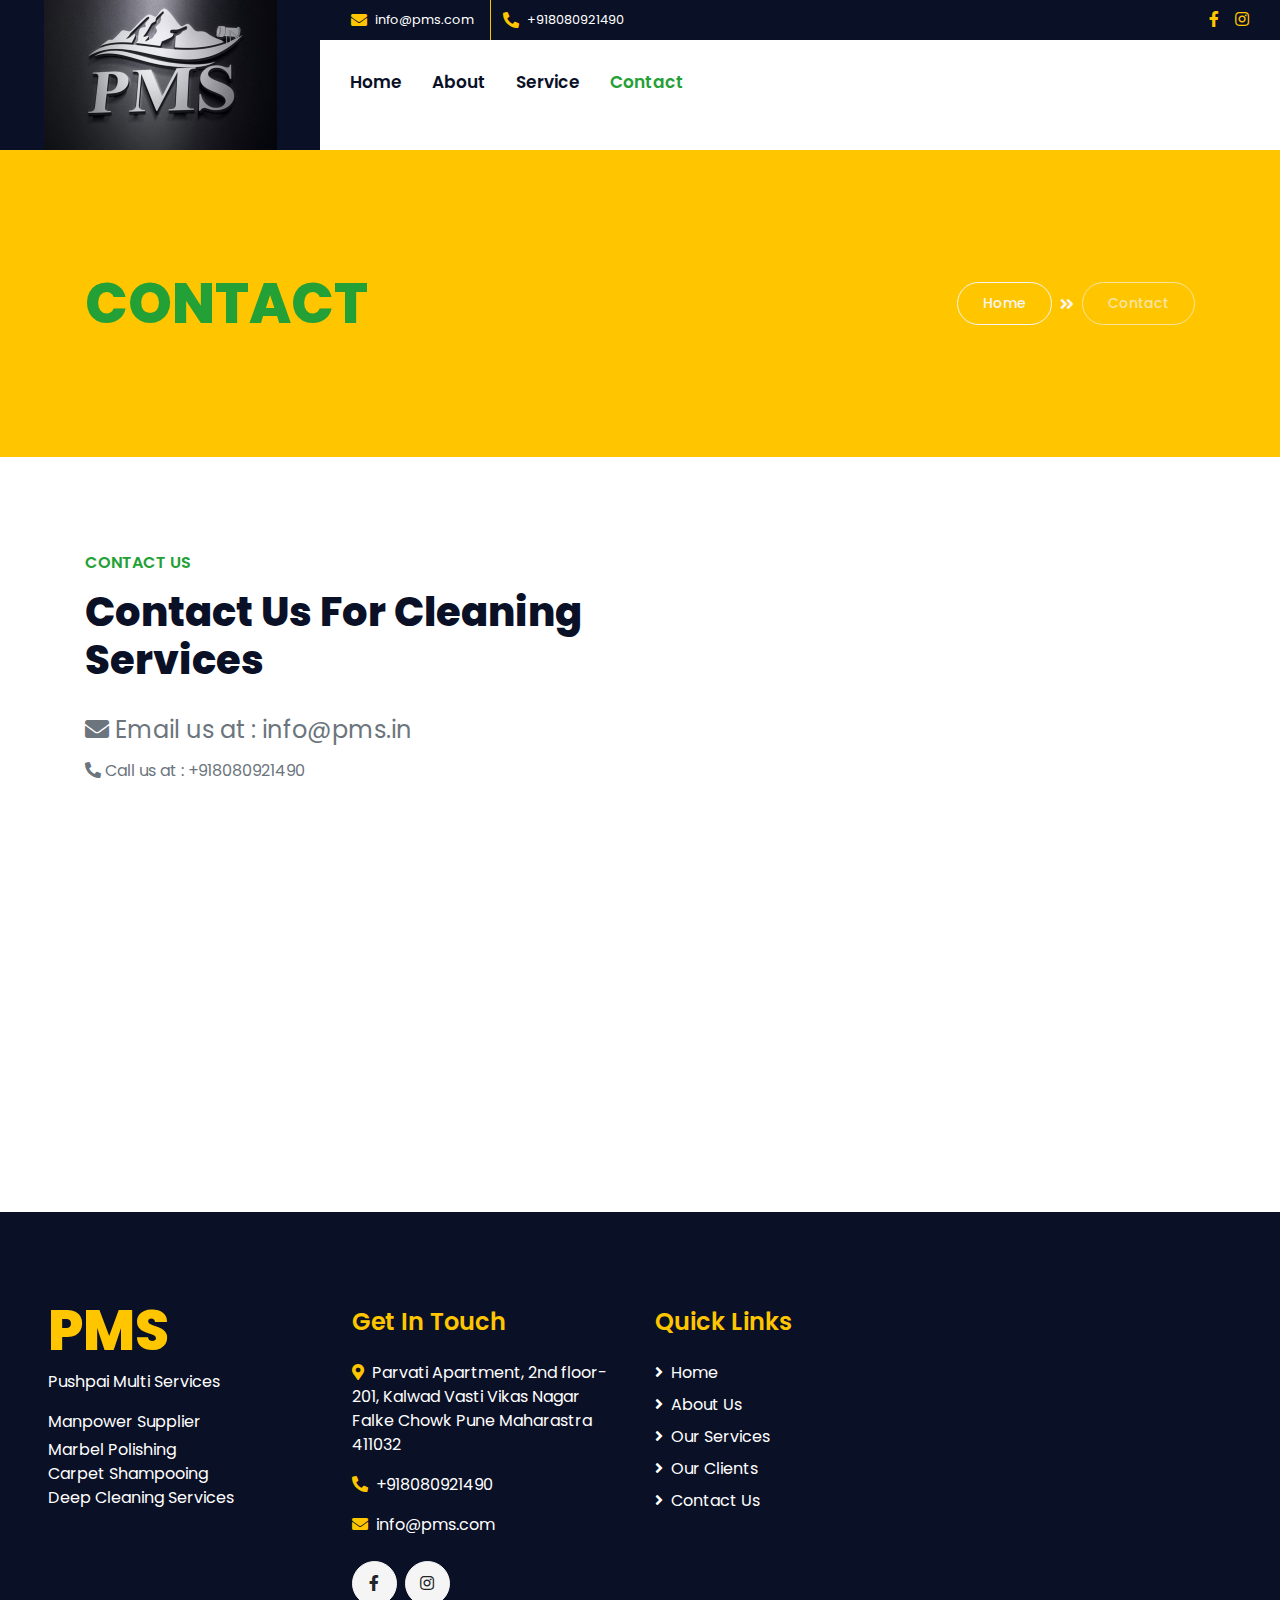
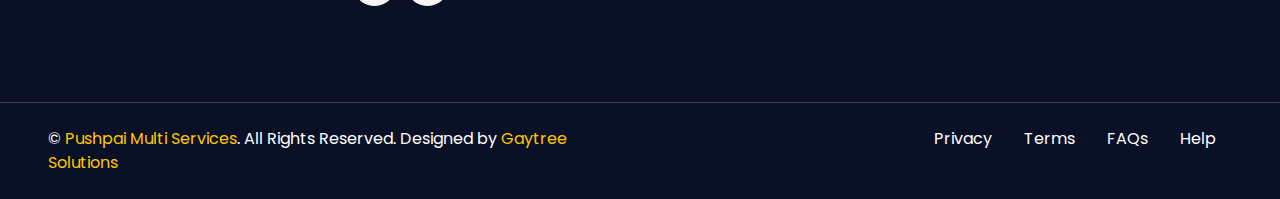
<file: wwwroot/contact.html>
<!DOCTYPE html>
<html lang="en">

<head>
    <meta charset="utf-8">
    <title>PMS - Pushpai Multi Services</title>
    <meta content="width=device-width, initial-scale=1.0" name="viewport">
    <meta content="Pushpai Multi Services" name="keywords">
    <meta content="Pushpai Multi Services" name="description">

    <!-- Favicon -->
    <link href="img/favicon.ico" rel="icon">

    <!-- Google Web Fonts -->
    <link rel="preconnect" href="https://fonts.gstatic.com">
    <link href="https://fonts.googleapis.com/css2?family=Poppins:wght@400;500;600;700;800&display=swap" rel="stylesheet">

    <!-- Font Awesome -->
    <link href="https://cdnjs.cloudflare.com/ajax/libs/font-awesome/5.10.0/css/all.min.css" rel="stylesheet">

    <!-- Libraries Stylesheet -->
    <link href="lib/owlcarousel/assets/owl.carousel.min.css" rel="stylesheet">
    <link href="lib/lightbox/css/lightbox.min.css" rel="stylesheet">

    <!-- Customized Bootstrap Stylesheet -->
    <link href="css/style.css" rel="stylesheet">
</head>

<body>
    <!-- Header Start -->
    <div class="container-fluid">
        <div class="row">
            <div class="col-lg-3 bg-dark d-none d-lg-block">
                <a href="" class="navbar-brand w-100 h-100 m-0 p-0 d-flex align-items-center justify-content-center">
                    <img src="img/pmslogo1.jpg" />
                </a>
            </div>
            <div class="col-lg-9">
                <div class="row bg-dark d-none d-lg-flex">
                    <div class="col-lg-7 text-left text-white">
                        <div class="h-100 d-inline-flex align-items-center border-right border-primary py-2 px-3">
                            <i class="fa fa-envelope text-primary mr-2"></i>
                            <small>info@pms.com</small>
                        </div>
                        <div class="h-100 d-inline-flex align-items-center py-2 px-2">
                            <i class="fa fa-phone-alt text-primary mr-2"></i>
                            <small>+918080921490</small>
                        </div>
                    </div>
                    <div class="col-lg-5 text-right">
                        <div class="d-inline-flex align-items-center pr-2">
                            <a class="text-primary p-2" href="">
                                <i class="fab fa-facebook-f"></i>
                            </a>
                            <a class="text-primary p-2" href="https://www.instagram.com/pushpai_multiservices07pvt_ltd/profilecard/?igsh=MjhtMmc2MXdqMWpk" target="_blank" rel="noopener noreferrer">
                                <i class="fab fa-instagram"></i>
                            </a>
                        </div>
                    </div>
                </div>
                <nav class="navbar navbar-expand-lg bg-white navbar-light p-0">
                    <a href="" class="navbar-brand d-block d-lg-none">
                        <img src="img/pmslogo1.jpg" />
                    </a>
                    <button type="button" class="navbar-toggler" data-toggle="collapse" data-target="#navbarCollapse">
                        <span class="navbar-toggler-icon"></span>
                    </button>
                    <div class="collapse navbar-collapse justify-content-between" id="navbarCollapse">
                        <div class="navbar-nav mr-auto py-0">
                            <a href="index.html" class="nav-item nav-link">Home</a>
                            <a href="about.html" class="nav-item nav-link">About</a>
                            <a href="service.html" class="nav-item nav-link">Service</a>
                            <a href="contact.html" class="nav-item nav-link active">Contact</a>
                        </div>
                    </div>
                </nav>
            </div>
        </div>
    </div>
    <!-- Header End -->
    <!-- Page Header Start -->
    <div class="container-fluid bg-primary py-5 mb-5">
        <div class="container py-5">
            <div class="row align-items-center py-4">
                <div class="col-md-6 text-center text-md-left">
                    <h1 class="display-4 mb-4 mb-md-0 text-secondary text-uppercase">Contact</h1>
                </div>
                <div class="col-md-6 text-center text-md-right">
                    <div class="d-inline-flex align-items-center">
                        <a class="btn btn-sm btn-outline-light" href="">Home</a>
                        <i class="fas fa-angle-double-right text-light mx-2"></i>
                        <a class="btn btn-sm btn-outline-light disabled" href="">Contact</a>
                    </div>
                </div>
            </div>
        </div>
    </div>
    <!-- Page Header End -->
    <!-- Contact Start -->
    <div class="container-fluid py-5">
        <div class="container">
            <div class="row align-items-end mb-4">
                <div class="col-lg-6">
                    <h6 class="text-secondary font-weight-semi-bold text-uppercase mb-3">Contact Us</h6>
                    <h1 class="">Contact Us For Cleaning Services</h1>
                </div>
                
            </div>
            <div class="row">
                <div class="col-lg-7 mb-5 mb-lg-0">
                    <h4 class="font-weight-normal text-muted mb-3"><i class="fa fa-envelope"></i> Email us at : info@pms.in</h4>
                    <h6 class="font-weight-normal text-muted mb-3"><i class="fa fa-phone-alt"></i> Call us at : +918080921490</h6>
                   
                </div>
                <div class="col-lg-5" style="min-height: 400px;">
                    <div class="position-relative h-100 rounded overflow-hidden">
                        <iframe style="width: 100%; height: 100%; object-fit: cover;"
                                src="https://www.google.com/maps/embed?pb=!1m18!1m12!1m3!1d7563.381576682777!2d73.89628077282124!3d18.587974094840902!2m3!1f0!2f0!3f0!3m2!1i1024!2i768!4f13.1!3m3!1m2!1s0x3bc2c6ceea01271d%3A0xfc86ac43159c203f!2sKalwad%20Wasti%2C%20Pune%2C%20Maharashtra%20411032%2C%20India!5e0!3m2!1sen!2sbd!4v1735465916556!5m2!1sen!2sbd"
                                frameborder="0" style="border:0;" allowfullscreen="" aria-hidden="false" tabindex="0"></iframe>
                    </div>
                </div>
            </div>
        </div>
    </div>
    <!-- Contact End -->
    <!-- Footer Start -->
    <div class="container-fluid bg-dark text-white mt-5 py-5 px-sm-3 px-md-5">
        <div class="row pt-5">
            <div class="col-lg-3 col-md-6 mb-5">
                <a href="index.html" class="navbar-brand">
                    <h1 class="m-0 mt-n3 display-4 text-primary">PMS</h1>
                </a>
                <p>Pushpai Multi Services</p>
                <p class="mb-1">Manpower Supplier</p>
                <p class="mb-0">Marbel Polishing</p>
                <p class="mb-0">Carpet Shampooing</p>
                <p class="mb-0">Deep Cleaning Services</p>
            </div>
            <div class="col-lg-3 col-md-6 mb-5">
                <h4 class="font-weight-semi-bold text-primary mb-4">Get In Touch</h4>
                <p>
                    <i class="fa fa-map-marker-alt text-primary mr-2"></i>Parvati Apartment, 2nd floor-201,
                    Kalwad Vasti Vikas Nagar Falke Chowk Pune Maharastra 411032
                </p>
                <p><i class="fa fa-phone-alt text-primary mr-2"></i>+918080921490</p>
                <p><i class="fa fa-envelope text-primary mr-2"></i>info@pms.com</p>
                <div class="d-flex justify-content-start mt-4">
                    <a class="btn btn-light btn-social mr-2" href="#"><i class="fab fa-facebook-f"></i></a>
                    <a class="btn btn-light btn-social" href="https://www.instagram.com/pushpai_multiservices07pvt_ltd/profilecard/?igsh=MjhtMmc2MXdqMWpk" target="_blank" rel="noopener noreferrer"><i class="fab fa-instagram"></i></a>
                </div>

            </div>
            <div class="col-lg-3 col-md-6 mb-5">
                <h4 class="font-weight-semi-bold text-primary mb-4">Quick Links</h4>
                <div class="d-flex flex-column justify-content-start">
                    <a class="text-white mb-2" href="#"><i class="fa fa-angle-right mr-2"></i>Home</a>
                    <a class="text-white mb-2" href="#"><i class="fa fa-angle-right mr-2"></i>About Us</a>
                    <a class="text-white mb-2" href="#"><i class="fa fa-angle-right mr-2"></i>Our Services</a>
                    <a class="text-white mb-2" href="#"><i class="fa fa-angle-right mr-2"></i>Our Clients</a>
                    <a class="text-white" href="#"><i class="fa fa-angle-right mr-2"></i>Contact Us</a>
                </div>
            </div>
        </div>
    </div>
    <div class="container-fluid bg-dark text-white border-top py-4 px-sm-3 px-md-5" style="border-color: #3E3E4E !important;">
        <div class="row">
            <div class="col-lg-6 text-center text-md-left mb-3 mb-md-0">
                <p class="m-0 text-white">
                    &copy; <a href="#">Pushpai Multi Services</a>. All Rights Reserved. Designed by <a href="">Gaytree Solutions</a>
                </p>
            </div>
            <div class="col-lg-6 text-center text-md-right">
                <ul class="nav d-inline-flex">
                    <li class="nav-item">
                        <a class="nav-link text-white py-0" href="#">Privacy</a>
                    </li>
                    <li class="nav-item">
                        <a class="nav-link text-white py-0" href="terms-conditions.html">Terms</a>
                    </li>
                    <li class="nav-item">
                        <a class="nav-link text-white py-0" href="#">FAQs</a>
                    </li>
                    <li class="nav-item">
                        <a class="nav-link text-white py-0" href="#">Help</a>
                    </li>
                </ul>
            </div>
        </div>
    </div>
    <!-- Footer End -->
    <!-- Back to Top -->
    <a href="#" class="btn btn-primary px-3 back-to-top"><i class="fa fa-angle-double-up"></i></a>


    <!-- JavaScript Libraries -->
    <script src="https://code.jquery.com/jquery-3.4.1.min.js"></script>
    <script src="https://stackpath.bootstrapcdn.com/bootstrap/4.4.1/js/bootstrap.bundle.min.js"></script>
    <script src="lib/easing/easing.min.js"></script>
    <script src="lib/waypoints/waypoints.min.js"></script>
    <script src="lib/counterup/counterup.min.js"></script>
    <script src="lib/owlcarousel/owl.carousel.min.js"></script>
    <script src="lib/isotope/isotope.pkgd.min.js"></script>
    <script src="lib/lightbox/js/lightbox.min.js"></script>

    <!-- Contact Javascript File -->
    <script src="mail/jqBootstrapValidation.min.js"></script>
    <script src="mail/contact.js"></script>
    <script src="https://smtpjs.com/v3/smtp.js"></script>
    <!-- Template Javascript -->
    <script src="js/main.js"></script>
</body>

</html>
</file>
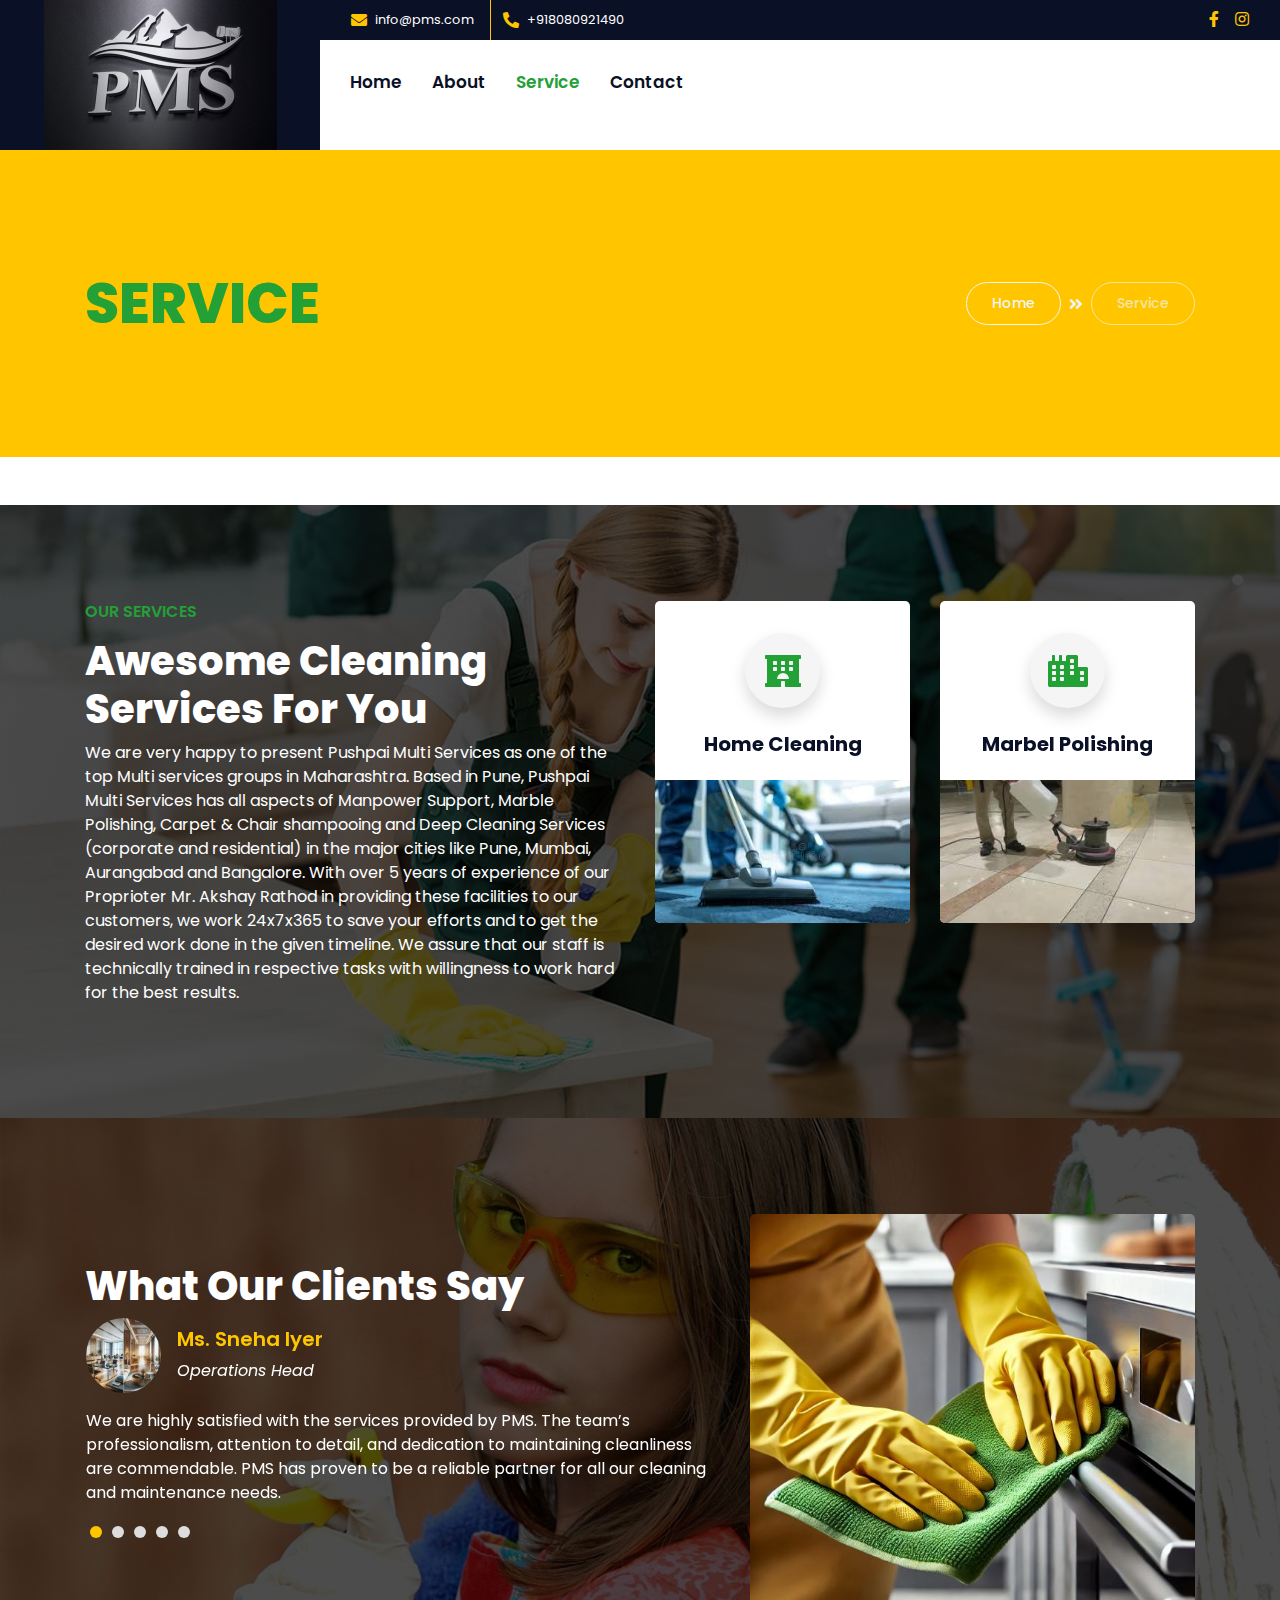
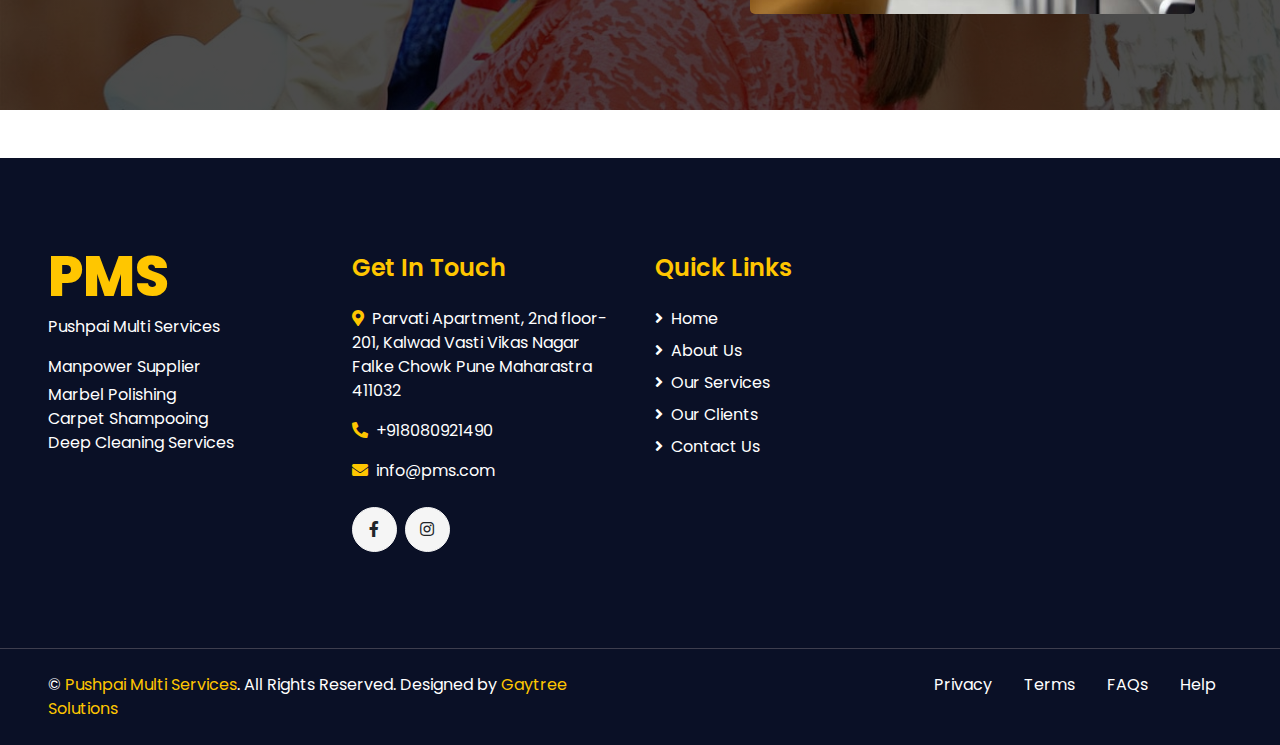
<file: wwwroot/service.html>
<!DOCTYPE html>
<html lang="en">

<head>
    <meta charset="utf-8">
    <title>PMS - Pushpai Multi Services</title>
    <meta content="width=device-width, initial-scale=1.0" name="viewport">
    <meta content="Pushpai Multi Services" name="keywords">
    <meta content="Pushpai Multi Services" name="description">

    <!-- Favicon -->
    <link href="img/favicon.ico" rel="icon">

    <!-- Google Web Fonts -->
    <link rel="preconnect" href="https://fonts.gstatic.com">
    <link href="https://fonts.googleapis.com/css2?family=Poppins:wght@400;500;600;700;800&display=swap" rel="stylesheet">

    <!-- Font Awesome -->
    <link href="https://cdnjs.cloudflare.com/ajax/libs/font-awesome/5.10.0/css/all.min.css" rel="stylesheet">

    <!-- Libraries Stylesheet -->
    <link href="lib/owlcarousel/assets/owl.carousel.min.css" rel="stylesheet">
    <link href="lib/lightbox/css/lightbox.min.css" rel="stylesheet">

    <!-- Customized Bootstrap Stylesheet -->
    <link href="css/style.css" rel="stylesheet">
</head>

<body>
    <!-- Header Start -->
    <div class="container-fluid">
        <div class="row">
            <div class="col-lg-3 bg-dark d-none d-lg-block">
                <a href="" class="navbar-brand w-100 h-100 m-0 p-0 d-flex align-items-center justify-content-center">
                    <img src="img/pmslogo1.jpg" />
                </a>
            </div>
            <div class="col-lg-9">
                <div class="row bg-dark d-none d-lg-flex">
                    <div class="col-lg-7 text-left text-white">
                        <div class="h-100 d-inline-flex align-items-center border-right border-primary py-2 px-3">
                            <i class="fa fa-envelope text-primary mr-2"></i>
                            <small>info@pms.com</small>
                        </div>
                        <div class="h-100 d-inline-flex align-items-center py-2 px-2">
                            <i class="fa fa-phone-alt text-primary mr-2"></i>
                            <small>+918080921490</small>
                        </div>
                    </div>
                    <div class="col-lg-5 text-right">
                        <div class="d-inline-flex align-items-center pr-2">
                            <a class="text-primary p-2" href="">
                                <i class="fab fa-facebook-f"></i>
                            </a>
                            <a class="text-primary p-2" href="https://www.instagram.com/pushpai_multiservices07pvt_ltd/profilecard/?igsh=MjhtMmc2MXdqMWpk" target="_blank" rel="noopener noreferrer">
                                <i class="fab fa-instagram"></i>
                            </a>
                        </div>
                    </div>
                </div>
                <nav class="navbar navbar-expand-lg bg-white navbar-light p-0">
                    <a href="" class="navbar-brand d-block d-lg-none">
                        <img src="img/pmslogo1.jpg" />
                    </a>
                    <button type="button" class="navbar-toggler" data-toggle="collapse" data-target="#navbarCollapse">
                        <span class="navbar-toggler-icon"></span>
                    </button>
                    <div class="collapse navbar-collapse justify-content-between" id="navbarCollapse">
                        <div class="navbar-nav mr-auto py-0">
                            <a href="index.html" class="nav-item nav-link">Home</a>
                            <a href="about.html" class="nav-item nav-link">About</a>
                            <a href="service.html" class="nav-item nav-link active">Service</a>
                            <a href="contact.html" class="nav-item nav-link">Contact</a>
                        </div>
                    </div>
                </nav>
            </div>
        </div>
    </div>
    <!-- Header End -->
    <!-- Page Header Start -->
    <div class="container-fluid bg-primary py-5 mb-5">
        <div class="container py-5">
            <div class="row align-items-center py-4">
                <div class="col-md-6 text-center text-md-left">
                    <h1 class="display-4 mb-4 mb-md-0 text-secondary text-uppercase">Service</h1>
                </div>
                <div class="col-md-6 text-center text-md-right">
                    <div class="d-inline-flex align-items-center">
                        <a class="btn btn-sm btn-outline-light" href="">Home</a>
                        <i class="fas fa-angle-double-right text-light mx-2"></i>
                        <a class="btn btn-sm btn-outline-light disabled" href="">Service</a>
                    </div>
                </div>
            </div>
        </div>
    </div>
    <!-- Page Header End -->
    <!-- Services Start -->
    <div class="container-fluid bg-service py-5">
        <div class="container py-5">
            <div class="row align-items-center">
                <div class="col-lg-6">
                    <h6 class="text-secondary font-weight-semi-bold text-uppercase mb-3">Our Services</h6>
                    <h1 class="text-white">Awesome Cleaning Services For You</h1>
                    <p class="text-white">
                        We are very happy to present Pushpai Multi Services as one of the top Multi services groups in Maharashtra. Based in Pune, Pushpai Multi Services has all aspects of Manpower Support, Marble Polishing, Carpet & Chair shampooing and Deep Cleaning Services (corporate and residential) in the major cities like Pune, Mumbai, Aurangabad and Bangalore.
                        With over 5 years of experience of our Proprioter Mr. Akshay Rathod in providing these facilities to our customers, we work 24x7x365 to save your efforts and to get the desired work done in the given timeline. We assure that our staff is technically trained in respective tasks with willingness to work hard for the best results.
                    </p>
                </div>
                <div class="col-lg-6 pt-5 pt-lg-0">
                    <div class="owl-carousel service-carousel position-relative">
                        <div class="d-flex flex-column align-items-center text-center bg-white rounded overflow-hidden pt-4">
                            <div class="icon-box bg-light text-secondary shadow mt-2 mb-4">
                                <i class="fa fa-2x fa-hotel"></i>
                            </div>
                            <h5 class="font-weight-bold mb-4 px-4">Home Cleaning</h5>
                            <img src="img/cleaninghome_images.jpg" />

                        </div>
                        <div class="d-flex flex-column align-items-center text-center bg-white rounded overflow-hidden pt-4">
                            <div class="icon-box bg-light text-secondary shadow mt-2 mb-4">
                                <i class="fa fa-2x fa-city"></i>
                            </div>
                            <h5 class="font-weight-bold mb-4 px-4">Marbel Polishing</h5>
                            <img src="img/marbel_polishing.jpg" />

                        </div>
                        <div class="d-flex flex-column align-items-center text-center bg-white rounded overflow-hidden pt-4">
                            <div class="icon-box bg-light text-secondary shadow mt-2 mb-4">
                                <i class="fa fa-2x fa-city"></i>
                            </div>
                            <h5 class="font-weight-bold mb-4 px-4">Carpet Shampooing</h5>
                            <img src="img/carpet_shampooing.jpg" />

                        </div>
                        <div class="d-flex flex-column align-items-center text-center bg-white rounded overflow-hidden pt-4">
                            <div class="icon-box bg-light text-secondary shadow mt-2 mb-4">
                                <i class="fa fa-2x fa-city"></i>
                            </div>
                            <h5 class="font-weight-bold mb-4 px-4">Manpower Support Services</h5>
                            <h7 class="font-weight-bold mb-4 px-4">Housekeeping</h7>
                            <img src="img/housekeeping.jpg" />
                        </div>
                        <div class="d-flex flex-column align-items-center text-center bg-white rounded overflow-hidden pt-4">
                            <div class="icon-box bg-light text-secondary shadow mt-2 mb-4">
                                <i class="fa fa-2x fa-spa"></i>
                            </div>
                            <h5 class="font-weight-bold mb-4 px-4">Manpower Support Services</h5>
                            <h7 class="font-weight-bold mb-4 px-4">Kitchen Steward</h7>
                            <img src="img/kitchensteward.jpg" />
                        </div>
                    </div>
                </div>
            </div>
        </div>
    </div>
    <!-- Services End -->
    <!-- Testimonial Start -->
    <div class="container-fluid bg-testimonial py-5">
        <div class="container py-5">
            <div class="row">
                <div class="col-lg-7 pt-lg-5 pb-5">
                    <h1 class="text-white">What Our Clients Say</h1>
                    <div class="owl-carousel testimonial-carousel position-relative">
                        <div class="d-flex flex-column text-white">
                            <div class="d-flex align-items-center mb-3">
                                <img class="img-fluid" src="img/pmstestimonial-1.jpg" alt="">
                                <div class="ml-3">
                                    <h5 class="text-primary">Ms. Sneha Iyer</h5>
                                    <i>Operations Head</i>
                                </div>
                            </div>
                            <p>We are highly satisfied with the services provided by PMS. The team’s professionalism, attention to detail, and dedication to maintaining cleanliness are commendable. PMS has proven to be a reliable partner for all our cleaning and maintenance needs.</p>
                        </div>
                        <div class="d-flex flex-column text-white">
                            <div class="d-flex align-items-center mb-3">
                                <img class="img-fluid" src="img/pmstestimonial-1.jpg" alt="">
                                <div class="ml-3">
                                    <h5 class="text-primary">Mr. Swapnil Lolage</h5>
                                    <i>Director of Facilities</i>
                                </div>
                            </div>
                            <p>We are thoroughly impressed with the level of professionalism and dedication shown by your team. The cleaning services are consistently top-notch, and the staff is always courteous and punctual. Your ability to adapt to our needs and maintain high standards is commendable.</p>
                        </div>
                        <div class="d-flex flex-column text-white">
                            <div class="d-flex align-items-center mb-3">
                                <img class="img-fluid" src="img/pmstestimonial-1.jpg" alt="">
                                <div class="ml-3">
                                    <h5 class="text-primary">Mr. Gyan Jena</h5>
                                    <i>Cluster Manager</i>
                                </div>
                            </div>
                            <p>Your company has been a reliable partner for our cleaning and maintenance needs. The quality of service, attention to detail, and prompt response to requests have exceeded our expectations. It’s rare to find such consistency and excellence in this industry.</p>
                        </div>
                        <div class="d-flex flex-column text-white">
                            <div class="d-flex align-items-center mb-3">
                                <img class="img-fluid" src="img/pmstestimonial-1.jpg" alt="">
                                <div class="ml-3">
                                    <h5 class="text-primary">Mr. Digvijay Bisht</h5>
                                    <i>Hospitality Head</i>
                                </div>
                            </div>
                            <p>We appreciate the dedication and hard work your staff puts into maintaining our premises. The professionalism and positive attitude of your team reflect the high standards your company upholds. We are highly satisfied with your services.</p>
                        </div>
                        <div class="d-flex flex-column text-white">
                            <div class="d-flex align-items-center mb-3">
                                <img class="img-fluid" src="img/pmstestimonial-1.jpg" alt="">
                                <div class="ml-3">
                                    <h5 class="text-primary">Sumanta Rout</h5>
                                    <i>Assistant General Manager</i>
                                </div>
                            </div>
                            <p>Your cleaning services have been a game-changer for us. The staff is well-trained, polite, and detail-oriented, making a noticeable difference in the upkeep of our facility. We are happy to recommend your services to others.</p>
                        </div>
                    </div>
                </div>
                <div class="col-lg-5" style="min-height: 400px;">
                    <div class="position-relative h-100 rounded overflow-hidden">
                        <img class="position-absolute w-100 h-100" src="img/pmstestimonial.jpg" style="object-fit: cover;">
                    </div>
                </div>
            </div>
        </div>
    </div>
    <!-- Testimonial End -->
    <!-- Footer Start -->
    <div class="container-fluid bg-dark text-white mt-5 py-5 px-sm-3 px-md-5">
        <div class="row pt-5">
            <div class="col-lg-3 col-md-6 mb-5">
                <a href="index.html" class="navbar-brand">
                    <h1 class="m-0 mt-n3 display-4 text-primary">PMS</h1>
                </a>
                <p>Pushpai Multi Services</p>
                <p class="mb-1">Manpower Supplier</p>
                <p class="mb-0">Marbel Polishing</p>
                <p class="mb-0">Carpet Shampooing</p>
                <p class="mb-0">Deep Cleaning Services</p>
            </div>
            <div class="col-lg-3 col-md-6 mb-5">
                <h4 class="font-weight-semi-bold text-primary mb-4">Get In Touch</h4>
                <p>
                    <i class="fa fa-map-marker-alt text-primary mr-2"></i>Parvati Apartment, 2nd floor-201,
                    Kalwad Vasti Vikas Nagar Falke Chowk Pune Maharastra 411032
                </p>
                <p><i class="fa fa-phone-alt text-primary mr-2"></i>+918080921490</p>
                <p><i class="fa fa-envelope text-primary mr-2"></i>info@pms.com</p>
                <div class="d-flex justify-content-start mt-4">
                    <a class="btn btn-light btn-social mr-2" href="#"><i class="fab fa-facebook-f"></i></a>
                    <a class="btn btn-light btn-social" href="https://www.instagram.com/pushpai_multiservices07pvt_ltd/profilecard/?igsh=MjhtMmc2MXdqMWpk" target="_blank" rel="noopener noreferrer"><i class="fab fa-instagram"></i></a>
                </div>

            </div>
            <div class="col-lg-3 col-md-6 mb-5">
                <h4 class="font-weight-semi-bold text-primary mb-4">Quick Links</h4>
                <div class="d-flex flex-column justify-content-start">
                    <a class="text-white mb-2" href="#"><i class="fa fa-angle-right mr-2"></i>Home</a>
                    <a class="text-white mb-2" href="#"><i class="fa fa-angle-right mr-2"></i>About Us</a>
                    <a class="text-white mb-2" href="#"><i class="fa fa-angle-right mr-2"></i>Our Services</a>
                    <a class="text-white mb-2" href="#"><i class="fa fa-angle-right mr-2"></i>Our Clients</a>
                    <a class="text-white" href="#"><i class="fa fa-angle-right mr-2"></i>Contact Us</a>
                </div>
            </div>
        </div>
    </div>
    <div class="container-fluid bg-dark text-white border-top py-4 px-sm-3 px-md-5" style="border-color: #3E3E4E !important;">
        <div class="row">
            <div class="col-lg-6 text-center text-md-left mb-3 mb-md-0">
                <p class="m-0 text-white">
                    &copy; <a href="#">Pushpai Multi Services</a>. All Rights Reserved. Designed by <a href="">Gaytree Solutions</a>
                </p>
            </div>
            <div class="col-lg-6 text-center text-md-right">
                <ul class="nav d-inline-flex">
                    <li class="nav-item">
                        <a class="nav-link text-white py-0" href="#">Privacy</a>
                    </li>
                    <li class="nav-item">
                        <a class="nav-link text-white py-0" href="terms-conditions.html">Terms</a>
                    </li>
                    <li class="nav-item">
                        <a class="nav-link text-white py-0" href="#">FAQs</a>
                    </li>
                    <li class="nav-item">
                        <a class="nav-link text-white py-0" href="#">Help</a>
                    </li>
                </ul>
            </div>
        </div>
    </div>
    <!-- Footer End -->
    <!-- Back to Top -->
    <a href="#" class="btn btn-primary px-3 back-to-top"><i class="fa fa-angle-double-up"></i></a>


    <!-- JavaScript Libraries -->
    <script src="https://code.jquery.com/jquery-3.4.1.min.js"></script>
    <script src="https://stackpath.bootstrapcdn.com/bootstrap/4.4.1/js/bootstrap.bundle.min.js"></script>
    <script src="lib/easing/easing.min.js"></script>
    <script src="lib/waypoints/waypoints.min.js"></script>
    <script src="lib/counterup/counterup.min.js"></script>
    <script src="lib/owlcarousel/owl.carousel.min.js"></script>
    <script src="lib/isotope/isotope.pkgd.min.js"></script>
    <script src="lib/lightbox/js/lightbox.min.js"></script>

    <!-- Contact Javascript File -->
    <script src="mail/jqBootstrapValidation.min.js"></script>
    <script src="mail/contact.js"></script>

    <!-- Template Javascript -->
    <script src="js/main.js"></script>
</body>

</html>
</file>
<file: css/style.css>
/******* Bootstrap Theming ********/
/*!
 * Bootstrap v4.5.3 (https://getbootstrap.com/)
 * Copyright 2011-2020 The Bootstrap Authors
 * Copyright 2011-2020 Twitter, Inc.
 * Licensed under MIT (https://github.com/twbs/bootstrap/blob/main/LICENSE)
 */
:root {
  --blue: #007bff;
  --indigo: #6610f2;
  --purple: #6f42c1;
  --pink: #e83e8c;
  --red: #dc3545;
  --orange: #fd7e14;
  --yellow: #ffc107;
  --green: #28a745;
  --teal: #20c997;
  --cyan: #17a2b8;
  --white: #fff;
  --gray: #6c757d;
  --gray-dark: #343a40;
  --primary: #FFC600;
  --secondary: #23A036;
  --success: #28a745;
  --info: #17a2b8;
  --warning: #ffc107;
  --danger: #dc3545;
  --light: #F5F5F5;
  --dark: #0a1026;
  --breakpoint-xs: 0;
  --breakpoint-sm: 576px;
  --breakpoint-md: 768px;
  --breakpoint-lg: 992px;
  --breakpoint-xl: 1200px;
  --font-family-sans-serif: "Poppins", sans-serif;
  --font-family-monospace: SFMono-Regular, Menlo, Monaco, Consolas, "Liberation Mono", "Courier New", monospace;
}

*,
*::before,
*::after {
  box-sizing: border-box;
}

html {
  font-family: sans-serif;
  line-height: 1.15;
  -webkit-text-size-adjust: 100%;
  -webkit-tap-highlight-color: rgba(0, 0, 0, 0);
}

article, aside, figcaption, figure, footer, header, hgroup, main, nav, section {
  display: block;
}

body {
  margin: 0;
  font-family: "Poppins", sans-serif;
  font-size: 1rem;
  font-weight: 400;
  line-height: 1.5;
  color: #777777;
  text-align: left;
  background-color: #fff;
}

[tabindex="-1"]:focus:not(:focus-visible) {
  outline: 0 !important;
}

hr {
  box-sizing: content-box;
  height: 0;
  overflow: visible;
}

h1, h2, h3, h4, h5, h6 {
  margin-top: 0;
  margin-bottom: 0.5rem;
}

p {
  margin-top: 0;
  margin-bottom: 1rem;
}

abbr[title],
abbr[data-original-title] {
  text-decoration: underline;
  text-decoration: underline dotted;
  cursor: help;
  border-bottom: 0;
  text-decoration-skip-ink: none;
}

address {
  margin-bottom: 1rem;
  font-style: normal;
  line-height: inherit;
}

ol,
ul,
dl {
  margin-top: 0;
  margin-bottom: 1rem;
}

ol ol,
ul ul,
ol ul,
ul ol {
  margin-bottom: 0;
}

dt {
  font-weight: 700;
}

dd {
  margin-bottom: .5rem;
  margin-left: 0;
}

blockquote {
  margin: 0 0 1rem;
}

b,
strong {
  font-weight: bolder;
}

small {
  font-size: 80%;
}

sub,
sup {
  position: relative;
  font-size: 75%;
  line-height: 0;
  vertical-align: baseline;
}

sub {
  bottom: -.25em;
}

sup {
  top: -.5em;
}

a {
  color: #FFC600;
  text-decoration: none;
  background-color: transparent;
}

a:hover {
  color: #b38b00;
  text-decoration: underline;
}

a:not([href]):not([class]) {
  color: inherit;
  text-decoration: none;
}

a:not([href]):not([class]):hover {
  color: inherit;
  text-decoration: none;
}

pre,
code,
kbd,
samp {
  font-family: SFMono-Regular, Menlo, Monaco, Consolas, "Liberation Mono", "Courier New", monospace;
  font-size: 1em;
}

pre {
  margin-top: 0;
  margin-bottom: 1rem;
  overflow: auto;
  -ms-overflow-style: scrollbar;
}

figure {
  margin: 0 0 1rem;
}

img {
  vertical-align: middle;
  border-style: none;
}

svg {
  overflow: hidden;
  vertical-align: middle;
}

table {
  border-collapse: collapse;
}

caption {
  padding-top: 0.75rem;
  padding-bottom: 0.75rem;
  color: #6c757d;
  text-align: left;
  caption-side: bottom;
}

th {
  text-align: inherit;
  text-align: -webkit-match-parent;
}

label {
  display: inline-block;
  margin-bottom: 0.5rem;
}

button {
  border-radius: 0;
}

button:focus {
  outline: 1px dotted;
  outline: 5px auto -webkit-focus-ring-color;
}

input,
button,
select,
optgroup,
textarea {
  margin: 0;
  font-family: inherit;
  font-size: inherit;
  line-height: inherit;
}

button,
input {
  overflow: visible;
}

button,
select {
  text-transform: none;
}

[role="button"] {
  cursor: pointer;
}

select {
  word-wrap: normal;
}

button,
[type="button"],
[type="reset"],
[type="submit"] {
  -webkit-appearance: button;
}

button:not(:disabled),
[type="button"]:not(:disabled),
[type="reset"]:not(:disabled),
[type="submit"]:not(:disabled) {
  cursor: pointer;
}

button::-moz-focus-inner,
[type="button"]::-moz-focus-inner,
[type="reset"]::-moz-focus-inner,
[type="submit"]::-moz-focus-inner {
  padding: 0;
  border-style: none;
}

input[type="radio"],
input[type="checkbox"] {
  box-sizing: border-box;
  padding: 0;
}

textarea {
  overflow: auto;
  resize: vertical;
}

fieldset {
  min-width: 0;
  padding: 0;
  margin: 0;
  border: 0;
}

legend {
  display: block;
  width: 100%;
  max-width: 100%;
  padding: 0;
  margin-bottom: .5rem;
  font-size: 1.5rem;
  line-height: inherit;
  color: inherit;
  white-space: normal;
}

@media (max-width: 1200px) {
  legend {
    font-size: calc(1.275rem + 0.3vw) ;
  }
}

progress {
  vertical-align: baseline;
}

[type="number"]::-webkit-inner-spin-button,
[type="number"]::-webkit-outer-spin-button {
  height: auto;
}

[type="search"] {
  outline-offset: -2px;
  -webkit-appearance: none;
}

[type="search"]::-webkit-search-decoration {
  -webkit-appearance: none;
}

::-webkit-file-upload-button {
  font: inherit;
  -webkit-appearance: button;
}

output {
  display: inline-block;
}

summary {
  display: list-item;
  cursor: pointer;
}

template {
  display: none;
}

[hidden] {
  display: none !important;
}

h1, h2, h3, h4, h5, h6,
.h1, .h2, .h3, .h4, .h5, .h6 {
  margin-bottom: 0.5rem;
  font-weight: 500;
  line-height: 1.2;
  color: #0a1026;
}

h1, .h1 {
  font-size: 2.5rem;
}

@media (max-width: 1200px) {
  h1, .h1 {
    font-size: calc(1.375rem + 1.5vw) ;
  }
}

h2, .h2 {
  font-size: 2rem;
}

@media (max-width: 1200px) {
  h2, .h2 {
    font-size: calc(1.325rem + 0.9vw) ;
  }
}

h3, .h3 {
  font-size: 1.75rem;
}

@media (max-width: 1200px) {
  h3, .h3 {
    font-size: calc(1.3rem + 0.6vw) ;
  }
}

h4, .h4 {
  font-size: 1.5rem;
}

@media (max-width: 1200px) {
  h4, .h4 {
    font-size: calc(1.275rem + 0.3vw) ;
  }
}

h5, .h5 {
  font-size: 1.25rem;
}

h6, .h6 {
  font-size: 1rem;
}

.lead {
  font-size: 1.25rem;
  font-weight: 300;
}

.display-1 {
  font-size: 6rem;
  font-weight: 300;
  line-height: 1.2;
}

@media (max-width: 1200px) {
  .display-1 {
    font-size: calc(1.725rem + 5.7vw) ;
  }
}

.display-2 {
  font-size: 5.5rem;
  font-weight: 300;
  line-height: 1.2;
}

@media (max-width: 1200px) {
  .display-2 {
    font-size: calc(1.675rem + 5.1vw) ;
  }
}

.display-3 {
  font-size: 4.5rem;
  font-weight: 300;
  line-height: 1.2;
}

@media (max-width: 1200px) {
  .display-3 {
    font-size: calc(1.575rem + 3.9vw) ;
  }
}

.display-4 {
  font-size: 3.5rem;
  font-weight: 300;
  line-height: 1.2;
}

@media (max-width: 1200px) {
  .display-4 {
    font-size: calc(1.475rem + 2.7vw) ;
  }
}

hr {
  margin-top: 1rem;
  margin-bottom: 1rem;
  border: 0;
  border-top: 1px solid rgba(0, 0, 0, 0.1);
}

small,
.small {
  font-size: 80%;
  font-weight: 400;
}

mark,
.mark {
  padding: 0.2em;
  background-color: #fcf8e3;
}

.list-unstyled {
  padding-left: 0;
  list-style: none;
}

.list-inline {
  padding-left: 0;
  list-style: none;
}

.list-inline-item {
  display: inline-block;
}

.list-inline-item:not(:last-child) {
  margin-right: 0.5rem;
}

.initialism {
  font-size: 90%;
  text-transform: uppercase;
}

.blockquote {
  margin-bottom: 1rem;
  font-size: 1.25rem;
}

.blockquote-footer {
  display: block;
  font-size: 80%;
  color: #6c757d;
}

.blockquote-footer::before {
  content: "\2014\00A0";
}

.img-projfluid {
    max-width: 100%;
    height: 180px;
}
.img-fluid {
  max-width: 100%;
  height: auto;
}

.img-thumbnail {
  padding: 0.25rem;
  background-color: #fff;
  border: 1px solid #dee2e6;
  border-radius: 5px;
  max-width: 100%;
  height: auto;
}

.figure {
  display: inline-block;
}

.figure-img {
  margin-bottom: 0.5rem;
  line-height: 1;
}

.figure-caption {
  font-size: 90%;
  color: #6c757d;
}

code {
  font-size: 87.5%;
  color: #e83e8c;
  word-wrap: break-word;
}

a > code {
  color: inherit;
}

kbd {
  padding: 0.2rem 0.4rem;
  font-size: 87.5%;
  color: #fff;
  background-color: #212529;
  border-radius: 0.2rem;
}

kbd kbd {
  padding: 0;
  font-size: 100%;
  font-weight: 700;
}

pre {
  display: block;
  font-size: 87.5%;
  color: #212529;
}

pre code {
  font-size: inherit;
  color: inherit;
  word-break: normal;
}

.pre-scrollable {
  max-height: 340px;
  overflow-y: scroll;
}

.container,
.container-fluid,
.container-sm,
.container-md,
.container-lg,
.container-xl {
  width: 100%;
  padding-right: 15px;
  padding-left: 15px;
  margin-right: auto;
  margin-left: auto;
}

@media (min-width: 576px) {
  .container, .container-sm {
    max-width: 540px;
  }
}

@media (min-width: 768px) {
  .container, .container-sm, .container-md {
    max-width: 720px;
  }
}

@media (min-width: 992px) {
  .container, .container-sm, .container-md, .container-lg {
    max-width: 960px;
  }
}

@media (min-width: 1200px) {
  .container, .container-sm, .container-md, .container-lg, .container-xl {
    max-width: 1140px;
  }
}

.row {
  display: flex;
  flex-wrap: wrap;
  margin-right: -15px;
  margin-left: -15px;
}

.no-gutters {
  margin-right: 0;
  margin-left: 0;
}

.no-gutters > .col,
.no-gutters > [class*="col-"] {
  padding-right: 0;
  padding-left: 0;
}

.col-1, .col-2, .col-3, .col-4, .col-5, .col-6, .col-7, .col-8, .col-9, .col-10, .col-11, .col-12, .col,
.col-auto, .col-sm-1, .col-sm-2, .col-sm-3, .col-sm-4, .col-sm-5, .col-sm-6, .col-sm-7, .col-sm-8, .col-sm-9, .col-sm-10, .col-sm-11, .col-sm-12, .col-sm,
.col-sm-auto, .col-md-1, .col-md-2, .col-md-3, .col-md-4, .col-md-5, .col-md-6, .col-md-7, .col-md-8, .col-md-9, .col-md-10, .col-md-11, .col-md-12, .col-md,
.col-md-auto, .col-lg-1, .col-lg-2, .col-lg-3, .col-lg-4, .col-lg-5, .col-lg-6, .col-lg-7, .col-lg-8, .col-lg-9, .col-lg-10, .col-lg-11, .col-lg-12, .col-lg,
.col-lg-auto, .col-xl-1, .col-xl-2, .col-xl-3, .col-xl-4, .col-xl-5, .col-xl-6, .col-xl-7, .col-xl-8, .col-xl-9, .col-xl-10, .col-xl-11, .col-xl-12, .col-xl,
.col-xl-auto {
  position: relative;
  width: 100%;
  padding-right: 15px;
  padding-left: 15px;
}

.col {
  flex-basis: 0;
  flex-grow: 1;
  max-width: 100%;
}

.row-cols-1 > * {
  flex: 0 0 100%;
  max-width: 100%;
}

.row-cols-2 > * {
  flex: 0 0 50%;
  max-width: 50%;
}

.row-cols-3 > * {
  flex: 0 0 33.33333%;
  max-width: 33.33333%;
}

.row-cols-4 > * {
  flex: 0 0 25%;
  max-width: 25%;
}

.row-cols-5 > * {
  flex: 0 0 20%;
  max-width: 20%;
}

.row-cols-6 > * {
  flex: 0 0 16.66667%;
  max-width: 16.66667%;
}

.col-auto {
  flex: 0 0 auto;
  width: auto;
  max-width: 100%;
}

.col-1 {
  flex: 0 0 8.33333%;
  max-width: 8.33333%;
}

.col-2 {
  flex: 0 0 16.66667%;
  max-width: 16.66667%;
}

.col-3 {
  flex: 0 0 25%;
  max-width: 25%;
}

.col-4 {
  flex: 0 0 33.33333%;
  max-width: 33.33333%;
}

.col-5 {
  flex: 0 0 41.66667%;
  max-width: 41.66667%;
}

.col-6 {
  flex: 0 0 50%;
  max-width: 50%;
}

.col-7 {
  flex: 0 0 58.33333%;
  max-width: 58.33333%;
}

.col-8 {
  flex: 0 0 66.66667%;
  max-width: 66.66667%;
}

.col-9 {
  flex: 0 0 75%;
  max-width: 75%;
}

.col-10 {
  flex: 0 0 83.33333%;
  max-width: 83.33333%;
}

.col-11 {
  flex: 0 0 91.66667%;
  max-width: 91.66667%;
}

.col-12 {
  flex: 0 0 100%;
  max-width: 100%;
}

.order-first {
  order: -1;
}

.order-last {
  order: 13;
}

.order-0 {
  order: 0;
}

.order-1 {
  order: 1;
}

.order-2 {
  order: 2;
}

.order-3 {
  order: 3;
}

.order-4 {
  order: 4;
}

.order-5 {
  order: 5;
}

.order-6 {
  order: 6;
}

.order-7 {
  order: 7;
}

.order-8 {
  order: 8;
}

.order-9 {
  order: 9;
}

.order-10 {
  order: 10;
}

.order-11 {
  order: 11;
}

.order-12 {
  order: 12;
}

.offset-1 {
  margin-left: 8.33333%;
}

.offset-2 {
  margin-left: 16.66667%;
}

.offset-3 {
  margin-left: 25%;
}

.offset-4 {
  margin-left: 33.33333%;
}

.offset-5 {
  margin-left: 41.66667%;
}

.offset-6 {
  margin-left: 50%;
}

.offset-7 {
  margin-left: 58.33333%;
}

.offset-8 {
  margin-left: 66.66667%;
}

.offset-9 {
  margin-left: 75%;
}

.offset-10 {
  margin-left: 83.33333%;
}

.offset-11 {
  margin-left: 91.66667%;
}

@media (min-width: 576px) {
  .col-sm {
    flex-basis: 0;
    flex-grow: 1;
    max-width: 100%;
  }
  .row-cols-sm-1 > * {
    flex: 0 0 100%;
    max-width: 100%;
  }
  .row-cols-sm-2 > * {
    flex: 0 0 50%;
    max-width: 50%;
  }
  .row-cols-sm-3 > * {
    flex: 0 0 33.33333%;
    max-width: 33.33333%;
  }
  .row-cols-sm-4 > * {
    flex: 0 0 25%;
    max-width: 25%;
  }
  .row-cols-sm-5 > * {
    flex: 0 0 20%;
    max-width: 20%;
  }
  .row-cols-sm-6 > * {
    flex: 0 0 16.66667%;
    max-width: 16.66667%;
  }
  .col-sm-auto {
    flex: 0 0 auto;
    width: auto;
    max-width: 100%;
  }
  .col-sm-1 {
    flex: 0 0 8.33333%;
    max-width: 8.33333%;
  }
  .col-sm-2 {
    flex: 0 0 16.66667%;
    max-width: 16.66667%;
  }
  .col-sm-3 {
    flex: 0 0 25%;
    max-width: 25%;
  }
  .col-sm-4 {
    flex: 0 0 33.33333%;
    max-width: 33.33333%;
  }
  .col-sm-5 {
    flex: 0 0 41.66667%;
    max-width: 41.66667%;
  }
  .col-sm-6 {
    flex: 0 0 50%;
    max-width: 50%;
  }
  .col-sm-7 {
    flex: 0 0 58.33333%;
    max-width: 58.33333%;
  }
  .col-sm-8 {
    flex: 0 0 66.66667%;
    max-width: 66.66667%;
  }
  .col-sm-9 {
    flex: 0 0 75%;
    max-width: 75%;
  }
  .col-sm-10 {
    flex: 0 0 83.33333%;
    max-width: 83.33333%;
  }
  .col-sm-11 {
    flex: 0 0 91.66667%;
    max-width: 91.66667%;
  }
  .col-sm-12 {
    flex: 0 0 100%;
    max-width: 100%;
  }
  .order-sm-first {
    order: -1;
  }
  .order-sm-last {
    order: 13;
  }
  .order-sm-0 {
    order: 0;
  }
  .order-sm-1 {
    order: 1;
  }
  .order-sm-2 {
    order: 2;
  }
  .order-sm-3 {
    order: 3;
  }
  .order-sm-4 {
    order: 4;
  }
  .order-sm-5 {
    order: 5;
  }
  .order-sm-6 {
    order: 6;
  }
  .order-sm-7 {
    order: 7;
  }
  .order-sm-8 {
    order: 8;
  }
  .order-sm-9 {
    order: 9;
  }
  .order-sm-10 {
    order: 10;
  }
  .order-sm-11 {
    order: 11;
  }
  .order-sm-12 {
    order: 12;
  }
  .offset-sm-0 {
    margin-left: 0;
  }
  .offset-sm-1 {
    margin-left: 8.33333%;
  }
  .offset-sm-2 {
    margin-left: 16.66667%;
  }
  .offset-sm-3 {
    margin-left: 25%;
  }
  .offset-sm-4 {
    margin-left: 33.33333%;
  }
  .offset-sm-5 {
    margin-left: 41.66667%;
  }
  .offset-sm-6 {
    margin-left: 50%;
  }
  .offset-sm-7 {
    margin-left: 58.33333%;
  }
  .offset-sm-8 {
    margin-left: 66.66667%;
  }
  .offset-sm-9 {
    margin-left: 75%;
  }
  .offset-sm-10 {
    margin-left: 83.33333%;
  }
  .offset-sm-11 {
    margin-left: 91.66667%;
  }
}

@media (min-width: 768px) {
  .col-md {
    flex-basis: 0;
    flex-grow: 1;
    max-width: 100%;
  }
  .row-cols-md-1 > * {
    flex: 0 0 100%;
    max-width: 100%;
  }
  .row-cols-md-2 > * {
    flex: 0 0 50%;
    max-width: 50%;
  }
  .row-cols-md-3 > * {
    flex: 0 0 33.33333%;
    max-width: 33.33333%;
  }
  .row-cols-md-4 > * {
    flex: 0 0 25%;
    max-width: 25%;
  }
  .row-cols-md-5 > * {
    flex: 0 0 20%;
    max-width: 20%;
  }
  .row-cols-md-6 > * {
    flex: 0 0 16.66667%;
    max-width: 16.66667%;
  }
  .col-md-auto {
    flex: 0 0 auto;
    width: auto;
    max-width: 100%;
  }
  .col-md-1 {
    flex: 0 0 8.33333%;
    max-width: 8.33333%;
  }
  .col-md-2 {
    flex: 0 0 16.66667%;
    max-width: 16.66667%;
  }
  .col-md-3 {
    flex: 0 0 25%;
    max-width: 25%;
  }
  .col-md-4 {
    flex: 0 0 33.33333%;
    max-width: 33.33333%;
  }
  .col-md-5 {
    flex: 0 0 41.66667%;
    max-width: 41.66667%;
  }
  .col-md-6 {
    flex: 0 0 50%;
    max-width: 50%;
  }
  .col-md-7 {
    flex: 0 0 58.33333%;
    max-width: 58.33333%;
  }
  .col-md-8 {
    flex: 0 0 66.66667%;
    max-width: 66.66667%;
  }
  .col-md-9 {
    flex: 0 0 75%;
    max-width: 75%;
  }
  .col-md-10 {
    flex: 0 0 83.33333%;
    max-width: 83.33333%;
  }
  .col-md-11 {
    flex: 0 0 91.66667%;
    max-width: 91.66667%;
  }
  .col-md-12 {
    flex: 0 0 100%;
    max-width: 100%;
  }
  .order-md-first {
    order: -1;
  }
  .order-md-last {
    order: 13;
  }
  .order-md-0 {
    order: 0;
  }
  .order-md-1 {
    order: 1;
  }
  .order-md-2 {
    order: 2;
  }
  .order-md-3 {
    order: 3;
  }
  .order-md-4 {
    order: 4;
  }
  .order-md-5 {
    order: 5;
  }
  .order-md-6 {
    order: 6;
  }
  .order-md-7 {
    order: 7;
  }
  .order-md-8 {
    order: 8;
  }
  .order-md-9 {
    order: 9;
  }
  .order-md-10 {
    order: 10;
  }
  .order-md-11 {
    order: 11;
  }
  .order-md-12 {
    order: 12;
  }
  .offset-md-0 {
    margin-left: 0;
  }
  .offset-md-1 {
    margin-left: 8.33333%;
  }
  .offset-md-2 {
    margin-left: 16.66667%;
  }
  .offset-md-3 {
    margin-left: 25%;
  }
  .offset-md-4 {
    margin-left: 33.33333%;
  }
  .offset-md-5 {
    margin-left: 41.66667%;
  }
  .offset-md-6 {
    margin-left: 50%;
  }
  .offset-md-7 {
    margin-left: 58.33333%;
  }
  .offset-md-8 {
    margin-left: 66.66667%;
  }
  .offset-md-9 {
    margin-left: 75%;
  }
  .offset-md-10 {
    margin-left: 83.33333%;
  }
  .offset-md-11 {
    margin-left: 91.66667%;
  }
}

@media (min-width: 992px) {
  .col-lg {
    flex-basis: 0;
    flex-grow: 1;
    max-width: 100%;
  }
  .row-cols-lg-1 > * {
    flex: 0 0 100%;
    max-width: 100%;
  }
  .row-cols-lg-2 > * {
    flex: 0 0 50%;
    max-width: 50%;
  }
  .row-cols-lg-3 > * {
    flex: 0 0 33.33333%;
    max-width: 33.33333%;
  }
  .row-cols-lg-4 > * {
    flex: 0 0 25%;
    max-width: 25%;
  }
  .row-cols-lg-5 > * {
    flex: 0 0 20%;
    max-width: 20%;
  }
  .row-cols-lg-6 > * {
    flex: 0 0 16.66667%;
    max-width: 16.66667%;
  }
  .col-lg-auto {
    flex: 0 0 auto;
    width: auto;
    max-width: 100%;
  }
  .col-lg-1 {
    flex: 0 0 8.33333%;
    max-width: 8.33333%;
  }
  .col-lg-2 {
    flex: 0 0 16.66667%;
    max-width: 16.66667%;
  }
  .col-lg-3 {
    flex: 0 0 25%;
    max-width: 25%;
  }
  .col-lg-4 {
    flex: 0 0 33.33333%;
    max-width: 33.33333%;
  }
  .col-lg-5 {
    flex: 0 0 41.66667%;
    max-width: 41.66667%;
  }
  .col-lg-6 {
    flex: 0 0 50%;
    max-width: 50%;
  }
  .col-lg-7 {
    flex: 0 0 58.33333%;
    max-width: 58.33333%;
  }
  .col-lg-8 {
    flex: 0 0 66.66667%;
    max-width: 66.66667%;
  }
  .col-lg-9 {
    flex: 0 0 75%;
    max-width: 75%;
  }
  .col-lg-10 {
    flex: 0 0 83.33333%;
    max-width: 83.33333%;
  }
  .col-lg-11 {
    flex: 0 0 91.66667%;
    max-width: 91.66667%;
  }
  .col-lg-12 {
    flex: 0 0 100%;
    max-width: 100%;
  }
  .order-lg-first {
    order: -1;
  }
  .order-lg-last {
    order: 13;
  }
  .order-lg-0 {
    order: 0;
  }
  .order-lg-1 {
    order: 1;
  }
  .order-lg-2 {
    order: 2;
  }
  .order-lg-3 {
    order: 3;
  }
  .order-lg-4 {
    order: 4;
  }
  .order-lg-5 {
    order: 5;
  }
  .order-lg-6 {
    order: 6;
  }
  .order-lg-7 {
    order: 7;
  }
  .order-lg-8 {
    order: 8;
  }
  .order-lg-9 {
    order: 9;
  }
  .order-lg-10 {
    order: 10;
  }
  .order-lg-11 {
    order: 11;
  }
  .order-lg-12 {
    order: 12;
  }
  .offset-lg-0 {
    margin-left: 0;
  }
  .offset-lg-1 {
    margin-left: 8.33333%;
  }
  .offset-lg-2 {
    margin-left: 16.66667%;
  }
  .offset-lg-3 {
    margin-left: 25%;
  }
  .offset-lg-4 {
    margin-left: 33.33333%;
  }
  .offset-lg-5 {
    margin-left: 41.66667%;
  }
  .offset-lg-6 {
    margin-left: 50%;
  }
  .offset-lg-7 {
    margin-left: 58.33333%;
  }
  .offset-lg-8 {
    margin-left: 66.66667%;
  }
  .offset-lg-9 {
    margin-left: 75%;
  }
  .offset-lg-10 {
    margin-left: 83.33333%;
  }
  .offset-lg-11 {
    margin-left: 91.66667%;
  }
}

@media (min-width: 1200px) {
  .col-xl {
    flex-basis: 0;
    flex-grow: 1;
    max-width: 100%;
  }
  .row-cols-xl-1 > * {
    flex: 0 0 100%;
    max-width: 100%;
  }
  .row-cols-xl-2 > * {
    flex: 0 0 50%;
    max-width: 50%;
  }
  .row-cols-xl-3 > * {
    flex: 0 0 33.33333%;
    max-width: 33.33333%;
  }
  .row-cols-xl-4 > * {
    flex: 0 0 25%;
    max-width: 25%;
  }
  .row-cols-xl-5 > * {
    flex: 0 0 20%;
    max-width: 20%;
  }
  .row-cols-xl-6 > * {
    flex: 0 0 16.66667%;
    max-width: 16.66667%;
  }
  .col-xl-auto {
    flex: 0 0 auto;
    width: auto;
    max-width: 100%;
  }
  .col-xl-1 {
    flex: 0 0 8.33333%;
    max-width: 8.33333%;
  }
  .col-xl-2 {
    flex: 0 0 16.66667%;
    max-width: 16.66667%;
  }
  .col-xl-3 {
    flex: 0 0 25%;
    max-width: 25%;
  }
  .col-xl-4 {
    flex: 0 0 33.33333%;
    max-width: 33.33333%;
  }
  .col-xl-5 {
    flex: 0 0 41.66667%;
    max-width: 41.66667%;
  }
  .col-xl-6 {
    flex: 0 0 50%;
    max-width: 50%;
  }
  .col-xl-7 {
    flex: 0 0 58.33333%;
    max-width: 58.33333%;
  }
  .col-xl-8 {
    flex: 0 0 66.66667%;
    max-width: 66.66667%;
  }
  .col-xl-9 {
    flex: 0 0 75%;
    max-width: 75%;
  }
  .col-xl-10 {
    flex: 0 0 83.33333%;
    max-width: 83.33333%;
  }
  .col-xl-11 {
    flex: 0 0 91.66667%;
    max-width: 91.66667%;
  }
  .col-xl-12 {
    flex: 0 0 100%;
    max-width: 100%;
  }
  .order-xl-first {
    order: -1;
  }
  .order-xl-last {
    order: 13;
  }
  .order-xl-0 {
    order: 0;
  }
  .order-xl-1 {
    order: 1;
  }
  .order-xl-2 {
    order: 2;
  }
  .order-xl-3 {
    order: 3;
  }
  .order-xl-4 {
    order: 4;
  }
  .order-xl-5 {
    order: 5;
  }
  .order-xl-6 {
    order: 6;
  }
  .order-xl-7 {
    order: 7;
  }
  .order-xl-8 {
    order: 8;
  }
  .order-xl-9 {
    order: 9;
  }
  .order-xl-10 {
    order: 10;
  }
  .order-xl-11 {
    order: 11;
  }
  .order-xl-12 {
    order: 12;
  }
  .offset-xl-0 {
    margin-left: 0;
  }
  .offset-xl-1 {
    margin-left: 8.33333%;
  }
  .offset-xl-2 {
    margin-left: 16.66667%;
  }
  .offset-xl-3 {
    margin-left: 25%;
  }
  .offset-xl-4 {
    margin-left: 33.33333%;
  }
  .offset-xl-5 {
    margin-left: 41.66667%;
  }
  .offset-xl-6 {
    margin-left: 50%;
  }
  .offset-xl-7 {
    margin-left: 58.33333%;
  }
  .offset-xl-8 {
    margin-left: 66.66667%;
  }
  .offset-xl-9 {
    margin-left: 75%;
  }
  .offset-xl-10 {
    margin-left: 83.33333%;
  }
  .offset-xl-11 {
    margin-left: 91.66667%;
  }
}

.table {
  width: 100%;
  margin-bottom: 1rem;
  color: #777777;
}

.table th,
.table td {
  padding: 0.75rem;
  vertical-align: top;
  border-top: 1px solid #dee2e6;
}

.table thead th {
  vertical-align: bottom;
  border-bottom: 2px solid #dee2e6;
}

.table tbody + tbody {
  border-top: 2px solid #dee2e6;
}

.table-sm th,
.table-sm td {
  padding: 0.3rem;
}

.table-bordered {
  border: 1px solid #dee2e6;
}

.table-bordered th,
.table-bordered td {
  border: 1px solid #dee2e6;
}

.table-bordered thead th,
.table-bordered thead td {
  border-bottom-width: 2px;
}

.table-borderless th,
.table-borderless td,
.table-borderless thead th,
.table-borderless tbody + tbody {
  border: 0;
}

.table-striped tbody tr:nth-of-type(odd) {
  background-color: rgba(0, 0, 0, 0.05);
}

.table-hover tbody tr:hover {
  color: #777777;
  background-color: rgba(0, 0, 0, 0.075);
}

.table-primary,
.table-primary > th,
.table-primary > td {
  background-color: #ffefb8;
}

.table-primary th,
.table-primary td,
.table-primary thead th,
.table-primary tbody + tbody {
  border-color: #ffe17a;
}

.table-hover .table-primary:hover {
  background-color: #ffe99f;
}

.table-hover .table-primary:hover > td,
.table-hover .table-primary:hover > th {
  background-color: #ffe99f;
}

.table-secondary,
.table-secondary > th,
.table-secondary > td {
  background-color: #c1e4c7;
}

.table-secondary th,
.table-secondary td,
.table-secondary thead th,
.table-secondary tbody + tbody {
  border-color: #8dce96;
}

.table-hover .table-secondary:hover {
  background-color: #afdcb7;
}

.table-hover .table-secondary:hover > td,
.table-hover .table-secondary:hover > th {
  background-color: #afdcb7;
}

.table-success,
.table-success > th,
.table-success > td {
  background-color: #c3e6cb;
}

.table-success th,
.table-success td,
.table-success thead th,
.table-success tbody + tbody {
  border-color: #8fd19e;
}

.table-hover .table-success:hover {
  background-color: #b1dfbb;
}

.table-hover .table-success:hover > td,
.table-hover .table-success:hover > th {
  background-color: #b1dfbb;
}

.table-info,
.table-info > th,
.table-info > td {
  background-color: #bee5eb;
}

.table-info th,
.table-info td,
.table-info thead th,
.table-info tbody + tbody {
  border-color: #86cfda;
}

.table-hover .table-info:hover {
  background-color: #abdde5;
}

.table-hover .table-info:hover > td,
.table-hover .table-info:hover > th {
  background-color: #abdde5;
}

.table-warning,
.table-warning > th,
.table-warning > td {
  background-color: #ffeeba;
}

.table-warning th,
.table-warning td,
.table-warning thead th,
.table-warning tbody + tbody {
  border-color: #ffdf7e;
}

.table-hover .table-warning:hover {
  background-color: #ffe8a1;
}

.table-hover .table-warning:hover > td,
.table-hover .table-warning:hover > th {
  background-color: #ffe8a1;
}

.table-danger,
.table-danger > th,
.table-danger > td {
  background-color: #f5c6cb;
}

.table-danger th,
.table-danger td,
.table-danger thead th,
.table-danger tbody + tbody {
  border-color: #ed969e;
}

.table-hover .table-danger:hover {
  background-color: #f1b0b7;
}

.table-hover .table-danger:hover > td,
.table-hover .table-danger:hover > th {
  background-color: #f1b0b7;
}

.table-light,
.table-light > th,
.table-light > td {
  background-color: #fcfcfc;
}

.table-light th,
.table-light td,
.table-light thead th,
.table-light tbody + tbody {
  border-color: #fafafa;
}

.table-hover .table-light:hover {
  background-color: #efefef;
}

.table-hover .table-light:hover > td,
.table-hover .table-light:hover > th {
  background-color: #efefef;
}

.table-dark,
.table-dark > th,
.table-dark > td {
  background-color: #babcc2;
}

.table-dark th,
.table-dark td,
.table-dark thead th,
.table-dark tbody + tbody {
  border-color: #80838e;
}

.table-hover .table-dark:hover {
  background-color: #acafb6;
}

.table-hover .table-dark:hover > td,
.table-hover .table-dark:hover > th {
  background-color: #acafb6;
}

.table-active,
.table-active > th,
.table-active > td {
  background-color: rgba(0, 0, 0, 0.075);
}

.table-hover .table-active:hover {
  background-color: rgba(0, 0, 0, 0.075);
}

.table-hover .table-active:hover > td,
.table-hover .table-active:hover > th {
  background-color: rgba(0, 0, 0, 0.075);
}

.table .thead-dark th {
  color: #fff;
  background-color: #343a40;
  border-color: #454d55;
}

.table .thead-light th {
  color: #495057;
  background-color: #e9ecef;
  border-color: #dee2e6;
}

.table-dark {
  color: #fff;
  background-color: #343a40;
}

.table-dark th,
.table-dark td,
.table-dark thead th {
  border-color: #454d55;
}

.table-dark.table-bordered {
  border: 0;
}

.table-dark.table-striped tbody tr:nth-of-type(odd) {
  background-color: rgba(255, 255, 255, 0.05);
}

.table-dark.table-hover tbody tr:hover {
  color: #fff;
  background-color: rgba(255, 255, 255, 0.075);
}

@media (max-width: 575.98px) {
  .table-responsive-sm {
    display: block;
    width: 100%;
    overflow-x: auto;
    -webkit-overflow-scrolling: touch;
  }
  .table-responsive-sm > .table-bordered {
    border: 0;
  }
}

@media (max-width: 767.98px) {
  .table-responsive-md {
    display: block;
    width: 100%;
    overflow-x: auto;
    -webkit-overflow-scrolling: touch;
  }
  .table-responsive-md > .table-bordered {
    border: 0;
  }
}

@media (max-width: 991.98px) {
  .table-responsive-lg {
    display: block;
    width: 100%;
    overflow-x: auto;
    -webkit-overflow-scrolling: touch;
  }
  .table-responsive-lg > .table-bordered {
    border: 0;
  }
}

@media (max-width: 1199.98px) {
  .table-responsive-xl {
    display: block;
    width: 100%;
    overflow-x: auto;
    -webkit-overflow-scrolling: touch;
  }
  .table-responsive-xl > .table-bordered {
    border: 0;
  }
}

.table-responsive {
  display: block;
  width: 100%;
  overflow-x: auto;
  -webkit-overflow-scrolling: touch;
}

.table-responsive > .table-bordered {
  border: 0;
}

.form-control {
  display: block;
  width: 100%;
  height: calc(1.5em + 0.75rem + 2px);
  padding: 0.375rem 0.75rem;
  font-size: 1rem;
  font-weight: 400;
  line-height: 1.5;
  color: #495057;
  background-color: #fff;
  background-clip: padding-box;
  border: 1px solid #ced4da;
  border-radius: 5px;
  transition: border-color 0.15s ease-in-out, box-shadow 0.15s ease-in-out;
}

@media (prefers-reduced-motion: reduce) {
  .form-control {
    transition: none;
  }
}

.form-control::-ms-expand {
  background-color: transparent;
  border: 0;
}

.form-control:-moz-focusring {
  color: transparent;
  text-shadow: 0 0 0 #495057;
}

.form-control:focus {
  color: #495057;
  background-color: #fff;
  border-color: #ffe380;
  outline: 0;
  box-shadow: 0 0 0 0.2rem rgba(255, 198, 0, 0.25);
}

.form-control::placeholder {
  color: #6c757d;
  opacity: 1;
}

.form-control:disabled, .form-control[readonly] {
  background-color: #e9ecef;
  opacity: 1;
}

input[type="date"].form-control,
input[type="time"].form-control,
input[type="datetime-local"].form-control,
input[type="month"].form-control {
  appearance: none;
}

select.form-control:focus::-ms-value {
  color: #495057;
  background-color: #fff;
}

.form-control-file,
.form-control-range {
  display: block;
  width: 100%;
}

.col-form-label {
  padding-top: calc(0.375rem + 1px);
  padding-bottom: calc(0.375rem + 1px);
  margin-bottom: 0;
  font-size: inherit;
  line-height: 1.5;
}

.col-form-label-lg {
  padding-top: calc(0.5rem + 1px);
  padding-bottom: calc(0.5rem + 1px);
  font-size: 1.25rem;
  line-height: 1.5;
}

.col-form-label-sm {
  padding-top: calc(0.25rem + 1px);
  padding-bottom: calc(0.25rem + 1px);
  font-size: 0.875rem;
  line-height: 1.5;
}

.form-control-plaintext {
  display: block;
  width: 100%;
  padding: 0.375rem 0;
  margin-bottom: 0;
  font-size: 1rem;
  line-height: 1.5;
  color: #777777;
  background-color: transparent;
  border: solid transparent;
  border-width: 1px 0;
}

.form-control-plaintext.form-control-sm, .form-control-plaintext.form-control-lg {
  padding-right: 0;
  padding-left: 0;
}

.form-control-sm {
  height: calc(1.5em + 0.5rem + 2px);
  padding: 0.25rem 0.5rem;
  font-size: 0.875rem;
  line-height: 1.5;
  border-radius: 0.2rem;
}

.form-control-lg {
  height: calc(1.5em + 1rem + 2px);
  padding: 0.5rem 1rem;
  font-size: 1.25rem;
  line-height: 1.5;
  border-radius: 0.3rem;
}

select.form-control[size], select.form-control[multiple] {
  height: auto;
}

textarea.form-control {
  height: auto;
}

.form-group {
  margin-bottom: 1rem;
}

.form-text {
  display: block;
  margin-top: 0.25rem;
}

.form-row {
  display: flex;
  flex-wrap: wrap;
  margin-right: -5px;
  margin-left: -5px;
}

.form-row > .col,
.form-row > [class*="col-"] {
  padding-right: 5px;
  padding-left: 5px;
}

.form-check {
  position: relative;
  display: block;
  padding-left: 1.25rem;
}

.form-check-input {
  position: absolute;
  margin-top: 0.3rem;
  margin-left: -1.25rem;
}

.form-check-input[disabled] ~ .form-check-label,
.form-check-input:disabled ~ .form-check-label {
  color: #6c757d;
}

.form-check-label {
  margin-bottom: 0;
}

.form-check-inline {
  display: inline-flex;
  align-items: center;
  padding-left: 0;
  margin-right: 0.75rem;
}

.form-check-inline .form-check-input {
  position: static;
  margin-top: 0;
  margin-right: 0.3125rem;
  margin-left: 0;
}

.valid-feedback {
  display: none;
  width: 100%;
  margin-top: 0.25rem;
  font-size: 80%;
  color: #28a745;
}

.valid-tooltip {
  position: absolute;
  top: 100%;
  left: 0;
  z-index: 5;
  display: none;
  max-width: 100%;
  padding: 0.25rem 0.5rem;
  margin-top: .1rem;
  font-size: 0.875rem;
  line-height: 1.5;
  color: #fff;
  background-color: rgba(40, 167, 69, 0.9);
  border-radius: 5px;
}

.was-validated :valid ~ .valid-feedback,
.was-validated :valid ~ .valid-tooltip,
.is-valid ~ .valid-feedback,
.is-valid ~ .valid-tooltip {
  display: block;
}

.was-validated .form-control:valid, .form-control.is-valid {
  border-color: #28a745;
  padding-right: calc(1.5em + 0.75rem);
  background-image: url("data:image/svg+xml,%3csvg xmlns='http://www.w3.org/2000/svg' width='8' height='8' viewBox='0 0 8 8'%3e%3cpath fill='%2328a745' d='M2.3 6.73L.6 4.53c-.4-1.04.46-1.4 1.1-.8l1.1 1.4 3.4-3.8c.6-.63 1.6-.27 1.2.7l-4 4.6c-.43.5-.8.4-1.1.1z'/%3e%3c/svg%3e");
  background-repeat: no-repeat;
  background-position: right calc(0.375em + 0.1875rem) center;
  background-size: calc(0.75em + 0.375rem) calc(0.75em + 0.375rem);
}

.was-validated .form-control:valid:focus, .form-control.is-valid:focus {
  border-color: #28a745;
  box-shadow: 0 0 0 0.2rem rgba(40, 167, 69, 0.25);
}

.was-validated textarea.form-control:valid, textarea.form-control.is-valid {
  padding-right: calc(1.5em + 0.75rem);
  background-position: top calc(0.375em + 0.1875rem) right calc(0.375em + 0.1875rem);
}

.was-validated .custom-select:valid, .custom-select.is-valid {
  border-color: #28a745;
  padding-right: calc(0.75em + 2.3125rem);
  background: url("data:image/svg+xml,%3csvg xmlns='http://www.w3.org/2000/svg' width='4' height='5' viewBox='0 0 4 5'%3e%3cpath fill='%23343a40' d='M2 0L0 2h4zm0 5L0 3h4z'/%3e%3c/svg%3e") no-repeat right 0.75rem center/8px 10px, url("data:image/svg+xml,%3csvg xmlns='http://www.w3.org/2000/svg' width='8' height='8' viewBox='0 0 8 8'%3e%3cpath fill='%2328a745' d='M2.3 6.73L.6 4.53c-.4-1.04.46-1.4 1.1-.8l1.1 1.4 3.4-3.8c.6-.63 1.6-.27 1.2.7l-4 4.6c-.43.5-.8.4-1.1.1z'/%3e%3c/svg%3e") #fff no-repeat center right 1.75rem/calc(0.75em + 0.375rem) calc(0.75em + 0.375rem);
}

.was-validated .custom-select:valid:focus, .custom-select.is-valid:focus {
  border-color: #28a745;
  box-shadow: 0 0 0 0.2rem rgba(40, 167, 69, 0.25);
}

.was-validated .form-check-input:valid ~ .form-check-label, .form-check-input.is-valid ~ .form-check-label {
  color: #28a745;
}

.was-validated .form-check-input:valid ~ .valid-feedback,
.was-validated .form-check-input:valid ~ .valid-tooltip, .form-check-input.is-valid ~ .valid-feedback,
.form-check-input.is-valid ~ .valid-tooltip {
  display: block;
}

.was-validated .custom-control-input:valid ~ .custom-control-label, .custom-control-input.is-valid ~ .custom-control-label {
  color: #28a745;
}

.was-validated .custom-control-input:valid ~ .custom-control-label::before, .custom-control-input.is-valid ~ .custom-control-label::before {
  border-color: #28a745;
}

.was-validated .custom-control-input:valid:checked ~ .custom-control-label::before, .custom-control-input.is-valid:checked ~ .custom-control-label::before {
  border-color: #34ce57;
  background-color: #34ce57;
}

.was-validated .custom-control-input:valid:focus ~ .custom-control-label::before, .custom-control-input.is-valid:focus ~ .custom-control-label::before {
  box-shadow: 0 0 0 0.2rem rgba(40, 167, 69, 0.25);
}

.was-validated .custom-control-input:valid:focus:not(:checked) ~ .custom-control-label::before, .custom-control-input.is-valid:focus:not(:checked) ~ .custom-control-label::before {
  border-color: #28a745;
}

.was-validated .custom-file-input:valid ~ .custom-file-label, .custom-file-input.is-valid ~ .custom-file-label {
  border-color: #28a745;
}

.was-validated .custom-file-input:valid:focus ~ .custom-file-label, .custom-file-input.is-valid:focus ~ .custom-file-label {
  border-color: #28a745;
  box-shadow: 0 0 0 0.2rem rgba(40, 167, 69, 0.25);
}

.invalid-feedback {
  display: none;
  width: 100%;
  margin-top: 0.25rem;
  font-size: 80%;
  color: #dc3545;
}

.invalid-tooltip {
  position: absolute;
  top: 100%;
  left: 0;
  z-index: 5;
  display: none;
  max-width: 100%;
  padding: 0.25rem 0.5rem;
  margin-top: .1rem;
  font-size: 0.875rem;
  line-height: 1.5;
  color: #fff;
  background-color: rgba(220, 53, 69, 0.9);
  border-radius: 5px;
}

.was-validated :invalid ~ .invalid-feedback,
.was-validated :invalid ~ .invalid-tooltip,
.is-invalid ~ .invalid-feedback,
.is-invalid ~ .invalid-tooltip {
  display: block;
}

.was-validated .form-control:invalid, .form-control.is-invalid {
  border-color: #dc3545;
  padding-right: calc(1.5em + 0.75rem);
  background-image: url("data:image/svg+xml,%3csvg xmlns='http://www.w3.org/2000/svg' width='12' height='12' fill='none' stroke='%23dc3545' viewBox='0 0 12 12'%3e%3ccircle cx='6' cy='6' r='4.5'/%3e%3cpath stroke-linejoin='round' d='M5.8 3.6h.4L6 6.5z'/%3e%3ccircle cx='6' cy='8.2' r='.6' fill='%23dc3545' stroke='none'/%3e%3c/svg%3e");
  background-repeat: no-repeat;
  background-position: right calc(0.375em + 0.1875rem) center;
  background-size: calc(0.75em + 0.375rem) calc(0.75em + 0.375rem);
}

.was-validated .form-control:invalid:focus, .form-control.is-invalid:focus {
  border-color: #dc3545;
  box-shadow: 0 0 0 0.2rem rgba(220, 53, 69, 0.25);
}

.was-validated textarea.form-control:invalid, textarea.form-control.is-invalid {
  padding-right: calc(1.5em + 0.75rem);
  background-position: top calc(0.375em + 0.1875rem) right calc(0.375em + 0.1875rem);
}

.was-validated .custom-select:invalid, .custom-select.is-invalid {
  border-color: #dc3545;
  padding-right: calc(0.75em + 2.3125rem);
  background: url("data:image/svg+xml,%3csvg xmlns='http://www.w3.org/2000/svg' width='4' height='5' viewBox='0 0 4 5'%3e%3cpath fill='%23343a40' d='M2 0L0 2h4zm0 5L0 3h4z'/%3e%3c/svg%3e") no-repeat right 0.75rem center/8px 10px, url("data:image/svg+xml,%3csvg xmlns='http://www.w3.org/2000/svg' width='12' height='12' fill='none' stroke='%23dc3545' viewBox='0 0 12 12'%3e%3ccircle cx='6' cy='6' r='4.5'/%3e%3cpath stroke-linejoin='round' d='M5.8 3.6h.4L6 6.5z'/%3e%3ccircle cx='6' cy='8.2' r='.6' fill='%23dc3545' stroke='none'/%3e%3c/svg%3e") #fff no-repeat center right 1.75rem/calc(0.75em + 0.375rem) calc(0.75em + 0.375rem);
}

.was-validated .custom-select:invalid:focus, .custom-select.is-invalid:focus {
  border-color: #dc3545;
  box-shadow: 0 0 0 0.2rem rgba(220, 53, 69, 0.25);
}

.was-validated .form-check-input:invalid ~ .form-check-label, .form-check-input.is-invalid ~ .form-check-label {
  color: #dc3545;
}

.was-validated .form-check-input:invalid ~ .invalid-feedback,
.was-validated .form-check-input:invalid ~ .invalid-tooltip, .form-check-input.is-invalid ~ .invalid-feedback,
.form-check-input.is-invalid ~ .invalid-tooltip {
  display: block;
}

.was-validated .custom-control-input:invalid ~ .custom-control-label, .custom-control-input.is-invalid ~ .custom-control-label {
  color: #dc3545;
}

.was-validated .custom-control-input:invalid ~ .custom-control-label::before, .custom-control-input.is-invalid ~ .custom-control-label::before {
  border-color: #dc3545;
}

.was-validated .custom-control-input:invalid:checked ~ .custom-control-label::before, .custom-control-input.is-invalid:checked ~ .custom-control-label::before {
  border-color: #e4606d;
  background-color: #e4606d;
}

.was-validated .custom-control-input:invalid:focus ~ .custom-control-label::before, .custom-control-input.is-invalid:focus ~ .custom-control-label::before {
  box-shadow: 0 0 0 0.2rem rgba(220, 53, 69, 0.25);
}

.was-validated .custom-control-input:invalid:focus:not(:checked) ~ .custom-control-label::before, .custom-control-input.is-invalid:focus:not(:checked) ~ .custom-control-label::before {
  border-color: #dc3545;
}

.was-validated .custom-file-input:invalid ~ .custom-file-label, .custom-file-input.is-invalid ~ .custom-file-label {
  border-color: #dc3545;
}

.was-validated .custom-file-input:invalid:focus ~ .custom-file-label, .custom-file-input.is-invalid:focus ~ .custom-file-label {
  border-color: #dc3545;
  box-shadow: 0 0 0 0.2rem rgba(220, 53, 69, 0.25);
}

.form-inline {
  display: flex;
  flex-flow: row wrap;
  align-items: center;
}

.form-inline .form-check {
  width: 100%;
}

@media (min-width: 576px) {
  .form-inline label {
    display: flex;
    align-items: center;
    justify-content: center;
    margin-bottom: 0;
  }
  .form-inline .form-group {
    display: flex;
    flex: 0 0 auto;
    flex-flow: row wrap;
    align-items: center;
    margin-bottom: 0;
  }
  .form-inline .form-control {
    display: inline-block;
    width: auto;
    vertical-align: middle;
  }
  .form-inline .form-control-plaintext {
    display: inline-block;
  }
  .form-inline .input-group,
  .form-inline .custom-select {
    width: auto;
  }
  .form-inline .form-check {
    display: flex;
    align-items: center;
    justify-content: center;
    width: auto;
    padding-left: 0;
  }
  .form-inline .form-check-input {
    position: relative;
    flex-shrink: 0;
    margin-top: 0;
    margin-right: 0.25rem;
    margin-left: 0;
  }
  .form-inline .custom-control {
    align-items: center;
    justify-content: center;
  }
  .form-inline .custom-control-label {
    margin-bottom: 0;
  }
}

.btn {
  display: inline-block;
  font-weight: 400;
  color: #777777;
  text-align: center;
  vertical-align: middle;
  user-select: none;
  background-color: transparent;
  border: 1px solid transparent;
  padding: 0.375rem 0.75rem;
  font-size: 1rem;
  line-height: 1.5;
  border-radius: 5px;
  transition: color 0.15s ease-in-out, background-color 0.15s ease-in-out, border-color 0.15s ease-in-out, box-shadow 0.15s ease-in-out;
}

@media (prefers-reduced-motion: reduce) {
  .btn {
    transition: none;
  }
}

.btn:hover {
  color: #777777;
  text-decoration: none;
}

.btn:focus, .btn.focus {
  outline: 0;
  box-shadow: 0 0 0 0.2rem rgba(255, 198, 0, 0.25);
}

.btn.disabled, .btn:disabled {
  opacity: 0.65;
}

.btn:not(:disabled):not(.disabled) {
  cursor: pointer;
}

a.btn.disabled,
fieldset:disabled a.btn {
  pointer-events: none;
}

.btn-primary {
  color: #212529;
  background-color: #FFC600;
  border-color: #FFC600;
}

.btn-primary:hover {
  color: #212529;
  background-color: #d9a800;
  border-color: #cc9e00;
}

.btn-primary:focus, .btn-primary.focus {
  color: #212529;
  background-color: #d9a800;
  border-color: #cc9e00;
  box-shadow: 0 0 0 0.2rem rgba(222, 174, 6, 0.5);
}

.btn-primary.disabled, .btn-primary:disabled {
  color: #212529;
  background-color: #FFC600;
  border-color: #FFC600;
}

.btn-primary:not(:disabled):not(.disabled):active, .btn-primary:not(:disabled):not(.disabled).active,
.show > .btn-primary.dropdown-toggle {
  color: #212529;
  background-color: #cc9e00;
  border-color: #bf9500;
}

.btn-primary:not(:disabled):not(.disabled):active:focus, .btn-primary:not(:disabled):not(.disabled).active:focus,
.show > .btn-primary.dropdown-toggle:focus {
  box-shadow: 0 0 0 0.2rem rgba(222, 174, 6, 0.5);
}

.btn-secondary {
  color: #fff;
  background-color: #23A036;
  border-color: #23A036;
}

.btn-secondary:hover {
  color: #fff;
  background-color: #1c812b;
  border-color: #1a7628;
}

.btn-secondary:focus, .btn-secondary.focus {
  color: #fff;
  background-color: #1c812b;
  border-color: #1a7628;
  box-shadow: 0 0 0 0.2rem rgba(68, 174, 84, 0.5);
}

.btn-secondary.disabled, .btn-secondary:disabled {
  color: #fff;
  background-color: #23A036;
  border-color: #23A036;
}

.btn-secondary:not(:disabled):not(.disabled):active, .btn-secondary:not(:disabled):not(.disabled).active,
.show > .btn-secondary.dropdown-toggle {
  color: #fff;
  background-color: #1a7628;
  border-color: #186c24;
}

.btn-secondary:not(:disabled):not(.disabled):active:focus, .btn-secondary:not(:disabled):not(.disabled).active:focus,
.show > .btn-secondary.dropdown-toggle:focus {
  box-shadow: 0 0 0 0.2rem rgba(68, 174, 84, 0.5);
}

.btn-success {
  color: #fff;
  background-color: #28a745;
  border-color: #28a745;
}

.btn-success:hover {
  color: #fff;
  background-color: #218838;
  border-color: #1e7e34;
}

.btn-success:focus, .btn-success.focus {
  color: #fff;
  background-color: #218838;
  border-color: #1e7e34;
  box-shadow: 0 0 0 0.2rem rgba(72, 180, 97, 0.5);
}

.btn-success.disabled, .btn-success:disabled {
  color: #fff;
  background-color: #28a745;
  border-color: #28a745;
}

.btn-success:not(:disabled):not(.disabled):active, .btn-success:not(:disabled):not(.disabled).active,
.show > .btn-success.dropdown-toggle {
  color: #fff;
  background-color: #1e7e34;
  border-color: #1c7430;
}

.btn-success:not(:disabled):not(.disabled):active:focus, .btn-success:not(:disabled):not(.disabled).active:focus,
.show > .btn-success.dropdown-toggle:focus {
  box-shadow: 0 0 0 0.2rem rgba(72, 180, 97, 0.5);
}

.btn-info {
  color: #fff;
  background-color: #17a2b8;
  border-color: #17a2b8;
}

.btn-info:hover {
  color: #fff;
  background-color: #138496;
  border-color: #117a8b;
}

.btn-info:focus, .btn-info.focus {
  color: #fff;
  background-color: #138496;
  border-color: #117a8b;
  box-shadow: 0 0 0 0.2rem rgba(58, 176, 195, 0.5);
}

.btn-info.disabled, .btn-info:disabled {
  color: #fff;
  background-color: #17a2b8;
  border-color: #17a2b8;
}

.btn-info:not(:disabled):not(.disabled):active, .btn-info:not(:disabled):not(.disabled).active,
.show > .btn-info.dropdown-toggle {
  color: #fff;
  background-color: #117a8b;
  border-color: #10707f;
}

.btn-info:not(:disabled):not(.disabled):active:focus, .btn-info:not(:disabled):not(.disabled).active:focus,
.show > .btn-info.dropdown-toggle:focus {
  box-shadow: 0 0 0 0.2rem rgba(58, 176, 195, 0.5);
}

.btn-warning {
  color: #212529;
  background-color: #ffc107;
  border-color: #ffc107;
}

.btn-warning:hover {
  color: #212529;
  background-color: #e0a800;
  border-color: #d39e00;
}

.btn-warning:focus, .btn-warning.focus {
  color: #212529;
  background-color: #e0a800;
  border-color: #d39e00;
  box-shadow: 0 0 0 0.2rem rgba(222, 170, 12, 0.5);
}

.btn-warning.disabled, .btn-warning:disabled {
  color: #212529;
  background-color: #ffc107;
  border-color: #ffc107;
}

.btn-warning:not(:disabled):not(.disabled):active, .btn-warning:not(:disabled):not(.disabled).active,
.show > .btn-warning.dropdown-toggle {
  color: #212529;
  background-color: #d39e00;
  border-color: #c69500;
}

.btn-warning:not(:disabled):not(.disabled):active:focus, .btn-warning:not(:disabled):not(.disabled).active:focus,
.show > .btn-warning.dropdown-toggle:focus {
  box-shadow: 0 0 0 0.2rem rgba(222, 170, 12, 0.5);
}

.btn-danger {
  color: #fff;
  background-color: #dc3545;
  border-color: #dc3545;
}

.btn-danger:hover {
  color: #fff;
  background-color: #c82333;
  border-color: #bd2130;
}

.btn-danger:focus, .btn-danger.focus {
  color: #fff;
  background-color: #c82333;
  border-color: #bd2130;
  box-shadow: 0 0 0 0.2rem rgba(225, 83, 97, 0.5);
}

.btn-danger.disabled, .btn-danger:disabled {
  color: #fff;
  background-color: #dc3545;
  border-color: #dc3545;
}

.btn-danger:not(:disabled):not(.disabled):active, .btn-danger:not(:disabled):not(.disabled).active,
.show > .btn-danger.dropdown-toggle {
  color: #fff;
  background-color: #bd2130;
  border-color: #b21f2d;
}

.btn-danger:not(:disabled):not(.disabled):active:focus, .btn-danger:not(:disabled):not(.disabled).active:focus,
.show > .btn-danger.dropdown-toggle:focus {
  box-shadow: 0 0 0 0.2rem rgba(225, 83, 97, 0.5);
}

.btn-light {
  color: #212529;
  background-color: #F5F5F5;
  border-color: #F5F5F5;
}

.btn-light:hover {
  color: #212529;
  background-color: #e2e2e2;
  border-color: gainsboro;
}

.btn-light:focus, .btn-light.focus {
  color: #212529;
  background-color: #e2e2e2;
  border-color: gainsboro;
  box-shadow: 0 0 0 0.2rem rgba(213, 214, 214, 0.5);
}

.btn-light.disabled, .btn-light:disabled {
  color: #212529;
  background-color: #F5F5F5;
  border-color: #F5F5F5;
}

.btn-light:not(:disabled):not(.disabled):active, .btn-light:not(:disabled):not(.disabled).active,
.show > .btn-light.dropdown-toggle {
  color: #212529;
  background-color: gainsboro;
  border-color: #d5d5d5;
}

.btn-light:not(:disabled):not(.disabled):active:focus, .btn-light:not(:disabled):not(.disabled).active:focus,
.show > .btn-light.dropdown-toggle:focus {
  box-shadow: 0 0 0 0.2rem rgba(213, 214, 214, 0.5);
}

.btn-dark {
  color: #fff;
  background-color: #0a1026;
  border-color: #0a1026;
}

.btn-dark:hover {
  color: #fff;
  background-color: #020308;
  border-color: black;
}

.btn-dark:focus, .btn-dark.focus {
  color: #fff;
  background-color: #020308;
  border-color: black;
  box-shadow: 0 0 0 0.2rem rgba(47, 52, 71, 0.5);
}

.btn-dark.disabled, .btn-dark:disabled {
  color: #fff;
  background-color: #0a1026;
  border-color: #0a1026;
}

.btn-dark:not(:disabled):not(.disabled):active, .btn-dark:not(:disabled):not(.disabled).active,
.show > .btn-dark.dropdown-toggle {
  color: #fff;
  background-color: black;
  border-color: black;
}

.btn-dark:not(:disabled):not(.disabled):active:focus, .btn-dark:not(:disabled):not(.disabled).active:focus,
.show > .btn-dark.dropdown-toggle:focus {
  box-shadow: 0 0 0 0.2rem rgba(47, 52, 71, 0.5);
}

.btn-outline-primary {
  color: #FFC600;
  border-color: #FFC600;
}

.btn-outline-primary:hover {
  color: #212529;
  background-color: #FFC600;
  border-color: #FFC600;
}

.btn-outline-primary:focus, .btn-outline-primary.focus {
  box-shadow: 0 0 0 0.2rem rgba(255, 198, 0, 0.5);
}

.btn-outline-primary.disabled, .btn-outline-primary:disabled {
  color: #FFC600;
  background-color: transparent;
}

.btn-outline-primary:not(:disabled):not(.disabled):active, .btn-outline-primary:not(:disabled):not(.disabled).active,
.show > .btn-outline-primary.dropdown-toggle {
  color: #212529;
  background-color: #FFC600;
  border-color: #FFC600;
}

.btn-outline-primary:not(:disabled):not(.disabled):active:focus, .btn-outline-primary:not(:disabled):not(.disabled).active:focus,
.show > .btn-outline-primary.dropdown-toggle:focus {
  box-shadow: 0 0 0 0.2rem rgba(255, 198, 0, 0.5);
}

.btn-outline-secondary {
  color: #23A036;
  border-color: #23A036;
}

.btn-outline-secondary:hover {
  color: #fff;
  background-color: #23A036;
  border-color: #23A036;
}

.btn-outline-secondary:focus, .btn-outline-secondary.focus {
  box-shadow: 0 0 0 0.2rem rgba(35, 160, 54, 0.5);
}

.btn-outline-secondary.disabled, .btn-outline-secondary:disabled {
  color: #23A036;
  background-color: transparent;
}

.btn-outline-secondary:not(:disabled):not(.disabled):active, .btn-outline-secondary:not(:disabled):not(.disabled).active,
.show > .btn-outline-secondary.dropdown-toggle {
  color: #fff;
  background-color: #23A036;
  border-color: #23A036;
}

.btn-outline-secondary:not(:disabled):not(.disabled):active:focus, .btn-outline-secondary:not(:disabled):not(.disabled).active:focus,
.show > .btn-outline-secondary.dropdown-toggle:focus {
  box-shadow: 0 0 0 0.2rem rgba(35, 160, 54, 0.5);
}

.btn-outline-success {
  color: #28a745;
  border-color: #28a745;
}

.btn-outline-success:hover {
  color: #fff;
  background-color: #28a745;
  border-color: #28a745;
}

.btn-outline-success:focus, .btn-outline-success.focus {
  box-shadow: 0 0 0 0.2rem rgba(40, 167, 69, 0.5);
}

.btn-outline-success.disabled, .btn-outline-success:disabled {
  color: #28a745;
  background-color: transparent;
}

.btn-outline-success:not(:disabled):not(.disabled):active, .btn-outline-success:not(:disabled):not(.disabled).active,
.show > .btn-outline-success.dropdown-toggle {
  color: #fff;
  background-color: #28a745;
  border-color: #28a745;
}

.btn-outline-success:not(:disabled):not(.disabled):active:focus, .btn-outline-success:not(:disabled):not(.disabled).active:focus,
.show > .btn-outline-success.dropdown-toggle:focus {
  box-shadow: 0 0 0 0.2rem rgba(40, 167, 69, 0.5);
}

.btn-outline-info {
  color: #17a2b8;
  border-color: #17a2b8;
}

.btn-outline-info:hover {
  color: #fff;
  background-color: #17a2b8;
  border-color: #17a2b8;
}

.btn-outline-info:focus, .btn-outline-info.focus {
  box-shadow: 0 0 0 0.2rem rgba(23, 162, 184, 0.5);
}

.btn-outline-info.disabled, .btn-outline-info:disabled {
  color: #17a2b8;
  background-color: transparent;
}

.btn-outline-info:not(:disabled):not(.disabled):active, .btn-outline-info:not(:disabled):not(.disabled).active,
.show > .btn-outline-info.dropdown-toggle {
  color: #fff;
  background-color: #17a2b8;
  border-color: #17a2b8;
}

.btn-outline-info:not(:disabled):not(.disabled):active:focus, .btn-outline-info:not(:disabled):not(.disabled).active:focus,
.show > .btn-outline-info.dropdown-toggle:focus {
  box-shadow: 0 0 0 0.2rem rgba(23, 162, 184, 0.5);
}

.btn-outline-warning {
  color: #ffc107;
  border-color: #ffc107;
}

.btn-outline-warning:hover {
  color: #212529;
  background-color: #ffc107;
  border-color: #ffc107;
}

.btn-outline-warning:focus, .btn-outline-warning.focus {
  box-shadow: 0 0 0 0.2rem rgba(255, 193, 7, 0.5);
}

.btn-outline-warning.disabled, .btn-outline-warning:disabled {
  color: #ffc107;
  background-color: transparent;
}

.btn-outline-warning:not(:disabled):not(.disabled):active, .btn-outline-warning:not(:disabled):not(.disabled).active,
.show > .btn-outline-warning.dropdown-toggle {
  color: #212529;
  background-color: #ffc107;
  border-color: #ffc107;
}

.btn-outline-warning:not(:disabled):not(.disabled):active:focus, .btn-outline-warning:not(:disabled):not(.disabled).active:focus,
.show > .btn-outline-warning.dropdown-toggle:focus {
  box-shadow: 0 0 0 0.2rem rgba(255, 193, 7, 0.5);
}

.btn-outline-danger {
  color: #dc3545;
  border-color: #dc3545;
}

.btn-outline-danger:hover {
  color: #fff;
  background-color: #dc3545;
  border-color: #dc3545;
}

.btn-outline-danger:focus, .btn-outline-danger.focus {
  box-shadow: 0 0 0 0.2rem rgba(220, 53, 69, 0.5);
}

.btn-outline-danger.disabled, .btn-outline-danger:disabled {
  color: #dc3545;
  background-color: transparent;
}

.btn-outline-danger:not(:disabled):not(.disabled):active, .btn-outline-danger:not(:disabled):not(.disabled).active,
.show > .btn-outline-danger.dropdown-toggle {
  color: #fff;
  background-color: #dc3545;
  border-color: #dc3545;
}

.btn-outline-danger:not(:disabled):not(.disabled):active:focus, .btn-outline-danger:not(:disabled):not(.disabled).active:focus,
.show > .btn-outline-danger.dropdown-toggle:focus {
  box-shadow: 0 0 0 0.2rem rgba(220, 53, 69, 0.5);
}

.btn-outline-light {
  color: #F5F5F5;
  border-color: #F5F5F5;
}

.btn-outline-light:hover {
  color: #212529;
  background-color: #F5F5F5;
  border-color: #F5F5F5;
}

.btn-outline-light:focus, .btn-outline-light.focus {
  box-shadow: 0 0 0 0.2rem rgba(245, 245, 245, 0.5);
}

.btn-outline-light.disabled, .btn-outline-light:disabled {
  color: #F5F5F5;
  background-color: transparent;
}

.btn-outline-light:not(:disabled):not(.disabled):active, .btn-outline-light:not(:disabled):not(.disabled).active,
.show > .btn-outline-light.dropdown-toggle {
  color: #212529;
  background-color: #F5F5F5;
  border-color: #F5F5F5;
}

.btn-outline-light:not(:disabled):not(.disabled):active:focus, .btn-outline-light:not(:disabled):not(.disabled).active:focus,
.show > .btn-outline-light.dropdown-toggle:focus {
  box-shadow: 0 0 0 0.2rem rgba(245, 245, 245, 0.5);
}

.btn-outline-dark {
  color: #0a1026;
  border-color: #0a1026;
}

.btn-outline-dark:hover {
  color: #fff;
  background-color: #0a1026;
  border-color: #0a1026;
}

.btn-outline-dark:focus, .btn-outline-dark.focus {
  box-shadow: 0 0 0 0.2rem rgba(10, 16, 38, 0.5);
}

.btn-outline-dark.disabled, .btn-outline-dark:disabled {
  color: #0a1026;
  background-color: transparent;
}

.btn-outline-dark:not(:disabled):not(.disabled):active, .btn-outline-dark:not(:disabled):not(.disabled).active,
.show > .btn-outline-dark.dropdown-toggle {
  color: #fff;
  background-color: #0a1026;
  border-color: #0a1026;
}

.btn-outline-dark:not(:disabled):not(.disabled):active:focus, .btn-outline-dark:not(:disabled):not(.disabled).active:focus,
.show > .btn-outline-dark.dropdown-toggle:focus {
  box-shadow: 0 0 0 0.2rem rgba(10, 16, 38, 0.5);
}

.btn-link {
  font-weight: 400;
  color: #FFC600;
  text-decoration: none;
}

.btn-link:hover {
  color: #b38b00;
  text-decoration: underline;
}

.btn-link:focus, .btn-link.focus {
  text-decoration: underline;
}

.btn-link:disabled, .btn-link.disabled {
  color: #6c757d;
  pointer-events: none;
}

.btn-lg, .btn-group-lg > .btn {
  padding: 0.5rem 1rem;
  font-size: 1.25rem;
  line-height: 1.5;
  border-radius: 0.3rem;
}

.btn-sm, .btn-group-sm > .btn {
  padding: 0.25rem 0.5rem;
  font-size: 0.875rem;
  line-height: 1.5;
  border-radius: 0.2rem;
}

.btn-block {
  display: block;
  width: 100%;
}

.btn-block + .btn-block {
  margin-top: 0.5rem;
}

input[type="submit"].btn-block,
input[type="reset"].btn-block,
input[type="button"].btn-block {
  width: 100%;
}

.fade {
  transition: opacity 0.15s linear;
}

@media (prefers-reduced-motion: reduce) {
  .fade {
    transition: none;
  }
}

.fade:not(.show) {
  opacity: 0;
}

.collapse:not(.show) {
  display: none;
}

.collapsing {
  position: relative;
  height: 0;
  overflow: hidden;
  transition: height 0.35s ease;
}

@media (prefers-reduced-motion: reduce) {
  .collapsing {
    transition: none;
  }
}

.dropup,
.dropright,
.dropdown,
.dropleft {
  position: relative;
}

.dropdown-toggle {
  white-space: nowrap;
}

.dropdown-toggle::after {
  display: inline-block;
  margin-left: 0.255em;
  vertical-align: 0.255em;
  content: "";
  border-top: 0.3em solid;
  border-right: 0.3em solid transparent;
  border-bottom: 0;
  border-left: 0.3em solid transparent;
}

.dropdown-toggle:empty::after {
  margin-left: 0;
}

.dropdown-menu {
  position: absolute;
  top: 100%;
  left: 0;
  z-index: 1000;
  display: none;
  float: left;
  min-width: 10rem;
  padding: 0.5rem 0;
  margin: 0.125rem 0 0;
  font-size: 1rem;
  color: #777777;
  text-align: left;
  list-style: none;
  background-color: #fff;
  background-clip: padding-box;
  border: 1px solid rgba(0, 0, 0, 0.15);
  border-radius: 5px;
}

.dropdown-menu-left {
  right: auto;
  left: 0;
}

.dropdown-menu-right {
  right: 0;
  left: auto;
}

@media (min-width: 576px) {
  .dropdown-menu-sm-left {
    right: auto;
    left: 0;
  }
  .dropdown-menu-sm-right {
    right: 0;
    left: auto;
  }
}

@media (min-width: 768px) {
  .dropdown-menu-md-left {
    right: auto;
    left: 0;
  }
  .dropdown-menu-md-right {
    right: 0;
    left: auto;
  }
}

@media (min-width: 992px) {
  .dropdown-menu-lg-left {
    right: auto;
    left: 0;
  }
  .dropdown-menu-lg-right {
    right: 0;
    left: auto;
  }
}

@media (min-width: 1200px) {
  .dropdown-menu-xl-left {
    right: auto;
    left: 0;
  }
  .dropdown-menu-xl-right {
    right: 0;
    left: auto;
  }
}

.dropup .dropdown-menu {
  top: auto;
  bottom: 100%;
  margin-top: 0;
  margin-bottom: 0.125rem;
}

.dropup .dropdown-toggle::after {
  display: inline-block;
  margin-left: 0.255em;
  vertical-align: 0.255em;
  content: "";
  border-top: 0;
  border-right: 0.3em solid transparent;
  border-bottom: 0.3em solid;
  border-left: 0.3em solid transparent;
}

.dropup .dropdown-toggle:empty::after {
  margin-left: 0;
}

.dropright .dropdown-menu {
  top: 0;
  right: auto;
  left: 100%;
  margin-top: 0;
  margin-left: 0.125rem;
}

.dropright .dropdown-toggle::after {
  display: inline-block;
  margin-left: 0.255em;
  vertical-align: 0.255em;
  content: "";
  border-top: 0.3em solid transparent;
  border-right: 0;
  border-bottom: 0.3em solid transparent;
  border-left: 0.3em solid;
}

.dropright .dropdown-toggle:empty::after {
  margin-left: 0;
}

.dropright .dropdown-toggle::after {
  vertical-align: 0;
}

.dropleft .dropdown-menu {
  top: 0;
  right: 100%;
  left: auto;
  margin-top: 0;
  margin-right: 0.125rem;
}

.dropleft .dropdown-toggle::after {
  display: inline-block;
  margin-left: 0.255em;
  vertical-align: 0.255em;
  content: "";
}

.dropleft .dropdown-toggle::after {
  display: none;
}

.dropleft .dropdown-toggle::before {
  display: inline-block;
  margin-right: 0.255em;
  vertical-align: 0.255em;
  content: "";
  border-top: 0.3em solid transparent;
  border-right: 0.3em solid;
  border-bottom: 0.3em solid transparent;
}

.dropleft .dropdown-toggle:empty::after {
  margin-left: 0;
}

.dropleft .dropdown-toggle::before {
  vertical-align: 0;
}

.dropdown-menu[x-placement^="top"], .dropdown-menu[x-placement^="right"], .dropdown-menu[x-placement^="bottom"], .dropdown-menu[x-placement^="left"] {
  right: auto;
  bottom: auto;
}

.dropdown-divider {
  height: 0;
  margin: 0.5rem 0;
  overflow: hidden;
  border-top: 1px solid #e9ecef;
}

.dropdown-item {
  display: block;
  width: 100%;
  padding: 0.25rem 1.5rem;
  clear: both;
  font-weight: 400;
  color: #212529;
  text-align: inherit;
  white-space: nowrap;
  background-color: transparent;
  border: 0;
}

.dropdown-item:hover, .dropdown-item:focus {
  color: #16181b;
  text-decoration: none;
  background-color: #f8f9fa;
}

.dropdown-item.active, .dropdown-item:active {
  color: #fff;
  text-decoration: none;
  background-color: #FFC600;
}

.dropdown-item.disabled, .dropdown-item:disabled {
  color: #6c757d;
  pointer-events: none;
  background-color: transparent;
}

.dropdown-menu.show {
  display: block;
}

.dropdown-header {
  display: block;
  padding: 0.5rem 1.5rem;
  margin-bottom: 0;
  font-size: 0.875rem;
  color: #6c757d;
  white-space: nowrap;
}

.dropdown-item-text {
  display: block;
  padding: 0.25rem 1.5rem;
  color: #212529;
}

.btn-group,
.btn-group-vertical {
  position: relative;
  display: inline-flex;
  vertical-align: middle;
}

.btn-group > .btn,
.btn-group-vertical > .btn {
  position: relative;
  flex: 1 1 auto;
}

.btn-group > .btn:hover,
.btn-group-vertical > .btn:hover {
  z-index: 1;
}

.btn-group > .btn:focus, .btn-group > .btn:active, .btn-group > .btn.active,
.btn-group-vertical > .btn:focus,
.btn-group-vertical > .btn:active,
.btn-group-vertical > .btn.active {
  z-index: 1;
}

.btn-toolbar {
  display: flex;
  flex-wrap: wrap;
  justify-content: flex-start;
}

.btn-toolbar .input-group {
  width: auto;
}

.btn-group > .btn:not(:first-child),
.btn-group > .btn-group:not(:first-child) {
  margin-left: -1px;
}

.btn-group > .btn:not(:last-child):not(.dropdown-toggle),
.btn-group > .btn-group:not(:last-child) > .btn {
  border-top-right-radius: 0;
  border-bottom-right-radius: 0;
}

.btn-group > .btn:not(:first-child),
.btn-group > .btn-group:not(:first-child) > .btn {
  border-top-left-radius: 0;
  border-bottom-left-radius: 0;
}

.dropdown-toggle-split {
  padding-right: 0.5625rem;
  padding-left: 0.5625rem;
}

.dropdown-toggle-split::after,
.dropup .dropdown-toggle-split::after,
.dropright .dropdown-toggle-split::after {
  margin-left: 0;
}

.dropleft .dropdown-toggle-split::before {
  margin-right: 0;
}

.btn-sm + .dropdown-toggle-split, .btn-group-sm > .btn + .dropdown-toggle-split {
  padding-right: 0.375rem;
  padding-left: 0.375rem;
}

.btn-lg + .dropdown-toggle-split, .btn-group-lg > .btn + .dropdown-toggle-split {
  padding-right: 0.75rem;
  padding-left: 0.75rem;
}

.btn-group-vertical {
  flex-direction: column;
  align-items: flex-start;
  justify-content: center;
}

.btn-group-vertical > .btn,
.btn-group-vertical > .btn-group {
  width: 100%;
}

.btn-group-vertical > .btn:not(:first-child),
.btn-group-vertical > .btn-group:not(:first-child) {
  margin-top: -1px;
}

.btn-group-vertical > .btn:not(:last-child):not(.dropdown-toggle),
.btn-group-vertical > .btn-group:not(:last-child) > .btn {
  border-bottom-right-radius: 0;
  border-bottom-left-radius: 0;
}

.btn-group-vertical > .btn:not(:first-child),
.btn-group-vertical > .btn-group:not(:first-child) > .btn {
  border-top-left-radius: 0;
  border-top-right-radius: 0;
}

.btn-group-toggle > .btn,
.btn-group-toggle > .btn-group > .btn {
  margin-bottom: 0;
}

.btn-group-toggle > .btn input[type="radio"],
.btn-group-toggle > .btn input[type="checkbox"],
.btn-group-toggle > .btn-group > .btn input[type="radio"],
.btn-group-toggle > .btn-group > .btn input[type="checkbox"] {
  position: absolute;
  clip: rect(0, 0, 0, 0);
  pointer-events: none;
}

.input-group {
  position: relative;
  display: flex;
  flex-wrap: wrap;
  align-items: stretch;
  width: 100%;
}

.input-group > .form-control,
.input-group > .form-control-plaintext,
.input-group > .custom-select,
.input-group > .custom-file {
  position: relative;
  flex: 1 1 auto;
  width: 1%;
  min-width: 0;
  margin-bottom: 0;
}

.input-group > .form-control + .form-control,
.input-group > .form-control + .custom-select,
.input-group > .form-control + .custom-file,
.input-group > .form-control-plaintext + .form-control,
.input-group > .form-control-plaintext + .custom-select,
.input-group > .form-control-plaintext + .custom-file,
.input-group > .custom-select + .form-control,
.input-group > .custom-select + .custom-select,
.input-group > .custom-select + .custom-file,
.input-group > .custom-file + .form-control,
.input-group > .custom-file + .custom-select,
.input-group > .custom-file + .custom-file {
  margin-left: -1px;
}

.input-group > .form-control:focus,
.input-group > .custom-select:focus,
.input-group > .custom-file .custom-file-input:focus ~ .custom-file-label {
  z-index: 3;
}

.input-group > .custom-file .custom-file-input:focus {
  z-index: 4;
}

.input-group > .form-control:not(:last-child),
.input-group > .custom-select:not(:last-child) {
  border-top-right-radius: 0;
  border-bottom-right-radius: 0;
}

.input-group > .form-control:not(:first-child),
.input-group > .custom-select:not(:first-child) {
  border-top-left-radius: 0;
  border-bottom-left-radius: 0;
}

.input-group > .custom-file {
  display: flex;
  align-items: center;
}

.input-group > .custom-file:not(:last-child) .custom-file-label,
.input-group > .custom-file:not(:last-child) .custom-file-label::after {
  border-top-right-radius: 0;
  border-bottom-right-radius: 0;
}

.input-group > .custom-file:not(:first-child) .custom-file-label {
  border-top-left-radius: 0;
  border-bottom-left-radius: 0;
}

.input-group-prepend,
.input-group-append {
  display: flex;
}

.input-group-prepend .btn,
.input-group-append .btn {
  position: relative;
  z-index: 2;
}

.input-group-prepend .btn:focus,
.input-group-append .btn:focus {
  z-index: 3;
}

.input-group-prepend .btn + .btn,
.input-group-prepend .btn + .input-group-text,
.input-group-prepend .input-group-text + .input-group-text,
.input-group-prepend .input-group-text + .btn,
.input-group-append .btn + .btn,
.input-group-append .btn + .input-group-text,
.input-group-append .input-group-text + .input-group-text,
.input-group-append .input-group-text + .btn {
  margin-left: -1px;
}

.input-group-prepend {
  margin-right: -1px;
}

.input-group-append {
  margin-left: -1px;
}

.input-group-text {
  display: flex;
  align-items: center;
  padding: 0.375rem 0.75rem;
  margin-bottom: 0;
  font-size: 1rem;
  font-weight: 400;
  line-height: 1.5;
  color: #495057;
  text-align: center;
  white-space: nowrap;
  background-color: #e9ecef;
  border: 1px solid #ced4da;
  border-radius: 5px;
}

.input-group-text input[type="radio"],
.input-group-text input[type="checkbox"] {
  margin-top: 0;
}

.input-group-lg > .form-control:not(textarea),
.input-group-lg > .custom-select {
  height: calc(1.5em + 1rem + 2px);
}

.input-group-lg > .form-control,
.input-group-lg > .custom-select,
.input-group-lg > .input-group-prepend > .input-group-text,
.input-group-lg > .input-group-append > .input-group-text,
.input-group-lg > .input-group-prepend > .btn,
.input-group-lg > .input-group-append > .btn {
  padding: 0.5rem 1rem;
  font-size: 1.25rem;
  line-height: 1.5;
  border-radius: 0.3rem;
}

.input-group-sm > .form-control:not(textarea),
.input-group-sm > .custom-select {
  height: calc(1.5em + 0.5rem + 2px);
}

.input-group-sm > .form-control,
.input-group-sm > .custom-select,
.input-group-sm > .input-group-prepend > .input-group-text,
.input-group-sm > .input-group-append > .input-group-text,
.input-group-sm > .input-group-prepend > .btn,
.input-group-sm > .input-group-append > .btn {
  padding: 0.25rem 0.5rem;
  font-size: 0.875rem;
  line-height: 1.5;
  border-radius: 0.2rem;
}

.input-group-lg > .custom-select,
.input-group-sm > .custom-select {
  padding-right: 1.75rem;
}

.input-group > .input-group-prepend > .btn,
.input-group > .input-group-prepend > .input-group-text,
.input-group > .input-group-append:not(:last-child) > .btn,
.input-group > .input-group-append:not(:last-child) > .input-group-text,
.input-group > .input-group-append:last-child > .btn:not(:last-child):not(.dropdown-toggle),
.input-group > .input-group-append:last-child > .input-group-text:not(:last-child) {
  border-top-right-radius: 0;
  border-bottom-right-radius: 0;
}

.input-group > .input-group-append > .btn,
.input-group > .input-group-append > .input-group-text,
.input-group > .input-group-prepend:not(:first-child) > .btn,
.input-group > .input-group-prepend:not(:first-child) > .input-group-text,
.input-group > .input-group-prepend:first-child > .btn:not(:first-child),
.input-group > .input-group-prepend:first-child > .input-group-text:not(:first-child) {
  border-top-left-radius: 0;
  border-bottom-left-radius: 0;
}

.custom-control {
  position: relative;
  z-index: 1;
  display: block;
  min-height: 1.5rem;
  padding-left: 1.5rem;
  color-adjust: exact;
}

.custom-control-inline {
  display: inline-flex;
  margin-right: 1rem;
}

.custom-control-input {
  position: absolute;
  left: 0;
  z-index: -1;
  width: 1rem;
  height: 1.25rem;
  opacity: 0;
}

.custom-control-input:checked ~ .custom-control-label::before {
  color: #fff;
  border-color: #FFC600;
  background-color: #FFC600;
}

.custom-control-input:focus ~ .custom-control-label::before {
  box-shadow: 0 0 0 0.2rem rgba(255, 198, 0, 0.25);
}

.custom-control-input:focus:not(:checked) ~ .custom-control-label::before {
  border-color: #ffe380;
}

.custom-control-input:not(:disabled):active ~ .custom-control-label::before {
  color: #fff;
  background-color: #ffeeb3;
  border-color: #ffeeb3;
}

.custom-control-input[disabled] ~ .custom-control-label, .custom-control-input:disabled ~ .custom-control-label {
  color: #6c757d;
}

.custom-control-input[disabled] ~ .custom-control-label::before, .custom-control-input:disabled ~ .custom-control-label::before {
  background-color: #e9ecef;
}

.custom-control-label {
  position: relative;
  margin-bottom: 0;
  vertical-align: top;
}

.custom-control-label::before {
  position: absolute;
  top: 0.25rem;
  left: -1.5rem;
  display: block;
  width: 1rem;
  height: 1rem;
  pointer-events: none;
  content: "";
  background-color: #fff;
  border: #adb5bd solid 1px;
}

.custom-control-label::after {
  position: absolute;
  top: 0.25rem;
  left: -1.5rem;
  display: block;
  width: 1rem;
  height: 1rem;
  content: "";
  background: no-repeat 50% / 50% 50%;
}

.custom-checkbox .custom-control-label::before {
  border-radius: 5px;
}

.custom-checkbox .custom-control-input:checked ~ .custom-control-label::after {
  background-image: url("data:image/svg+xml,%3csvg xmlns='http://www.w3.org/2000/svg' width='8' height='8' viewBox='0 0 8 8'%3e%3cpath fill='%23fff' d='M6.564.75l-3.59 3.612-1.538-1.55L0 4.26l2.974 2.99L8 2.193z'/%3e%3c/svg%3e");
}

.custom-checkbox .custom-control-input:indeterminate ~ .custom-control-label::before {
  border-color: #FFC600;
  background-color: #FFC600;
}

.custom-checkbox .custom-control-input:indeterminate ~ .custom-control-label::after {
  background-image: url("data:image/svg+xml,%3csvg xmlns='http://www.w3.org/2000/svg' width='4' height='4' viewBox='0 0 4 4'%3e%3cpath stroke='%23fff' d='M0 2h4'/%3e%3c/svg%3e");
}

.custom-checkbox .custom-control-input:disabled:checked ~ .custom-control-label::before {
  background-color: rgba(255, 198, 0, 0.5);
}

.custom-checkbox .custom-control-input:disabled:indeterminate ~ .custom-control-label::before {
  background-color: rgba(255, 198, 0, 0.5);
}

.custom-radio .custom-control-label::before {
  border-radius: 50%;
}

.custom-radio .custom-control-input:checked ~ .custom-control-label::after {
  background-image: url("data:image/svg+xml,%3csvg xmlns='http://www.w3.org/2000/svg' width='12' height='12' viewBox='-4 -4 8 8'%3e%3ccircle r='3' fill='%23fff'/%3e%3c/svg%3e");
}

.custom-radio .custom-control-input:disabled:checked ~ .custom-control-label::before {
  background-color: rgba(255, 198, 0, 0.5);
}

.custom-switch {
  padding-left: 2.25rem;
}

.custom-switch .custom-control-label::before {
  left: -2.25rem;
  width: 1.75rem;
  pointer-events: all;
  border-radius: 0.5rem;
}

.custom-switch .custom-control-label::after {
  top: calc(0.25rem + 2px);
  left: calc(-2.25rem + 2px);
  width: calc(1rem - 4px);
  height: calc(1rem - 4px);
  background-color: #adb5bd;
  border-radius: 0.5rem;
  transition: transform 0.15s ease-in-out, background-color 0.15s ease-in-out, border-color 0.15s ease-in-out, box-shadow 0.15s ease-in-out;
}

@media (prefers-reduced-motion: reduce) {
  .custom-switch .custom-control-label::after {
    transition: none;
  }
}

.custom-switch .custom-control-input:checked ~ .custom-control-label::after {
  background-color: #fff;
  transform: translateX(0.75rem);
}

.custom-switch .custom-control-input:disabled:checked ~ .custom-control-label::before {
  background-color: rgba(255, 198, 0, 0.5);
}

.custom-select {
  display: inline-block;
  width: 100%;
  height: calc(1.5em + 0.75rem + 2px);
  padding: 0.375rem 1.75rem 0.375rem 0.75rem;
  font-size: 1rem;
  font-weight: 400;
  line-height: 1.5;
  color: #495057;
  vertical-align: middle;
  background: #fff url("data:image/svg+xml,%3csvg xmlns='http://www.w3.org/2000/svg' width='4' height='5' viewBox='0 0 4 5'%3e%3cpath fill='%23343a40' d='M2 0L0 2h4zm0 5L0 3h4z'/%3e%3c/svg%3e") no-repeat right 0.75rem center/8px 10px;
  border: 1px solid #ced4da;
  border-radius: 5px;
  appearance: none;
}

.custom-select:focus {
  border-color: #ffe380;
  outline: 0;
  box-shadow: 0 0 0 0.2rem rgba(255, 198, 0, 0.25);
}

.custom-select:focus::-ms-value {
  color: #495057;
  background-color: #fff;
}

.custom-select[multiple], .custom-select[size]:not([size="1"]) {
  height: auto;
  padding-right: 0.75rem;
  background-image: none;
}

.custom-select:disabled {
  color: #6c757d;
  background-color: #e9ecef;
}

.custom-select::-ms-expand {
  display: none;
}

.custom-select:-moz-focusring {
  color: transparent;
  text-shadow: 0 0 0 #495057;
}

.custom-select-sm {
  height: calc(1.5em + 0.5rem + 2px);
  padding-top: 0.25rem;
  padding-bottom: 0.25rem;
  padding-left: 0.5rem;
  font-size: 0.875rem;
}

.custom-select-lg {
  height: calc(1.5em + 1rem + 2px);
  padding-top: 0.5rem;
  padding-bottom: 0.5rem;
  padding-left: 1rem;
  font-size: 1.25rem;
}

.custom-file {
  position: relative;
  display: inline-block;
  width: 100%;
  height: calc(1.5em + 0.75rem + 2px);
  margin-bottom: 0;
}

.custom-file-input {
  position: relative;
  z-index: 2;
  width: 100%;
  height: calc(1.5em + 0.75rem + 2px);
  margin: 0;
  opacity: 0;
}

.custom-file-input:focus ~ .custom-file-label {
  border-color: #ffe380;
  box-shadow: 0 0 0 0.2rem rgba(255, 198, 0, 0.25);
}

.custom-file-input[disabled] ~ .custom-file-label,
.custom-file-input:disabled ~ .custom-file-label {
  background-color: #e9ecef;
}

.custom-file-input:lang(en) ~ .custom-file-label::after {
  content: "Browse";
}

.custom-file-input ~ .custom-file-label[data-browse]::after {
  content: attr(data-browse);
}

.custom-file-label {
  position: absolute;
  top: 0;
  right: 0;
  left: 0;
  z-index: 1;
  height: calc(1.5em + 0.75rem + 2px);
  padding: 0.375rem 0.75rem;
  font-weight: 400;
  line-height: 1.5;
  color: #495057;
  background-color: #fff;
  border: 1px solid #ced4da;
  border-radius: 5px;
}

.custom-file-label::after {
  position: absolute;
  top: 0;
  right: 0;
  bottom: 0;
  z-index: 3;
  display: block;
  height: calc(1.5em + 0.75rem);
  padding: 0.375rem 0.75rem;
  line-height: 1.5;
  color: #495057;
  content: "Browse";
  background-color: #e9ecef;
  border-left: inherit;
  border-radius: 0 5px 5px 0;
}

.custom-range {
  width: 100%;
  height: 1.4rem;
  padding: 0;
  background-color: transparent;
  appearance: none;
}

.custom-range:focus {
  outline: none;
}

.custom-range:focus::-webkit-slider-thumb {
  box-shadow: 0 0 0 1px #fff, 0 0 0 0.2rem rgba(255, 198, 0, 0.25);
}

.custom-range:focus::-moz-range-thumb {
  box-shadow: 0 0 0 1px #fff, 0 0 0 0.2rem rgba(255, 198, 0, 0.25);
}

.custom-range:focus::-ms-thumb {
  box-shadow: 0 0 0 1px #fff, 0 0 0 0.2rem rgba(255, 198, 0, 0.25);
}

.custom-range::-moz-focus-outer {
  border: 0;
}

.custom-range::-webkit-slider-thumb {
  width: 1rem;
  height: 1rem;
  margin-top: -0.25rem;
  background-color: #FFC600;
  border: 0;
  border-radius: 1rem;
  transition: background-color 0.15s ease-in-out, border-color 0.15s ease-in-out, box-shadow 0.15s ease-in-out;
  appearance: none;
}

@media (prefers-reduced-motion: reduce) {
  .custom-range::-webkit-slider-thumb {
    transition: none;
  }
}

.custom-range::-webkit-slider-thumb:active {
  background-color: #ffeeb3;
}

.custom-range::-webkit-slider-runnable-track {
  width: 100%;
  height: 0.5rem;
  color: transparent;
  cursor: pointer;
  background-color: #dee2e6;
  border-color: transparent;
  border-radius: 1rem;
}

.custom-range::-moz-range-thumb {
  width: 1rem;
  height: 1rem;
  background-color: #FFC600;
  border: 0;
  border-radius: 1rem;
  transition: background-color 0.15s ease-in-out, border-color 0.15s ease-in-out, box-shadow 0.15s ease-in-out;
  appearance: none;
}

@media (prefers-reduced-motion: reduce) {
  .custom-range::-moz-range-thumb {
    transition: none;
  }
}

.custom-range::-moz-range-thumb:active {
  background-color: #ffeeb3;
}

.custom-range::-moz-range-track {
  width: 100%;
  height: 0.5rem;
  color: transparent;
  cursor: pointer;
  background-color: #dee2e6;
  border-color: transparent;
  border-radius: 1rem;
}

.custom-range::-ms-thumb {
  width: 1rem;
  height: 1rem;
  margin-top: 0;
  margin-right: 0.2rem;
  margin-left: 0.2rem;
  background-color: #FFC600;
  border: 0;
  border-radius: 1rem;
  transition: background-color 0.15s ease-in-out, border-color 0.15s ease-in-out, box-shadow 0.15s ease-in-out;
  appearance: none;
}

@media (prefers-reduced-motion: reduce) {
  .custom-range::-ms-thumb {
    transition: none;
  }
}

.custom-range::-ms-thumb:active {
  background-color: #ffeeb3;
}

.custom-range::-ms-track {
  width: 100%;
  height: 0.5rem;
  color: transparent;
  cursor: pointer;
  background-color: transparent;
  border-color: transparent;
  border-width: 0.5rem;
}

.custom-range::-ms-fill-lower {
  background-color: #dee2e6;
  border-radius: 1rem;
}

.custom-range::-ms-fill-upper {
  margin-right: 15px;
  background-color: #dee2e6;
  border-radius: 1rem;
}

.custom-range:disabled::-webkit-slider-thumb {
  background-color: #adb5bd;
}

.custom-range:disabled::-webkit-slider-runnable-track {
  cursor: default;
}

.custom-range:disabled::-moz-range-thumb {
  background-color: #adb5bd;
}

.custom-range:disabled::-moz-range-track {
  cursor: default;
}

.custom-range:disabled::-ms-thumb {
  background-color: #adb5bd;
}

.custom-control-label::before,
.custom-file-label,
.custom-select {
  transition: background-color 0.15s ease-in-out, border-color 0.15s ease-in-out, box-shadow 0.15s ease-in-out;
}

@media (prefers-reduced-motion: reduce) {
  .custom-control-label::before,
  .custom-file-label,
  .custom-select {
    transition: none;
  }
}

.nav {
  display: flex;
  flex-wrap: wrap;
  padding-left: 0;
  margin-bottom: 0;
  list-style: none;
}

.nav-link {
  display: block;
  padding: 0.5rem 1rem;
}

.nav-link:hover, .nav-link:focus {
  text-decoration: none;
}

.nav-link.disabled {
  color: #6c757d;
  pointer-events: none;
  cursor: default;
}

.nav-tabs {
  border-bottom: 1px solid #dee2e6;
}

.nav-tabs .nav-item {
  margin-bottom: -1px;
}

.nav-tabs .nav-link {
  border: 1px solid transparent;
  border-top-left-radius: 5px;
  border-top-right-radius: 5px;
}

.nav-tabs .nav-link:hover, .nav-tabs .nav-link:focus {
  border-color: #e9ecef #e9ecef #dee2e6;
}

.nav-tabs .nav-link.disabled {
  color: #6c757d;
  background-color: transparent;
  border-color: transparent;
}

.nav-tabs .nav-link.active,
.nav-tabs .nav-item.show .nav-link {
  color: #495057;
  background-color: #fff;
  border-color: #dee2e6 #dee2e6 #fff;
}

.nav-tabs .dropdown-menu {
  margin-top: -1px;
  border-top-left-radius: 0;
  border-top-right-radius: 0;
}

.nav-pills .nav-link {
  border-radius: 5px;
}

.nav-pills .nav-link.active,
.nav-pills .show > .nav-link {
  color: #fff;
  background-color: #FFC600;
}

.nav-fill > .nav-link,
.nav-fill .nav-item {
  flex: 1 1 auto;
  text-align: center;
}

.nav-justified > .nav-link,
.nav-justified .nav-item {
  flex-basis: 0;
  flex-grow: 1;
  text-align: center;
}

.tab-content > .tab-pane {
  display: none;
}

.tab-content > .active {
  display: block;
}

.navbar {
  position: relative;
  display: flex;
  flex-wrap: wrap;
  align-items: center;
  justify-content: space-between;
  padding: 0.5rem 1rem;
}

.navbar .container,
.navbar .container-fluid, .navbar .container-sm, .navbar .container-md, .navbar .container-lg, .navbar .container-xl {
  display: flex;
  flex-wrap: wrap;
  align-items: center;
  justify-content: space-between;
}

.navbar-brand {
  display: inline-block;
  padding-top: 0.3125rem;
  padding-bottom: 0.3125rem;
  margin-right: 1rem;
  font-size: 1.25rem;
  line-height: inherit;
  white-space: nowrap;
}

.navbar-brand:hover, .navbar-brand:focus {
  text-decoration: none;
}

.navbar-nav {
  display: flex;
  flex-direction: column;
  padding-left: 0;
  margin-bottom: 0;
  list-style: none;
}

.navbar-nav .nav-link {
  padding-right: 0;
  padding-left: 0;
}

.navbar-nav .dropdown-menu {
  position: static;
  float: none;
}

.navbar-text {
  display: inline-block;
  padding-top: 0.5rem;
  padding-bottom: 0.5rem;
}

.navbar-collapse {
  flex-basis: 100%;
  flex-grow: 1;
  align-items: center;
}

.navbar-toggler {
  padding: 0.25rem 0.75rem;
  font-size: 1.25rem;
  line-height: 1;
  background-color: transparent;
  border: 1px solid transparent;
  border-radius: 5px;
}

.navbar-toggler:hover, .navbar-toggler:focus {
  text-decoration: none;
}

.navbar-toggler-icon {
  display: inline-block;
  width: 1.5em;
  height: 1.5em;
  vertical-align: middle;
  content: "";
  background: no-repeat center center;
  background-size: 100% 100%;
}

@media (max-width: 575.98px) {
  .navbar-expand-sm > .container,
  .navbar-expand-sm > .container-fluid, .navbar-expand-sm > .container-sm, .navbar-expand-sm > .container-md, .navbar-expand-sm > .container-lg, .navbar-expand-sm > .container-xl {
    padding-right: 0;
    padding-left: 0;
  }
}

@media (min-width: 576px) {
  .navbar-expand-sm {
    flex-flow: row nowrap;
    justify-content: flex-start;
  }
  .navbar-expand-sm .navbar-nav {
    flex-direction: row;
  }
  .navbar-expand-sm .navbar-nav .dropdown-menu {
    position: absolute;
  }
  .navbar-expand-sm .navbar-nav .nav-link {
    padding-right: 0.5rem;
    padding-left: 0.5rem;
  }
  .navbar-expand-sm > .container,
  .navbar-expand-sm > .container-fluid, .navbar-expand-sm > .container-sm, .navbar-expand-sm > .container-md, .navbar-expand-sm > .container-lg, .navbar-expand-sm > .container-xl {
    flex-wrap: nowrap;
  }
  .navbar-expand-sm .navbar-collapse {
    display: flex !important;
    flex-basis: auto;
  }
  .navbar-expand-sm .navbar-toggler {
    display: none;
  }
}

@media (max-width: 767.98px) {
  .navbar-expand-md > .container,
  .navbar-expand-md > .container-fluid, .navbar-expand-md > .container-sm, .navbar-expand-md > .container-md, .navbar-expand-md > .container-lg, .navbar-expand-md > .container-xl {
    padding-right: 0;
    padding-left: 0;
  }
}

@media (min-width: 768px) {
  .navbar-expand-md {
    flex-flow: row nowrap;
    justify-content: flex-start;
  }
  .navbar-expand-md .navbar-nav {
    flex-direction: row;
  }
  .navbar-expand-md .navbar-nav .dropdown-menu {
    position: absolute;
  }
  .navbar-expand-md .navbar-nav .nav-link {
    padding-right: 0.5rem;
    padding-left: 0.5rem;
  }
  .navbar-expand-md > .container,
  .navbar-expand-md > .container-fluid, .navbar-expand-md > .container-sm, .navbar-expand-md > .container-md, .navbar-expand-md > .container-lg, .navbar-expand-md > .container-xl {
    flex-wrap: nowrap;
  }
  .navbar-expand-md .navbar-collapse {
    display: flex !important;
    flex-basis: auto;
  }
  .navbar-expand-md .navbar-toggler {
    display: none;
  }
}

@media (max-width: 991.98px) {
  .navbar-expand-lg > .container,
  .navbar-expand-lg > .container-fluid, .navbar-expand-lg > .container-sm, .navbar-expand-lg > .container-md, .navbar-expand-lg > .container-lg, .navbar-expand-lg > .container-xl {
    padding-right: 0;
    padding-left: 0;
  }
}

@media (min-width: 992px) {
  .navbar-expand-lg {
    flex-flow: row nowrap;
    justify-content: flex-start;
  }
  .navbar-expand-lg .navbar-nav {
    flex-direction: row;
  }
  .navbar-expand-lg .navbar-nav .dropdown-menu {
    position: absolute;
  }
  .navbar-expand-lg .navbar-nav .nav-link {
    padding-right: 0.5rem;
    padding-left: 0.5rem;
  }
  .navbar-expand-lg > .container,
  .navbar-expand-lg > .container-fluid, .navbar-expand-lg > .container-sm, .navbar-expand-lg > .container-md, .navbar-expand-lg > .container-lg, .navbar-expand-lg > .container-xl {
    flex-wrap: nowrap;
  }
  .navbar-expand-lg .navbar-collapse {
    display: flex !important;
    flex-basis: auto;
  }
  .navbar-expand-lg .navbar-toggler {
    display: none;
  }
}

@media (max-width: 1199.98px) {
  .navbar-expand-xl > .container,
  .navbar-expand-xl > .container-fluid, .navbar-expand-xl > .container-sm, .navbar-expand-xl > .container-md, .navbar-expand-xl > .container-lg, .navbar-expand-xl > .container-xl {
    padding-right: 0;
    padding-left: 0;
  }
}

@media (min-width: 1200px) {
  .navbar-expand-xl {
    flex-flow: row nowrap;
    justify-content: flex-start;
  }
  .navbar-expand-xl .navbar-nav {
    flex-direction: row;
  }
  .navbar-expand-xl .navbar-nav .dropdown-menu {
    position: absolute;
  }
  .navbar-expand-xl .navbar-nav .nav-link {
    padding-right: 0.5rem;
    padding-left: 0.5rem;
  }
  .navbar-expand-xl > .container,
  .navbar-expand-xl > .container-fluid, .navbar-expand-xl > .container-sm, .navbar-expand-xl > .container-md, .navbar-expand-xl > .container-lg, .navbar-expand-xl > .container-xl {
    flex-wrap: nowrap;
  }
  .navbar-expand-xl .navbar-collapse {
    display: flex !important;
    flex-basis: auto;
  }
  .navbar-expand-xl .navbar-toggler {
    display: none;
  }
}

.navbar-expand {
  flex-flow: row nowrap;
  justify-content: flex-start;
}

.navbar-expand > .container,
.navbar-expand > .container-fluid, .navbar-expand > .container-sm, .navbar-expand > .container-md, .navbar-expand > .container-lg, .navbar-expand > .container-xl {
  padding-right: 0;
  padding-left: 0;
}

.navbar-expand .navbar-nav {
  flex-direction: row;
}

.navbar-expand .navbar-nav .dropdown-menu {
  position: absolute;
}

.navbar-expand .navbar-nav .nav-link {
  padding-right: 0.5rem;
  padding-left: 0.5rem;
}

.navbar-expand > .container,
.navbar-expand > .container-fluid, .navbar-expand > .container-sm, .navbar-expand > .container-md, .navbar-expand > .container-lg, .navbar-expand > .container-xl {
  flex-wrap: nowrap;
}

.navbar-expand .navbar-collapse {
  display: flex !important;
  flex-basis: auto;
}

.navbar-expand .navbar-toggler {
  display: none;
}

.navbar-light .navbar-brand {
  color: rgba(0, 0, 0, 0.9);
}

.navbar-light .navbar-brand:hover, .navbar-light .navbar-brand:focus {
  color: rgba(0, 0, 0, 0.9);
}

.navbar-light .navbar-nav .nav-link {
  color: rgba(0, 0, 0, 0.5);
}

.navbar-light .navbar-nav .nav-link:hover, .navbar-light .navbar-nav .nav-link:focus {
  color: rgba(0, 0, 0, 0.7);
}

.navbar-light .navbar-nav .nav-link.disabled {
  color: rgba(0, 0, 0, 0.3);
}

.navbar-light .navbar-nav .show > .nav-link,
.navbar-light .navbar-nav .active > .nav-link,
.navbar-light .navbar-nav .nav-link.show,
.navbar-light .navbar-nav .nav-link.active {
  color: rgba(0, 0, 0, 0.9);
}

.navbar-light .navbar-toggler {
  color: rgba(0, 0, 0, 0.5);
  border-color: rgba(0, 0, 0, 0.1);
}

.navbar-light .navbar-toggler-icon {
  background-image: url("data:image/svg+xml,%3csvg xmlns='http://www.w3.org/2000/svg' width='30' height='30' viewBox='0 0 30 30'%3e%3cpath stroke='rgba%280, 0, 0, 0.5%29' stroke-linecap='round' stroke-miterlimit='10' stroke-width='2' d='M4 7h22M4 15h22M4 23h22'/%3e%3c/svg%3e");
}

.navbar-light .navbar-text {
  color: rgba(0, 0, 0, 0.5);
}

.navbar-light .navbar-text a {
  color: rgba(0, 0, 0, 0.9);
}

.navbar-light .navbar-text a:hover, .navbar-light .navbar-text a:focus {
  color: rgba(0, 0, 0, 0.9);
}

.navbar-dark .navbar-brand {
  color: #fff;
}

.navbar-dark .navbar-brand:hover, .navbar-dark .navbar-brand:focus {
  color: #fff;
}

.navbar-dark .navbar-nav .nav-link {
  color: rgba(255, 255, 255, 0.5);
}

.navbar-dark .navbar-nav .nav-link:hover, .navbar-dark .navbar-nav .nav-link:focus {
  color: rgba(255, 255, 255, 0.75);
}

.navbar-dark .navbar-nav .nav-link.disabled {
  color: rgba(255, 255, 255, 0.25);
}

.navbar-dark .navbar-nav .show > .nav-link,
.navbar-dark .navbar-nav .active > .nav-link,
.navbar-dark .navbar-nav .nav-link.show,
.navbar-dark .navbar-nav .nav-link.active {
  color: #fff;
}

.navbar-dark .navbar-toggler {
  color: rgba(255, 255, 255, 0.5);
  border-color: rgba(255, 255, 255, 0.1);
}

.navbar-dark .navbar-toggler-icon {
  background-image: url("data:image/svg+xml,%3csvg xmlns='http://www.w3.org/2000/svg' width='30' height='30' viewBox='0 0 30 30'%3e%3cpath stroke='rgba%28255, 255, 255, 0.5%29' stroke-linecap='round' stroke-miterlimit='10' stroke-width='2' d='M4 7h22M4 15h22M4 23h22'/%3e%3c/svg%3e");
}

.navbar-dark .navbar-text {
  color: rgba(255, 255, 255, 0.5);
}

.navbar-dark .navbar-text a {
  color: #fff;
}

.navbar-dark .navbar-text a:hover, .navbar-dark .navbar-text a:focus {
  color: #fff;
}

.card {
  position: relative;
  display: flex;
  flex-direction: column;
  min-width: 0;
  word-wrap: break-word;
  background-color: #fff;
  background-clip: border-box;
  border: 1px solid rgba(0, 0, 0, 0.125);
  border-radius: 5px;
}

.card > hr {
  margin-right: 0;
  margin-left: 0;
}

.card > .list-group {
  border-top: inherit;
  border-bottom: inherit;
}

.card > .list-group:first-child {
  border-top-width: 0;
  border-top-left-radius: 4px;
  border-top-right-radius: 4px;
}

.card > .list-group:last-child {
  border-bottom-width: 0;
  border-bottom-right-radius: 4px;
  border-bottom-left-radius: 4px;
}

.card > .card-header + .list-group,
.card > .list-group + .card-footer {
  border-top: 0;
}

.card-body {
  flex: 1 1 auto;
  min-height: 1px;
  padding: 1.25rem;
}

.card-title {
  margin-bottom: 0.75rem;
}

.card-subtitle {
  margin-top: -0.375rem;
  margin-bottom: 0;
}

.card-text:last-child {
  margin-bottom: 0;
}

.card-link:hover {
  text-decoration: none;
}

.card-link + .card-link {
  margin-left: 1.25rem;
}

.card-header {
  padding: 0.75rem 1.25rem;
  margin-bottom: 0;
  background-color: rgba(0, 0, 0, 0.03);
  border-bottom: 1px solid rgba(0, 0, 0, 0.125);
}

.card-header:first-child {
  border-radius: 4px 4px 0 0;
}

.card-footer {
  padding: 0.75rem 1.25rem;
  background-color: rgba(0, 0, 0, 0.03);
  border-top: 1px solid rgba(0, 0, 0, 0.125);
}

.card-footer:last-child {
  border-radius: 0 0 4px 4px;
}

.card-header-tabs {
  margin-right: -0.625rem;
  margin-bottom: -0.75rem;
  margin-left: -0.625rem;
  border-bottom: 0;
}

.card-header-pills {
  margin-right: -0.625rem;
  margin-left: -0.625rem;
}

.card-img-overlay {
  position: absolute;
  top: 0;
  right: 0;
  bottom: 0;
  left: 0;
  padding: 1.25rem;
  border-radius: 4px;
}

.card-img,
.card-img-top,
.card-img-bottom {
  flex-shrink: 0;
  width: 100%;
}

.card-img,
.card-img-top {
  border-top-left-radius: 4px;
  border-top-right-radius: 4px;
}

.card-img,
.card-img-bottom {
  border-bottom-right-radius: 4px;
  border-bottom-left-radius: 4px;
}

.card-deck .card {
  margin-bottom: 15px;
}

@media (min-width: 576px) {
  .card-deck {
    display: flex;
    flex-flow: row wrap;
    margin-right: -15px;
    margin-left: -15px;
  }
  .card-deck .card {
    flex: 1 0 0%;
    margin-right: 15px;
    margin-bottom: 0;
    margin-left: 15px;
  }
}

.card-group > .card {
  margin-bottom: 15px;
}

@media (min-width: 576px) {
  .card-group {
    display: flex;
    flex-flow: row wrap;
  }
  .card-group > .card {
    flex: 1 0 0%;
    margin-bottom: 0;
  }
  .card-group > .card + .card {
    margin-left: 0;
    border-left: 0;
  }
  .card-group > .card:not(:last-child) {
    border-top-right-radius: 0;
    border-bottom-right-radius: 0;
  }
  .card-group > .card:not(:last-child) .card-img-top,
  .card-group > .card:not(:last-child) .card-header {
    border-top-right-radius: 0;
  }
  .card-group > .card:not(:last-child) .card-img-bottom,
  .card-group > .card:not(:last-child) .card-footer {
    border-bottom-right-radius: 0;
  }
  .card-group > .card:not(:first-child) {
    border-top-left-radius: 0;
    border-bottom-left-radius: 0;
  }
  .card-group > .card:not(:first-child) .card-img-top,
  .card-group > .card:not(:first-child) .card-header {
    border-top-left-radius: 0;
  }
  .card-group > .card:not(:first-child) .card-img-bottom,
  .card-group > .card:not(:first-child) .card-footer {
    border-bottom-left-radius: 0;
  }
}

.card-columns .card {
  margin-bottom: 0.75rem;
}

@media (min-width: 576px) {
  .card-columns {
    column-count: 3;
    column-gap: 1.25rem;
    orphans: 1;
    widows: 1;
  }
  .card-columns .card {
    display: inline-block;
    width: 100%;
  }
}

.accordion {
  overflow-anchor: none;
}

.accordion > .card {
  overflow: hidden;
}

.accordion > .card:not(:last-of-type) {
  border-bottom: 0;
  border-bottom-right-radius: 0;
  border-bottom-left-radius: 0;
}

.accordion > .card:not(:first-of-type) {
  border-top-left-radius: 0;
  border-top-right-radius: 0;
}

.accordion > .card > .card-header {
  border-radius: 0;
  margin-bottom: -1px;
}

.breadcrumb {
  display: flex;
  flex-wrap: wrap;
  padding: 0.75rem 1rem;
  margin-bottom: 1rem;
  list-style: none;
  background-color: #e9ecef;
  border-radius: 5px;
}

.breadcrumb-item {
  display: flex;
}

.breadcrumb-item + .breadcrumb-item {
  padding-left: 0.5rem;
}

.breadcrumb-item + .breadcrumb-item::before {
  display: inline-block;
  padding-right: 0.5rem;
  color: #6c757d;
  content: "/";
}

.breadcrumb-item + .breadcrumb-item:hover::before {
  text-decoration: underline;
}

.breadcrumb-item + .breadcrumb-item:hover::before {
  text-decoration: none;
}

.breadcrumb-item.active {
  color: #6c757d;
}

.pagination {
  display: flex;
  padding-left: 0;
  list-style: none;
  border-radius: 5px;
}

.page-link {
  position: relative;
  display: block;
  padding: 0.5rem 0.75rem;
  margin-left: -1px;
  line-height: 1.25;
  color: #FFC600;
  background-color: #fff;
  border: 1px solid #dee2e6;
}

.page-link:hover {
  z-index: 2;
  color: #b38b00;
  text-decoration: none;
  background-color: #e9ecef;
  border-color: #dee2e6;
}

.page-link:focus {
  z-index: 3;
  outline: 0;
  box-shadow: 0 0 0 0.2rem rgba(255, 198, 0, 0.25);
}

.page-item:first-child .page-link {
  margin-left: 0;
  border-top-left-radius: 5px;
  border-bottom-left-radius: 5px;
}

.page-item:last-child .page-link {
  border-top-right-radius: 5px;
  border-bottom-right-radius: 5px;
}

.page-item.active .page-link {
  z-index: 3;
  color: #fff;
  background-color: #FFC600;
  border-color: #FFC600;
}

.page-item.disabled .page-link {
  color: #6c757d;
  pointer-events: none;
  cursor: auto;
  background-color: #fff;
  border-color: #dee2e6;
}

.pagination-lg .page-link {
  padding: 0.75rem 1.5rem;
  font-size: 1.25rem;
  line-height: 1.5;
}

.pagination-lg .page-item:first-child .page-link {
  border-top-left-radius: 0.3rem;
  border-bottom-left-radius: 0.3rem;
}

.pagination-lg .page-item:last-child .page-link {
  border-top-right-radius: 0.3rem;
  border-bottom-right-radius: 0.3rem;
}

.pagination-sm .page-link {
  padding: 0.25rem 0.5rem;
  font-size: 0.875rem;
  line-height: 1.5;
}

.pagination-sm .page-item:first-child .page-link {
  border-top-left-radius: 0.2rem;
  border-bottom-left-radius: 0.2rem;
}

.pagination-sm .page-item:last-child .page-link {
  border-top-right-radius: 0.2rem;
  border-bottom-right-radius: 0.2rem;
}

.badge {
  display: inline-block;
  padding: 0.25em 0.4em;
  font-size: 75%;
  font-weight: 700;
  line-height: 1;
  text-align: center;
  white-space: nowrap;
  vertical-align: baseline;
  border-radius: 5px;
  transition: color 0.15s ease-in-out, background-color 0.15s ease-in-out, border-color 0.15s ease-in-out, box-shadow 0.15s ease-in-out;
}

@media (prefers-reduced-motion: reduce) {
  .badge {
    transition: none;
  }
}

a.badge:hover, a.badge:focus {
  text-decoration: none;
}

.badge:empty {
  display: none;
}

.btn .badge {
  position: relative;
  top: -1px;
}

.badge-pill {
  padding-right: 0.6em;
  padding-left: 0.6em;
  border-radius: 10rem;
}

.badge-primary {
  color: #212529;
  background-color: #FFC600;
}

a.badge-primary:hover, a.badge-primary:focus {
  color: #212529;
  background-color: #cc9e00;
}

a.badge-primary:focus, a.badge-primary.focus {
  outline: 0;
  box-shadow: 0 0 0 0.2rem rgba(255, 198, 0, 0.5);
}

.badge-secondary {
  color: #fff;
  background-color: #23A036;
}

a.badge-secondary:hover, a.badge-secondary:focus {
  color: #fff;
  background-color: #1a7628;
}

a.badge-secondary:focus, a.badge-secondary.focus {
  outline: 0;
  box-shadow: 0 0 0 0.2rem rgba(35, 160, 54, 0.5);
}

.badge-success {
  color: #fff;
  background-color: #28a745;
}

a.badge-success:hover, a.badge-success:focus {
  color: #fff;
  background-color: #1e7e34;
}

a.badge-success:focus, a.badge-success.focus {
  outline: 0;
  box-shadow: 0 0 0 0.2rem rgba(40, 167, 69, 0.5);
}

.badge-info {
  color: #fff;
  background-color: #17a2b8;
}

a.badge-info:hover, a.badge-info:focus {
  color: #fff;
  background-color: #117a8b;
}

a.badge-info:focus, a.badge-info.focus {
  outline: 0;
  box-shadow: 0 0 0 0.2rem rgba(23, 162, 184, 0.5);
}

.badge-warning {
  color: #212529;
  background-color: #ffc107;
}

a.badge-warning:hover, a.badge-warning:focus {
  color: #212529;
  background-color: #d39e00;
}

a.badge-warning:focus, a.badge-warning.focus {
  outline: 0;
  box-shadow: 0 0 0 0.2rem rgba(255, 193, 7, 0.5);
}

.badge-danger {
  color: #fff;
  background-color: #dc3545;
}

a.badge-danger:hover, a.badge-danger:focus {
  color: #fff;
  background-color: #bd2130;
}

a.badge-danger:focus, a.badge-danger.focus {
  outline: 0;
  box-shadow: 0 0 0 0.2rem rgba(220, 53, 69, 0.5);
}

.badge-light {
  color: #212529;
  background-color: #F5F5F5;
}

a.badge-light:hover, a.badge-light:focus {
  color: #212529;
  background-color: gainsboro;
}

a.badge-light:focus, a.badge-light.focus {
  outline: 0;
  box-shadow: 0 0 0 0.2rem rgba(245, 245, 245, 0.5);
}

.badge-dark {
  color: #fff;
  background-color: #0a1026;
}

a.badge-dark:hover, a.badge-dark:focus {
  color: #fff;
  background-color: black;
}

a.badge-dark:focus, a.badge-dark.focus {
  outline: 0;
  box-shadow: 0 0 0 0.2rem rgba(10, 16, 38, 0.5);
}

.jumbotron {
  padding: 2rem 1rem;
  margin-bottom: 2rem;
  background-color: #e9ecef;
  border-radius: 0.3rem;
}

@media (min-width: 576px) {
  .jumbotron {
    padding: 4rem 2rem;
  }
}

.jumbotron-fluid {
  padding-right: 0;
  padding-left: 0;
  border-radius: 0;
}

.alert {
  position: relative;
  padding: 0.75rem 1.25rem;
  margin-bottom: 1rem;
  border: 1px solid transparent;
  border-radius: 5px;
}

.alert-heading {
  color: inherit;
}

.alert-link {
  font-weight: 700;
}

.alert-dismissible {
  padding-right: 4rem;
}

.alert-dismissible .close {
  position: absolute;
  top: 0;
  right: 0;
  z-index: 2;
  padding: 0.75rem 1.25rem;
  color: inherit;
}

.alert-primary {
  color: #856700;
  background-color: #fff4cc;
  border-color: #ffefb8;
}

.alert-primary hr {
  border-top-color: #ffe99f;
}

.alert-primary .alert-link {
  color: #524000;
}

.alert-secondary {
  color: #12531c;
  background-color: #d3ecd7;
  border-color: #c1e4c7;
}

.alert-secondary hr {
  border-top-color: #afdcb7;
}

.alert-secondary .alert-link {
  color: #09290e;
}

.alert-success {
  color: #155724;
  background-color: #d4edda;
  border-color: #c3e6cb;
}

.alert-success hr {
  border-top-color: #b1dfbb;
}

.alert-success .alert-link {
  color: #0b2e13;
}

.alert-info {
  color: #0c5460;
  background-color: #d1ecf1;
  border-color: #bee5eb;
}

.alert-info hr {
  border-top-color: #abdde5;
}

.alert-info .alert-link {
  color: #062c33;
}

.alert-warning {
  color: #856404;
  background-color: #fff3cd;
  border-color: #ffeeba;
}

.alert-warning hr {
  border-top-color: #ffe8a1;
}

.alert-warning .alert-link {
  color: #533f03;
}

.alert-danger {
  color: #721c24;
  background-color: #f8d7da;
  border-color: #f5c6cb;
}

.alert-danger hr {
  border-top-color: #f1b0b7;
}

.alert-danger .alert-link {
  color: #491217;
}

.alert-light {
  color: #7f7f7f;
  background-color: #fdfdfd;
  border-color: #fcfcfc;
}

.alert-light hr {
  border-top-color: #efefef;
}

.alert-light .alert-link {
  color: #666666;
}

.alert-dark {
  color: #050814;
  background-color: #cecfd4;
  border-color: #babcc2;
}

.alert-dark hr {
  border-top-color: #acafb6;
}

.alert-dark .alert-link {
  color: black;
}

@keyframes progress-bar-stripes {
  from {
    background-position: 1rem 0;
  }
  to {
    background-position: 0 0;
  }
}

.progress {
  display: flex;
  height: 1rem;
  overflow: hidden;
  line-height: 0;
  font-size: 0.75rem;
  background-color: #e9ecef;
  border-radius: 5px;
}

.progress-bar {
  display: flex;
  flex-direction: column;
  justify-content: center;
  overflow: hidden;
  color: #fff;
  text-align: center;
  white-space: nowrap;
  background-color: #FFC600;
  transition: width 0.6s ease;
}

@media (prefers-reduced-motion: reduce) {
  .progress-bar {
    transition: none;
  }
}

.progress-bar-striped {
  background-image: linear-gradient(45deg, rgba(255, 255, 255, 0.15) 25%, transparent 25%, transparent 50%, rgba(255, 255, 255, 0.15) 50%, rgba(255, 255, 255, 0.15) 75%, transparent 75%, transparent);
  background-size: 1rem 1rem;
}

.progress-bar-animated {
  animation: progress-bar-stripes 1s linear infinite;
}

@media (prefers-reduced-motion: reduce) {
  .progress-bar-animated {
    animation: none;
  }
}

.media {
  display: flex;
  align-items: flex-start;
}

.media-body {
  flex: 1;
}

.list-group {
  display: flex;
  flex-direction: column;
  padding-left: 0;
  margin-bottom: 0;
  border-radius: 5px;
}

.list-group-item-action {
  width: 100%;
  color: #495057;
  text-align: inherit;
}

.list-group-item-action:hover, .list-group-item-action:focus {
  z-index: 1;
  color: #495057;
  text-decoration: none;
  background-color: #f8f9fa;
}

.list-group-item-action:active {
  color: #777777;
  background-color: #e9ecef;
}

.list-group-item {
  position: relative;
  display: block;
  padding: 0.75rem 1.25rem;
  background-color: #fff;
  border: 1px solid rgba(0, 0, 0, 0.125);
}

.list-group-item:first-child {
  border-top-left-radius: inherit;
  border-top-right-radius: inherit;
}

.list-group-item:last-child {
  border-bottom-right-radius: inherit;
  border-bottom-left-radius: inherit;
}

.list-group-item.disabled, .list-group-item:disabled {
  color: #6c757d;
  pointer-events: none;
  background-color: #fff;
}

.list-group-item.active {
  z-index: 2;
  color: #fff;
  background-color: #FFC600;
  border-color: #FFC600;
}

.list-group-item + .list-group-item {
  border-top-width: 0;
}

.list-group-item + .list-group-item.active {
  margin-top: -1px;
  border-top-width: 1px;
}

.list-group-horizontal {
  flex-direction: row;
}

.list-group-horizontal > .list-group-item:first-child {
  border-bottom-left-radius: 5px;
  border-top-right-radius: 0;
}

.list-group-horizontal > .list-group-item:last-child {
  border-top-right-radius: 5px;
  border-bottom-left-radius: 0;
}

.list-group-horizontal > .list-group-item.active {
  margin-top: 0;
}

.list-group-horizontal > .list-group-item + .list-group-item {
  border-top-width: 1px;
  border-left-width: 0;
}

.list-group-horizontal > .list-group-item + .list-group-item.active {
  margin-left: -1px;
  border-left-width: 1px;
}

@media (min-width: 576px) {
  .list-group-horizontal-sm {
    flex-direction: row;
  }
  .list-group-horizontal-sm > .list-group-item:first-child {
    border-bottom-left-radius: 5px;
    border-top-right-radius: 0;
  }
  .list-group-horizontal-sm > .list-group-item:last-child {
    border-top-right-radius: 5px;
    border-bottom-left-radius: 0;
  }
  .list-group-horizontal-sm > .list-group-item.active {
    margin-top: 0;
  }
  .list-group-horizontal-sm > .list-group-item + .list-group-item {
    border-top-width: 1px;
    border-left-width: 0;
  }
  .list-group-horizontal-sm > .list-group-item + .list-group-item.active {
    margin-left: -1px;
    border-left-width: 1px;
  }
}

@media (min-width: 768px) {
  .list-group-horizontal-md {
    flex-direction: row;
  }
  .list-group-horizontal-md > .list-group-item:first-child {
    border-bottom-left-radius: 5px;
    border-top-right-radius: 0;
  }
  .list-group-horizontal-md > .list-group-item:last-child {
    border-top-right-radius: 5px;
    border-bottom-left-radius: 0;
  }
  .list-group-horizontal-md > .list-group-item.active {
    margin-top: 0;
  }
  .list-group-horizontal-md > .list-group-item + .list-group-item {
    border-top-width: 1px;
    border-left-width: 0;
  }
  .list-group-horizontal-md > .list-group-item + .list-group-item.active {
    margin-left: -1px;
    border-left-width: 1px;
  }
}

@media (min-width: 992px) {
  .list-group-horizontal-lg {
    flex-direction: row;
  }
  .list-group-horizontal-lg > .list-group-item:first-child {
    border-bottom-left-radius: 5px;
    border-top-right-radius: 0;
  }
  .list-group-horizontal-lg > .list-group-item:last-child {
    border-top-right-radius: 5px;
    border-bottom-left-radius: 0;
  }
  .list-group-horizontal-lg > .list-group-item.active {
    margin-top: 0;
  }
  .list-group-horizontal-lg > .list-group-item + .list-group-item {
    border-top-width: 1px;
    border-left-width: 0;
  }
  .list-group-horizontal-lg > .list-group-item + .list-group-item.active {
    margin-left: -1px;
    border-left-width: 1px;
  }
}

@media (min-width: 1200px) {
  .list-group-horizontal-xl {
    flex-direction: row;
  }
  .list-group-horizontal-xl > .list-group-item:first-child {
    border-bottom-left-radius: 5px;
    border-top-right-radius: 0;
  }
  .list-group-horizontal-xl > .list-group-item:last-child {
    border-top-right-radius: 5px;
    border-bottom-left-radius: 0;
  }
  .list-group-horizontal-xl > .list-group-item.active {
    margin-top: 0;
  }
  .list-group-horizontal-xl > .list-group-item + .list-group-item {
    border-top-width: 1px;
    border-left-width: 0;
  }
  .list-group-horizontal-xl > .list-group-item + .list-group-item.active {
    margin-left: -1px;
    border-left-width: 1px;
  }
}

.list-group-flush {
  border-radius: 0;
}

.list-group-flush > .list-group-item {
  border-width: 0 0 1px;
}

.list-group-flush > .list-group-item:last-child {
  border-bottom-width: 0;
}

.list-group-item-primary {
  color: #856700;
  background-color: #ffefb8;
}

.list-group-item-primary.list-group-item-action:hover, .list-group-item-primary.list-group-item-action:focus {
  color: #856700;
  background-color: #ffe99f;
}

.list-group-item-primary.list-group-item-action.active {
  color: #fff;
  background-color: #856700;
  border-color: #856700;
}

.list-group-item-secondary {
  color: #12531c;
  background-color: #c1e4c7;
}

.list-group-item-secondary.list-group-item-action:hover, .list-group-item-secondary.list-group-item-action:focus {
  color: #12531c;
  background-color: #afdcb7;
}

.list-group-item-secondary.list-group-item-action.active {
  color: #fff;
  background-color: #12531c;
  border-color: #12531c;
}

.list-group-item-success {
  color: #155724;
  background-color: #c3e6cb;
}

.list-group-item-success.list-group-item-action:hover, .list-group-item-success.list-group-item-action:focus {
  color: #155724;
  background-color: #b1dfbb;
}

.list-group-item-success.list-group-item-action.active {
  color: #fff;
  background-color: #155724;
  border-color: #155724;
}

.list-group-item-info {
  color: #0c5460;
  background-color: #bee5eb;
}

.list-group-item-info.list-group-item-action:hover, .list-group-item-info.list-group-item-action:focus {
  color: #0c5460;
  background-color: #abdde5;
}

.list-group-item-info.list-group-item-action.active {
  color: #fff;
  background-color: #0c5460;
  border-color: #0c5460;
}

.list-group-item-warning {
  color: #856404;
  background-color: #ffeeba;
}

.list-group-item-warning.list-group-item-action:hover, .list-group-item-warning.list-group-item-action:focus {
  color: #856404;
  background-color: #ffe8a1;
}

.list-group-item-warning.list-group-item-action.active {
  color: #fff;
  background-color: #856404;
  border-color: #856404;
}

.list-group-item-danger {
  color: #721c24;
  background-color: #f5c6cb;
}

.list-group-item-danger.list-group-item-action:hover, .list-group-item-danger.list-group-item-action:focus {
  color: #721c24;
  background-color: #f1b0b7;
}

.list-group-item-danger.list-group-item-action.active {
  color: #fff;
  background-color: #721c24;
  border-color: #721c24;
}

.list-group-item-light {
  color: #7f7f7f;
  background-color: #fcfcfc;
}

.list-group-item-light.list-group-item-action:hover, .list-group-item-light.list-group-item-action:focus {
  color: #7f7f7f;
  background-color: #efefef;
}

.list-group-item-light.list-group-item-action.active {
  color: #fff;
  background-color: #7f7f7f;
  border-color: #7f7f7f;
}

.list-group-item-dark {
  color: #050814;
  background-color: #babcc2;
}

.list-group-item-dark.list-group-item-action:hover, .list-group-item-dark.list-group-item-action:focus {
  color: #050814;
  background-color: #acafb6;
}

.list-group-item-dark.list-group-item-action.active {
  color: #fff;
  background-color: #050814;
  border-color: #050814;
}

.close {
  float: right;
  font-size: 1.5rem;
  font-weight: 700;
  line-height: 1;
  color: #000;
  text-shadow: 0 1px 0 #fff;
  opacity: .5;
}

@media (max-width: 1200px) {
  .close {
    font-size: calc(1.275rem + 0.3vw) ;
  }
}

.close:hover {
  color: #000;
  text-decoration: none;
}

.close:not(:disabled):not(.disabled):hover, .close:not(:disabled):not(.disabled):focus {
  opacity: .75;
}

button.close {
  padding: 0;
  background-color: transparent;
  border: 0;
}

a.close.disabled {
  pointer-events: none;
}

.toast {
  flex-basis: 350px;
  max-width: 350px;
  font-size: 0.875rem;
  background-color: rgba(255, 255, 255, 0.85);
  background-clip: padding-box;
  border: 1px solid rgba(0, 0, 0, 0.1);
  box-shadow: 0 0.25rem 0.75rem rgba(0, 0, 0, 0.1);
  opacity: 0;
  border-radius: 0.25rem;
}

.toast:not(:last-child) {
  margin-bottom: 0.75rem;
}

.toast.showing {
  opacity: 1;
}

.toast.show {
  display: block;
  opacity: 1;
}

.toast.hide {
  display: none;
}

.toast-header {
  display: flex;
  align-items: center;
  padding: 0.25rem 0.75rem;
  color: #6c757d;
  background-color: rgba(255, 255, 255, 0.85);
  background-clip: padding-box;
  border-bottom: 1px solid rgba(0, 0, 0, 0.05);
  border-top-left-radius: calc(0.25rem - 1px);
  border-top-right-radius: calc(0.25rem - 1px);
}

.toast-body {
  padding: 0.75rem;
}

.modal-open {
  overflow: hidden;
}

.modal-open .modal {
  overflow-x: hidden;
  overflow-y: auto;
}

.modal {
  position: fixed;
  top: 0;
  left: 0;
  z-index: 1050;
  display: none;
  width: 100%;
  height: 100%;
  overflow: hidden;
  outline: 0;
}

.modal-dialog {
  position: relative;
  width: auto;
  margin: 0.5rem;
  pointer-events: none;
}

.modal.fade .modal-dialog {
  transition: transform 0.3s ease-out;
  transform: translate(0, -50px);
}

@media (prefers-reduced-motion: reduce) {
  .modal.fade .modal-dialog {
    transition: none;
  }
}

.modal.show .modal-dialog {
  transform: none;
}

.modal.modal-static .modal-dialog {
  transform: scale(1.02);
}

.modal-dialog-scrollable {
  display: flex;
  max-height: calc(100% - 1rem);
}

.modal-dialog-scrollable .modal-content {
  max-height: calc(100vh - 1rem);
  overflow: hidden;
}

.modal-dialog-scrollable .modal-header,
.modal-dialog-scrollable .modal-footer {
  flex-shrink: 0;
}

.modal-dialog-scrollable .modal-body {
  overflow-y: auto;
}

.modal-dialog-centered {
  display: flex;
  align-items: center;
  min-height: calc(100% - 1rem);
}

.modal-dialog-centered::before {
  display: block;
  height: calc(100vh - 1rem);
  height: min-content;
  content: "";
}

.modal-dialog-centered.modal-dialog-scrollable {
  flex-direction: column;
  justify-content: center;
  height: 100%;
}

.modal-dialog-centered.modal-dialog-scrollable .modal-content {
  max-height: none;
}

.modal-dialog-centered.modal-dialog-scrollable::before {
  content: none;
}

.modal-content {
  position: relative;
  display: flex;
  flex-direction: column;
  width: 100%;
  pointer-events: auto;
  background-color: #fff;
  background-clip: padding-box;
  border: 1px solid rgba(0, 0, 0, 0.2);
  border-radius: 0.3rem;
  outline: 0;
}

.modal-backdrop {
  position: fixed;
  top: 0;
  left: 0;
  z-index: 1040;
  width: 100vw;
  height: 100vh;
  background-color: #000;
}

.modal-backdrop.fade {
  opacity: 0;
}

.modal-backdrop.show {
  opacity: 0.5;
}

.modal-header {
  display: flex;
  align-items: flex-start;
  justify-content: space-between;
  padding: 1rem 1rem;
  border-bottom: 1px solid #dee2e6;
  border-top-left-radius: calc(0.3rem - 1px);
  border-top-right-radius: calc(0.3rem - 1px);
}

.modal-header .close {
  padding: 1rem 1rem;
  margin: -1rem -1rem -1rem auto;
}

.modal-title {
  margin-bottom: 0;
  line-height: 1.5;
}

.modal-body {
  position: relative;
  flex: 1 1 auto;
  padding: 1rem;
}

.modal-footer {
  display: flex;
  flex-wrap: wrap;
  align-items: center;
  justify-content: flex-end;
  padding: 0.75rem;
  border-top: 1px solid #dee2e6;
  border-bottom-right-radius: calc(0.3rem - 1px);
  border-bottom-left-radius: calc(0.3rem - 1px);
}

.modal-footer > * {
  margin: 0.25rem;
}

.modal-scrollbar-measure {
  position: absolute;
  top: -9999px;
  width: 50px;
  height: 50px;
  overflow: scroll;
}

@media (min-width: 576px) {
  .modal-dialog {
    max-width: 500px;
    margin: 1.75rem auto;
  }
  .modal-dialog-scrollable {
    max-height: calc(100% - 3.5rem);
  }
  .modal-dialog-scrollable .modal-content {
    max-height: calc(100vh - 3.5rem);
  }
  .modal-dialog-centered {
    min-height: calc(100% - 3.5rem);
  }
  .modal-dialog-centered::before {
    height: calc(100vh - 3.5rem);
    height: min-content;
  }
  .modal-sm {
    max-width: 300px;
  }
}

@media (min-width: 992px) {
  .modal-lg,
  .modal-xl {
    max-width: 800px;
  }
}

@media (min-width: 1200px) {
  .modal-xl {
    max-width: 1140px;
  }
}

.tooltip {
  position: absolute;
  z-index: 1070;
  display: block;
  margin: 0;
  font-family: "Poppins", sans-serif;
  font-style: normal;
  font-weight: 400;
  line-height: 1.5;
  text-align: left;
  text-align: start;
  text-decoration: none;
  text-shadow: none;
  text-transform: none;
  letter-spacing: normal;
  word-break: normal;
  word-spacing: normal;
  white-space: normal;
  line-break: auto;
  font-size: 0.875rem;
  word-wrap: break-word;
  opacity: 0;
}

.tooltip.show {
  opacity: 0.9;
}

.tooltip .arrow {
  position: absolute;
  display: block;
  width: 0.8rem;
  height: 0.4rem;
}

.tooltip .arrow::before {
  position: absolute;
  content: "";
  border-color: transparent;
  border-style: solid;
}

.bs-tooltip-top, .bs-tooltip-auto[x-placement^="top"] {
  padding: 0.4rem 0;
}

.bs-tooltip-top .arrow, .bs-tooltip-auto[x-placement^="top"] .arrow {
  bottom: 0;
}

.bs-tooltip-top .arrow::before, .bs-tooltip-auto[x-placement^="top"] .arrow::before {
  top: 0;
  border-width: 0.4rem 0.4rem 0;
  border-top-color: #000;
}

.bs-tooltip-right, .bs-tooltip-auto[x-placement^="right"] {
  padding: 0 0.4rem;
}

.bs-tooltip-right .arrow, .bs-tooltip-auto[x-placement^="right"] .arrow {
  left: 0;
  width: 0.4rem;
  height: 0.8rem;
}

.bs-tooltip-right .arrow::before, .bs-tooltip-auto[x-placement^="right"] .arrow::before {
  right: 0;
  border-width: 0.4rem 0.4rem 0.4rem 0;
  border-right-color: #000;
}

.bs-tooltip-bottom, .bs-tooltip-auto[x-placement^="bottom"] {
  padding: 0.4rem 0;
}

.bs-tooltip-bottom .arrow, .bs-tooltip-auto[x-placement^="bottom"] .arrow {
  top: 0;
}

.bs-tooltip-bottom .arrow::before, .bs-tooltip-auto[x-placement^="bottom"] .arrow::before {
  bottom: 0;
  border-width: 0 0.4rem 0.4rem;
  border-bottom-color: #000;
}

.bs-tooltip-left, .bs-tooltip-auto[x-placement^="left"] {
  padding: 0 0.4rem;
}

.bs-tooltip-left .arrow, .bs-tooltip-auto[x-placement^="left"] .arrow {
  right: 0;
  width: 0.4rem;
  height: 0.8rem;
}

.bs-tooltip-left .arrow::before, .bs-tooltip-auto[x-placement^="left"] .arrow::before {
  left: 0;
  border-width: 0.4rem 0 0.4rem 0.4rem;
  border-left-color: #000;
}

.tooltip-inner {
  max-width: 200px;
  padding: 0.25rem 0.5rem;
  color: #fff;
  text-align: center;
  background-color: #000;
  border-radius: 5px;
}

.popover {
  position: absolute;
  top: 0;
  left: 0;
  z-index: 1060;
  display: block;
  max-width: 276px;
  font-family: "Poppins", sans-serif;
  font-style: normal;
  font-weight: 400;
  line-height: 1.5;
  text-align: left;
  text-align: start;
  text-decoration: none;
  text-shadow: none;
  text-transform: none;
  letter-spacing: normal;
  word-break: normal;
  word-spacing: normal;
  white-space: normal;
  line-break: auto;
  font-size: 0.875rem;
  word-wrap: break-word;
  background-color: #fff;
  background-clip: padding-box;
  border: 1px solid rgba(0, 0, 0, 0.2);
  border-radius: 0.3rem;
}

.popover .arrow {
  position: absolute;
  display: block;
  width: 1rem;
  height: 0.5rem;
  margin: 0 0.3rem;
}

.popover .arrow::before, .popover .arrow::after {
  position: absolute;
  display: block;
  content: "";
  border-color: transparent;
  border-style: solid;
}

.bs-popover-top, .bs-popover-auto[x-placement^="top"] {
  margin-bottom: 0.5rem;
}

.bs-popover-top > .arrow, .bs-popover-auto[x-placement^="top"] > .arrow {
  bottom: calc(-0.5rem - 1px);
}

.bs-popover-top > .arrow::before, .bs-popover-auto[x-placement^="top"] > .arrow::before {
  bottom: 0;
  border-width: 0.5rem 0.5rem 0;
  border-top-color: rgba(0, 0, 0, 0.25);
}

.bs-popover-top > .arrow::after, .bs-popover-auto[x-placement^="top"] > .arrow::after {
  bottom: 1px;
  border-width: 0.5rem 0.5rem 0;
  border-top-color: #fff;
}

.bs-popover-right, .bs-popover-auto[x-placement^="right"] {
  margin-left: 0.5rem;
}

.bs-popover-right > .arrow, .bs-popover-auto[x-placement^="right"] > .arrow {
  left: calc(-0.5rem - 1px);
  width: 0.5rem;
  height: 1rem;
  margin: 0.3rem 0;
}

.bs-popover-right > .arrow::before, .bs-popover-auto[x-placement^="right"] > .arrow::before {
  left: 0;
  border-width: 0.5rem 0.5rem 0.5rem 0;
  border-right-color: rgba(0, 0, 0, 0.25);
}

.bs-popover-right > .arrow::after, .bs-popover-auto[x-placement^="right"] > .arrow::after {
  left: 1px;
  border-width: 0.5rem 0.5rem 0.5rem 0;
  border-right-color: #fff;
}

.bs-popover-bottom, .bs-popover-auto[x-placement^="bottom"] {
  margin-top: 0.5rem;
}

.bs-popover-bottom > .arrow, .bs-popover-auto[x-placement^="bottom"] > .arrow {
  top: calc(-0.5rem - 1px);
}

.bs-popover-bottom > .arrow::before, .bs-popover-auto[x-placement^="bottom"] > .arrow::before {
  top: 0;
  border-width: 0 0.5rem 0.5rem 0.5rem;
  border-bottom-color: rgba(0, 0, 0, 0.25);
}

.bs-popover-bottom > .arrow::after, .bs-popover-auto[x-placement^="bottom"] > .arrow::after {
  top: 1px;
  border-width: 0 0.5rem 0.5rem 0.5rem;
  border-bottom-color: #fff;
}

.bs-popover-bottom .popover-header::before, .bs-popover-auto[x-placement^="bottom"] .popover-header::before {
  position: absolute;
  top: 0;
  left: 50%;
  display: block;
  width: 1rem;
  margin-left: -0.5rem;
  content: "";
  border-bottom: 1px solid #f7f7f7;
}

.bs-popover-left, .bs-popover-auto[x-placement^="left"] {
  margin-right: 0.5rem;
}

.bs-popover-left > .arrow, .bs-popover-auto[x-placement^="left"] > .arrow {
  right: calc(-0.5rem - 1px);
  width: 0.5rem;
  height: 1rem;
  margin: 0.3rem 0;
}

.bs-popover-left > .arrow::before, .bs-popover-auto[x-placement^="left"] > .arrow::before {
  right: 0;
  border-width: 0.5rem 0 0.5rem 0.5rem;
  border-left-color: rgba(0, 0, 0, 0.25);
}

.bs-popover-left > .arrow::after, .bs-popover-auto[x-placement^="left"] > .arrow::after {
  right: 1px;
  border-width: 0.5rem 0 0.5rem 0.5rem;
  border-left-color: #fff;
}

.popover-header {
  padding: 0.5rem 0.75rem;
  margin-bottom: 0;
  font-size: 1rem;
  color: #0a1026;
  background-color: #f7f7f7;
  border-bottom: 1px solid #ebebeb;
  border-top-left-radius: calc(0.3rem - 1px);
  border-top-right-radius: calc(0.3rem - 1px);
}

.popover-header:empty {
  display: none;
}

.popover-body {
  padding: 0.5rem 0.75rem;
  color: #777777;
}

.carousel {
  position: relative;
}

.carousel.pointer-event {
  touch-action: pan-y;
}

.carousel-inner {
  position: relative;
  width: 100%;
  overflow: hidden;
}

.carousel-inner::after {
  display: block;
  clear: both;
  content: "";
}

.carousel-item {
  position: relative;
  display: none;
  float: left;
  width: 100%;
  margin-right: -100%;
  backface-visibility: hidden;
  transition: transform 0.6s ease-in-out;
}

@media (prefers-reduced-motion: reduce) {
  .carousel-item {
    transition: none;
  }
}

.carousel-item.active,
.carousel-item-next,
.carousel-item-prev {
  display: block;
}

.carousel-item-next:not(.carousel-item-left),
.active.carousel-item-right {
  transform: translateX(100%);
}

.carousel-item-prev:not(.carousel-item-right),
.active.carousel-item-left {
  transform: translateX(-100%);
}

.carousel-fade .carousel-item {
  opacity: 0;
  transition-property: opacity;
  transform: none;
}

.carousel-fade .carousel-item.active,
.carousel-fade .carousel-item-next.carousel-item-left,
.carousel-fade .carousel-item-prev.carousel-item-right {
  z-index: 1;
  opacity: 1;
}

.carousel-fade .active.carousel-item-left,
.carousel-fade .active.carousel-item-right {
  z-index: 0;
  opacity: 0;
  transition: opacity 0s 0.6s;
}

@media (prefers-reduced-motion: reduce) {
  .carousel-fade .active.carousel-item-left,
  .carousel-fade .active.carousel-item-right {
    transition: none;
  }
}

.carousel-control-prev,
.carousel-control-next {
  position: absolute;
  top: 0;
  bottom: 0;
  z-index: 1;
  display: flex;
  align-items: center;
  justify-content: center;
  width: 15%;
  color: #fff;
  text-align: center;
  opacity: 0.5;
  transition: opacity 0.15s ease;
}

@media (prefers-reduced-motion: reduce) {
  .carousel-control-prev,
  .carousel-control-next {
    transition: none;
  }
}

.carousel-control-prev:hover, .carousel-control-prev:focus,
.carousel-control-next:hover,
.carousel-control-next:focus {
  color: #fff;
  text-decoration: none;
  outline: 0;
  opacity: 0.9;
}

.carousel-control-prev {
  left: 0;
}

.carousel-control-next {
  right: 0;
}

.carousel-control-prev-icon,
.carousel-control-next-icon {
  display: inline-block;
  width: 20px;
  height: 20px;
  background: no-repeat 50% / 100% 100%;
}

.carousel-control-prev-icon {
  background-image: url("data:image/svg+xml,%3csvg xmlns='http://www.w3.org/2000/svg' fill='%23fff' width='8' height='8' viewBox='0 0 8 8'%3e%3cpath d='M5.25 0l-4 4 4 4 1.5-1.5L4.25 4l2.5-2.5L5.25 0z'/%3e%3c/svg%3e");
}

.carousel-control-next-icon {
  background-image: url("data:image/svg+xml,%3csvg xmlns='http://www.w3.org/2000/svg' fill='%23fff' width='8' height='8' viewBox='0 0 8 8'%3e%3cpath d='M2.75 0l-1.5 1.5L3.75 4l-2.5 2.5L2.75 8l4-4-4-4z'/%3e%3c/svg%3e");
}

.carousel-indicators {
  position: absolute;
  right: 0;
  bottom: 0;
  left: 0;
  z-index: 15;
  display: flex;
  justify-content: center;
  padding-left: 0;
  margin-right: 15%;
  margin-left: 15%;
  list-style: none;
}

.carousel-indicators li {
  box-sizing: content-box;
  flex: 0 1 auto;
  width: 30px;
  height: 3px;
  margin-right: 3px;
  margin-left: 3px;
  text-indent: -999px;
  cursor: pointer;
  background-color: #fff;
  background-clip: padding-box;
  border-top: 10px solid transparent;
  border-bottom: 10px solid transparent;
  opacity: .5;
  transition: opacity 0.6s ease;
}

@media (prefers-reduced-motion: reduce) {
  .carousel-indicators li {
    transition: none;
  }
}

.carousel-indicators .active {
  opacity: 1;
}

.carousel-caption {
  position: absolute;
  right: 15%;
  bottom: 20px;
  left: 15%;
  z-index: 10;
  padding-top: 20px;
  padding-bottom: 20px;
  color: #fff;
  text-align: center;
}

@keyframes spinner-border {
  to {
    transform: rotate(360deg);
  }
}

.spinner-border {
  display: inline-block;
  width: 2rem;
  height: 2rem;
  vertical-align: text-bottom;
  border: 0.25em solid currentColor;
  border-right-color: transparent;
  border-radius: 50%;
  animation: spinner-border .75s linear infinite;
}

.spinner-border-sm {
  width: 1rem;
  height: 1rem;
  border-width: 0.2em;
}

@keyframes spinner-grow {
  0% {
    transform: scale(0);
  }
  50% {
    opacity: 1;
    transform: none;
  }
}

.spinner-grow {
  display: inline-block;
  width: 2rem;
  height: 2rem;
  vertical-align: text-bottom;
  background-color: currentColor;
  border-radius: 50%;
  opacity: 0;
  animation: spinner-grow .75s linear infinite;
}

.spinner-grow-sm {
  width: 1rem;
  height: 1rem;
}

.align-baseline {
  vertical-align: baseline !important;
}

.align-top {
  vertical-align: top !important;
}

.align-middle {
  vertical-align: middle !important;
}

.align-bottom {
  vertical-align: bottom !important;
}

.align-text-bottom {
  vertical-align: text-bottom !important;
}

.align-text-top {
  vertical-align: text-top !important;
}

.bg-primary {
  background-color: #FFC600 !important;
}

a.bg-primary:hover, a.bg-primary:focus,
button.bg-primary:hover,
button.bg-primary:focus {
  background-color: #cc9e00 !important;
}
.bg-logo {
    background-color: #0a1026 !important;
}

.bg-secondary {
  background-color: #23A036 !important;
}

a.bg-secondary:hover, a.bg-secondary:focus,
button.bg-secondary:hover,
button.bg-secondary:focus {
  background-color: #1a7628 !important;
}

.bg-success {
  background-color: #28a745 !important;
}

a.bg-success:hover, a.bg-success:focus,
button.bg-success:hover,
button.bg-success:focus {
  background-color: #1e7e34 !important;
}

.bg-info {
  background-color: #17a2b8 !important;
}

a.bg-info:hover, a.bg-info:focus,
button.bg-info:hover,
button.bg-info:focus {
  background-color: #117a8b !important;
}

.bg-warning {
  background-color: #ffc107 !important;
}

a.bg-warning:hover, a.bg-warning:focus,
button.bg-warning:hover,
button.bg-warning:focus {
  background-color: #d39e00 !important;
}

.bg-danger {
  background-color: #dc3545 !important;
}

a.bg-danger:hover, a.bg-danger:focus,
button.bg-danger:hover,
button.bg-danger:focus {
  background-color: #bd2130 !important;
}

.bg-light {
  background-color: #F5F5F5 !important;
}

a.bg-light:hover, a.bg-light:focus,
button.bg-light:hover,
button.bg-light:focus {
  background-color: gainsboro !important;
}

.bg-dark {
  background-color: #0a1026 !important;
}

a.bg-dark:hover, a.bg-dark:focus,
button.bg-dark:hover,
button.bg-dark:focus {
  background-color: black !important;
}

.bg-white {
  background-color: #fff !important;
}

.bg-transparent {
  background-color: transparent !important;
}

.border {
  border: 1px solid #dee2e6 !important;
}

.border-top {
  border-top: 1px solid #dee2e6 !important;
}

.border-right {
  border-right: 1px solid #dee2e6 !important;
}

.border-bottom {
  border-bottom: 1px solid #dee2e6 !important;
}

.border-left {
  border-left: 1px solid #dee2e6 !important;
}

.border-0 {
  border: 0 !important;
}

.border-top-0 {
  border-top: 0 !important;
}

.border-right-0 {
  border-right: 0 !important;
}

.border-bottom-0 {
  border-bottom: 0 !important;
}

.border-left-0 {
  border-left: 0 !important;
}

.border-primary {
  border-color: #FFC600 !important;
}

.border-secondary {
  border-color: #23A036 !important;
}

.border-success {
  border-color: #28a745 !important;
}

.border-info {
  border-color: #17a2b8 !important;
}

.border-warning {
  border-color: #ffc107 !important;
}

.border-danger {
  border-color: #dc3545 !important;
}

.border-light {
  border-color: #F5F5F5 !important;
}

.border-dark {
  border-color: #0a1026 !important;
}

.border-white {
  border-color: #fff !important;
}

.rounded-sm {
  border-radius: 0.2rem !important;
}

.rounded {
  border-radius: 5px !important;
}

.rounded-top {
  border-top-left-radius: 5px !important;
  border-top-right-radius: 5px !important;
}

.rounded-right {
  border-top-right-radius: 5px !important;
  border-bottom-right-radius: 5px !important;
}

.rounded-bottom {
  border-bottom-right-radius: 5px !important;
  border-bottom-left-radius: 5px !important;
}

.rounded-left {
  border-top-left-radius: 5px !important;
  border-bottom-left-radius: 5px !important;
}

.rounded-lg {
  border-radius: 0.3rem !important;
}

.rounded-circle {
  border-radius: 50% !important;
}

.rounded-pill {
  border-radius: 50rem !important;
}

.rounded-0 {
  border-radius: 0 !important;
}

.clearfix::after {
  display: block;
  clear: both;
  content: "";
}

.d-none {
  display: none !important;
}

.d-inline {
  display: inline !important;
}

.d-inline-block {
  display: inline-block !important;
}

.d-block {
  display: block !important;
}

.d-table {
  display: table !important;
}

.d-table-row {
  display: table-row !important;
}

.d-table-cell {
  display: table-cell !important;
}

.d-flex {
  display: flex !important;
}

.d-inline-flex {
  display: inline-flex !important;
}

@media (min-width: 576px) {
  .d-sm-none {
    display: none !important;
  }
  .d-sm-inline {
    display: inline !important;
  }
  .d-sm-inline-block {
    display: inline-block !important;
  }
  .d-sm-block {
    display: block !important;
  }
  .d-sm-table {
    display: table !important;
  }
  .d-sm-table-row {
    display: table-row !important;
  }
  .d-sm-table-cell {
    display: table-cell !important;
  }
  .d-sm-flex {
    display: flex !important;
  }
  .d-sm-inline-flex {
    display: inline-flex !important;
  }
}

@media (min-width: 768px) {
  .d-md-none {
    display: none !important;
  }
  .d-md-inline {
    display: inline !important;
  }
  .d-md-inline-block {
    display: inline-block !important;
  }
  .d-md-block {
    display: block !important;
  }
  .d-md-table {
    display: table !important;
  }
  .d-md-table-row {
    display: table-row !important;
  }
  .d-md-table-cell {
    display: table-cell !important;
  }
  .d-md-flex {
    display: flex !important;
  }
  .d-md-inline-flex {
    display: inline-flex !important;
  }
}

@media (min-width: 992px) {
  .d-lg-none {
    display: none !important;
  }
  .d-lg-inline {
    display: inline !important;
  }
  .d-lg-inline-block {
    display: inline-block !important;
  }
  .d-lg-block {
    display: block !important;
  }
  .d-lg-table {
    display: table !important;
  }
  .d-lg-table-row {
    display: table-row !important;
  }
  .d-lg-table-cell {
    display: table-cell !important;
  }
  .d-lg-flex {
    display: flex !important;
  }
  .d-lg-inline-flex {
    display: inline-flex !important;
  }
}

@media (min-width: 1200px) {
  .d-xl-none {
    display: none !important;
  }
  .d-xl-inline {
    display: inline !important;
  }
  .d-xl-inline-block {
    display: inline-block !important;
  }
  .d-xl-block {
    display: block !important;
  }
  .d-xl-table {
    display: table !important;
  }
  .d-xl-table-row {
    display: table-row !important;
  }
  .d-xl-table-cell {
    display: table-cell !important;
  }
  .d-xl-flex {
    display: flex !important;
  }
  .d-xl-inline-flex {
    display: inline-flex !important;
  }
}

@media print {
  .d-print-none {
    display: none !important;
  }
  .d-print-inline {
    display: inline !important;
  }
  .d-print-inline-block {
    display: inline-block !important;
  }
  .d-print-block {
    display: block !important;
  }
  .d-print-table {
    display: table !important;
  }
  .d-print-table-row {
    display: table-row !important;
  }
  .d-print-table-cell {
    display: table-cell !important;
  }
  .d-print-flex {
    display: flex !important;
  }
  .d-print-inline-flex {
    display: inline-flex !important;
  }
}

.embed-responsive {
  position: relative;
  display: block;
  width: 100%;
  padding: 0;
  overflow: hidden;
}

.embed-responsive::before {
  display: block;
  content: "";
}

.embed-responsive .embed-responsive-item,
.embed-responsive iframe,
.embed-responsive embed,
.embed-responsive object,
.embed-responsive video {
  position: absolute;
  top: 0;
  bottom: 0;
  left: 0;
  width: 100%;
  height: 100%;
  border: 0;
}

.embed-responsive-21by9::before {
  padding-top: 42.85714%;
}

.embed-responsive-16by9::before {
  padding-top: 56.25%;
}

.embed-responsive-4by3::before {
  padding-top: 75%;
}

.embed-responsive-1by1::before {
  padding-top: 100%;
}

.flex-row {
  flex-direction: row !important;
}

.flex-column {
  flex-direction: column !important;
}

.flex-row-reverse {
  flex-direction: row-reverse !important;
}

.flex-column-reverse {
  flex-direction: column-reverse !important;
}

.flex-wrap {
  flex-wrap: wrap !important;
}

.flex-nowrap {
  flex-wrap: nowrap !important;
}

.flex-wrap-reverse {
  flex-wrap: wrap-reverse !important;
}

.flex-fill {
  flex: 1 1 auto !important;
}

.flex-grow-0 {
  flex-grow: 0 !important;
}

.flex-grow-1 {
  flex-grow: 1 !important;
}

.flex-shrink-0 {
  flex-shrink: 0 !important;
}

.flex-shrink-1 {
  flex-shrink: 1 !important;
}

.justify-content-start {
  justify-content: flex-start !important;
}

.justify-content-end {
  justify-content: flex-end !important;
}

.justify-content-center {
  justify-content: center !important;
}

.justify-content-between {
  justify-content: space-between !important;
}

.justify-content-around {
  justify-content: space-around !important;
}

.align-items-start {
  align-items: flex-start !important;
}

.align-items-end {
  align-items: flex-end !important;
}

.align-items-center {
  align-items: center !important;
}

.align-items-baseline {
  align-items: baseline !important;
}

.align-items-stretch {
  align-items: stretch !important;
}

.align-content-start {
  align-content: flex-start !important;
}

.align-content-end {
  align-content: flex-end !important;
}

.align-content-center {
  align-content: center !important;
}

.align-content-between {
  align-content: space-between !important;
}

.align-content-around {
  align-content: space-around !important;
}

.align-content-stretch {
  align-content: stretch !important;
}

.align-self-auto {
  align-self: auto !important;
}

.align-self-start {
  align-self: flex-start !important;
}

.align-self-end {
  align-self: flex-end !important;
}

.align-self-center {
  align-self: center !important;
}

.align-self-baseline {
  align-self: baseline !important;
}

.align-self-stretch {
  align-self: stretch !important;
}

@media (min-width: 576px) {
  .flex-sm-row {
    flex-direction: row !important;
  }
  .flex-sm-column {
    flex-direction: column !important;
  }
  .flex-sm-row-reverse {
    flex-direction: row-reverse !important;
  }
  .flex-sm-column-reverse {
    flex-direction: column-reverse !important;
  }
  .flex-sm-wrap {
    flex-wrap: wrap !important;
  }
  .flex-sm-nowrap {
    flex-wrap: nowrap !important;
  }
  .flex-sm-wrap-reverse {
    flex-wrap: wrap-reverse !important;
  }
  .flex-sm-fill {
    flex: 1 1 auto !important;
  }
  .flex-sm-grow-0 {
    flex-grow: 0 !important;
  }
  .flex-sm-grow-1 {
    flex-grow: 1 !important;
  }
  .flex-sm-shrink-0 {
    flex-shrink: 0 !important;
  }
  .flex-sm-shrink-1 {
    flex-shrink: 1 !important;
  }
  .justify-content-sm-start {
    justify-content: flex-start !important;
  }
  .justify-content-sm-end {
    justify-content: flex-end !important;
  }
  .justify-content-sm-center {
    justify-content: center !important;
  }
  .justify-content-sm-between {
    justify-content: space-between !important;
  }
  .justify-content-sm-around {
    justify-content: space-around !important;
  }
  .align-items-sm-start {
    align-items: flex-start !important;
  }
  .align-items-sm-end {
    align-items: flex-end !important;
  }
  .align-items-sm-center {
    align-items: center !important;
  }
  .align-items-sm-baseline {
    align-items: baseline !important;
  }
  .align-items-sm-stretch {
    align-items: stretch !important;
  }
  .align-content-sm-start {
    align-content: flex-start !important;
  }
  .align-content-sm-end {
    align-content: flex-end !important;
  }
  .align-content-sm-center {
    align-content: center !important;
  }
  .align-content-sm-between {
    align-content: space-between !important;
  }
  .align-content-sm-around {
    align-content: space-around !important;
  }
  .align-content-sm-stretch {
    align-content: stretch !important;
  }
  .align-self-sm-auto {
    align-self: auto !important;
  }
  .align-self-sm-start {
    align-self: flex-start !important;
  }
  .align-self-sm-end {
    align-self: flex-end !important;
  }
  .align-self-sm-center {
    align-self: center !important;
  }
  .align-self-sm-baseline {
    align-self: baseline !important;
  }
  .align-self-sm-stretch {
    align-self: stretch !important;
  }
}

@media (min-width: 768px) {
  .flex-md-row {
    flex-direction: row !important;
  }
  .flex-md-column {
    flex-direction: column !important;
  }
  .flex-md-row-reverse {
    flex-direction: row-reverse !important;
  }
  .flex-md-column-reverse {
    flex-direction: column-reverse !important;
  }
  .flex-md-wrap {
    flex-wrap: wrap !important;
  }
  .flex-md-nowrap {
    flex-wrap: nowrap !important;
  }
  .flex-md-wrap-reverse {
    flex-wrap: wrap-reverse !important;
  }
  .flex-md-fill {
    flex: 1 1 auto !important;
  }
  .flex-md-grow-0 {
    flex-grow: 0 !important;
  }
  .flex-md-grow-1 {
    flex-grow: 1 !important;
  }
  .flex-md-shrink-0 {
    flex-shrink: 0 !important;
  }
  .flex-md-shrink-1 {
    flex-shrink: 1 !important;
  }
  .justify-content-md-start {
    justify-content: flex-start !important;
  }
  .justify-content-md-end {
    justify-content: flex-end !important;
  }
  .justify-content-md-center {
    justify-content: center !important;
  }
  .justify-content-md-between {
    justify-content: space-between !important;
  }
  .justify-content-md-around {
    justify-content: space-around !important;
  }
  .align-items-md-start {
    align-items: flex-start !important;
  }
  .align-items-md-end {
    align-items: flex-end !important;
  }
  .align-items-md-center {
    align-items: center !important;
  }
  .align-items-md-baseline {
    align-items: baseline !important;
  }
  .align-items-md-stretch {
    align-items: stretch !important;
  }
  .align-content-md-start {
    align-content: flex-start !important;
  }
  .align-content-md-end {
    align-content: flex-end !important;
  }
  .align-content-md-center {
    align-content: center !important;
  }
  .align-content-md-between {
    align-content: space-between !important;
  }
  .align-content-md-around {
    align-content: space-around !important;
  }
  .align-content-md-stretch {
    align-content: stretch !important;
  }
  .align-self-md-auto {
    align-self: auto !important;
  }
  .align-self-md-start {
    align-self: flex-start !important;
  }
  .align-self-md-end {
    align-self: flex-end !important;
  }
  .align-self-md-center {
    align-self: center !important;
  }
  .align-self-md-baseline {
    align-self: baseline !important;
  }
  .align-self-md-stretch {
    align-self: stretch !important;
  }
}

@media (min-width: 992px) {
  .flex-lg-row {
    flex-direction: row !important;
  }
  .flex-lg-column {
    flex-direction: column !important;
  }
  .flex-lg-row-reverse {
    flex-direction: row-reverse !important;
  }
  .flex-lg-column-reverse {
    flex-direction: column-reverse !important;
  }
  .flex-lg-wrap {
    flex-wrap: wrap !important;
  }
  .flex-lg-nowrap {
    flex-wrap: nowrap !important;
  }
  .flex-lg-wrap-reverse {
    flex-wrap: wrap-reverse !important;
  }
  .flex-lg-fill {
    flex: 1 1 auto !important;
  }
  .flex-lg-grow-0 {
    flex-grow: 0 !important;
  }
  .flex-lg-grow-1 {
    flex-grow: 1 !important;
  }
  .flex-lg-shrink-0 {
    flex-shrink: 0 !important;
  }
  .flex-lg-shrink-1 {
    flex-shrink: 1 !important;
  }
  .justify-content-lg-start {
    justify-content: flex-start !important;
  }
  .justify-content-lg-end {
    justify-content: flex-end !important;
  }
  .justify-content-lg-center {
    justify-content: center !important;
  }
  .justify-content-lg-between {
    justify-content: space-between !important;
  }
  .justify-content-lg-around {
    justify-content: space-around !important;
  }
  .align-items-lg-start {
    align-items: flex-start !important;
  }
  .align-items-lg-end {
    align-items: flex-end !important;
  }
  .align-items-lg-center {
    align-items: center !important;
  }
  .align-items-lg-baseline {
    align-items: baseline !important;
  }
  .align-items-lg-stretch {
    align-items: stretch !important;
  }
  .align-content-lg-start {
    align-content: flex-start !important;
  }
  .align-content-lg-end {
    align-content: flex-end !important;
  }
  .align-content-lg-center {
    align-content: center !important;
  }
  .align-content-lg-between {
    align-content: space-between !important;
  }
  .align-content-lg-around {
    align-content: space-around !important;
  }
  .align-content-lg-stretch {
    align-content: stretch !important;
  }
  .align-self-lg-auto {
    align-self: auto !important;
  }
  .align-self-lg-start {
    align-self: flex-start !important;
  }
  .align-self-lg-end {
    align-self: flex-end !important;
  }
  .align-self-lg-center {
    align-self: center !important;
  }
  .align-self-lg-baseline {
    align-self: baseline !important;
  }
  .align-self-lg-stretch {
    align-self: stretch !important;
  }
}

@media (min-width: 1200px) {
  .flex-xl-row {
    flex-direction: row !important;
  }
  .flex-xl-column {
    flex-direction: column !important;
  }
  .flex-xl-row-reverse {
    flex-direction: row-reverse !important;
  }
  .flex-xl-column-reverse {
    flex-direction: column-reverse !important;
  }
  .flex-xl-wrap {
    flex-wrap: wrap !important;
  }
  .flex-xl-nowrap {
    flex-wrap: nowrap !important;
  }
  .flex-xl-wrap-reverse {
    flex-wrap: wrap-reverse !important;
  }
  .flex-xl-fill {
    flex: 1 1 auto !important;
  }
  .flex-xl-grow-0 {
    flex-grow: 0 !important;
  }
  .flex-xl-grow-1 {
    flex-grow: 1 !important;
  }
  .flex-xl-shrink-0 {
    flex-shrink: 0 !important;
  }
  .flex-xl-shrink-1 {
    flex-shrink: 1 !important;
  }
  .justify-content-xl-start {
    justify-content: flex-start !important;
  }
  .justify-content-xl-end {
    justify-content: flex-end !important;
  }
  .justify-content-xl-center {
    justify-content: center !important;
  }
  .justify-content-xl-between {
    justify-content: space-between !important;
  }
  .justify-content-xl-around {
    justify-content: space-around !important;
  }
  .align-items-xl-start {
    align-items: flex-start !important;
  }
  .align-items-xl-end {
    align-items: flex-end !important;
  }
  .align-items-xl-center {
    align-items: center !important;
  }
  .align-items-xl-baseline {
    align-items: baseline !important;
  }
  .align-items-xl-stretch {
    align-items: stretch !important;
  }
  .align-content-xl-start {
    align-content: flex-start !important;
  }
  .align-content-xl-end {
    align-content: flex-end !important;
  }
  .align-content-xl-center {
    align-content: center !important;
  }
  .align-content-xl-between {
    align-content: space-between !important;
  }
  .align-content-xl-around {
    align-content: space-around !important;
  }
  .align-content-xl-stretch {
    align-content: stretch !important;
  }
  .align-self-xl-auto {
    align-self: auto !important;
  }
  .align-self-xl-start {
    align-self: flex-start !important;
  }
  .align-self-xl-end {
    align-self: flex-end !important;
  }
  .align-self-xl-center {
    align-self: center !important;
  }
  .align-self-xl-baseline {
    align-self: baseline !important;
  }
  .align-self-xl-stretch {
    align-self: stretch !important;
  }
}

.float-left {
  float: left !important;
}

.float-right {
  float: right !important;
}

.float-none {
  float: none !important;
}

@media (min-width: 576px) {
  .float-sm-left {
    float: left !important;
  }
  .float-sm-right {
    float: right !important;
  }
  .float-sm-none {
    float: none !important;
  }
}

@media (min-width: 768px) {
  .float-md-left {
    float: left !important;
  }
  .float-md-right {
    float: right !important;
  }
  .float-md-none {
    float: none !important;
  }
}

@media (min-width: 992px) {
  .float-lg-left {
    float: left !important;
  }
  .float-lg-right {
    float: right !important;
  }
  .float-lg-none {
    float: none !important;
  }
}

@media (min-width: 1200px) {
  .float-xl-left {
    float: left !important;
  }
  .float-xl-right {
    float: right !important;
  }
  .float-xl-none {
    float: none !important;
  }
}

.user-select-all {
  user-select: all !important;
}

.user-select-auto {
  user-select: auto !important;
}

.user-select-none {
  user-select: none !important;
}

.overflow-auto {
  overflow: auto !important;
}

.overflow-hidden {
  overflow: hidden !important;
}

.position-static {
  position: static !important;
}

.position-relative {
  position: relative !important;
}

.position-absolute {
  position: absolute !important;
}

.position-fixed {
  position: fixed !important;
}

.position-sticky {
  position: sticky !important;
}

.fixed-top {
  position: fixed;
  top: 0;
  right: 0;
  left: 0;
  z-index: 1030;
}

.fixed-bottom {
  position: fixed;
  right: 0;
  bottom: 0;
  left: 0;
  z-index: 1030;
}

@supports (position: sticky) {
  .sticky-top {
    position: sticky;
    top: 0;
    z-index: 1020;
  }
}

.sr-only {
  position: absolute;
  width: 1px;
  height: 1px;
  padding: 0;
  margin: -1px;
  overflow: hidden;
  clip: rect(0, 0, 0, 0);
  white-space: nowrap;
  border: 0;
}

.sr-only-focusable:active, .sr-only-focusable:focus {
  position: static;
  width: auto;
  height: auto;
  overflow: visible;
  clip: auto;
  white-space: normal;
}

.shadow-sm {
  box-shadow: 0 0.125rem 0.25rem rgba(0, 0, 0, 0.075) !important;
}

.shadow {
  box-shadow: 0 0.5rem 1rem rgba(0, 0, 0, 0.15) !important;
}

.shadow-lg {
  box-shadow: 0 1rem 3rem rgba(0, 0, 0, 0.175) !important;
}

.shadow-none {
  box-shadow: none !important;
}

.w-25 {
  width: 25% !important;
}

.w-50 {
  width: 50% !important;
}

.w-75 {
  width: 75% !important;
}

.w-100 {
  width: 100% !important;
}

.w-auto {
  width: auto !important;
}

.h-25 {
  height: 25% !important;
}

.h-50 {
  height: 50% !important;
}

.h-75 {
  height: 75% !important;
}

.h-100 {
  height: 100% !important;
}

.h-auto {
  height: auto !important;
}

.mw-100 {
  max-width: 100% !important;
}

.mh-100 {
  max-height: 100% !important;
}

.min-vw-100 {
  min-width: 100vw !important;
}

.min-vh-100 {
  min-height: 100vh !important;
}

.vw-100 {
  width: 100vw !important;
}

.vh-100 {
  height: 100vh !important;
}

.m-0 {
  margin: 0 !important;
}

.mt-0,
.my-0 {
  margin-top: 0 !important;
}

.mr-0,
.mx-0 {
  margin-right: 0 !important;
}

.mb-0,
.my-0 {
  margin-bottom: 0 !important;
}

.ml-0,
.mx-0 {
  margin-left: 0 !important;
}

.m-1 {
  margin: 0.25rem !important;
}

.mt-1,
.my-1 {
  margin-top: 0.25rem !important;
}

.mr-1,
.mx-1 {
  margin-right: 0.25rem !important;
}

.mb-1,
.my-1 {
  margin-bottom: 0.25rem !important;
}

.ml-1,
.mx-1 {
  margin-left: 0.25rem !important;
}

.m-2 {
  margin: 0.5rem !important;
}

.mt-2,
.my-2 {
  margin-top: 0.5rem !important;
}

.mr-2,
.mx-2 {
  margin-right: 0.5rem !important;
}

.mb-2,
.my-2 {
  margin-bottom: 0.5rem !important;
}

.ml-2,
.mx-2 {
  margin-left: 0.5rem !important;
}

.m-3 {
  margin: 1rem !important;
}

.mt-3,
.my-3 {
  margin-top: 1rem !important;
}

.mr-3,
.mx-3 {
  margin-right: 1rem !important;
}

.mb-3,
.my-3 {
  margin-bottom: 1rem !important;
}

.ml-3,
.mx-3 {
  margin-left: 1rem !important;
}

.m-4 {
  margin: 1.5rem !important;
}

.mt-4,
.my-4 {
  margin-top: 1.5rem !important;
}

.mr-4,
.mx-4 {
  margin-right: 1.5rem !important;
}

.mb-4,
.my-4 {
  margin-bottom: 1.5rem !important;
}

.ml-4,
.mx-4 {
  margin-left: 1.5rem !important;
}

.m-5 {
  margin: 3rem !important;
}

.mt-5,
.my-5 {
  margin-top: 3rem !important;
}

.mr-5,
.mx-5 {
  margin-right: 3rem !important;
}

.mb-5,
.my-5 {
  margin-bottom: 3rem !important;
}

.ml-5,
.mx-5 {
  margin-left: 3rem !important;
}

.p-0 {
  padding: 0 !important;
}

.pt-0,
.py-0 {
  padding-top: 0 !important;
}

.pr-0,
.px-0 {
  padding-right: 0 !important;
}

.pb-0,
.py-0 {
  padding-bottom: 0 !important;
}

.pl-0,
.px-0 {
  padding-left: 0 !important;
}

.p-1 {
  padding: 0.25rem !important;
}

.pt-1,
.py-1 {
  padding-top: 0.25rem !important;
}

.pr-1,
.px-1 {
  padding-right: 0.25rem !important;
}

.pb-1,
.py-1 {
  padding-bottom: 0.25rem !important;
}

.pl-1,
.px-1 {
  padding-left: 0.25rem !important;
}

.p-2 {
  padding: 0.5rem !important;
}

.pt-2,
.py-2 {
  padding-top: 0.5rem !important;
}

.pr-2,
.px-2 {
  padding-right: 0.5rem !important;
}

.pb-2,
.py-2 {
  padding-bottom: 0.5rem !important;
}

.pl-2,
.px-2 {
  padding-left: 0.5rem !important;
}

.p-3 {
  padding: 1rem !important;
}

.pt-3,
.py-3 {
  padding-top: 1rem !important;
}

.pr-3,
.px-3 {
  padding-right: 1rem !important;
}

.pb-3,
.py-3 {
  padding-bottom: 1rem !important;
}

.pl-3,
.px-3 {
  padding-left: 1rem !important;
}

.p-4 {
  padding: 1.5rem !important;
}

.pt-4,
.py-4 {
  padding-top: 1.5rem !important;
}

.pr-4,
.px-4 {
  padding-right: 1.5rem !important;
}

.pb-4,
.py-4 {
  padding-bottom: 1.5rem !important;
}

.pl-4,
.px-4 {
  padding-left: 1.5rem !important;
}

.p-5 {
  padding: 3rem !important;
}

.pt-5,
.py-5 {
  padding-top: 3rem !important;
}

.pr-5,
.px-5 {
  padding-right: 3rem !important;
}

.pb-5,
.py-5 {
  padding-bottom: 3rem !important;
}

.pl-5,
.px-5 {
  padding-left: 3rem !important;
}

.m-n1 {
  margin: -0.25rem !important;
}

.mt-n1,
.my-n1 {
  margin-top: -0.25rem !important;
}

.mr-n1,
.mx-n1 {
  margin-right: -0.25rem !important;
}

.mb-n1,
.my-n1 {
  margin-bottom: -0.25rem !important;
}

.ml-n1,
.mx-n1 {
  margin-left: -0.25rem !important;
}

.m-n2 {
  margin: -0.5rem !important;
}

.mt-n2,
.my-n2 {
  margin-top: -0.5rem !important;
}

.mr-n2,
.mx-n2 {
  margin-right: -0.5rem !important;
}

.mb-n2,
.my-n2 {
  margin-bottom: -0.5rem !important;
}

.ml-n2,
.mx-n2 {
  margin-left: -0.5rem !important;
}

.m-n3 {
  margin: -1rem !important;
}

.mt-n3,
.my-n3 {
  margin-top: -1rem !important;
}

.mr-n3,
.mx-n3 {
  margin-right: -1rem !important;
}

.mb-n3,
.my-n3 {
  margin-bottom: -1rem !important;
}

.ml-n3,
.mx-n3 {
  margin-left: -1rem !important;
}

.m-n4 {
  margin: -1.5rem !important;
}

.mt-n4,
.my-n4 {
  margin-top: -1.5rem !important;
}

.mr-n4,
.mx-n4 {
  margin-right: -1.5rem !important;
}

.mb-n4,
.my-n4 {
  margin-bottom: -1.5rem !important;
}

.ml-n4,
.mx-n4 {
  margin-left: -1.5rem !important;
}

.m-n5 {
  margin: -3rem !important;
}

.mt-n5,
.my-n5 {
  margin-top: -3rem !important;
}

.mr-n5,
.mx-n5 {
  margin-right: -3rem !important;
}

.mb-n5,
.my-n5 {
  margin-bottom: -3rem !important;
}

.ml-n5,
.mx-n5 {
  margin-left: -3rem !important;
}

.m-auto {
  margin: auto !important;
}

.mt-auto,
.my-auto {
  margin-top: auto !important;
}

.mr-auto,
.mx-auto {
  margin-right: auto !important;
}

.mb-auto,
.my-auto {
  margin-bottom: auto !important;
}

.ml-auto,
.mx-auto {
  margin-left: auto !important;
}

@media (min-width: 576px) {
  .m-sm-0 {
    margin: 0 !important;
  }
  .mt-sm-0,
  .my-sm-0 {
    margin-top: 0 !important;
  }
  .mr-sm-0,
  .mx-sm-0 {
    margin-right: 0 !important;
  }
  .mb-sm-0,
  .my-sm-0 {
    margin-bottom: 0 !important;
  }
  .ml-sm-0,
  .mx-sm-0 {
    margin-left: 0 !important;
  }
  .m-sm-1 {
    margin: 0.25rem !important;
  }
  .mt-sm-1,
  .my-sm-1 {
    margin-top: 0.25rem !important;
  }
  .mr-sm-1,
  .mx-sm-1 {
    margin-right: 0.25rem !important;
  }
  .mb-sm-1,
  .my-sm-1 {
    margin-bottom: 0.25rem !important;
  }
  .ml-sm-1,
  .mx-sm-1 {
    margin-left: 0.25rem !important;
  }
  .m-sm-2 {
    margin: 0.5rem !important;
  }
  .mt-sm-2,
  .my-sm-2 {
    margin-top: 0.5rem !important;
  }
  .mr-sm-2,
  .mx-sm-2 {
    margin-right: 0.5rem !important;
  }
  .mb-sm-2,
  .my-sm-2 {
    margin-bottom: 0.5rem !important;
  }
  .ml-sm-2,
  .mx-sm-2 {
    margin-left: 0.5rem !important;
  }
  .m-sm-3 {
    margin: 1rem !important;
  }
  .mt-sm-3,
  .my-sm-3 {
    margin-top: 1rem !important;
  }
  .mr-sm-3,
  .mx-sm-3 {
    margin-right: 1rem !important;
  }
  .mb-sm-3,
  .my-sm-3 {
    margin-bottom: 1rem !important;
  }
  .ml-sm-3,
  .mx-sm-3 {
    margin-left: 1rem !important;
  }
  .m-sm-4 {
    margin: 1.5rem !important;
  }
  .mt-sm-4,
  .my-sm-4 {
    margin-top: 1.5rem !important;
  }
  .mr-sm-4,
  .mx-sm-4 {
    margin-right: 1.5rem !important;
  }
  .mb-sm-4,
  .my-sm-4 {
    margin-bottom: 1.5rem !important;
  }
  .ml-sm-4,
  .mx-sm-4 {
    margin-left: 1.5rem !important;
  }
  .m-sm-5 {
    margin: 3rem !important;
  }
  .mt-sm-5,
  .my-sm-5 {
    margin-top: 3rem !important;
  }
  .mr-sm-5,
  .mx-sm-5 {
    margin-right: 3rem !important;
  }
  .mb-sm-5,
  .my-sm-5 {
    margin-bottom: 3rem !important;
  }
  .ml-sm-5,
  .mx-sm-5 {
    margin-left: 3rem !important;
  }
  .p-sm-0 {
    padding: 0 !important;
  }
  .pt-sm-0,
  .py-sm-0 {
    padding-top: 0 !important;
  }
  .pr-sm-0,
  .px-sm-0 {
    padding-right: 0 !important;
  }
  .pb-sm-0,
  .py-sm-0 {
    padding-bottom: 0 !important;
  }
  .pl-sm-0,
  .px-sm-0 {
    padding-left: 0 !important;
  }
  .p-sm-1 {
    padding: 0.25rem !important;
  }
  .pt-sm-1,
  .py-sm-1 {
    padding-top: 0.25rem !important;
  }
  .pr-sm-1,
  .px-sm-1 {
    padding-right: 0.25rem !important;
  }
  .pb-sm-1,
  .py-sm-1 {
    padding-bottom: 0.25rem !important;
  }
  .pl-sm-1,
  .px-sm-1 {
    padding-left: 0.25rem !important;
  }
  .p-sm-2 {
    padding: 0.5rem !important;
  }
  .pt-sm-2,
  .py-sm-2 {
    padding-top: 0.5rem !important;
  }
  .pr-sm-2,
  .px-sm-2 {
    padding-right: 0.5rem !important;
  }
  .pb-sm-2,
  .py-sm-2 {
    padding-bottom: 0.5rem !important;
  }
  .pl-sm-2,
  .px-sm-2 {
    padding-left: 0.5rem !important;
  }
  .p-sm-3 {
    padding: 1rem !important;
  }
  .pt-sm-3,
  .py-sm-3 {
    padding-top: 1rem !important;
  }
  .pr-sm-3,
  .px-sm-3 {
    padding-right: 1rem !important;
  }
  .pb-sm-3,
  .py-sm-3 {
    padding-bottom: 1rem !important;
  }
  .pl-sm-3,
  .px-sm-3 {
    padding-left: 1rem !important;
  }
  .p-sm-4 {
    padding: 1.5rem !important;
  }
  .pt-sm-4,
  .py-sm-4 {
    padding-top: 1.5rem !important;
  }
  .pr-sm-4,
  .px-sm-4 {
    padding-right: 1.5rem !important;
  }
  .pb-sm-4,
  .py-sm-4 {
    padding-bottom: 1.5rem !important;
  }
  .pl-sm-4,
  .px-sm-4 {
    padding-left: 1.5rem !important;
  }
  .p-sm-5 {
    padding: 3rem !important;
  }
  .pt-sm-5,
  .py-sm-5 {
    padding-top: 3rem !important;
  }
  .pr-sm-5,
  .px-sm-5 {
    padding-right: 3rem !important;
  }
  .pb-sm-5,
  .py-sm-5 {
    padding-bottom: 3rem !important;
  }
  .pl-sm-5,
  .px-sm-5 {
    padding-left: 3rem !important;
  }
  .m-sm-n1 {
    margin: -0.25rem !important;
  }
  .mt-sm-n1,
  .my-sm-n1 {
    margin-top: -0.25rem !important;
  }
  .mr-sm-n1,
  .mx-sm-n1 {
    margin-right: -0.25rem !important;
  }
  .mb-sm-n1,
  .my-sm-n1 {
    margin-bottom: -0.25rem !important;
  }
  .ml-sm-n1,
  .mx-sm-n1 {
    margin-left: -0.25rem !important;
  }
  .m-sm-n2 {
    margin: -0.5rem !important;
  }
  .mt-sm-n2,
  .my-sm-n2 {
    margin-top: -0.5rem !important;
  }
  .mr-sm-n2,
  .mx-sm-n2 {
    margin-right: -0.5rem !important;
  }
  .mb-sm-n2,
  .my-sm-n2 {
    margin-bottom: -0.5rem !important;
  }
  .ml-sm-n2,
  .mx-sm-n2 {
    margin-left: -0.5rem !important;
  }
  .m-sm-n3 {
    margin: -1rem !important;
  }
  .mt-sm-n3,
  .my-sm-n3 {
    margin-top: -1rem !important;
  }
  .mr-sm-n3,
  .mx-sm-n3 {
    margin-right: -1rem !important;
  }
  .mb-sm-n3,
  .my-sm-n3 {
    margin-bottom: -1rem !important;
  }
  .ml-sm-n3,
  .mx-sm-n3 {
    margin-left: -1rem !important;
  }
  .m-sm-n4 {
    margin: -1.5rem !important;
  }
  .mt-sm-n4,
  .my-sm-n4 {
    margin-top: -1.5rem !important;
  }
  .mr-sm-n4,
  .mx-sm-n4 {
    margin-right: -1.5rem !important;
  }
  .mb-sm-n4,
  .my-sm-n4 {
    margin-bottom: -1.5rem !important;
  }
  .ml-sm-n4,
  .mx-sm-n4 {
    margin-left: -1.5rem !important;
  }
  .m-sm-n5 {
    margin: -3rem !important;
  }
  .mt-sm-n5,
  .my-sm-n5 {
    margin-top: -3rem !important;
  }
  .mr-sm-n5,
  .mx-sm-n5 {
    margin-right: -3rem !important;
  }
  .mb-sm-n5,
  .my-sm-n5 {
    margin-bottom: -3rem !important;
  }
  .ml-sm-n5,
  .mx-sm-n5 {
    margin-left: -3rem !important;
  }
  .m-sm-auto {
    margin: auto !important;
  }
  .mt-sm-auto,
  .my-sm-auto {
    margin-top: auto !important;
  }
  .mr-sm-auto,
  .mx-sm-auto {
    margin-right: auto !important;
  }
  .mb-sm-auto,
  .my-sm-auto {
    margin-bottom: auto !important;
  }
  .ml-sm-auto,
  .mx-sm-auto {
    margin-left: auto !important;
  }
}

@media (min-width: 768px) {
  .m-md-0 {
    margin: 0 !important;
  }
  .mt-md-0,
  .my-md-0 {
    margin-top: 0 !important;
  }
  .mr-md-0,
  .mx-md-0 {
    margin-right: 0 !important;
  }
  .mb-md-0,
  .my-md-0 {
    margin-bottom: 0 !important;
  }
  .ml-md-0,
  .mx-md-0 {
    margin-left: 0 !important;
  }
  .m-md-1 {
    margin: 0.25rem !important;
  }
  .mt-md-1,
  .my-md-1 {
    margin-top: 0.25rem !important;
  }
  .mr-md-1,
  .mx-md-1 {
    margin-right: 0.25rem !important;
  }
  .mb-md-1,
  .my-md-1 {
    margin-bottom: 0.25rem !important;
  }
  .ml-md-1,
  .mx-md-1 {
    margin-left: 0.25rem !important;
  }
  .m-md-2 {
    margin: 0.5rem !important;
  }
  .mt-md-2,
  .my-md-2 {
    margin-top: 0.5rem !important;
  }
  .mr-md-2,
  .mx-md-2 {
    margin-right: 0.5rem !important;
  }
  .mb-md-2,
  .my-md-2 {
    margin-bottom: 0.5rem !important;
  }
  .ml-md-2,
  .mx-md-2 {
    margin-left: 0.5rem !important;
  }
  .m-md-3 {
    margin: 1rem !important;
  }
  .mt-md-3,
  .my-md-3 {
    margin-top: 1rem !important;
  }
  .mr-md-3,
  .mx-md-3 {
    margin-right: 1rem !important;
  }
  .mb-md-3,
  .my-md-3 {
    margin-bottom: 1rem !important;
  }
  .ml-md-3,
  .mx-md-3 {
    margin-left: 1rem !important;
  }
  .m-md-4 {
    margin: 1.5rem !important;
  }
  .mt-md-4,
  .my-md-4 {
    margin-top: 1.5rem !important;
  }
  .mr-md-4,
  .mx-md-4 {
    margin-right: 1.5rem !important;
  }
  .mb-md-4,
  .my-md-4 {
    margin-bottom: 1.5rem !important;
  }
  .ml-md-4,
  .mx-md-4 {
    margin-left: 1.5rem !important;
  }
  .m-md-5 {
    margin: 3rem !important;
  }
  .mt-md-5,
  .my-md-5 {
    margin-top: 3rem !important;
  }
  .mr-md-5,
  .mx-md-5 {
    margin-right: 3rem !important;
  }
  .mb-md-5,
  .my-md-5 {
    margin-bottom: 3rem !important;
  }
  .ml-md-5,
  .mx-md-5 {
    margin-left: 3rem !important;
  }
  .p-md-0 {
    padding: 0 !important;
  }
  .pt-md-0,
  .py-md-0 {
    padding-top: 0 !important;
  }
  .pr-md-0,
  .px-md-0 {
    padding-right: 0 !important;
  }
  .pb-md-0,
  .py-md-0 {
    padding-bottom: 0 !important;
  }
  .pl-md-0,
  .px-md-0 {
    padding-left: 0 !important;
  }
  .p-md-1 {
    padding: 0.25rem !important;
  }
  .pt-md-1,
  .py-md-1 {
    padding-top: 0.25rem !important;
  }
  .pr-md-1,
  .px-md-1 {
    padding-right: 0.25rem !important;
  }
  .pb-md-1,
  .py-md-1 {
    padding-bottom: 0.25rem !important;
  }
  .pl-md-1,
  .px-md-1 {
    padding-left: 0.25rem !important;
  }
  .p-md-2 {
    padding: 0.5rem !important;
  }
  .pt-md-2,
  .py-md-2 {
    padding-top: 0.5rem !important;
  }
  .pr-md-2,
  .px-md-2 {
    padding-right: 0.5rem !important;
  }
  .pb-md-2,
  .py-md-2 {
    padding-bottom: 0.5rem !important;
  }
  .pl-md-2,
  .px-md-2 {
    padding-left: 0.5rem !important;
  }
  .p-md-3 {
    padding: 1rem !important;
  }
  .pt-md-3,
  .py-md-3 {
    padding-top: 1rem !important;
  }
  .pr-md-3,
  .px-md-3 {
    padding-right: 1rem !important;
  }
  .pb-md-3,
  .py-md-3 {
    padding-bottom: 1rem !important;
  }
  .pl-md-3,
  .px-md-3 {
    padding-left: 1rem !important;
  }
  .p-md-4 {
    padding: 1.5rem !important;
  }
  .pt-md-4,
  .py-md-4 {
    padding-top: 1.5rem !important;
  }
  .pr-md-4,
  .px-md-4 {
    padding-right: 1.5rem !important;
  }
  .pb-md-4,
  .py-md-4 {
    padding-bottom: 1.5rem !important;
  }
  .pl-md-4,
  .px-md-4 {
    padding-left: 1.5rem !important;
  }
  .p-md-5 {
    padding: 3rem !important;
  }
  .pt-md-5,
  .py-md-5 {
    padding-top: 3rem !important;
  }
  .pr-md-5,
  .px-md-5 {
    padding-right: 3rem !important;
  }
  .pb-md-5,
  .py-md-5 {
    padding-bottom: 3rem !important;
  }
  .pl-md-5,
  .px-md-5 {
    padding-left: 3rem !important;
  }
  .m-md-n1 {
    margin: -0.25rem !important;
  }
  .mt-md-n1,
  .my-md-n1 {
    margin-top: -0.25rem !important;
  }
  .mr-md-n1,
  .mx-md-n1 {
    margin-right: -0.25rem !important;
  }
  .mb-md-n1,
  .my-md-n1 {
    margin-bottom: -0.25rem !important;
  }
  .ml-md-n1,
  .mx-md-n1 {
    margin-left: -0.25rem !important;
  }
  .m-md-n2 {
    margin: -0.5rem !important;
  }
  .mt-md-n2,
  .my-md-n2 {
    margin-top: -0.5rem !important;
  }
  .mr-md-n2,
  .mx-md-n2 {
    margin-right: -0.5rem !important;
  }
  .mb-md-n2,
  .my-md-n2 {
    margin-bottom: -0.5rem !important;
  }
  .ml-md-n2,
  .mx-md-n2 {
    margin-left: -0.5rem !important;
  }
  .m-md-n3 {
    margin: -1rem !important;
  }
  .mt-md-n3,
  .my-md-n3 {
    margin-top: -1rem !important;
  }
  .mr-md-n3,
  .mx-md-n3 {
    margin-right: -1rem !important;
  }
  .mb-md-n3,
  .my-md-n3 {
    margin-bottom: -1rem !important;
  }
  .ml-md-n3,
  .mx-md-n3 {
    margin-left: -1rem !important;
  }
  .m-md-n4 {
    margin: -1.5rem !important;
  }
  .mt-md-n4,
  .my-md-n4 {
    margin-top: -1.5rem !important;
  }
  .mr-md-n4,
  .mx-md-n4 {
    margin-right: -1.5rem !important;
  }
  .mb-md-n4,
  .my-md-n4 {
    margin-bottom: -1.5rem !important;
  }
  .ml-md-n4,
  .mx-md-n4 {
    margin-left: -1.5rem !important;
  }
  .m-md-n5 {
    margin: -3rem !important;
  }
  .mt-md-n5,
  .my-md-n5 {
    margin-top: -3rem !important;
  }
  .mr-md-n5,
  .mx-md-n5 {
    margin-right: -3rem !important;
  }
  .mb-md-n5,
  .my-md-n5 {
    margin-bottom: -3rem !important;
  }
  .ml-md-n5,
  .mx-md-n5 {
    margin-left: -3rem !important;
  }
  .m-md-auto {
    margin: auto !important;
  }
  .mt-md-auto,
  .my-md-auto {
    margin-top: auto !important;
  }
  .mr-md-auto,
  .mx-md-auto {
    margin-right: auto !important;
  }
  .mb-md-auto,
  .my-md-auto {
    margin-bottom: auto !important;
  }
  .ml-md-auto,
  .mx-md-auto {
    margin-left: auto !important;
  }
}

@media (min-width: 992px) {
  .m-lg-0 {
    margin: 0 !important;
  }
  .mt-lg-0,
  .my-lg-0 {
    margin-top: 0 !important;
  }
  .mr-lg-0,
  .mx-lg-0 {
    margin-right: 0 !important;
  }
  .mb-lg-0,
  .my-lg-0 {
    margin-bottom: 0 !important;
  }
  .ml-lg-0,
  .mx-lg-0 {
    margin-left: 0 !important;
  }
  .m-lg-1 {
    margin: 0.25rem !important;
  }
  .mt-lg-1,
  .my-lg-1 {
    margin-top: 0.25rem !important;
  }
  .mr-lg-1,
  .mx-lg-1 {
    margin-right: 0.25rem !important;
  }
  .mb-lg-1,
  .my-lg-1 {
    margin-bottom: 0.25rem !important;
  }
  .ml-lg-1,
  .mx-lg-1 {
    margin-left: 0.25rem !important;
  }
  .m-lg-2 {
    margin: 0.5rem !important;
  }
  .mt-lg-2,
  .my-lg-2 {
    margin-top: 0.5rem !important;
  }
  .mr-lg-2,
  .mx-lg-2 {
    margin-right: 0.5rem !important;
  }
  .mb-lg-2,
  .my-lg-2 {
    margin-bottom: 0.5rem !important;
  }
  .ml-lg-2,
  .mx-lg-2 {
    margin-left: 0.5rem !important;
  }
  .m-lg-3 {
    margin: 1rem !important;
  }
  .mt-lg-3,
  .my-lg-3 {
    margin-top: 1rem !important;
  }
  .mr-lg-3,
  .mx-lg-3 {
    margin-right: 1rem !important;
  }
  .mb-lg-3,
  .my-lg-3 {
    margin-bottom: 1rem !important;
  }
  .ml-lg-3,
  .mx-lg-3 {
    margin-left: 1rem !important;
  }
  .m-lg-4 {
    margin: 1.5rem !important;
  }
  .mt-lg-4,
  .my-lg-4 {
    margin-top: 1.5rem !important;
  }
  .mr-lg-4,
  .mx-lg-4 {
    margin-right: 1.5rem !important;
  }
  .mb-lg-4,
  .my-lg-4 {
    margin-bottom: 1.5rem !important;
  }
  .ml-lg-4,
  .mx-lg-4 {
    margin-left: 1.5rem !important;
  }
  .m-lg-5 {
    margin: 3rem !important;
  }
  .mt-lg-5,
  .my-lg-5 {
    margin-top: 3rem !important;
  }
  .mr-lg-5,
  .mx-lg-5 {
    margin-right: 3rem !important;
  }
  .mb-lg-5,
  .my-lg-5 {
    margin-bottom: 3rem !important;
  }
  .ml-lg-5,
  .mx-lg-5 {
    margin-left: 3rem !important;
  }
  .p-lg-0 {
    padding: 0 !important;
  }
  .pt-lg-0,
  .py-lg-0 {
    padding-top: 0 !important;
  }
  .pr-lg-0,
  .px-lg-0 {
    padding-right: 0 !important;
  }
  .pb-lg-0,
  .py-lg-0 {
    padding-bottom: 0 !important;
  }
  .pl-lg-0,
  .px-lg-0 {
    padding-left: 0 !important;
  }
  .p-lg-1 {
    padding: 0.25rem !important;
  }
  .pt-lg-1,
  .py-lg-1 {
    padding-top: 0.25rem !important;
  }
  .pr-lg-1,
  .px-lg-1 {
    padding-right: 0.25rem !important;
  }
  .pb-lg-1,
  .py-lg-1 {
    padding-bottom: 0.25rem !important;
  }
  .pl-lg-1,
  .px-lg-1 {
    padding-left: 0.25rem !important;
  }
  .p-lg-2 {
    padding: 0.5rem !important;
  }
  .pt-lg-2,
  .py-lg-2 {
    padding-top: 0.5rem !important;
  }
  .pr-lg-2,
  .px-lg-2 {
    padding-right: 0.5rem !important;
  }
  .pb-lg-2,
  .py-lg-2 {
    padding-bottom: 0.5rem !important;
  }
  .pl-lg-2,
  .px-lg-2 {
    padding-left: 0.5rem !important;
  }
  .p-lg-3 {
    padding: 1rem !important;
  }
  .pt-lg-3,
  .py-lg-3 {
    padding-top: 1rem !important;
  }
  .pr-lg-3,
  .px-lg-3 {
    padding-right: 1rem !important;
  }
  .pb-lg-3,
  .py-lg-3 {
    padding-bottom: 1rem !important;
  }
  .pl-lg-3,
  .px-lg-3 {
    padding-left: 1rem !important;
  }
  .p-lg-4 {
    padding: 1.5rem !important;
  }
  .pt-lg-4,
  .py-lg-4 {
    padding-top: 1.5rem !important;
  }
  .pr-lg-4,
  .px-lg-4 {
    padding-right: 1.5rem !important;
  }
  .pb-lg-4,
  .py-lg-4 {
    padding-bottom: 1.5rem !important;
  }
  .pl-lg-4,
  .px-lg-4 {
    padding-left: 1.5rem !important;
  }
  .p-lg-5 {
    padding: 3rem !important;
  }
  .pt-lg-5,
  .py-lg-5 {
    padding-top: 3rem !important;
  }
  .pr-lg-5,
  .px-lg-5 {
    padding-right: 3rem !important;
  }
  .pb-lg-5,
  .py-lg-5 {
    padding-bottom: 3rem !important;
  }
  .pl-lg-5,
  .px-lg-5 {
    padding-left: 3rem !important;
  }
  .m-lg-n1 {
    margin: -0.25rem !important;
  }
  .mt-lg-n1,
  .my-lg-n1 {
    margin-top: -0.25rem !important;
  }
  .mr-lg-n1,
  .mx-lg-n1 {
    margin-right: -0.25rem !important;
  }
  .mb-lg-n1,
  .my-lg-n1 {
    margin-bottom: -0.25rem !important;
  }
  .ml-lg-n1,
  .mx-lg-n1 {
    margin-left: -0.25rem !important;
  }
  .m-lg-n2 {
    margin: -0.5rem !important;
  }
  .mt-lg-n2,
  .my-lg-n2 {
    margin-top: -0.5rem !important;
  }
  .mr-lg-n2,
  .mx-lg-n2 {
    margin-right: -0.5rem !important;
  }
  .mb-lg-n2,
  .my-lg-n2 {
    margin-bottom: -0.5rem !important;
  }
  .ml-lg-n2,
  .mx-lg-n2 {
    margin-left: -0.5rem !important;
  }
  .m-lg-n3 {
    margin: -1rem !important;
  }
  .mt-lg-n3,
  .my-lg-n3 {
    margin-top: -1rem !important;
  }
  .mr-lg-n3,
  .mx-lg-n3 {
    margin-right: -1rem !important;
  }
  .mb-lg-n3,
  .my-lg-n3 {
    margin-bottom: -1rem !important;
  }
  .ml-lg-n3,
  .mx-lg-n3 {
    margin-left: -1rem !important;
  }
  .m-lg-n4 {
    margin: -1.5rem !important;
  }
  .mt-lg-n4,
  .my-lg-n4 {
    margin-top: -1.5rem !important;
  }
  .mr-lg-n4,
  .mx-lg-n4 {
    margin-right: -1.5rem !important;
  }
  .mb-lg-n4,
  .my-lg-n4 {
    margin-bottom: -1.5rem !important;
  }
  .ml-lg-n4,
  .mx-lg-n4 {
    margin-left: -1.5rem !important;
  }
  .m-lg-n5 {
    margin: -3rem !important;
  }
  .mt-lg-n5,
  .my-lg-n5 {
    margin-top: -3rem !important;
  }
  .mr-lg-n5,
  .mx-lg-n5 {
    margin-right: -3rem !important;
  }
  .mb-lg-n5,
  .my-lg-n5 {
    margin-bottom: -3rem !important;
  }
  .ml-lg-n5,
  .mx-lg-n5 {
    margin-left: -3rem !important;
  }
  .m-lg-auto {
    margin: auto !important;
  }
  .mt-lg-auto,
  .my-lg-auto {
    margin-top: auto !important;
  }
  .mr-lg-auto,
  .mx-lg-auto {
    margin-right: auto !important;
  }
  .mb-lg-auto,
  .my-lg-auto {
    margin-bottom: auto !important;
  }
  .ml-lg-auto,
  .mx-lg-auto {
    margin-left: auto !important;
  }
}

@media (min-width: 1200px) {
  .m-xl-0 {
    margin: 0 !important;
  }
  .mt-xl-0,
  .my-xl-0 {
    margin-top: 0 !important;
  }
  .mr-xl-0,
  .mx-xl-0 {
    margin-right: 0 !important;
  }
  .mb-xl-0,
  .my-xl-0 {
    margin-bottom: 0 !important;
  }
  .ml-xl-0,
  .mx-xl-0 {
    margin-left: 0 !important;
  }
  .m-xl-1 {
    margin: 0.25rem !important;
  }
  .mt-xl-1,
  .my-xl-1 {
    margin-top: 0.25rem !important;
  }
  .mr-xl-1,
  .mx-xl-1 {
    margin-right: 0.25rem !important;
  }
  .mb-xl-1,
  .my-xl-1 {
    margin-bottom: 0.25rem !important;
  }
  .ml-xl-1,
  .mx-xl-1 {
    margin-left: 0.25rem !important;
  }
  .m-xl-2 {
    margin: 0.5rem !important;
  }
  .mt-xl-2,
  .my-xl-2 {
    margin-top: 0.5rem !important;
  }
  .mr-xl-2,
  .mx-xl-2 {
    margin-right: 0.5rem !important;
  }
  .mb-xl-2,
  .my-xl-2 {
    margin-bottom: 0.5rem !important;
  }
  .ml-xl-2,
  .mx-xl-2 {
    margin-left: 0.5rem !important;
  }
  .m-xl-3 {
    margin: 1rem !important;
  }
  .mt-xl-3,
  .my-xl-3 {
    margin-top: 1rem !important;
  }
  .mr-xl-3,
  .mx-xl-3 {
    margin-right: 1rem !important;
  }
  .mb-xl-3,
  .my-xl-3 {
    margin-bottom: 1rem !important;
  }
  .ml-xl-3,
  .mx-xl-3 {
    margin-left: 1rem !important;
  }
  .m-xl-4 {
    margin: 1.5rem !important;
  }
  .mt-xl-4,
  .my-xl-4 {
    margin-top: 1.5rem !important;
  }
  .mr-xl-4,
  .mx-xl-4 {
    margin-right: 1.5rem !important;
  }
  .mb-xl-4,
  .my-xl-4 {
    margin-bottom: 1.5rem !important;
  }
  .ml-xl-4,
  .mx-xl-4 {
    margin-left: 1.5rem !important;
  }
  .m-xl-5 {
    margin: 3rem !important;
  }
  .mt-xl-5,
  .my-xl-5 {
    margin-top: 3rem !important;
  }
  .mr-xl-5,
  .mx-xl-5 {
    margin-right: 3rem !important;
  }
  .mb-xl-5,
  .my-xl-5 {
    margin-bottom: 3rem !important;
  }
  .ml-xl-5,
  .mx-xl-5 {
    margin-left: 3rem !important;
  }
  .p-xl-0 {
    padding: 0 !important;
  }
  .pt-xl-0,
  .py-xl-0 {
    padding-top: 0 !important;
  }
  .pr-xl-0,
  .px-xl-0 {
    padding-right: 0 !important;
  }
  .pb-xl-0,
  .py-xl-0 {
    padding-bottom: 0 !important;
  }
  .pl-xl-0,
  .px-xl-0 {
    padding-left: 0 !important;
  }
  .p-xl-1 {
    padding: 0.25rem !important;
  }
  .pt-xl-1,
  .py-xl-1 {
    padding-top: 0.25rem !important;
  }
  .pr-xl-1,
  .px-xl-1 {
    padding-right: 0.25rem !important;
  }
  .pb-xl-1,
  .py-xl-1 {
    padding-bottom: 0.25rem !important;
  }
  .pl-xl-1,
  .px-xl-1 {
    padding-left: 0.25rem !important;
  }
  .p-xl-2 {
    padding: 0.5rem !important;
  }
  .pt-xl-2,
  .py-xl-2 {
    padding-top: 0.5rem !important;
  }
  .pr-xl-2,
  .px-xl-2 {
    padding-right: 0.5rem !important;
  }
  .pb-xl-2,
  .py-xl-2 {
    padding-bottom: 0.5rem !important;
  }
  .pl-xl-2,
  .px-xl-2 {
    padding-left: 0.5rem !important;
  }
  .p-xl-3 {
    padding: 1rem !important;
  }
  .pt-xl-3,
  .py-xl-3 {
    padding-top: 1rem !important;
  }
  .pr-xl-3,
  .px-xl-3 {
    padding-right: 1rem !important;
  }
  .pb-xl-3,
  .py-xl-3 {
    padding-bottom: 1rem !important;
  }
  .pl-xl-3,
  .px-xl-3 {
    padding-left: 1rem !important;
  }
  .p-xl-4 {
    padding: 1.5rem !important;
  }
  .pt-xl-4,
  .py-xl-4 {
    padding-top: 1.5rem !important;
  }
  .pr-xl-4,
  .px-xl-4 {
    padding-right: 1.5rem !important;
  }
  .pb-xl-4,
  .py-xl-4 {
    padding-bottom: 1.5rem !important;
  }
  .pl-xl-4,
  .px-xl-4 {
    padding-left: 1.5rem !important;
  }
  .p-xl-5 {
    padding: 3rem !important;
  }
  .pt-xl-5,
  .py-xl-5 {
    padding-top: 3rem !important;
  }
  .pr-xl-5,
  .px-xl-5 {
    padding-right: 3rem !important;
  }
  .pb-xl-5,
  .py-xl-5 {
    padding-bottom: 3rem !important;
  }
  .pl-xl-5,
  .px-xl-5 {
    padding-left: 3rem !important;
  }
  .m-xl-n1 {
    margin: -0.25rem !important;
  }
  .mt-xl-n1,
  .my-xl-n1 {
    margin-top: -0.25rem !important;
  }
  .mr-xl-n1,
  .mx-xl-n1 {
    margin-right: -0.25rem !important;
  }
  .mb-xl-n1,
  .my-xl-n1 {
    margin-bottom: -0.25rem !important;
  }
  .ml-xl-n1,
  .mx-xl-n1 {
    margin-left: -0.25rem !important;
  }
  .m-xl-n2 {
    margin: -0.5rem !important;
  }
  .mt-xl-n2,
  .my-xl-n2 {
    margin-top: -0.5rem !important;
  }
  .mr-xl-n2,
  .mx-xl-n2 {
    margin-right: -0.5rem !important;
  }
  .mb-xl-n2,
  .my-xl-n2 {
    margin-bottom: -0.5rem !important;
  }
  .ml-xl-n2,
  .mx-xl-n2 {
    margin-left: -0.5rem !important;
  }
  .m-xl-n3 {
    margin: -1rem !important;
  }
  .mt-xl-n3,
  .my-xl-n3 {
    margin-top: -1rem !important;
  }
  .mr-xl-n3,
  .mx-xl-n3 {
    margin-right: -1rem !important;
  }
  .mb-xl-n3,
  .my-xl-n3 {
    margin-bottom: -1rem !important;
  }
  .ml-xl-n3,
  .mx-xl-n3 {
    margin-left: -1rem !important;
  }
  .m-xl-n4 {
    margin: -1.5rem !important;
  }
  .mt-xl-n4,
  .my-xl-n4 {
    margin-top: -1.5rem !important;
  }
  .mr-xl-n4,
  .mx-xl-n4 {
    margin-right: -1.5rem !important;
  }
  .mb-xl-n4,
  .my-xl-n4 {
    margin-bottom: -1.5rem !important;
  }
  .ml-xl-n4,
  .mx-xl-n4 {
    margin-left: -1.5rem !important;
  }
  .m-xl-n5 {
    margin: -3rem !important;
  }
  .mt-xl-n5,
  .my-xl-n5 {
    margin-top: -3rem !important;
  }
  .mr-xl-n5,
  .mx-xl-n5 {
    margin-right: -3rem !important;
  }
  .mb-xl-n5,
  .my-xl-n5 {
    margin-bottom: -3rem !important;
  }
  .ml-xl-n5,
  .mx-xl-n5 {
    margin-left: -3rem !important;
  }
  .m-xl-auto {
    margin: auto !important;
  }
  .mt-xl-auto,
  .my-xl-auto {
    margin-top: auto !important;
  }
  .mr-xl-auto,
  .mx-xl-auto {
    margin-right: auto !important;
  }
  .mb-xl-auto,
  .my-xl-auto {
    margin-bottom: auto !important;
  }
  .ml-xl-auto,
  .mx-xl-auto {
    margin-left: auto !important;
  }
}

.stretched-link::after {
  position: absolute;
  top: 0;
  right: 0;
  bottom: 0;
  left: 0;
  z-index: 1;
  pointer-events: auto;
  content: "";
  background-color: rgba(0, 0, 0, 0);
}

.text-monospace {
  font-family: SFMono-Regular, Menlo, Monaco, Consolas, "Liberation Mono", "Courier New", monospace !important;
}

.text-justify {
  text-align: justify !important;
}

.text-wrap {
  white-space: normal !important;
}

.text-nowrap {
  white-space: nowrap !important;
}

.text-truncate {
  overflow: hidden;
  text-overflow: ellipsis;
  white-space: nowrap;
}

.text-left {
  text-align: left !important;
}

.text-right {
  text-align: right !important;
}

.text-center {
  text-align: center !important;
}

@media (min-width: 576px) {
  .text-sm-left {
    text-align: left !important;
  }
  .text-sm-right {
    text-align: right !important;
  }
  .text-sm-center {
    text-align: center !important;
  }
}

@media (min-width: 768px) {
  .text-md-left {
    text-align: left !important;
  }
  .text-md-right {
    text-align: right !important;
  }
  .text-md-center {
    text-align: center !important;
  }
}

@media (min-width: 992px) {
  .text-lg-left {
    text-align: left !important;
  }
  .text-lg-right {
    text-align: right !important;
  }
  .text-lg-center {
    text-align: center !important;
  }
}

@media (min-width: 1200px) {
  .text-xl-left {
    text-align: left !important;
  }
  .text-xl-right {
    text-align: right !important;
  }
  .text-xl-center {
    text-align: center !important;
  }
}

.text-lowercase {
  text-transform: lowercase !important;
}

.text-uppercase {
  text-transform: uppercase !important;
}

.text-capitalize {
  text-transform: capitalize !important;
}

.font-weight-light {
  font-weight: 300 !important;
}

.font-weight-lighter {
  font-weight: lighter !important;
}

.font-weight-normal {
  font-weight: 400 !important;
}

.font-weight-bold {
  font-weight: 700 !important;
}

.font-weight-bolder {
  font-weight: bolder !important;
}

.font-italic {
  font-style: italic !important;
}

.text-white {
  color: #fff !important;
}

.text-primary {
  color: #FFC600 !important;
}

a.text-primary:hover, a.text-primary:focus {
  color: #b38b00 !important;
}

.text-secondary {
  color: #23A036 !important;
}

a.text-secondary:hover, a.text-secondary:focus {
  color: #156121 !important;
}

.text-success {
  color: #28a745 !important;
}

a.text-success:hover, a.text-success:focus {
  color: #19692c !important;
}

.text-info {
  color: #17a2b8 !important;
}

a.text-info:hover, a.text-info:focus {
  color: #0f6674 !important;
}

.text-warning {
  color: #ffc107 !important;
}

a.text-warning:hover, a.text-warning:focus {
  color: #ba8b00 !important;
}

.text-danger {
  color: #dc3545 !important;
}

a.text-danger:hover, a.text-danger:focus {
  color: #a71d2a !important;
}

.text-light {
  color: #F5F5F5 !important;
}

a.text-light:hover, a.text-light:focus {
  color: #cfcfcf !important;
}

.text-dark {
  color: #0a1026 !important;
}

a.text-dark:hover, a.text-dark:focus {
  color: black !important;
}

.text-body {
  color: #777777 !important;
}

.text-muted {
  color: #6c757d !important;
}

.text-black-50 {
  color: rgba(0, 0, 0, 0.5) !important;
}

.text-white-50 {
  color: rgba(255, 255, 255, 0.5) !important;
}

.text-hide {
  font: 0/0 a;
  color: transparent;
  text-shadow: none;
  background-color: transparent;
  border: 0;
}

.text-decoration-none {
  text-decoration: none !important;
}

.text-break {
  word-break: break-word !important;
  word-wrap: break-word !important;
}

.text-reset {
  color: inherit !important;
}

.visible {
  visibility: visible !important;
}

.invisible {
  visibility: hidden !important;
}

@media print {
  *,
  *::before,
  *::after {
    text-shadow: none !important;
    box-shadow: none !important;
  }
  a:not(.btn) {
    text-decoration: underline;
  }
  abbr[title]::after {
    content: " (" attr(title) ")";
  }
  pre {
    white-space: pre-wrap !important;
  }
  pre,
  blockquote {
    border: 1px solid #adb5bd;
    page-break-inside: avoid;
  }
  thead {
    display: table-header-group;
  }
  tr,
  img {
    page-break-inside: avoid;
  }
  p,
  h2,
  h3 {
    orphans: 3;
    widows: 3;
  }
  h2,
  h3 {
    page-break-after: avoid;
  }
  @page {
    size: a3;
  }
  body {
    min-width: 992px !important;
  }
  .container {
    min-width: 992px !important;
  }
  .navbar {
    display: none;
  }
  .badge {
    border: 1px solid #000;
  }
  .table {
    border-collapse: collapse !important;
  }
  .table td,
  .table th {
    background-color: #fff !important;
  }
  .table-bordered th,
  .table-bordered td {
    border: 1px solid #dee2e6 !important;
  }
  .table-dark {
    color: inherit;
  }
  .table-dark th,
  .table-dark td,
  .table-dark thead th,
  .table-dark tbody + tbody {
    border-color: #dee2e6;
  }
  .table .thead-dark th {
    color: inherit;
    border-color: #dee2e6;
  }
}

/********** Custom CSS ************/
h1,
.font-weight-bolder {
  font-weight: 800 !important;
}

h2,
h3,
.font-weight-bold {
  font-weight: 700 !important;
}

h5,
.font-weight-semi-bold {
  font-weight: 600 !important;
}

h6,
.font-weight-medium {
  font-weight: 500 !important;
}

.btn {
  font-weight: 500;
  padding: 10px 25px;
  border-radius: 100px;
}

.form-control {
  border-radius: 30px;
}

.btn-social {
  width: 45px;
  height: 45px;
  padding-left: 0;
  padding-right: 0;
  text-align: center;
  border-radius: 45px;
}

.icon-box {
  width: 75px;
  height: 75px;
  display: flex;
  align-items: center;
  justify-content: center;
  border-radius: 75px;
}

.back-to-top {
  position: fixed;
  display: none;
  right: 30px;
  bottom: 30px;
  z-index: 11;
}

.section-title {
  position: relative;
  padding-left: 60px;
}

.section-title::before {
  position: absolute;
  content: "";
  top: 10px;
  left: 0;
  width: 45px;
  height: 2px;
  background: #FFC600;
}

.section-title::after {
  position: absolute;
  content: "";
  top: 14px;
  left: 0;
  width: 45px;
  height: 2px;
  background: #23A036;
}

.navbar-light .navbar-nav .nav-link {
  padding: 30px 15px;
  color: #0a1026;
  font-size: 17px;
  font-weight: 600;
  outline: none;
}

.navbar-light .navbar-nav .nav-link:hover,
.navbar-light .navbar-nav .nav-link.active {
  color: #23A036;
}

@media (max-width: 991.98px) {
  .navbar-light .navbar-nav .nav-link {
    padding: 5px 0;
  }
}

.carousel-item {
  max-height: 600px;
}

.carousel-caption {
  top: 0;
  left: 0;
  right: 0;
  bottom: 0;
  text-align: left;
  background: rgba(0, 0, 0, 0.7);
  z-index: 1;
}

.carousel-indicators {
  width: 60px;
  top: 0;
  right: calc(100% - 60px);
  margin: 0;
  display: flex;
  flex-direction: column;
  align-items: center;
  justify-content: center;
}

.carousel-indicators li {
  width: 30px;
  height: 30px;
  border-radius: 100%;
  background-color: #FFC600;
  opacity: 1;
}

.carousel-indicators .active {
  background-color: #23A036;
}

@media (max-width: 991.98px) {
  .carousel-indicators {
    width: 45px;
    right: calc(100% - 45px);
  }
  .carousel-indicators li {
    width: 15px;
    height: 15px;
  }
}

@media (max-width: 575.98px) {
  .carousel-caption h5 {
    font-size: 14px;
    font-weight: 400;
  }
  .carousel-caption h1 {
    font-size: 25px;
    font-weight: 500 !important;
  }
  .carousel-caption .btn {
    font-weight: 400;
    padding: 5px 12px !important;
  }
}

@media (min-width: 992px) {
  .contact-info .contact-info-item {
    min-height: 200px;
  }
}

.btn-play {
  position: relative;
  display: block;
  box-sizing: content-box;
  width: 16px;
  height: 26px;
  border-radius: 100%;
  border: none;
  outline: none !important;
  padding: 18px 20px 20px 28px;
  background: #23A036;
}

.btn-play:before {
  content: "";
  position: absolute;
  z-index: 0;
  left: 50%;
  top: 50%;
  transform: translateX(-50%) translateY(-50%);
  display: block;
  width: 60px;
  height: 60px;
  background: #23A036;
  border-radius: 100%;
  animation: pulse-border 1500ms ease-out infinite;
}

.btn-play:after {
  content: "";
  position: absolute;
  z-index: 1;
  left: 50%;
  top: 50%;
  transform: translateX(-50%) translateY(-50%);
  display: block;
  width: 60px;
  height: 60px;
  background: #23A036;
  border-radius: 100%;
  transition: all 200ms;
}

.btn-play span {
  display: block;
  position: relative;
  z-index: 3;
  width: 0;
  height: 0;
  left: -1px;
  border-left: 16px solid #FFC600;
  border-top: 11px solid transparent;
  border-bottom: 11px solid transparent;
}

@keyframes pulse-border {
  0% {
    transform: translateX(-50%) translateY(-50%) translateZ(0) scale(1);
    opacity: 1;
  }
  100% {
    transform: translateX(-50%) translateY(-50%) translateZ(0) scale(2);
    opacity: 0;
  }
}

#videoModal .modal-dialog {
  position: relative;
  max-width: 800px;
  margin: 60px auto 0 auto;
}

#videoModal .modal-body {
  position: relative;
  padding: 0px;
}

#videoModal .close {
  position: absolute;
  width: 30px;
  height: 30px;
  right: 0px;
  top: -30px;
  z-index: 999;
  font-size: 30px;
  font-weight: normal;
  color: #ffffff;
  background: #000000;
  opacity: 1;
}

.bg-about {
  background: linear-gradient(rgba(0, 0, 0, 0.7), rgba(0, 0, 0, 0.7)), url(../img/about.jpg), no-repeat center center;
  background-size: cover;
}

.bg-service {
  background: linear-gradient(rgba(0, 0, 0, 0.7), rgba(0, 0, 0, 0.7)), url(../img/carousel-1.jpg), no-repeat center center;
  background-size: cover;
}

.bg-portfolio {
  background: linear-gradient(rgba(0, 0, 0, 0.7), rgba(0, 0, 0, 0.7)), url(../img/carousel-2.jpg), no-repeat center center;
  background-size: cover;
}

.bg-testimonial {
  background: linear-gradient(rgba(0, 0, 0, 0.7), rgba(0, 0, 0, 0.7)), url(../img/carousel-3.jpg), no-repeat center center;
  background-size: cover;
}

.owl-carousel .owl-nav {
  position: absolute;
  width: 100%;
  height: 40px;
  top: 50%;
  left: 0;
  margin-top: -20px;
  padding: 0 45px;
  display: flex;
  align-items: center;
  justify-content: space-between;
  z-index: 1;
}

.owl-carousel .owl-nav .owl-prev,
.owl-carousel .owl-nav .owl-next {
  width: 40px;
  height: 40px;
  display: flex;
  align-items: center;
  justify-content: center;
  color: #23A036;
  background: #FFC600;
  border-radius: 40px;
  font-size: 22px;
  opacity: .1;
  transition: .3s;
}

.owl-carousel:hover .owl-nav .owl-prev,
.owl-carousel:hover .owl-nav .owl-next {
  opacity: 1;
}

.portfolio-item .portfolio-img {
  position: relative;
  width: 100%;
  height: 100%;
  top: 0px;
  left: 0;
  display: flex;
  align-items: center;
  justify-content: center;
  transition: .5s;
}

.portfolio-item:hover .portfolio-img {
  top: 100%;
}

.portfolio-item .portfolio-text {
  position: absolute;
  width: 100%;
  height: 100%;
  top: -100%;
  left: 0;
  display: flex;
  flex-direction: column;
  align-items: center;
  justify-content: center;
  transition: .5s;
}

.portfolio-item:hover .portfolio-text {
  top: 0;
}

.team .team-img {
  position: relative;
  width: 100%;
  height: 100%;
  top: 0;
  left: 0;
  display: flex;
  align-items: center;
  justify-content: center;
  transition: .5s;
}

.team:hover .team-img {
  left: 75px;
}

.team .team-social {
  position: absolute;
  width: 75px;
  top: 0;
  bottom: 0;
  left: -75px;
  z-index: 1;
  transition: .5s;
}

.team:hover .team-social {
  left: 0;
}

.testimonial-carousel .owl-item img {
  width: 75px;
  height: 75px;
  border-radius: 75px;
}

.testimonial-carousel .owl-dot {
  display: inline-block;
  margin: 0 5px;
  width: 12px;
  height: 12px;
  border-radius: 10px;
  background: #dddddd;
}

.testimonial-carousel .owl-dot.active {
  background: #FFC600;
}

.blog-date {
  position: absolute;
  width: 60px;
  height: 60px;
  top: 0;
  right: 0;
  display: flex;
  align-items: center;
  justify-content: center;
  flex-direction: column;
  border-radius: 0 5px 0 0;
  background: #FFC600;
}

.contact-form .help-block ul {
  margin: 0;
  padding: 0;
  list-style-type: none;
}
</file>
<file: wwwroot/css/style.css>
/******* Bootstrap Theming ********/
/*!
 * Bootstrap v4.5.3 (https://getbootstrap.com/)
 * Copyright 2011-2020 The Bootstrap Authors
 * Copyright 2011-2020 Twitter, Inc.
 * Licensed under MIT (https://github.com/twbs/bootstrap/blob/main/LICENSE)
 */
:root {
  --blue: #007bff;
  --indigo: #6610f2;
  --purple: #6f42c1;
  --pink: #e83e8c;
  --red: #dc3545;
  --orange: #fd7e14;
  --yellow: #ffc107;
  --green: #28a745;
  --teal: #20c997;
  --cyan: #17a2b8;
  --white: #fff;
  --gray: #6c757d;
  --gray-dark: #343a40;
  --primary: #FFC600;
  --secondary: #23A036;
  --success: #28a745;
  --info: #17a2b8;
  --warning: #ffc107;
  --danger: #dc3545;
  --light: #F5F5F5;
  --dark: #0a1026;
  --breakpoint-xs: 0;
  --breakpoint-sm: 576px;
  --breakpoint-md: 768px;
  --breakpoint-lg: 992px;
  --breakpoint-xl: 1200px;
  --font-family-sans-serif: "Poppins", sans-serif;
  --font-family-monospace: SFMono-Regular, Menlo, Monaco, Consolas, "Liberation Mono", "Courier New", monospace;
}

*,
*::before,
*::after {
  box-sizing: border-box;
}

html {
  font-family: sans-serif;
  line-height: 1.15;
  -webkit-text-size-adjust: 100%;
  -webkit-tap-highlight-color: rgba(0, 0, 0, 0);
}

article, aside, figcaption, figure, footer, header, hgroup, main, nav, section {
  display: block;
}

body {
  margin: 0;
  font-family: "Poppins", sans-serif;
  font-size: 1rem;
  font-weight: 400;
  line-height: 1.5;
  color: #777777;
  text-align: left;
  background-color: #fff;
}

[tabindex="-1"]:focus:not(:focus-visible) {
  outline: 0 !important;
}

hr {
  box-sizing: content-box;
  height: 0;
  overflow: visible;
}

h1, h2, h3, h4, h5, h6 {
  margin-top: 0;
  margin-bottom: 0.5rem;
}

p {
  margin-top: 0;
  margin-bottom: 1rem;
}

abbr[title],
abbr[data-original-title] {
  text-decoration: underline;
  text-decoration: underline dotted;
  cursor: help;
  border-bottom: 0;
  text-decoration-skip-ink: none;
}

address {
  margin-bottom: 1rem;
  font-style: normal;
  line-height: inherit;
}

ol,
ul,
dl {
  margin-top: 0;
  margin-bottom: 1rem;
}

ol ol,
ul ul,
ol ul,
ul ol {
  margin-bottom: 0;
}

dt {
  font-weight: 700;
}

dd {
  margin-bottom: .5rem;
  margin-left: 0;
}

blockquote {
  margin: 0 0 1rem;
}

b,
strong {
  font-weight: bolder;
}

small {
  font-size: 80%;
}

sub,
sup {
  position: relative;
  font-size: 75%;
  line-height: 0;
  vertical-align: baseline;
}

sub {
  bottom: -.25em;
}

sup {
  top: -.5em;
}

a {
  color: #FFC600;
  text-decoration: none;
  background-color: transparent;
}

a:hover {
  color: #b38b00;
  text-decoration: underline;
}

a:not([href]):not([class]) {
  color: inherit;
  text-decoration: none;
}

a:not([href]):not([class]):hover {
  color: inherit;
  text-decoration: none;
}

pre,
code,
kbd,
samp {
  font-family: SFMono-Regular, Menlo, Monaco, Consolas, "Liberation Mono", "Courier New", monospace;
  font-size: 1em;
}

pre {
  margin-top: 0;
  margin-bottom: 1rem;
  overflow: auto;
  -ms-overflow-style: scrollbar;
}

figure {
  margin: 0 0 1rem;
}

img {
  vertical-align: middle;
  border-style: none;
}

svg {
  overflow: hidden;
  vertical-align: middle;
}

table {
  border-collapse: collapse;
}

caption {
  padding-top: 0.75rem;
  padding-bottom: 0.75rem;
  color: #6c757d;
  text-align: left;
  caption-side: bottom;
}

th {
  text-align: inherit;
  text-align: -webkit-match-parent;
}

label {
  display: inline-block;
  margin-bottom: 0.5rem;
}

button {
  border-radius: 0;
}

button:focus {
  outline: 1px dotted;
  outline: 5px auto -webkit-focus-ring-color;
}

input,
button,
select,
optgroup,
textarea {
  margin: 0;
  font-family: inherit;
  font-size: inherit;
  line-height: inherit;
}

button,
input {
  overflow: visible;
}

button,
select {
  text-transform: none;
}

[role="button"] {
  cursor: pointer;
}

select {
  word-wrap: normal;
}

button,
[type="button"],
[type="reset"],
[type="submit"] {
  -webkit-appearance: button;
}

button:not(:disabled),
[type="button"]:not(:disabled),
[type="reset"]:not(:disabled),
[type="submit"]:not(:disabled) {
  cursor: pointer;
}

button::-moz-focus-inner,
[type="button"]::-moz-focus-inner,
[type="reset"]::-moz-focus-inner,
[type="submit"]::-moz-focus-inner {
  padding: 0;
  border-style: none;
}

input[type="radio"],
input[type="checkbox"] {
  box-sizing: border-box;
  padding: 0;
}

textarea {
  overflow: auto;
  resize: vertical;
}

fieldset {
  min-width: 0;
  padding: 0;
  margin: 0;
  border: 0;
}

legend {
  display: block;
  width: 100%;
  max-width: 100%;
  padding: 0;
  margin-bottom: .5rem;
  font-size: 1.5rem;
  line-height: inherit;
  color: inherit;
  white-space: normal;
}

@media (max-width: 1200px) {
  legend {
    font-size: calc(1.275rem + 0.3vw) ;
  }
}

progress {
  vertical-align: baseline;
}

[type="number"]::-webkit-inner-spin-button,
[type="number"]::-webkit-outer-spin-button {
  height: auto;
}

[type="search"] {
  outline-offset: -2px;
  -webkit-appearance: none;
}

[type="search"]::-webkit-search-decoration {
  -webkit-appearance: none;
}

::-webkit-file-upload-button {
  font: inherit;
  -webkit-appearance: button;
}

output {
  display: inline-block;
}

summary {
  display: list-item;
  cursor: pointer;
}

template {
  display: none;
}

[hidden] {
  display: none !important;
}

h1, h2, h3, h4, h5, h6,
.h1, .h2, .h3, .h4, .h5, .h6 {
  margin-bottom: 0.5rem;
  font-weight: 500;
  line-height: 1.2;
  color: #0a1026;
}

h1, .h1 {
  font-size: 2.5rem;
}

@media (max-width: 1200px) {
  h1, .h1 {
    font-size: calc(1.375rem + 1.5vw) ;
  }
}

h2, .h2 {
  font-size: 2rem;
}

@media (max-width: 1200px) {
  h2, .h2 {
    font-size: calc(1.325rem + 0.9vw) ;
  }
}

h3, .h3 {
  font-size: 1.75rem;
}

@media (max-width: 1200px) {
  h3, .h3 {
    font-size: calc(1.3rem + 0.6vw) ;
  }
}

h4, .h4 {
  font-size: 1.5rem;
}

@media (max-width: 1200px) {
  h4, .h4 {
    font-size: calc(1.275rem + 0.3vw) ;
  }
}

h5, .h5 {
  font-size: 1.25rem;
}

h6, .h6 {
  font-size: 1rem;
}

.lead {
  font-size: 1.25rem;
  font-weight: 300;
}

.display-1 {
  font-size: 6rem;
  font-weight: 300;
  line-height: 1.2;
}

@media (max-width: 1200px) {
  .display-1 {
    font-size: calc(1.725rem + 5.7vw) ;
  }
}

.display-2 {
  font-size: 5.5rem;
  font-weight: 300;
  line-height: 1.2;
}

@media (max-width: 1200px) {
  .display-2 {
    font-size: calc(1.675rem + 5.1vw) ;
  }
}

.display-3 {
  font-size: 4.5rem;
  font-weight: 300;
  line-height: 1.2;
}

@media (max-width: 1200px) {
  .display-3 {
    font-size: calc(1.575rem + 3.9vw) ;
  }
}

.display-4 {
  font-size: 3.5rem;
  font-weight: 300;
  line-height: 1.2;
}

@media (max-width: 1200px) {
  .display-4 {
    font-size: calc(1.475rem + 2.7vw) ;
  }
}

hr {
  margin-top: 1rem;
  margin-bottom: 1rem;
  border: 0;
  border-top: 1px solid rgba(0, 0, 0, 0.1);
}

small,
.small {
  font-size: 80%;
  font-weight: 400;
}

mark,
.mark {
  padding: 0.2em;
  background-color: #fcf8e3;
}

.list-unstyled {
  padding-left: 0;
  list-style: none;
}

.list-inline {
  padding-left: 0;
  list-style: none;
}

.list-inline-item {
  display: inline-block;
}

.list-inline-item:not(:last-child) {
  margin-right: 0.5rem;
}

.initialism {
  font-size: 90%;
  text-transform: uppercase;
}

.blockquote {
  margin-bottom: 1rem;
  font-size: 1.25rem;
}

.blockquote-footer {
  display: block;
  font-size: 80%;
  color: #6c757d;
}

.blockquote-footer::before {
  content: "\2014\00A0";
}

.img-projfluid {
    max-width: 100%;
    height: 180px;
}
.img-fluid {
  max-width: 100%;
  height: auto;
}

.img-thumbnail {
  padding: 0.25rem;
  background-color: #fff;
  border: 1px solid #dee2e6;
  border-radius: 5px;
  max-width: 100%;
  height: auto;
}

.figure {
  display: inline-block;
}

.figure-img {
  margin-bottom: 0.5rem;
  line-height: 1;
}

.figure-caption {
  font-size: 90%;
  color: #6c757d;
}

code {
  font-size: 87.5%;
  color: #e83e8c;
  word-wrap: break-word;
}

a > code {
  color: inherit;
}

kbd {
  padding: 0.2rem 0.4rem;
  font-size: 87.5%;
  color: #fff;
  background-color: #212529;
  border-radius: 0.2rem;
}

kbd kbd {
  padding: 0;
  font-size: 100%;
  font-weight: 700;
}

pre {
  display: block;
  font-size: 87.5%;
  color: #212529;
}

pre code {
  font-size: inherit;
  color: inherit;
  word-break: normal;
}

.pre-scrollable {
  max-height: 340px;
  overflow-y: scroll;
}

.container,
.container-fluid,
.container-sm,
.container-md,
.container-lg,
.container-xl {
  width: 100%;
  padding-right: 15px;
  padding-left: 15px;
  margin-right: auto;
  margin-left: auto;
}

@media (min-width: 576px) {
  .container, .container-sm {
    max-width: 540px;
  }
}

@media (min-width: 768px) {
  .container, .container-sm, .container-md {
    max-width: 720px;
  }
}

@media (min-width: 992px) {
  .container, .container-sm, .container-md, .container-lg {
    max-width: 960px;
  }
}

@media (min-width: 1200px) {
  .container, .container-sm, .container-md, .container-lg, .container-xl {
    max-width: 1140px;
  }
}

.row {
  display: flex;
  flex-wrap: wrap;
  margin-right: -15px;
  margin-left: -15px;
}

.no-gutters {
  margin-right: 0;
  margin-left: 0;
}

.no-gutters > .col,
.no-gutters > [class*="col-"] {
  padding-right: 0;
  padding-left: 0;
}

.col-1, .col-2, .col-3, .col-4, .col-5, .col-6, .col-7, .col-8, .col-9, .col-10, .col-11, .col-12, .col,
.col-auto, .col-sm-1, .col-sm-2, .col-sm-3, .col-sm-4, .col-sm-5, .col-sm-6, .col-sm-7, .col-sm-8, .col-sm-9, .col-sm-10, .col-sm-11, .col-sm-12, .col-sm,
.col-sm-auto, .col-md-1, .col-md-2, .col-md-3, .col-md-4, .col-md-5, .col-md-6, .col-md-7, .col-md-8, .col-md-9, .col-md-10, .col-md-11, .col-md-12, .col-md,
.col-md-auto, .col-lg-1, .col-lg-2, .col-lg-3, .col-lg-4, .col-lg-5, .col-lg-6, .col-lg-7, .col-lg-8, .col-lg-9, .col-lg-10, .col-lg-11, .col-lg-12, .col-lg,
.col-lg-auto, .col-xl-1, .col-xl-2, .col-xl-3, .col-xl-4, .col-xl-5, .col-xl-6, .col-xl-7, .col-xl-8, .col-xl-9, .col-xl-10, .col-xl-11, .col-xl-12, .col-xl,
.col-xl-auto {
  position: relative;
  width: 100%;
  padding-right: 15px;
  padding-left: 15px;
}

.col {
  flex-basis: 0;
  flex-grow: 1;
  max-width: 100%;
}

.row-cols-1 > * {
  flex: 0 0 100%;
  max-width: 100%;
}

.row-cols-2 > * {
  flex: 0 0 50%;
  max-width: 50%;
}

.row-cols-3 > * {
  flex: 0 0 33.33333%;
  max-width: 33.33333%;
}

.row-cols-4 > * {
  flex: 0 0 25%;
  max-width: 25%;
}

.row-cols-5 > * {
  flex: 0 0 20%;
  max-width: 20%;
}

.row-cols-6 > * {
  flex: 0 0 16.66667%;
  max-width: 16.66667%;
}

.col-auto {
  flex: 0 0 auto;
  width: auto;
  max-width: 100%;
}

.col-1 {
  flex: 0 0 8.33333%;
  max-width: 8.33333%;
}

.col-2 {
  flex: 0 0 16.66667%;
  max-width: 16.66667%;
}

.col-3 {
  flex: 0 0 25%;
  max-width: 25%;
}

.col-4 {
  flex: 0 0 33.33333%;
  max-width: 33.33333%;
}

.col-5 {
  flex: 0 0 41.66667%;
  max-width: 41.66667%;
}

.col-6 {
  flex: 0 0 50%;
  max-width: 50%;
}

.col-7 {
  flex: 0 0 58.33333%;
  max-width: 58.33333%;
}

.col-8 {
  flex: 0 0 66.66667%;
  max-width: 66.66667%;
}

.col-9 {
  flex: 0 0 75%;
  max-width: 75%;
}

.col-10 {
  flex: 0 0 83.33333%;
  max-width: 83.33333%;
}

.col-11 {
  flex: 0 0 91.66667%;
  max-width: 91.66667%;
}

.col-12 {
  flex: 0 0 100%;
  max-width: 100%;
}

.order-first {
  order: -1;
}

.order-last {
  order: 13;
}

.order-0 {
  order: 0;
}

.order-1 {
  order: 1;
}

.order-2 {
  order: 2;
}

.order-3 {
  order: 3;
}

.order-4 {
  order: 4;
}

.order-5 {
  order: 5;
}

.order-6 {
  order: 6;
}

.order-7 {
  order: 7;
}

.order-8 {
  order: 8;
}

.order-9 {
  order: 9;
}

.order-10 {
  order: 10;
}

.order-11 {
  order: 11;
}

.order-12 {
  order: 12;
}

.offset-1 {
  margin-left: 8.33333%;
}

.offset-2 {
  margin-left: 16.66667%;
}

.offset-3 {
  margin-left: 25%;
}

.offset-4 {
  margin-left: 33.33333%;
}

.offset-5 {
  margin-left: 41.66667%;
}

.offset-6 {
  margin-left: 50%;
}

.offset-7 {
  margin-left: 58.33333%;
}

.offset-8 {
  margin-left: 66.66667%;
}

.offset-9 {
  margin-left: 75%;
}

.offset-10 {
  margin-left: 83.33333%;
}

.offset-11 {
  margin-left: 91.66667%;
}

@media (min-width: 576px) {
  .col-sm {
    flex-basis: 0;
    flex-grow: 1;
    max-width: 100%;
  }
  .row-cols-sm-1 > * {
    flex: 0 0 100%;
    max-width: 100%;
  }
  .row-cols-sm-2 > * {
    flex: 0 0 50%;
    max-width: 50%;
  }
  .row-cols-sm-3 > * {
    flex: 0 0 33.33333%;
    max-width: 33.33333%;
  }
  .row-cols-sm-4 > * {
    flex: 0 0 25%;
    max-width: 25%;
  }
  .row-cols-sm-5 > * {
    flex: 0 0 20%;
    max-width: 20%;
  }
  .row-cols-sm-6 > * {
    flex: 0 0 16.66667%;
    max-width: 16.66667%;
  }
  .col-sm-auto {
    flex: 0 0 auto;
    width: auto;
    max-width: 100%;
  }
  .col-sm-1 {
    flex: 0 0 8.33333%;
    max-width: 8.33333%;
  }
  .col-sm-2 {
    flex: 0 0 16.66667%;
    max-width: 16.66667%;
  }
  .col-sm-3 {
    flex: 0 0 25%;
    max-width: 25%;
  }
  .col-sm-4 {
    flex: 0 0 33.33333%;
    max-width: 33.33333%;
  }
  .col-sm-5 {
    flex: 0 0 41.66667%;
    max-width: 41.66667%;
  }
  .col-sm-6 {
    flex: 0 0 50%;
    max-width: 50%;
  }
  .col-sm-7 {
    flex: 0 0 58.33333%;
    max-width: 58.33333%;
  }
  .col-sm-8 {
    flex: 0 0 66.66667%;
    max-width: 66.66667%;
  }
  .col-sm-9 {
    flex: 0 0 75%;
    max-width: 75%;
  }
  .col-sm-10 {
    flex: 0 0 83.33333%;
    max-width: 83.33333%;
  }
  .col-sm-11 {
    flex: 0 0 91.66667%;
    max-width: 91.66667%;
  }
  .col-sm-12 {
    flex: 0 0 100%;
    max-width: 100%;
  }
  .order-sm-first {
    order: -1;
  }
  .order-sm-last {
    order: 13;
  }
  .order-sm-0 {
    order: 0;
  }
  .order-sm-1 {
    order: 1;
  }
  .order-sm-2 {
    order: 2;
  }
  .order-sm-3 {
    order: 3;
  }
  .order-sm-4 {
    order: 4;
  }
  .order-sm-5 {
    order: 5;
  }
  .order-sm-6 {
    order: 6;
  }
  .order-sm-7 {
    order: 7;
  }
  .order-sm-8 {
    order: 8;
  }
  .order-sm-9 {
    order: 9;
  }
  .order-sm-10 {
    order: 10;
  }
  .order-sm-11 {
    order: 11;
  }
  .order-sm-12 {
    order: 12;
  }
  .offset-sm-0 {
    margin-left: 0;
  }
  .offset-sm-1 {
    margin-left: 8.33333%;
  }
  .offset-sm-2 {
    margin-left: 16.66667%;
  }
  .offset-sm-3 {
    margin-left: 25%;
  }
  .offset-sm-4 {
    margin-left: 33.33333%;
  }
  .offset-sm-5 {
    margin-left: 41.66667%;
  }
  .offset-sm-6 {
    margin-left: 50%;
  }
  .offset-sm-7 {
    margin-left: 58.33333%;
  }
  .offset-sm-8 {
    margin-left: 66.66667%;
  }
  .offset-sm-9 {
    margin-left: 75%;
  }
  .offset-sm-10 {
    margin-left: 83.33333%;
  }
  .offset-sm-11 {
    margin-left: 91.66667%;
  }
}

@media (min-width: 768px) {
  .col-md {
    flex-basis: 0;
    flex-grow: 1;
    max-width: 100%;
  }
  .row-cols-md-1 > * {
    flex: 0 0 100%;
    max-width: 100%;
  }
  .row-cols-md-2 > * {
    flex: 0 0 50%;
    max-width: 50%;
  }
  .row-cols-md-3 > * {
    flex: 0 0 33.33333%;
    max-width: 33.33333%;
  }
  .row-cols-md-4 > * {
    flex: 0 0 25%;
    max-width: 25%;
  }
  .row-cols-md-5 > * {
    flex: 0 0 20%;
    max-width: 20%;
  }
  .row-cols-md-6 > * {
    flex: 0 0 16.66667%;
    max-width: 16.66667%;
  }
  .col-md-auto {
    flex: 0 0 auto;
    width: auto;
    max-width: 100%;
  }
  .col-md-1 {
    flex: 0 0 8.33333%;
    max-width: 8.33333%;
  }
  .col-md-2 {
    flex: 0 0 16.66667%;
    max-width: 16.66667%;
  }
  .col-md-3 {
    flex: 0 0 25%;
    max-width: 25%;
  }
  .col-md-4 {
    flex: 0 0 33.33333%;
    max-width: 33.33333%;
  }
  .col-md-5 {
    flex: 0 0 41.66667%;
    max-width: 41.66667%;
  }
  .col-md-6 {
    flex: 0 0 50%;
    max-width: 50%;
  }
  .col-md-7 {
    flex: 0 0 58.33333%;
    max-width: 58.33333%;
  }
  .col-md-8 {
    flex: 0 0 66.66667%;
    max-width: 66.66667%;
  }
  .col-md-9 {
    flex: 0 0 75%;
    max-width: 75%;
  }
  .col-md-10 {
    flex: 0 0 83.33333%;
    max-width: 83.33333%;
  }
  .col-md-11 {
    flex: 0 0 91.66667%;
    max-width: 91.66667%;
  }
  .col-md-12 {
    flex: 0 0 100%;
    max-width: 100%;
  }
  .order-md-first {
    order: -1;
  }
  .order-md-last {
    order: 13;
  }
  .order-md-0 {
    order: 0;
  }
  .order-md-1 {
    order: 1;
  }
  .order-md-2 {
    order: 2;
  }
  .order-md-3 {
    order: 3;
  }
  .order-md-4 {
    order: 4;
  }
  .order-md-5 {
    order: 5;
  }
  .order-md-6 {
    order: 6;
  }
  .order-md-7 {
    order: 7;
  }
  .order-md-8 {
    order: 8;
  }
  .order-md-9 {
    order: 9;
  }
  .order-md-10 {
    order: 10;
  }
  .order-md-11 {
    order: 11;
  }
  .order-md-12 {
    order: 12;
  }
  .offset-md-0 {
    margin-left: 0;
  }
  .offset-md-1 {
    margin-left: 8.33333%;
  }
  .offset-md-2 {
    margin-left: 16.66667%;
  }
  .offset-md-3 {
    margin-left: 25%;
  }
  .offset-md-4 {
    margin-left: 33.33333%;
  }
  .offset-md-5 {
    margin-left: 41.66667%;
  }
  .offset-md-6 {
    margin-left: 50%;
  }
  .offset-md-7 {
    margin-left: 58.33333%;
  }
  .offset-md-8 {
    margin-left: 66.66667%;
  }
  .offset-md-9 {
    margin-left: 75%;
  }
  .offset-md-10 {
    margin-left: 83.33333%;
  }
  .offset-md-11 {
    margin-left: 91.66667%;
  }
}

@media (min-width: 992px) {
  .col-lg {
    flex-basis: 0;
    flex-grow: 1;
    max-width: 100%;
  }
  .row-cols-lg-1 > * {
    flex: 0 0 100%;
    max-width: 100%;
  }
  .row-cols-lg-2 > * {
    flex: 0 0 50%;
    max-width: 50%;
  }
  .row-cols-lg-3 > * {
    flex: 0 0 33.33333%;
    max-width: 33.33333%;
  }
  .row-cols-lg-4 > * {
    flex: 0 0 25%;
    max-width: 25%;
  }
  .row-cols-lg-5 > * {
    flex: 0 0 20%;
    max-width: 20%;
  }
  .row-cols-lg-6 > * {
    flex: 0 0 16.66667%;
    max-width: 16.66667%;
  }
  .col-lg-auto {
    flex: 0 0 auto;
    width: auto;
    max-width: 100%;
  }
  .col-lg-1 {
    flex: 0 0 8.33333%;
    max-width: 8.33333%;
  }
  .col-lg-2 {
    flex: 0 0 16.66667%;
    max-width: 16.66667%;
  }
  .col-lg-3 {
    flex: 0 0 25%;
    max-width: 25%;
  }
  .col-lg-4 {
    flex: 0 0 33.33333%;
    max-width: 33.33333%;
  }
  .col-lg-5 {
    flex: 0 0 41.66667%;
    max-width: 41.66667%;
  }
  .col-lg-6 {
    flex: 0 0 50%;
    max-width: 50%;
  }
  .col-lg-7 {
    flex: 0 0 58.33333%;
    max-width: 58.33333%;
  }
  .col-lg-8 {
    flex: 0 0 66.66667%;
    max-width: 66.66667%;
  }
  .col-lg-9 {
    flex: 0 0 75%;
    max-width: 75%;
  }
  .col-lg-10 {
    flex: 0 0 83.33333%;
    max-width: 83.33333%;
  }
  .col-lg-11 {
    flex: 0 0 91.66667%;
    max-width: 91.66667%;
  }
  .col-lg-12 {
    flex: 0 0 100%;
    max-width: 100%;
  }
  .order-lg-first {
    order: -1;
  }
  .order-lg-last {
    order: 13;
  }
  .order-lg-0 {
    order: 0;
  }
  .order-lg-1 {
    order: 1;
  }
  .order-lg-2 {
    order: 2;
  }
  .order-lg-3 {
    order: 3;
  }
  .order-lg-4 {
    order: 4;
  }
  .order-lg-5 {
    order: 5;
  }
  .order-lg-6 {
    order: 6;
  }
  .order-lg-7 {
    order: 7;
  }
  .order-lg-8 {
    order: 8;
  }
  .order-lg-9 {
    order: 9;
  }
  .order-lg-10 {
    order: 10;
  }
  .order-lg-11 {
    order: 11;
  }
  .order-lg-12 {
    order: 12;
  }
  .offset-lg-0 {
    margin-left: 0;
  }
  .offset-lg-1 {
    margin-left: 8.33333%;
  }
  .offset-lg-2 {
    margin-left: 16.66667%;
  }
  .offset-lg-3 {
    margin-left: 25%;
  }
  .offset-lg-4 {
    margin-left: 33.33333%;
  }
  .offset-lg-5 {
    margin-left: 41.66667%;
  }
  .offset-lg-6 {
    margin-left: 50%;
  }
  .offset-lg-7 {
    margin-left: 58.33333%;
  }
  .offset-lg-8 {
    margin-left: 66.66667%;
  }
  .offset-lg-9 {
    margin-left: 75%;
  }
  .offset-lg-10 {
    margin-left: 83.33333%;
  }
  .offset-lg-11 {
    margin-left: 91.66667%;
  }
}

@media (min-width: 1200px) {
  .col-xl {
    flex-basis: 0;
    flex-grow: 1;
    max-width: 100%;
  }
  .row-cols-xl-1 > * {
    flex: 0 0 100%;
    max-width: 100%;
  }
  .row-cols-xl-2 > * {
    flex: 0 0 50%;
    max-width: 50%;
  }
  .row-cols-xl-3 > * {
    flex: 0 0 33.33333%;
    max-width: 33.33333%;
  }
  .row-cols-xl-4 > * {
    flex: 0 0 25%;
    max-width: 25%;
  }
  .row-cols-xl-5 > * {
    flex: 0 0 20%;
    max-width: 20%;
  }
  .row-cols-xl-6 > * {
    flex: 0 0 16.66667%;
    max-width: 16.66667%;
  }
  .col-xl-auto {
    flex: 0 0 auto;
    width: auto;
    max-width: 100%;
  }
  .col-xl-1 {
    flex: 0 0 8.33333%;
    max-width: 8.33333%;
  }
  .col-xl-2 {
    flex: 0 0 16.66667%;
    max-width: 16.66667%;
  }
  .col-xl-3 {
    flex: 0 0 25%;
    max-width: 25%;
  }
  .col-xl-4 {
    flex: 0 0 33.33333%;
    max-width: 33.33333%;
  }
  .col-xl-5 {
    flex: 0 0 41.66667%;
    max-width: 41.66667%;
  }
  .col-xl-6 {
    flex: 0 0 50%;
    max-width: 50%;
  }
  .col-xl-7 {
    flex: 0 0 58.33333%;
    max-width: 58.33333%;
  }
  .col-xl-8 {
    flex: 0 0 66.66667%;
    max-width: 66.66667%;
  }
  .col-xl-9 {
    flex: 0 0 75%;
    max-width: 75%;
  }
  .col-xl-10 {
    flex: 0 0 83.33333%;
    max-width: 83.33333%;
  }
  .col-xl-11 {
    flex: 0 0 91.66667%;
    max-width: 91.66667%;
  }
  .col-xl-12 {
    flex: 0 0 100%;
    max-width: 100%;
  }
  .order-xl-first {
    order: -1;
  }
  .order-xl-last {
    order: 13;
  }
  .order-xl-0 {
    order: 0;
  }
  .order-xl-1 {
    order: 1;
  }
  .order-xl-2 {
    order: 2;
  }
  .order-xl-3 {
    order: 3;
  }
  .order-xl-4 {
    order: 4;
  }
  .order-xl-5 {
    order: 5;
  }
  .order-xl-6 {
    order: 6;
  }
  .order-xl-7 {
    order: 7;
  }
  .order-xl-8 {
    order: 8;
  }
  .order-xl-9 {
    order: 9;
  }
  .order-xl-10 {
    order: 10;
  }
  .order-xl-11 {
    order: 11;
  }
  .order-xl-12 {
    order: 12;
  }
  .offset-xl-0 {
    margin-left: 0;
  }
  .offset-xl-1 {
    margin-left: 8.33333%;
  }
  .offset-xl-2 {
    margin-left: 16.66667%;
  }
  .offset-xl-3 {
    margin-left: 25%;
  }
  .offset-xl-4 {
    margin-left: 33.33333%;
  }
  .offset-xl-5 {
    margin-left: 41.66667%;
  }
  .offset-xl-6 {
    margin-left: 50%;
  }
  .offset-xl-7 {
    margin-left: 58.33333%;
  }
  .offset-xl-8 {
    margin-left: 66.66667%;
  }
  .offset-xl-9 {
    margin-left: 75%;
  }
  .offset-xl-10 {
    margin-left: 83.33333%;
  }
  .offset-xl-11 {
    margin-left: 91.66667%;
  }
}

.table {
  width: 100%;
  margin-bottom: 1rem;
  color: #777777;
}

.table th,
.table td {
  padding: 0.75rem;
  vertical-align: top;
  border-top: 1px solid #dee2e6;
}

.table thead th {
  vertical-align: bottom;
  border-bottom: 2px solid #dee2e6;
}

.table tbody + tbody {
  border-top: 2px solid #dee2e6;
}

.table-sm th,
.table-sm td {
  padding: 0.3rem;
}

.table-bordered {
  border: 1px solid #dee2e6;
}

.table-bordered th,
.table-bordered td {
  border: 1px solid #dee2e6;
}

.table-bordered thead th,
.table-bordered thead td {
  border-bottom-width: 2px;
}

.table-borderless th,
.table-borderless td,
.table-borderless thead th,
.table-borderless tbody + tbody {
  border: 0;
}

.table-striped tbody tr:nth-of-type(odd) {
  background-color: rgba(0, 0, 0, 0.05);
}

.table-hover tbody tr:hover {
  color: #777777;
  background-color: rgba(0, 0, 0, 0.075);
}

.table-primary,
.table-primary > th,
.table-primary > td {
  background-color: #ffefb8;
}

.table-primary th,
.table-primary td,
.table-primary thead th,
.table-primary tbody + tbody {
  border-color: #ffe17a;
}

.table-hover .table-primary:hover {
  background-color: #ffe99f;
}

.table-hover .table-primary:hover > td,
.table-hover .table-primary:hover > th {
  background-color: #ffe99f;
}

.table-secondary,
.table-secondary > th,
.table-secondary > td {
  background-color: #c1e4c7;
}

.table-secondary th,
.table-secondary td,
.table-secondary thead th,
.table-secondary tbody + tbody {
  border-color: #8dce96;
}

.table-hover .table-secondary:hover {
  background-color: #afdcb7;
}

.table-hover .table-secondary:hover > td,
.table-hover .table-secondary:hover > th {
  background-color: #afdcb7;
}

.table-success,
.table-success > th,
.table-success > td {
  background-color: #c3e6cb;
}

.table-success th,
.table-success td,
.table-success thead th,
.table-success tbody + tbody {
  border-color: #8fd19e;
}

.table-hover .table-success:hover {
  background-color: #b1dfbb;
}

.table-hover .table-success:hover > td,
.table-hover .table-success:hover > th {
  background-color: #b1dfbb;
}

.table-info,
.table-info > th,
.table-info > td {
  background-color: #bee5eb;
}

.table-info th,
.table-info td,
.table-info thead th,
.table-info tbody + tbody {
  border-color: #86cfda;
}

.table-hover .table-info:hover {
  background-color: #abdde5;
}

.table-hover .table-info:hover > td,
.table-hover .table-info:hover > th {
  background-color: #abdde5;
}

.table-warning,
.table-warning > th,
.table-warning > td {
  background-color: #ffeeba;
}

.table-warning th,
.table-warning td,
.table-warning thead th,
.table-warning tbody + tbody {
  border-color: #ffdf7e;
}

.table-hover .table-warning:hover {
  background-color: #ffe8a1;
}

.table-hover .table-warning:hover > td,
.table-hover .table-warning:hover > th {
  background-color: #ffe8a1;
}

.table-danger,
.table-danger > th,
.table-danger > td {
  background-color: #f5c6cb;
}

.table-danger th,
.table-danger td,
.table-danger thead th,
.table-danger tbody + tbody {
  border-color: #ed969e;
}

.table-hover .table-danger:hover {
  background-color: #f1b0b7;
}

.table-hover .table-danger:hover > td,
.table-hover .table-danger:hover > th {
  background-color: #f1b0b7;
}

.table-light,
.table-light > th,
.table-light > td {
  background-color: #fcfcfc;
}

.table-light th,
.table-light td,
.table-light thead th,
.table-light tbody + tbody {
  border-color: #fafafa;
}

.table-hover .table-light:hover {
  background-color: #efefef;
}

.table-hover .table-light:hover > td,
.table-hover .table-light:hover > th {
  background-color: #efefef;
}

.table-dark,
.table-dark > th,
.table-dark > td {
  background-color: #babcc2;
}

.table-dark th,
.table-dark td,
.table-dark thead th,
.table-dark tbody + tbody {
  border-color: #80838e;
}

.table-hover .table-dark:hover {
  background-color: #acafb6;
}

.table-hover .table-dark:hover > td,
.table-hover .table-dark:hover > th {
  background-color: #acafb6;
}

.table-active,
.table-active > th,
.table-active > td {
  background-color: rgba(0, 0, 0, 0.075);
}

.table-hover .table-active:hover {
  background-color: rgba(0, 0, 0, 0.075);
}

.table-hover .table-active:hover > td,
.table-hover .table-active:hover > th {
  background-color: rgba(0, 0, 0, 0.075);
}

.table .thead-dark th {
  color: #fff;
  background-color: #343a40;
  border-color: #454d55;
}

.table .thead-light th {
  color: #495057;
  background-color: #e9ecef;
  border-color: #dee2e6;
}

.table-dark {
  color: #fff;
  background-color: #343a40;
}

.table-dark th,
.table-dark td,
.table-dark thead th {
  border-color: #454d55;
}

.table-dark.table-bordered {
  border: 0;
}

.table-dark.table-striped tbody tr:nth-of-type(odd) {
  background-color: rgba(255, 255, 255, 0.05);
}

.table-dark.table-hover tbody tr:hover {
  color: #fff;
  background-color: rgba(255, 255, 255, 0.075);
}

@media (max-width: 575.98px) {
  .table-responsive-sm {
    display: block;
    width: 100%;
    overflow-x: auto;
    -webkit-overflow-scrolling: touch;
  }
  .table-responsive-sm > .table-bordered {
    border: 0;
  }
}

@media (max-width: 767.98px) {
  .table-responsive-md {
    display: block;
    width: 100%;
    overflow-x: auto;
    -webkit-overflow-scrolling: touch;
  }
  .table-responsive-md > .table-bordered {
    border: 0;
  }
}

@media (max-width: 991.98px) {
  .table-responsive-lg {
    display: block;
    width: 100%;
    overflow-x: auto;
    -webkit-overflow-scrolling: touch;
  }
  .table-responsive-lg > .table-bordered {
    border: 0;
  }
}

@media (max-width: 1199.98px) {
  .table-responsive-xl {
    display: block;
    width: 100%;
    overflow-x: auto;
    -webkit-overflow-scrolling: touch;
  }
  .table-responsive-xl > .table-bordered {
    border: 0;
  }
}

.table-responsive {
  display: block;
  width: 100%;
  overflow-x: auto;
  -webkit-overflow-scrolling: touch;
}

.table-responsive > .table-bordered {
  border: 0;
}

.form-control {
  display: block;
  width: 100%;
  height: calc(1.5em + 0.75rem + 2px);
  padding: 0.375rem 0.75rem;
  font-size: 1rem;
  font-weight: 400;
  line-height: 1.5;
  color: #495057;
  background-color: #fff;
  background-clip: padding-box;
  border: 1px solid #ced4da;
  border-radius: 5px;
  transition: border-color 0.15s ease-in-out, box-shadow 0.15s ease-in-out;
}

@media (prefers-reduced-motion: reduce) {
  .form-control {
    transition: none;
  }
}

.form-control::-ms-expand {
  background-color: transparent;
  border: 0;
}

.form-control:-moz-focusring {
  color: transparent;
  text-shadow: 0 0 0 #495057;
}

.form-control:focus {
  color: #495057;
  background-color: #fff;
  border-color: #ffe380;
  outline: 0;
  box-shadow: 0 0 0 0.2rem rgba(255, 198, 0, 0.25);
}

.form-control::placeholder {
  color: #6c757d;
  opacity: 1;
}

.form-control:disabled, .form-control[readonly] {
  background-color: #e9ecef;
  opacity: 1;
}

input[type="date"].form-control,
input[type="time"].form-control,
input[type="datetime-local"].form-control,
input[type="month"].form-control {
  appearance: none;
}

select.form-control:focus::-ms-value {
  color: #495057;
  background-color: #fff;
}

.form-control-file,
.form-control-range {
  display: block;
  width: 100%;
}

.col-form-label {
  padding-top: calc(0.375rem + 1px);
  padding-bottom: calc(0.375rem + 1px);
  margin-bottom: 0;
  font-size: inherit;
  line-height: 1.5;
}

.col-form-label-lg {
  padding-top: calc(0.5rem + 1px);
  padding-bottom: calc(0.5rem + 1px);
  font-size: 1.25rem;
  line-height: 1.5;
}

.col-form-label-sm {
  padding-top: calc(0.25rem + 1px);
  padding-bottom: calc(0.25rem + 1px);
  font-size: 0.875rem;
  line-height: 1.5;
}

.form-control-plaintext {
  display: block;
  width: 100%;
  padding: 0.375rem 0;
  margin-bottom: 0;
  font-size: 1rem;
  line-height: 1.5;
  color: #777777;
  background-color: transparent;
  border: solid transparent;
  border-width: 1px 0;
}

.form-control-plaintext.form-control-sm, .form-control-plaintext.form-control-lg {
  padding-right: 0;
  padding-left: 0;
}

.form-control-sm {
  height: calc(1.5em + 0.5rem + 2px);
  padding: 0.25rem 0.5rem;
  font-size: 0.875rem;
  line-height: 1.5;
  border-radius: 0.2rem;
}

.form-control-lg {
  height: calc(1.5em + 1rem + 2px);
  padding: 0.5rem 1rem;
  font-size: 1.25rem;
  line-height: 1.5;
  border-radius: 0.3rem;
}

select.form-control[size], select.form-control[multiple] {
  height: auto;
}

textarea.form-control {
  height: auto;
}

.form-group {
  margin-bottom: 1rem;
}

.form-text {
  display: block;
  margin-top: 0.25rem;
}

.form-row {
  display: flex;
  flex-wrap: wrap;
  margin-right: -5px;
  margin-left: -5px;
}

.form-row > .col,
.form-row > [class*="col-"] {
  padding-right: 5px;
  padding-left: 5px;
}

.form-check {
  position: relative;
  display: block;
  padding-left: 1.25rem;
}

.form-check-input {
  position: absolute;
  margin-top: 0.3rem;
  margin-left: -1.25rem;
}

.form-check-input[disabled] ~ .form-check-label,
.form-check-input:disabled ~ .form-check-label {
  color: #6c757d;
}

.form-check-label {
  margin-bottom: 0;
}

.form-check-inline {
  display: inline-flex;
  align-items: center;
  padding-left: 0;
  margin-right: 0.75rem;
}

.form-check-inline .form-check-input {
  position: static;
  margin-top: 0;
  margin-right: 0.3125rem;
  margin-left: 0;
}

.valid-feedback {
  display: none;
  width: 100%;
  margin-top: 0.25rem;
  font-size: 80%;
  color: #28a745;
}

.valid-tooltip {
  position: absolute;
  top: 100%;
  left: 0;
  z-index: 5;
  display: none;
  max-width: 100%;
  padding: 0.25rem 0.5rem;
  margin-top: .1rem;
  font-size: 0.875rem;
  line-height: 1.5;
  color: #fff;
  background-color: rgba(40, 167, 69, 0.9);
  border-radius: 5px;
}

.was-validated :valid ~ .valid-feedback,
.was-validated :valid ~ .valid-tooltip,
.is-valid ~ .valid-feedback,
.is-valid ~ .valid-tooltip {
  display: block;
}

.was-validated .form-control:valid, .form-control.is-valid {
  border-color: #28a745;
  padding-right: calc(1.5em + 0.75rem);
  background-image: url("data:image/svg+xml,%3csvg xmlns='http://www.w3.org/2000/svg' width='8' height='8' viewBox='0 0 8 8'%3e%3cpath fill='%2328a745' d='M2.3 6.73L.6 4.53c-.4-1.04.46-1.4 1.1-.8l1.1 1.4 3.4-3.8c.6-.63 1.6-.27 1.2.7l-4 4.6c-.43.5-.8.4-1.1.1z'/%3e%3c/svg%3e");
  background-repeat: no-repeat;
  background-position: right calc(0.375em + 0.1875rem) center;
  background-size: calc(0.75em + 0.375rem) calc(0.75em + 0.375rem);
}

.was-validated .form-control:valid:focus, .form-control.is-valid:focus {
  border-color: #28a745;
  box-shadow: 0 0 0 0.2rem rgba(40, 167, 69, 0.25);
}

.was-validated textarea.form-control:valid, textarea.form-control.is-valid {
  padding-right: calc(1.5em + 0.75rem);
  background-position: top calc(0.375em + 0.1875rem) right calc(0.375em + 0.1875rem);
}

.was-validated .custom-select:valid, .custom-select.is-valid {
  border-color: #28a745;
  padding-right: calc(0.75em + 2.3125rem);
  background: url("data:image/svg+xml,%3csvg xmlns='http://www.w3.org/2000/svg' width='4' height='5' viewBox='0 0 4 5'%3e%3cpath fill='%23343a40' d='M2 0L0 2h4zm0 5L0 3h4z'/%3e%3c/svg%3e") no-repeat right 0.75rem center/8px 10px, url("data:image/svg+xml,%3csvg xmlns='http://www.w3.org/2000/svg' width='8' height='8' viewBox='0 0 8 8'%3e%3cpath fill='%2328a745' d='M2.3 6.73L.6 4.53c-.4-1.04.46-1.4 1.1-.8l1.1 1.4 3.4-3.8c.6-.63 1.6-.27 1.2.7l-4 4.6c-.43.5-.8.4-1.1.1z'/%3e%3c/svg%3e") #fff no-repeat center right 1.75rem/calc(0.75em + 0.375rem) calc(0.75em + 0.375rem);
}

.was-validated .custom-select:valid:focus, .custom-select.is-valid:focus {
  border-color: #28a745;
  box-shadow: 0 0 0 0.2rem rgba(40, 167, 69, 0.25);
}

.was-validated .form-check-input:valid ~ .form-check-label, .form-check-input.is-valid ~ .form-check-label {
  color: #28a745;
}

.was-validated .form-check-input:valid ~ .valid-feedback,
.was-validated .form-check-input:valid ~ .valid-tooltip, .form-check-input.is-valid ~ .valid-feedback,
.form-check-input.is-valid ~ .valid-tooltip {
  display: block;
}

.was-validated .custom-control-input:valid ~ .custom-control-label, .custom-control-input.is-valid ~ .custom-control-label {
  color: #28a745;
}

.was-validated .custom-control-input:valid ~ .custom-control-label::before, .custom-control-input.is-valid ~ .custom-control-label::before {
  border-color: #28a745;
}

.was-validated .custom-control-input:valid:checked ~ .custom-control-label::before, .custom-control-input.is-valid:checked ~ .custom-control-label::before {
  border-color: #34ce57;
  background-color: #34ce57;
}

.was-validated .custom-control-input:valid:focus ~ .custom-control-label::before, .custom-control-input.is-valid:focus ~ .custom-control-label::before {
  box-shadow: 0 0 0 0.2rem rgba(40, 167, 69, 0.25);
}

.was-validated .custom-control-input:valid:focus:not(:checked) ~ .custom-control-label::before, .custom-control-input.is-valid:focus:not(:checked) ~ .custom-control-label::before {
  border-color: #28a745;
}

.was-validated .custom-file-input:valid ~ .custom-file-label, .custom-file-input.is-valid ~ .custom-file-label {
  border-color: #28a745;
}

.was-validated .custom-file-input:valid:focus ~ .custom-file-label, .custom-file-input.is-valid:focus ~ .custom-file-label {
  border-color: #28a745;
  box-shadow: 0 0 0 0.2rem rgba(40, 167, 69, 0.25);
}

.invalid-feedback {
  display: none;
  width: 100%;
  margin-top: 0.25rem;
  font-size: 80%;
  color: #dc3545;
}

.invalid-tooltip {
  position: absolute;
  top: 100%;
  left: 0;
  z-index: 5;
  display: none;
  max-width: 100%;
  padding: 0.25rem 0.5rem;
  margin-top: .1rem;
  font-size: 0.875rem;
  line-height: 1.5;
  color: #fff;
  background-color: rgba(220, 53, 69, 0.9);
  border-radius: 5px;
}

.was-validated :invalid ~ .invalid-feedback,
.was-validated :invalid ~ .invalid-tooltip,
.is-invalid ~ .invalid-feedback,
.is-invalid ~ .invalid-tooltip {
  display: block;
}

.was-validated .form-control:invalid, .form-control.is-invalid {
  border-color: #dc3545;
  padding-right: calc(1.5em + 0.75rem);
  background-image: url("data:image/svg+xml,%3csvg xmlns='http://www.w3.org/2000/svg' width='12' height='12' fill='none' stroke='%23dc3545' viewBox='0 0 12 12'%3e%3ccircle cx='6' cy='6' r='4.5'/%3e%3cpath stroke-linejoin='round' d='M5.8 3.6h.4L6 6.5z'/%3e%3ccircle cx='6' cy='8.2' r='.6' fill='%23dc3545' stroke='none'/%3e%3c/svg%3e");
  background-repeat: no-repeat;
  background-position: right calc(0.375em + 0.1875rem) center;
  background-size: calc(0.75em + 0.375rem) calc(0.75em + 0.375rem);
}

.was-validated .form-control:invalid:focus, .form-control.is-invalid:focus {
  border-color: #dc3545;
  box-shadow: 0 0 0 0.2rem rgba(220, 53, 69, 0.25);
}

.was-validated textarea.form-control:invalid, textarea.form-control.is-invalid {
  padding-right: calc(1.5em + 0.75rem);
  background-position: top calc(0.375em + 0.1875rem) right calc(0.375em + 0.1875rem);
}

.was-validated .custom-select:invalid, .custom-select.is-invalid {
  border-color: #dc3545;
  padding-right: calc(0.75em + 2.3125rem);
  background: url("data:image/svg+xml,%3csvg xmlns='http://www.w3.org/2000/svg' width='4' height='5' viewBox='0 0 4 5'%3e%3cpath fill='%23343a40' d='M2 0L0 2h4zm0 5L0 3h4z'/%3e%3c/svg%3e") no-repeat right 0.75rem center/8px 10px, url("data:image/svg+xml,%3csvg xmlns='http://www.w3.org/2000/svg' width='12' height='12' fill='none' stroke='%23dc3545' viewBox='0 0 12 12'%3e%3ccircle cx='6' cy='6' r='4.5'/%3e%3cpath stroke-linejoin='round' d='M5.8 3.6h.4L6 6.5z'/%3e%3ccircle cx='6' cy='8.2' r='.6' fill='%23dc3545' stroke='none'/%3e%3c/svg%3e") #fff no-repeat center right 1.75rem/calc(0.75em + 0.375rem) calc(0.75em + 0.375rem);
}

.was-validated .custom-select:invalid:focus, .custom-select.is-invalid:focus {
  border-color: #dc3545;
  box-shadow: 0 0 0 0.2rem rgba(220, 53, 69, 0.25);
}

.was-validated .form-check-input:invalid ~ .form-check-label, .form-check-input.is-invalid ~ .form-check-label {
  color: #dc3545;
}

.was-validated .form-check-input:invalid ~ .invalid-feedback,
.was-validated .form-check-input:invalid ~ .invalid-tooltip, .form-check-input.is-invalid ~ .invalid-feedback,
.form-check-input.is-invalid ~ .invalid-tooltip {
  display: block;
}

.was-validated .custom-control-input:invalid ~ .custom-control-label, .custom-control-input.is-invalid ~ .custom-control-label {
  color: #dc3545;
}

.was-validated .custom-control-input:invalid ~ .custom-control-label::before, .custom-control-input.is-invalid ~ .custom-control-label::before {
  border-color: #dc3545;
}

.was-validated .custom-control-input:invalid:checked ~ .custom-control-label::before, .custom-control-input.is-invalid:checked ~ .custom-control-label::before {
  border-color: #e4606d;
  background-color: #e4606d;
}

.was-validated .custom-control-input:invalid:focus ~ .custom-control-label::before, .custom-control-input.is-invalid:focus ~ .custom-control-label::before {
  box-shadow: 0 0 0 0.2rem rgba(220, 53, 69, 0.25);
}

.was-validated .custom-control-input:invalid:focus:not(:checked) ~ .custom-control-label::before, .custom-control-input.is-invalid:focus:not(:checked) ~ .custom-control-label::before {
  border-color: #dc3545;
}

.was-validated .custom-file-input:invalid ~ .custom-file-label, .custom-file-input.is-invalid ~ .custom-file-label {
  border-color: #dc3545;
}

.was-validated .custom-file-input:invalid:focus ~ .custom-file-label, .custom-file-input.is-invalid:focus ~ .custom-file-label {
  border-color: #dc3545;
  box-shadow: 0 0 0 0.2rem rgba(220, 53, 69, 0.25);
}

.form-inline {
  display: flex;
  flex-flow: row wrap;
  align-items: center;
}

.form-inline .form-check {
  width: 100%;
}

@media (min-width: 576px) {
  .form-inline label {
    display: flex;
    align-items: center;
    justify-content: center;
    margin-bottom: 0;
  }
  .form-inline .form-group {
    display: flex;
    flex: 0 0 auto;
    flex-flow: row wrap;
    align-items: center;
    margin-bottom: 0;
  }
  .form-inline .form-control {
    display: inline-block;
    width: auto;
    vertical-align: middle;
  }
  .form-inline .form-control-plaintext {
    display: inline-block;
  }
  .form-inline .input-group,
  .form-inline .custom-select {
    width: auto;
  }
  .form-inline .form-check {
    display: flex;
    align-items: center;
    justify-content: center;
    width: auto;
    padding-left: 0;
  }
  .form-inline .form-check-input {
    position: relative;
    flex-shrink: 0;
    margin-top: 0;
    margin-right: 0.25rem;
    margin-left: 0;
  }
  .form-inline .custom-control {
    align-items: center;
    justify-content: center;
  }
  .form-inline .custom-control-label {
    margin-bottom: 0;
  }
}

.btn {
  display: inline-block;
  font-weight: 400;
  color: #777777;
  text-align: center;
  vertical-align: middle;
  user-select: none;
  background-color: transparent;
  border: 1px solid transparent;
  padding: 0.375rem 0.75rem;
  font-size: 1rem;
  line-height: 1.5;
  border-radius: 5px;
  transition: color 0.15s ease-in-out, background-color 0.15s ease-in-out, border-color 0.15s ease-in-out, box-shadow 0.15s ease-in-out;
}

@media (prefers-reduced-motion: reduce) {
  .btn {
    transition: none;
  }
}

.btn:hover {
  color: #777777;
  text-decoration: none;
}

.btn:focus, .btn.focus {
  outline: 0;
  box-shadow: 0 0 0 0.2rem rgba(255, 198, 0, 0.25);
}

.btn.disabled, .btn:disabled {
  opacity: 0.65;
}

.btn:not(:disabled):not(.disabled) {
  cursor: pointer;
}

a.btn.disabled,
fieldset:disabled a.btn {
  pointer-events: none;
}

.btn-primary {
  color: #212529;
  background-color: #FFC600;
  border-color: #FFC600;
}

.btn-primary:hover {
  color: #212529;
  background-color: #d9a800;
  border-color: #cc9e00;
}

.btn-primary:focus, .btn-primary.focus {
  color: #212529;
  background-color: #d9a800;
  border-color: #cc9e00;
  box-shadow: 0 0 0 0.2rem rgba(222, 174, 6, 0.5);
}

.btn-primary.disabled, .btn-primary:disabled {
  color: #212529;
  background-color: #FFC600;
  border-color: #FFC600;
}

.btn-primary:not(:disabled):not(.disabled):active, .btn-primary:not(:disabled):not(.disabled).active,
.show > .btn-primary.dropdown-toggle {
  color: #212529;
  background-color: #cc9e00;
  border-color: #bf9500;
}

.btn-primary:not(:disabled):not(.disabled):active:focus, .btn-primary:not(:disabled):not(.disabled).active:focus,
.show > .btn-primary.dropdown-toggle:focus {
  box-shadow: 0 0 0 0.2rem rgba(222, 174, 6, 0.5);
}

.btn-secondary {
  color: #fff;
  background-color: #23A036;
  border-color: #23A036;
}

.btn-secondary:hover {
  color: #fff;
  background-color: #1c812b;
  border-color: #1a7628;
}

.btn-secondary:focus, .btn-secondary.focus {
  color: #fff;
  background-color: #1c812b;
  border-color: #1a7628;
  box-shadow: 0 0 0 0.2rem rgba(68, 174, 84, 0.5);
}

.btn-secondary.disabled, .btn-secondary:disabled {
  color: #fff;
  background-color: #23A036;
  border-color: #23A036;
}

.btn-secondary:not(:disabled):not(.disabled):active, .btn-secondary:not(:disabled):not(.disabled).active,
.show > .btn-secondary.dropdown-toggle {
  color: #fff;
  background-color: #1a7628;
  border-color: #186c24;
}

.btn-secondary:not(:disabled):not(.disabled):active:focus, .btn-secondary:not(:disabled):not(.disabled).active:focus,
.show > .btn-secondary.dropdown-toggle:focus {
  box-shadow: 0 0 0 0.2rem rgba(68, 174, 84, 0.5);
}

.btn-success {
  color: #fff;
  background-color: #28a745;
  border-color: #28a745;
}

.btn-success:hover {
  color: #fff;
  background-color: #218838;
  border-color: #1e7e34;
}

.btn-success:focus, .btn-success.focus {
  color: #fff;
  background-color: #218838;
  border-color: #1e7e34;
  box-shadow: 0 0 0 0.2rem rgba(72, 180, 97, 0.5);
}

.btn-success.disabled, .btn-success:disabled {
  color: #fff;
  background-color: #28a745;
  border-color: #28a745;
}

.btn-success:not(:disabled):not(.disabled):active, .btn-success:not(:disabled):not(.disabled).active,
.show > .btn-success.dropdown-toggle {
  color: #fff;
  background-color: #1e7e34;
  border-color: #1c7430;
}

.btn-success:not(:disabled):not(.disabled):active:focus, .btn-success:not(:disabled):not(.disabled).active:focus,
.show > .btn-success.dropdown-toggle:focus {
  box-shadow: 0 0 0 0.2rem rgba(72, 180, 97, 0.5);
}

.btn-info {
  color: #fff;
  background-color: #17a2b8;
  border-color: #17a2b8;
}

.btn-info:hover {
  color: #fff;
  background-color: #138496;
  border-color: #117a8b;
}

.btn-info:focus, .btn-info.focus {
  color: #fff;
  background-color: #138496;
  border-color: #117a8b;
  box-shadow: 0 0 0 0.2rem rgba(58, 176, 195, 0.5);
}

.btn-info.disabled, .btn-info:disabled {
  color: #fff;
  background-color: #17a2b8;
  border-color: #17a2b8;
}

.btn-info:not(:disabled):not(.disabled):active, .btn-info:not(:disabled):not(.disabled).active,
.show > .btn-info.dropdown-toggle {
  color: #fff;
  background-color: #117a8b;
  border-color: #10707f;
}

.btn-info:not(:disabled):not(.disabled):active:focus, .btn-info:not(:disabled):not(.disabled).active:focus,
.show > .btn-info.dropdown-toggle:focus {
  box-shadow: 0 0 0 0.2rem rgba(58, 176, 195, 0.5);
}

.btn-warning {
  color: #212529;
  background-color: #ffc107;
  border-color: #ffc107;
}

.btn-warning:hover {
  color: #212529;
  background-color: #e0a800;
  border-color: #d39e00;
}

.btn-warning:focus, .btn-warning.focus {
  color: #212529;
  background-color: #e0a800;
  border-color: #d39e00;
  box-shadow: 0 0 0 0.2rem rgba(222, 170, 12, 0.5);
}

.btn-warning.disabled, .btn-warning:disabled {
  color: #212529;
  background-color: #ffc107;
  border-color: #ffc107;
}

.btn-warning:not(:disabled):not(.disabled):active, .btn-warning:not(:disabled):not(.disabled).active,
.show > .btn-warning.dropdown-toggle {
  color: #212529;
  background-color: #d39e00;
  border-color: #c69500;
}

.btn-warning:not(:disabled):not(.disabled):active:focus, .btn-warning:not(:disabled):not(.disabled).active:focus,
.show > .btn-warning.dropdown-toggle:focus {
  box-shadow: 0 0 0 0.2rem rgba(222, 170, 12, 0.5);
}

.btn-danger {
  color: #fff;
  background-color: #dc3545;
  border-color: #dc3545;
}

.btn-danger:hover {
  color: #fff;
  background-color: #c82333;
  border-color: #bd2130;
}

.btn-danger:focus, .btn-danger.focus {
  color: #fff;
  background-color: #c82333;
  border-color: #bd2130;
  box-shadow: 0 0 0 0.2rem rgba(225, 83, 97, 0.5);
}

.btn-danger.disabled, .btn-danger:disabled {
  color: #fff;
  background-color: #dc3545;
  border-color: #dc3545;
}

.btn-danger:not(:disabled):not(.disabled):active, .btn-danger:not(:disabled):not(.disabled).active,
.show > .btn-danger.dropdown-toggle {
  color: #fff;
  background-color: #bd2130;
  border-color: #b21f2d;
}

.btn-danger:not(:disabled):not(.disabled):active:focus, .btn-danger:not(:disabled):not(.disabled).active:focus,
.show > .btn-danger.dropdown-toggle:focus {
  box-shadow: 0 0 0 0.2rem rgba(225, 83, 97, 0.5);
}

.btn-light {
  color: #212529;
  background-color: #F5F5F5;
  border-color: #F5F5F5;
}

.btn-light:hover {
  color: #212529;
  background-color: #e2e2e2;
  border-color: gainsboro;
}

.btn-light:focus, .btn-light.focus {
  color: #212529;
  background-color: #e2e2e2;
  border-color: gainsboro;
  box-shadow: 0 0 0 0.2rem rgba(213, 214, 214, 0.5);
}

.btn-light.disabled, .btn-light:disabled {
  color: #212529;
  background-color: #F5F5F5;
  border-color: #F5F5F5;
}

.btn-light:not(:disabled):not(.disabled):active, .btn-light:not(:disabled):not(.disabled).active,
.show > .btn-light.dropdown-toggle {
  color: #212529;
  background-color: gainsboro;
  border-color: #d5d5d5;
}

.btn-light:not(:disabled):not(.disabled):active:focus, .btn-light:not(:disabled):not(.disabled).active:focus,
.show > .btn-light.dropdown-toggle:focus {
  box-shadow: 0 0 0 0.2rem rgba(213, 214, 214, 0.5);
}

.btn-dark {
  color: #fff;
  background-color: #0a1026;
  border-color: #0a1026;
}

.btn-dark:hover {
  color: #fff;
  background-color: #020308;
  border-color: black;
}

.btn-dark:focus, .btn-dark.focus {
  color: #fff;
  background-color: #020308;
  border-color: black;
  box-shadow: 0 0 0 0.2rem rgba(47, 52, 71, 0.5);
}

.btn-dark.disabled, .btn-dark:disabled {
  color: #fff;
  background-color: #0a1026;
  border-color: #0a1026;
}

.btn-dark:not(:disabled):not(.disabled):active, .btn-dark:not(:disabled):not(.disabled).active,
.show > .btn-dark.dropdown-toggle {
  color: #fff;
  background-color: black;
  border-color: black;
}

.btn-dark:not(:disabled):not(.disabled):active:focus, .btn-dark:not(:disabled):not(.disabled).active:focus,
.show > .btn-dark.dropdown-toggle:focus {
  box-shadow: 0 0 0 0.2rem rgba(47, 52, 71, 0.5);
}

.btn-outline-primary {
  color: #FFC600;
  border-color: #FFC600;
}

.btn-outline-primary:hover {
  color: #212529;
  background-color: #FFC600;
  border-color: #FFC600;
}

.btn-outline-primary:focus, .btn-outline-primary.focus {
  box-shadow: 0 0 0 0.2rem rgba(255, 198, 0, 0.5);
}

.btn-outline-primary.disabled, .btn-outline-primary:disabled {
  color: #FFC600;
  background-color: transparent;
}

.btn-outline-primary:not(:disabled):not(.disabled):active, .btn-outline-primary:not(:disabled):not(.disabled).active,
.show > .btn-outline-primary.dropdown-toggle {
  color: #212529;
  background-color: #FFC600;
  border-color: #FFC600;
}

.btn-outline-primary:not(:disabled):not(.disabled):active:focus, .btn-outline-primary:not(:disabled):not(.disabled).active:focus,
.show > .btn-outline-primary.dropdown-toggle:focus {
  box-shadow: 0 0 0 0.2rem rgba(255, 198, 0, 0.5);
}

.btn-outline-secondary {
  color: #23A036;
  border-color: #23A036;
}

.btn-outline-secondary:hover {
  color: #fff;
  background-color: #23A036;
  border-color: #23A036;
}

.btn-outline-secondary:focus, .btn-outline-secondary.focus {
  box-shadow: 0 0 0 0.2rem rgba(35, 160, 54, 0.5);
}

.btn-outline-secondary.disabled, .btn-outline-secondary:disabled {
  color: #23A036;
  background-color: transparent;
}

.btn-outline-secondary:not(:disabled):not(.disabled):active, .btn-outline-secondary:not(:disabled):not(.disabled).active,
.show > .btn-outline-secondary.dropdown-toggle {
  color: #fff;
  background-color: #23A036;
  border-color: #23A036;
}

.btn-outline-secondary:not(:disabled):not(.disabled):active:focus, .btn-outline-secondary:not(:disabled):not(.disabled).active:focus,
.show > .btn-outline-secondary.dropdown-toggle:focus {
  box-shadow: 0 0 0 0.2rem rgba(35, 160, 54, 0.5);
}

.btn-outline-success {
  color: #28a745;
  border-color: #28a745;
}

.btn-outline-success:hover {
  color: #fff;
  background-color: #28a745;
  border-color: #28a745;
}

.btn-outline-success:focus, .btn-outline-success.focus {
  box-shadow: 0 0 0 0.2rem rgba(40, 167, 69, 0.5);
}

.btn-outline-success.disabled, .btn-outline-success:disabled {
  color: #28a745;
  background-color: transparent;
}

.btn-outline-success:not(:disabled):not(.disabled):active, .btn-outline-success:not(:disabled):not(.disabled).active,
.show > .btn-outline-success.dropdown-toggle {
  color: #fff;
  background-color: #28a745;
  border-color: #28a745;
}

.btn-outline-success:not(:disabled):not(.disabled):active:focus, .btn-outline-success:not(:disabled):not(.disabled).active:focus,
.show > .btn-outline-success.dropdown-toggle:focus {
  box-shadow: 0 0 0 0.2rem rgba(40, 167, 69, 0.5);
}

.btn-outline-info {
  color: #17a2b8;
  border-color: #17a2b8;
}

.btn-outline-info:hover {
  color: #fff;
  background-color: #17a2b8;
  border-color: #17a2b8;
}

.btn-outline-info:focus, .btn-outline-info.focus {
  box-shadow: 0 0 0 0.2rem rgba(23, 162, 184, 0.5);
}

.btn-outline-info.disabled, .btn-outline-info:disabled {
  color: #17a2b8;
  background-color: transparent;
}

.btn-outline-info:not(:disabled):not(.disabled):active, .btn-outline-info:not(:disabled):not(.disabled).active,
.show > .btn-outline-info.dropdown-toggle {
  color: #fff;
  background-color: #17a2b8;
  border-color: #17a2b8;
}

.btn-outline-info:not(:disabled):not(.disabled):active:focus, .btn-outline-info:not(:disabled):not(.disabled).active:focus,
.show > .btn-outline-info.dropdown-toggle:focus {
  box-shadow: 0 0 0 0.2rem rgba(23, 162, 184, 0.5);
}

.btn-outline-warning {
  color: #ffc107;
  border-color: #ffc107;
}

.btn-outline-warning:hover {
  color: #212529;
  background-color: #ffc107;
  border-color: #ffc107;
}

.btn-outline-warning:focus, .btn-outline-warning.focus {
  box-shadow: 0 0 0 0.2rem rgba(255, 193, 7, 0.5);
}

.btn-outline-warning.disabled, .btn-outline-warning:disabled {
  color: #ffc107;
  background-color: transparent;
}

.btn-outline-warning:not(:disabled):not(.disabled):active, .btn-outline-warning:not(:disabled):not(.disabled).active,
.show > .btn-outline-warning.dropdown-toggle {
  color: #212529;
  background-color: #ffc107;
  border-color: #ffc107;
}

.btn-outline-warning:not(:disabled):not(.disabled):active:focus, .btn-outline-warning:not(:disabled):not(.disabled).active:focus,
.show > .btn-outline-warning.dropdown-toggle:focus {
  box-shadow: 0 0 0 0.2rem rgba(255, 193, 7, 0.5);
}

.btn-outline-danger {
  color: #dc3545;
  border-color: #dc3545;
}

.btn-outline-danger:hover {
  color: #fff;
  background-color: #dc3545;
  border-color: #dc3545;
}

.btn-outline-danger:focus, .btn-outline-danger.focus {
  box-shadow: 0 0 0 0.2rem rgba(220, 53, 69, 0.5);
}

.btn-outline-danger.disabled, .btn-outline-danger:disabled {
  color: #dc3545;
  background-color: transparent;
}

.btn-outline-danger:not(:disabled):not(.disabled):active, .btn-outline-danger:not(:disabled):not(.disabled).active,
.show > .btn-outline-danger.dropdown-toggle {
  color: #fff;
  background-color: #dc3545;
  border-color: #dc3545;
}

.btn-outline-danger:not(:disabled):not(.disabled):active:focus, .btn-outline-danger:not(:disabled):not(.disabled).active:focus,
.show > .btn-outline-danger.dropdown-toggle:focus {
  box-shadow: 0 0 0 0.2rem rgba(220, 53, 69, 0.5);
}

.btn-outline-light {
  color: #F5F5F5;
  border-color: #F5F5F5;
}

.btn-outline-light:hover {
  color: #212529;
  background-color: #F5F5F5;
  border-color: #F5F5F5;
}

.btn-outline-light:focus, .btn-outline-light.focus {
  box-shadow: 0 0 0 0.2rem rgba(245, 245, 245, 0.5);
}

.btn-outline-light.disabled, .btn-outline-light:disabled {
  color: #F5F5F5;
  background-color: transparent;
}

.btn-outline-light:not(:disabled):not(.disabled):active, .btn-outline-light:not(:disabled):not(.disabled).active,
.show > .btn-outline-light.dropdown-toggle {
  color: #212529;
  background-color: #F5F5F5;
  border-color: #F5F5F5;
}

.btn-outline-light:not(:disabled):not(.disabled):active:focus, .btn-outline-light:not(:disabled):not(.disabled).active:focus,
.show > .btn-outline-light.dropdown-toggle:focus {
  box-shadow: 0 0 0 0.2rem rgba(245, 245, 245, 0.5);
}

.btn-outline-dark {
  color: #0a1026;
  border-color: #0a1026;
}

.btn-outline-dark:hover {
  color: #fff;
  background-color: #0a1026;
  border-color: #0a1026;
}

.btn-outline-dark:focus, .btn-outline-dark.focus {
  box-shadow: 0 0 0 0.2rem rgba(10, 16, 38, 0.5);
}

.btn-outline-dark.disabled, .btn-outline-dark:disabled {
  color: #0a1026;
  background-color: transparent;
}

.btn-outline-dark:not(:disabled):not(.disabled):active, .btn-outline-dark:not(:disabled):not(.disabled).active,
.show > .btn-outline-dark.dropdown-toggle {
  color: #fff;
  background-color: #0a1026;
  border-color: #0a1026;
}

.btn-outline-dark:not(:disabled):not(.disabled):active:focus, .btn-outline-dark:not(:disabled):not(.disabled).active:focus,
.show > .btn-outline-dark.dropdown-toggle:focus {
  box-shadow: 0 0 0 0.2rem rgba(10, 16, 38, 0.5);
}

.btn-link {
  font-weight: 400;
  color: #FFC600;
  text-decoration: none;
}

.btn-link:hover {
  color: #b38b00;
  text-decoration: underline;
}

.btn-link:focus, .btn-link.focus {
  text-decoration: underline;
}

.btn-link:disabled, .btn-link.disabled {
  color: #6c757d;
  pointer-events: none;
}

.btn-lg, .btn-group-lg > .btn {
  padding: 0.5rem 1rem;
  font-size: 1.25rem;
  line-height: 1.5;
  border-radius: 0.3rem;
}

.btn-sm, .btn-group-sm > .btn {
  padding: 0.25rem 0.5rem;
  font-size: 0.875rem;
  line-height: 1.5;
  border-radius: 0.2rem;
}

.btn-block {
  display: block;
  width: 100%;
}

.btn-block + .btn-block {
  margin-top: 0.5rem;
}

input[type="submit"].btn-block,
input[type="reset"].btn-block,
input[type="button"].btn-block {
  width: 100%;
}

.fade {
  transition: opacity 0.15s linear;
}

@media (prefers-reduced-motion: reduce) {
  .fade {
    transition: none;
  }
}

.fade:not(.show) {
  opacity: 0;
}

.collapse:not(.show) {
  display: none;
}

.collapsing {
  position: relative;
  height: 0;
  overflow: hidden;
  transition: height 0.35s ease;
}

@media (prefers-reduced-motion: reduce) {
  .collapsing {
    transition: none;
  }
}

.dropup,
.dropright,
.dropdown,
.dropleft {
  position: relative;
}

.dropdown-toggle {
  white-space: nowrap;
}

.dropdown-toggle::after {
  display: inline-block;
  margin-left: 0.255em;
  vertical-align: 0.255em;
  content: "";
  border-top: 0.3em solid;
  border-right: 0.3em solid transparent;
  border-bottom: 0;
  border-left: 0.3em solid transparent;
}

.dropdown-toggle:empty::after {
  margin-left: 0;
}

.dropdown-menu {
  position: absolute;
  top: 100%;
  left: 0;
  z-index: 1000;
  display: none;
  float: left;
  min-width: 10rem;
  padding: 0.5rem 0;
  margin: 0.125rem 0 0;
  font-size: 1rem;
  color: #777777;
  text-align: left;
  list-style: none;
  background-color: #fff;
  background-clip: padding-box;
  border: 1px solid rgba(0, 0, 0, 0.15);
  border-radius: 5px;
}

.dropdown-menu-left {
  right: auto;
  left: 0;
}

.dropdown-menu-right {
  right: 0;
  left: auto;
}

@media (min-width: 576px) {
  .dropdown-menu-sm-left {
    right: auto;
    left: 0;
  }
  .dropdown-menu-sm-right {
    right: 0;
    left: auto;
  }
}

@media (min-width: 768px) {
  .dropdown-menu-md-left {
    right: auto;
    left: 0;
  }
  .dropdown-menu-md-right {
    right: 0;
    left: auto;
  }
}

@media (min-width: 992px) {
  .dropdown-menu-lg-left {
    right: auto;
    left: 0;
  }
  .dropdown-menu-lg-right {
    right: 0;
    left: auto;
  }
}

@media (min-width: 1200px) {
  .dropdown-menu-xl-left {
    right: auto;
    left: 0;
  }
  .dropdown-menu-xl-right {
    right: 0;
    left: auto;
  }
}

.dropup .dropdown-menu {
  top: auto;
  bottom: 100%;
  margin-top: 0;
  margin-bottom: 0.125rem;
}

.dropup .dropdown-toggle::after {
  display: inline-block;
  margin-left: 0.255em;
  vertical-align: 0.255em;
  content: "";
  border-top: 0;
  border-right: 0.3em solid transparent;
  border-bottom: 0.3em solid;
  border-left: 0.3em solid transparent;
}

.dropup .dropdown-toggle:empty::after {
  margin-left: 0;
}

.dropright .dropdown-menu {
  top: 0;
  right: auto;
  left: 100%;
  margin-top: 0;
  margin-left: 0.125rem;
}

.dropright .dropdown-toggle::after {
  display: inline-block;
  margin-left: 0.255em;
  vertical-align: 0.255em;
  content: "";
  border-top: 0.3em solid transparent;
  border-right: 0;
  border-bottom: 0.3em solid transparent;
  border-left: 0.3em solid;
}

.dropright .dropdown-toggle:empty::after {
  margin-left: 0;
}

.dropright .dropdown-toggle::after {
  vertical-align: 0;
}

.dropleft .dropdown-menu {
  top: 0;
  right: 100%;
  left: auto;
  margin-top: 0;
  margin-right: 0.125rem;
}

.dropleft .dropdown-toggle::after {
  display: inline-block;
  margin-left: 0.255em;
  vertical-align: 0.255em;
  content: "";
}

.dropleft .dropdown-toggle::after {
  display: none;
}

.dropleft .dropdown-toggle::before {
  display: inline-block;
  margin-right: 0.255em;
  vertical-align: 0.255em;
  content: "";
  border-top: 0.3em solid transparent;
  border-right: 0.3em solid;
  border-bottom: 0.3em solid transparent;
}

.dropleft .dropdown-toggle:empty::after {
  margin-left: 0;
}

.dropleft .dropdown-toggle::before {
  vertical-align: 0;
}

.dropdown-menu[x-placement^="top"], .dropdown-menu[x-placement^="right"], .dropdown-menu[x-placement^="bottom"], .dropdown-menu[x-placement^="left"] {
  right: auto;
  bottom: auto;
}

.dropdown-divider {
  height: 0;
  margin: 0.5rem 0;
  overflow: hidden;
  border-top: 1px solid #e9ecef;
}

.dropdown-item {
  display: block;
  width: 100%;
  padding: 0.25rem 1.5rem;
  clear: both;
  font-weight: 400;
  color: #212529;
  text-align: inherit;
  white-space: nowrap;
  background-color: transparent;
  border: 0;
}

.dropdown-item:hover, .dropdown-item:focus {
  color: #16181b;
  text-decoration: none;
  background-color: #f8f9fa;
}

.dropdown-item.active, .dropdown-item:active {
  color: #fff;
  text-decoration: none;
  background-color: #FFC600;
}

.dropdown-item.disabled, .dropdown-item:disabled {
  color: #6c757d;
  pointer-events: none;
  background-color: transparent;
}

.dropdown-menu.show {
  display: block;
}

.dropdown-header {
  display: block;
  padding: 0.5rem 1.5rem;
  margin-bottom: 0;
  font-size: 0.875rem;
  color: #6c757d;
  white-space: nowrap;
}

.dropdown-item-text {
  display: block;
  padding: 0.25rem 1.5rem;
  color: #212529;
}

.btn-group,
.btn-group-vertical {
  position: relative;
  display: inline-flex;
  vertical-align: middle;
}

.btn-group > .btn,
.btn-group-vertical > .btn {
  position: relative;
  flex: 1 1 auto;
}

.btn-group > .btn:hover,
.btn-group-vertical > .btn:hover {
  z-index: 1;
}

.btn-group > .btn:focus, .btn-group > .btn:active, .btn-group > .btn.active,
.btn-group-vertical > .btn:focus,
.btn-group-vertical > .btn:active,
.btn-group-vertical > .btn.active {
  z-index: 1;
}

.btn-toolbar {
  display: flex;
  flex-wrap: wrap;
  justify-content: flex-start;
}

.btn-toolbar .input-group {
  width: auto;
}

.btn-group > .btn:not(:first-child),
.btn-group > .btn-group:not(:first-child) {
  margin-left: -1px;
}

.btn-group > .btn:not(:last-child):not(.dropdown-toggle),
.btn-group > .btn-group:not(:last-child) > .btn {
  border-top-right-radius: 0;
  border-bottom-right-radius: 0;
}

.btn-group > .btn:not(:first-child),
.btn-group > .btn-group:not(:first-child) > .btn {
  border-top-left-radius: 0;
  border-bottom-left-radius: 0;
}

.dropdown-toggle-split {
  padding-right: 0.5625rem;
  padding-left: 0.5625rem;
}

.dropdown-toggle-split::after,
.dropup .dropdown-toggle-split::after,
.dropright .dropdown-toggle-split::after {
  margin-left: 0;
}

.dropleft .dropdown-toggle-split::before {
  margin-right: 0;
}

.btn-sm + .dropdown-toggle-split, .btn-group-sm > .btn + .dropdown-toggle-split {
  padding-right: 0.375rem;
  padding-left: 0.375rem;
}

.btn-lg + .dropdown-toggle-split, .btn-group-lg > .btn + .dropdown-toggle-split {
  padding-right: 0.75rem;
  padding-left: 0.75rem;
}

.btn-group-vertical {
  flex-direction: column;
  align-items: flex-start;
  justify-content: center;
}

.btn-group-vertical > .btn,
.btn-group-vertical > .btn-group {
  width: 100%;
}

.btn-group-vertical > .btn:not(:first-child),
.btn-group-vertical > .btn-group:not(:first-child) {
  margin-top: -1px;
}

.btn-group-vertical > .btn:not(:last-child):not(.dropdown-toggle),
.btn-group-vertical > .btn-group:not(:last-child) > .btn {
  border-bottom-right-radius: 0;
  border-bottom-left-radius: 0;
}

.btn-group-vertical > .btn:not(:first-child),
.btn-group-vertical > .btn-group:not(:first-child) > .btn {
  border-top-left-radius: 0;
  border-top-right-radius: 0;
}

.btn-group-toggle > .btn,
.btn-group-toggle > .btn-group > .btn {
  margin-bottom: 0;
}

.btn-group-toggle > .btn input[type="radio"],
.btn-group-toggle > .btn input[type="checkbox"],
.btn-group-toggle > .btn-group > .btn input[type="radio"],
.btn-group-toggle > .btn-group > .btn input[type="checkbox"] {
  position: absolute;
  clip: rect(0, 0, 0, 0);
  pointer-events: none;
}

.input-group {
  position: relative;
  display: flex;
  flex-wrap: wrap;
  align-items: stretch;
  width: 100%;
}

.input-group > .form-control,
.input-group > .form-control-plaintext,
.input-group > .custom-select,
.input-group > .custom-file {
  position: relative;
  flex: 1 1 auto;
  width: 1%;
  min-width: 0;
  margin-bottom: 0;
}

.input-group > .form-control + .form-control,
.input-group > .form-control + .custom-select,
.input-group > .form-control + .custom-file,
.input-group > .form-control-plaintext + .form-control,
.input-group > .form-control-plaintext + .custom-select,
.input-group > .form-control-plaintext + .custom-file,
.input-group > .custom-select + .form-control,
.input-group > .custom-select + .custom-select,
.input-group > .custom-select + .custom-file,
.input-group > .custom-file + .form-control,
.input-group > .custom-file + .custom-select,
.input-group > .custom-file + .custom-file {
  margin-left: -1px;
}

.input-group > .form-control:focus,
.input-group > .custom-select:focus,
.input-group > .custom-file .custom-file-input:focus ~ .custom-file-label {
  z-index: 3;
}

.input-group > .custom-file .custom-file-input:focus {
  z-index: 4;
}

.input-group > .form-control:not(:last-child),
.input-group > .custom-select:not(:last-child) {
  border-top-right-radius: 0;
  border-bottom-right-radius: 0;
}

.input-group > .form-control:not(:first-child),
.input-group > .custom-select:not(:first-child) {
  border-top-left-radius: 0;
  border-bottom-left-radius: 0;
}

.input-group > .custom-file {
  display: flex;
  align-items: center;
}

.input-group > .custom-file:not(:last-child) .custom-file-label,
.input-group > .custom-file:not(:last-child) .custom-file-label::after {
  border-top-right-radius: 0;
  border-bottom-right-radius: 0;
}

.input-group > .custom-file:not(:first-child) .custom-file-label {
  border-top-left-radius: 0;
  border-bottom-left-radius: 0;
}

.input-group-prepend,
.input-group-append {
  display: flex;
}

.input-group-prepend .btn,
.input-group-append .btn {
  position: relative;
  z-index: 2;
}

.input-group-prepend .btn:focus,
.input-group-append .btn:focus {
  z-index: 3;
}

.input-group-prepend .btn + .btn,
.input-group-prepend .btn + .input-group-text,
.input-group-prepend .input-group-text + .input-group-text,
.input-group-prepend .input-group-text + .btn,
.input-group-append .btn + .btn,
.input-group-append .btn + .input-group-text,
.input-group-append .input-group-text + .input-group-text,
.input-group-append .input-group-text + .btn {
  margin-left: -1px;
}

.input-group-prepend {
  margin-right: -1px;
}

.input-group-append {
  margin-left: -1px;
}

.input-group-text {
  display: flex;
  align-items: center;
  padding: 0.375rem 0.75rem;
  margin-bottom: 0;
  font-size: 1rem;
  font-weight: 400;
  line-height: 1.5;
  color: #495057;
  text-align: center;
  white-space: nowrap;
  background-color: #e9ecef;
  border: 1px solid #ced4da;
  border-radius: 5px;
}

.input-group-text input[type="radio"],
.input-group-text input[type="checkbox"] {
  margin-top: 0;
}

.input-group-lg > .form-control:not(textarea),
.input-group-lg > .custom-select {
  height: calc(1.5em + 1rem + 2px);
}

.input-group-lg > .form-control,
.input-group-lg > .custom-select,
.input-group-lg > .input-group-prepend > .input-group-text,
.input-group-lg > .input-group-append > .input-group-text,
.input-group-lg > .input-group-prepend > .btn,
.input-group-lg > .input-group-append > .btn {
  padding: 0.5rem 1rem;
  font-size: 1.25rem;
  line-height: 1.5;
  border-radius: 0.3rem;
}

.input-group-sm > .form-control:not(textarea),
.input-group-sm > .custom-select {
  height: calc(1.5em + 0.5rem + 2px);
}

.input-group-sm > .form-control,
.input-group-sm > .custom-select,
.input-group-sm > .input-group-prepend > .input-group-text,
.input-group-sm > .input-group-append > .input-group-text,
.input-group-sm > .input-group-prepend > .btn,
.input-group-sm > .input-group-append > .btn {
  padding: 0.25rem 0.5rem;
  font-size: 0.875rem;
  line-height: 1.5;
  border-radius: 0.2rem;
}

.input-group-lg > .custom-select,
.input-group-sm > .custom-select {
  padding-right: 1.75rem;
}

.input-group > .input-group-prepend > .btn,
.input-group > .input-group-prepend > .input-group-text,
.input-group > .input-group-append:not(:last-child) > .btn,
.input-group > .input-group-append:not(:last-child) > .input-group-text,
.input-group > .input-group-append:last-child > .btn:not(:last-child):not(.dropdown-toggle),
.input-group > .input-group-append:last-child > .input-group-text:not(:last-child) {
  border-top-right-radius: 0;
  border-bottom-right-radius: 0;
}

.input-group > .input-group-append > .btn,
.input-group > .input-group-append > .input-group-text,
.input-group > .input-group-prepend:not(:first-child) > .btn,
.input-group > .input-group-prepend:not(:first-child) > .input-group-text,
.input-group > .input-group-prepend:first-child > .btn:not(:first-child),
.input-group > .input-group-prepend:first-child > .input-group-text:not(:first-child) {
  border-top-left-radius: 0;
  border-bottom-left-radius: 0;
}

.custom-control {
  position: relative;
  z-index: 1;
  display: block;
  min-height: 1.5rem;
  padding-left: 1.5rem;
  color-adjust: exact;
}

.custom-control-inline {
  display: inline-flex;
  margin-right: 1rem;
}

.custom-control-input {
  position: absolute;
  left: 0;
  z-index: -1;
  width: 1rem;
  height: 1.25rem;
  opacity: 0;
}

.custom-control-input:checked ~ .custom-control-label::before {
  color: #fff;
  border-color: #FFC600;
  background-color: #FFC600;
}

.custom-control-input:focus ~ .custom-control-label::before {
  box-shadow: 0 0 0 0.2rem rgba(255, 198, 0, 0.25);
}

.custom-control-input:focus:not(:checked) ~ .custom-control-label::before {
  border-color: #ffe380;
}

.custom-control-input:not(:disabled):active ~ .custom-control-label::before {
  color: #fff;
  background-color: #ffeeb3;
  border-color: #ffeeb3;
}

.custom-control-input[disabled] ~ .custom-control-label, .custom-control-input:disabled ~ .custom-control-label {
  color: #6c757d;
}

.custom-control-input[disabled] ~ .custom-control-label::before, .custom-control-input:disabled ~ .custom-control-label::before {
  background-color: #e9ecef;
}

.custom-control-label {
  position: relative;
  margin-bottom: 0;
  vertical-align: top;
}

.custom-control-label::before {
  position: absolute;
  top: 0.25rem;
  left: -1.5rem;
  display: block;
  width: 1rem;
  height: 1rem;
  pointer-events: none;
  content: "";
  background-color: #fff;
  border: #adb5bd solid 1px;
}

.custom-control-label::after {
  position: absolute;
  top: 0.25rem;
  left: -1.5rem;
  display: block;
  width: 1rem;
  height: 1rem;
  content: "";
  background: no-repeat 50% / 50% 50%;
}

.custom-checkbox .custom-control-label::before {
  border-radius: 5px;
}

.custom-checkbox .custom-control-input:checked ~ .custom-control-label::after {
  background-image: url("data:image/svg+xml,%3csvg xmlns='http://www.w3.org/2000/svg' width='8' height='8' viewBox='0 0 8 8'%3e%3cpath fill='%23fff' d='M6.564.75l-3.59 3.612-1.538-1.55L0 4.26l2.974 2.99L8 2.193z'/%3e%3c/svg%3e");
}

.custom-checkbox .custom-control-input:indeterminate ~ .custom-control-label::before {
  border-color: #FFC600;
  background-color: #FFC600;
}

.custom-checkbox .custom-control-input:indeterminate ~ .custom-control-label::after {
  background-image: url("data:image/svg+xml,%3csvg xmlns='http://www.w3.org/2000/svg' width='4' height='4' viewBox='0 0 4 4'%3e%3cpath stroke='%23fff' d='M0 2h4'/%3e%3c/svg%3e");
}

.custom-checkbox .custom-control-input:disabled:checked ~ .custom-control-label::before {
  background-color: rgba(255, 198, 0, 0.5);
}

.custom-checkbox .custom-control-input:disabled:indeterminate ~ .custom-control-label::before {
  background-color: rgba(255, 198, 0, 0.5);
}

.custom-radio .custom-control-label::before {
  border-radius: 50%;
}

.custom-radio .custom-control-input:checked ~ .custom-control-label::after {
  background-image: url("data:image/svg+xml,%3csvg xmlns='http://www.w3.org/2000/svg' width='12' height='12' viewBox='-4 -4 8 8'%3e%3ccircle r='3' fill='%23fff'/%3e%3c/svg%3e");
}

.custom-radio .custom-control-input:disabled:checked ~ .custom-control-label::before {
  background-color: rgba(255, 198, 0, 0.5);
}

.custom-switch {
  padding-left: 2.25rem;
}

.custom-switch .custom-control-label::before {
  left: -2.25rem;
  width: 1.75rem;
  pointer-events: all;
  border-radius: 0.5rem;
}

.custom-switch .custom-control-label::after {
  top: calc(0.25rem + 2px);
  left: calc(-2.25rem + 2px);
  width: calc(1rem - 4px);
  height: calc(1rem - 4px);
  background-color: #adb5bd;
  border-radius: 0.5rem;
  transition: transform 0.15s ease-in-out, background-color 0.15s ease-in-out, border-color 0.15s ease-in-out, box-shadow 0.15s ease-in-out;
}

@media (prefers-reduced-motion: reduce) {
  .custom-switch .custom-control-label::after {
    transition: none;
  }
}

.custom-switch .custom-control-input:checked ~ .custom-control-label::after {
  background-color: #fff;
  transform: translateX(0.75rem);
}

.custom-switch .custom-control-input:disabled:checked ~ .custom-control-label::before {
  background-color: rgba(255, 198, 0, 0.5);
}

.custom-select {
  display: inline-block;
  width: 100%;
  height: calc(1.5em + 0.75rem + 2px);
  padding: 0.375rem 1.75rem 0.375rem 0.75rem;
  font-size: 1rem;
  font-weight: 400;
  line-height: 1.5;
  color: #495057;
  vertical-align: middle;
  background: #fff url("data:image/svg+xml,%3csvg xmlns='http://www.w3.org/2000/svg' width='4' height='5' viewBox='0 0 4 5'%3e%3cpath fill='%23343a40' d='M2 0L0 2h4zm0 5L0 3h4z'/%3e%3c/svg%3e") no-repeat right 0.75rem center/8px 10px;
  border: 1px solid #ced4da;
  border-radius: 5px;
  appearance: none;
}

.custom-select:focus {
  border-color: #ffe380;
  outline: 0;
  box-shadow: 0 0 0 0.2rem rgba(255, 198, 0, 0.25);
}

.custom-select:focus::-ms-value {
  color: #495057;
  background-color: #fff;
}

.custom-select[multiple], .custom-select[size]:not([size="1"]) {
  height: auto;
  padding-right: 0.75rem;
  background-image: none;
}

.custom-select:disabled {
  color: #6c757d;
  background-color: #e9ecef;
}

.custom-select::-ms-expand {
  display: none;
}

.custom-select:-moz-focusring {
  color: transparent;
  text-shadow: 0 0 0 #495057;
}

.custom-select-sm {
  height: calc(1.5em + 0.5rem + 2px);
  padding-top: 0.25rem;
  padding-bottom: 0.25rem;
  padding-left: 0.5rem;
  font-size: 0.875rem;
}

.custom-select-lg {
  height: calc(1.5em + 1rem + 2px);
  padding-top: 0.5rem;
  padding-bottom: 0.5rem;
  padding-left: 1rem;
  font-size: 1.25rem;
}

.custom-file {
  position: relative;
  display: inline-block;
  width: 100%;
  height: calc(1.5em + 0.75rem + 2px);
  margin-bottom: 0;
}

.custom-file-input {
  position: relative;
  z-index: 2;
  width: 100%;
  height: calc(1.5em + 0.75rem + 2px);
  margin: 0;
  opacity: 0;
}

.custom-file-input:focus ~ .custom-file-label {
  border-color: #ffe380;
  box-shadow: 0 0 0 0.2rem rgba(255, 198, 0, 0.25);
}

.custom-file-input[disabled] ~ .custom-file-label,
.custom-file-input:disabled ~ .custom-file-label {
  background-color: #e9ecef;
}

.custom-file-input:lang(en) ~ .custom-file-label::after {
  content: "Browse";
}

.custom-file-input ~ .custom-file-label[data-browse]::after {
  content: attr(data-browse);
}

.custom-file-label {
  position: absolute;
  top: 0;
  right: 0;
  left: 0;
  z-index: 1;
  height: calc(1.5em + 0.75rem + 2px);
  padding: 0.375rem 0.75rem;
  font-weight: 400;
  line-height: 1.5;
  color: #495057;
  background-color: #fff;
  border: 1px solid #ced4da;
  border-radius: 5px;
}

.custom-file-label::after {
  position: absolute;
  top: 0;
  right: 0;
  bottom: 0;
  z-index: 3;
  display: block;
  height: calc(1.5em + 0.75rem);
  padding: 0.375rem 0.75rem;
  line-height: 1.5;
  color: #495057;
  content: "Browse";
  background-color: #e9ecef;
  border-left: inherit;
  border-radius: 0 5px 5px 0;
}

.custom-range {
  width: 100%;
  height: 1.4rem;
  padding: 0;
  background-color: transparent;
  appearance: none;
}

.custom-range:focus {
  outline: none;
}

.custom-range:focus::-webkit-slider-thumb {
  box-shadow: 0 0 0 1px #fff, 0 0 0 0.2rem rgba(255, 198, 0, 0.25);
}

.custom-range:focus::-moz-range-thumb {
  box-shadow: 0 0 0 1px #fff, 0 0 0 0.2rem rgba(255, 198, 0, 0.25);
}

.custom-range:focus::-ms-thumb {
  box-shadow: 0 0 0 1px #fff, 0 0 0 0.2rem rgba(255, 198, 0, 0.25);
}

.custom-range::-moz-focus-outer {
  border: 0;
}

.custom-range::-webkit-slider-thumb {
  width: 1rem;
  height: 1rem;
  margin-top: -0.25rem;
  background-color: #FFC600;
  border: 0;
  border-radius: 1rem;
  transition: background-color 0.15s ease-in-out, border-color 0.15s ease-in-out, box-shadow 0.15s ease-in-out;
  appearance: none;
}

@media (prefers-reduced-motion: reduce) {
  .custom-range::-webkit-slider-thumb {
    transition: none;
  }
}

.custom-range::-webkit-slider-thumb:active {
  background-color: #ffeeb3;
}

.custom-range::-webkit-slider-runnable-track {
  width: 100%;
  height: 0.5rem;
  color: transparent;
  cursor: pointer;
  background-color: #dee2e6;
  border-color: transparent;
  border-radius: 1rem;
}

.custom-range::-moz-range-thumb {
  width: 1rem;
  height: 1rem;
  background-color: #FFC600;
  border: 0;
  border-radius: 1rem;
  transition: background-color 0.15s ease-in-out, border-color 0.15s ease-in-out, box-shadow 0.15s ease-in-out;
  appearance: none;
}

@media (prefers-reduced-motion: reduce) {
  .custom-range::-moz-range-thumb {
    transition: none;
  }
}

.custom-range::-moz-range-thumb:active {
  background-color: #ffeeb3;
}

.custom-range::-moz-range-track {
  width: 100%;
  height: 0.5rem;
  color: transparent;
  cursor: pointer;
  background-color: #dee2e6;
  border-color: transparent;
  border-radius: 1rem;
}

.custom-range::-ms-thumb {
  width: 1rem;
  height: 1rem;
  margin-top: 0;
  margin-right: 0.2rem;
  margin-left: 0.2rem;
  background-color: #FFC600;
  border: 0;
  border-radius: 1rem;
  transition: background-color 0.15s ease-in-out, border-color 0.15s ease-in-out, box-shadow 0.15s ease-in-out;
  appearance: none;
}

@media (prefers-reduced-motion: reduce) {
  .custom-range::-ms-thumb {
    transition: none;
  }
}

.custom-range::-ms-thumb:active {
  background-color: #ffeeb3;
}

.custom-range::-ms-track {
  width: 100%;
  height: 0.5rem;
  color: transparent;
  cursor: pointer;
  background-color: transparent;
  border-color: transparent;
  border-width: 0.5rem;
}

.custom-range::-ms-fill-lower {
  background-color: #dee2e6;
  border-radius: 1rem;
}

.custom-range::-ms-fill-upper {
  margin-right: 15px;
  background-color: #dee2e6;
  border-radius: 1rem;
}

.custom-range:disabled::-webkit-slider-thumb {
  background-color: #adb5bd;
}

.custom-range:disabled::-webkit-slider-runnable-track {
  cursor: default;
}

.custom-range:disabled::-moz-range-thumb {
  background-color: #adb5bd;
}

.custom-range:disabled::-moz-range-track {
  cursor: default;
}

.custom-range:disabled::-ms-thumb {
  background-color: #adb5bd;
}

.custom-control-label::before,
.custom-file-label,
.custom-select {
  transition: background-color 0.15s ease-in-out, border-color 0.15s ease-in-out, box-shadow 0.15s ease-in-out;
}

@media (prefers-reduced-motion: reduce) {
  .custom-control-label::before,
  .custom-file-label,
  .custom-select {
    transition: none;
  }
}

.nav {
  display: flex;
  flex-wrap: wrap;
  padding-left: 0;
  margin-bottom: 0;
  list-style: none;
}

.nav-link {
  display: block;
  padding: 0.5rem 1rem;
}

.nav-link:hover, .nav-link:focus {
  text-decoration: none;
}

.nav-link.disabled {
  color: #6c757d;
  pointer-events: none;
  cursor: default;
}

.nav-tabs {
  border-bottom: 1px solid #dee2e6;
}

.nav-tabs .nav-item {
  margin-bottom: -1px;
}

.nav-tabs .nav-link {
  border: 1px solid transparent;
  border-top-left-radius: 5px;
  border-top-right-radius: 5px;
}

.nav-tabs .nav-link:hover, .nav-tabs .nav-link:focus {
  border-color: #e9ecef #e9ecef #dee2e6;
}

.nav-tabs .nav-link.disabled {
  color: #6c757d;
  background-color: transparent;
  border-color: transparent;
}

.nav-tabs .nav-link.active,
.nav-tabs .nav-item.show .nav-link {
  color: #495057;
  background-color: #fff;
  border-color: #dee2e6 #dee2e6 #fff;
}

.nav-tabs .dropdown-menu {
  margin-top: -1px;
  border-top-left-radius: 0;
  border-top-right-radius: 0;
}

.nav-pills .nav-link {
  border-radius: 5px;
}

.nav-pills .nav-link.active,
.nav-pills .show > .nav-link {
  color: #fff;
  background-color: #FFC600;
}

.nav-fill > .nav-link,
.nav-fill .nav-item {
  flex: 1 1 auto;
  text-align: center;
}

.nav-justified > .nav-link,
.nav-justified .nav-item {
  flex-basis: 0;
  flex-grow: 1;
  text-align: center;
}

.tab-content > .tab-pane {
  display: none;
}

.tab-content > .active {
  display: block;
}

.navbar {
  position: relative;
  display: flex;
  flex-wrap: wrap;
  align-items: center;
  justify-content: space-between;
  padding: 0.5rem 1rem;
}

.navbar .container,
.navbar .container-fluid, .navbar .container-sm, .navbar .container-md, .navbar .container-lg, .navbar .container-xl {
  display: flex;
  flex-wrap: wrap;
  align-items: center;
  justify-content: space-between;
}

.navbar-brand {
  display: inline-block;
  padding-top: 0.3125rem;
  padding-bottom: 0.3125rem;
  margin-right: 1rem;
  font-size: 1.25rem;
  line-height: inherit;
  white-space: nowrap;
}

.navbar-brand:hover, .navbar-brand:focus {
  text-decoration: none;
}

.navbar-nav {
  display: flex;
  flex-direction: column;
  padding-left: 0;
  margin-bottom: 0;
  list-style: none;
}

.navbar-nav .nav-link {
  padding-right: 0;
  padding-left: 0;
}

.navbar-nav .dropdown-menu {
  position: static;
  float: none;
}

.navbar-text {
  display: inline-block;
  padding-top: 0.5rem;
  padding-bottom: 0.5rem;
}

.navbar-collapse {
  flex-basis: 100%;
  flex-grow: 1;
  align-items: center;
}

.navbar-toggler {
  padding: 0.25rem 0.75rem;
  font-size: 1.25rem;
  line-height: 1;
  background-color: transparent;
  border: 1px solid transparent;
  border-radius: 5px;
}

.navbar-toggler:hover, .navbar-toggler:focus {
  text-decoration: none;
}

.navbar-toggler-icon {
  display: inline-block;
  width: 1.5em;
  height: 1.5em;
  vertical-align: middle;
  content: "";
  background: no-repeat center center;
  background-size: 100% 100%;
}

@media (max-width: 575.98px) {
  .navbar-expand-sm > .container,
  .navbar-expand-sm > .container-fluid, .navbar-expand-sm > .container-sm, .navbar-expand-sm > .container-md, .navbar-expand-sm > .container-lg, .navbar-expand-sm > .container-xl {
    padding-right: 0;
    padding-left: 0;
  }
}

@media (min-width: 576px) {
  .navbar-expand-sm {
    flex-flow: row nowrap;
    justify-content: flex-start;
  }
  .navbar-expand-sm .navbar-nav {
    flex-direction: row;
  }
  .navbar-expand-sm .navbar-nav .dropdown-menu {
    position: absolute;
  }
  .navbar-expand-sm .navbar-nav .nav-link {
    padding-right: 0.5rem;
    padding-left: 0.5rem;
  }
  .navbar-expand-sm > .container,
  .navbar-expand-sm > .container-fluid, .navbar-expand-sm > .container-sm, .navbar-expand-sm > .container-md, .navbar-expand-sm > .container-lg, .navbar-expand-sm > .container-xl {
    flex-wrap: nowrap;
  }
  .navbar-expand-sm .navbar-collapse {
    display: flex !important;
    flex-basis: auto;
  }
  .navbar-expand-sm .navbar-toggler {
    display: none;
  }
}

@media (max-width: 767.98px) {
  .navbar-expand-md > .container,
  .navbar-expand-md > .container-fluid, .navbar-expand-md > .container-sm, .navbar-expand-md > .container-md, .navbar-expand-md > .container-lg, .navbar-expand-md > .container-xl {
    padding-right: 0;
    padding-left: 0;
  }
}

@media (min-width: 768px) {
  .navbar-expand-md {
    flex-flow: row nowrap;
    justify-content: flex-start;
  }
  .navbar-expand-md .navbar-nav {
    flex-direction: row;
  }
  .navbar-expand-md .navbar-nav .dropdown-menu {
    position: absolute;
  }
  .navbar-expand-md .navbar-nav .nav-link {
    padding-right: 0.5rem;
    padding-left: 0.5rem;
  }
  .navbar-expand-md > .container,
  .navbar-expand-md > .container-fluid, .navbar-expand-md > .container-sm, .navbar-expand-md > .container-md, .navbar-expand-md > .container-lg, .navbar-expand-md > .container-xl {
    flex-wrap: nowrap;
  }
  .navbar-expand-md .navbar-collapse {
    display: flex !important;
    flex-basis: auto;
  }
  .navbar-expand-md .navbar-toggler {
    display: none;
  }
}

@media (max-width: 991.98px) {
  .navbar-expand-lg > .container,
  .navbar-expand-lg > .container-fluid, .navbar-expand-lg > .container-sm, .navbar-expand-lg > .container-md, .navbar-expand-lg > .container-lg, .navbar-expand-lg > .container-xl {
    padding-right: 0;
    padding-left: 0;
  }
}

@media (min-width: 992px) {
  .navbar-expand-lg {
    flex-flow: row nowrap;
    justify-content: flex-start;
  }
  .navbar-expand-lg .navbar-nav {
    flex-direction: row;
  }
  .navbar-expand-lg .navbar-nav .dropdown-menu {
    position: absolute;
  }
  .navbar-expand-lg .navbar-nav .nav-link {
    padding-right: 0.5rem;
    padding-left: 0.5rem;
  }
  .navbar-expand-lg > .container,
  .navbar-expand-lg > .container-fluid, .navbar-expand-lg > .container-sm, .navbar-expand-lg > .container-md, .navbar-expand-lg > .container-lg, .navbar-expand-lg > .container-xl {
    flex-wrap: nowrap;
  }
  .navbar-expand-lg .navbar-collapse {
    display: flex !important;
    flex-basis: auto;
  }
  .navbar-expand-lg .navbar-toggler {
    display: none;
  }
}

@media (max-width: 1199.98px) {
  .navbar-expand-xl > .container,
  .navbar-expand-xl > .container-fluid, .navbar-expand-xl > .container-sm, .navbar-expand-xl > .container-md, .navbar-expand-xl > .container-lg, .navbar-expand-xl > .container-xl {
    padding-right: 0;
    padding-left: 0;
  }
}

@media (min-width: 1200px) {
  .navbar-expand-xl {
    flex-flow: row nowrap;
    justify-content: flex-start;
  }
  .navbar-expand-xl .navbar-nav {
    flex-direction: row;
  }
  .navbar-expand-xl .navbar-nav .dropdown-menu {
    position: absolute;
  }
  .navbar-expand-xl .navbar-nav .nav-link {
    padding-right: 0.5rem;
    padding-left: 0.5rem;
  }
  .navbar-expand-xl > .container,
  .navbar-expand-xl > .container-fluid, .navbar-expand-xl > .container-sm, .navbar-expand-xl > .container-md, .navbar-expand-xl > .container-lg, .navbar-expand-xl > .container-xl {
    flex-wrap: nowrap;
  }
  .navbar-expand-xl .navbar-collapse {
    display: flex !important;
    flex-basis: auto;
  }
  .navbar-expand-xl .navbar-toggler {
    display: none;
  }
}

.navbar-expand {
  flex-flow: row nowrap;
  justify-content: flex-start;
}

.navbar-expand > .container,
.navbar-expand > .container-fluid, .navbar-expand > .container-sm, .navbar-expand > .container-md, .navbar-expand > .container-lg, .navbar-expand > .container-xl {
  padding-right: 0;
  padding-left: 0;
}

.navbar-expand .navbar-nav {
  flex-direction: row;
}

.navbar-expand .navbar-nav .dropdown-menu {
  position: absolute;
}

.navbar-expand .navbar-nav .nav-link {
  padding-right: 0.5rem;
  padding-left: 0.5rem;
}

.navbar-expand > .container,
.navbar-expand > .container-fluid, .navbar-expand > .container-sm, .navbar-expand > .container-md, .navbar-expand > .container-lg, .navbar-expand > .container-xl {
  flex-wrap: nowrap;
}

.navbar-expand .navbar-collapse {
  display: flex !important;
  flex-basis: auto;
}

.navbar-expand .navbar-toggler {
  display: none;
}

.navbar-light .navbar-brand {
  color: rgba(0, 0, 0, 0.9);
}

.navbar-light .navbar-brand:hover, .navbar-light .navbar-brand:focus {
  color: rgba(0, 0, 0, 0.9);
}

.navbar-light .navbar-nav .nav-link {
  color: rgba(0, 0, 0, 0.5);
}

.navbar-light .navbar-nav .nav-link:hover, .navbar-light .navbar-nav .nav-link:focus {
  color: rgba(0, 0, 0, 0.7);
}

.navbar-light .navbar-nav .nav-link.disabled {
  color: rgba(0, 0, 0, 0.3);
}

.navbar-light .navbar-nav .show > .nav-link,
.navbar-light .navbar-nav .active > .nav-link,
.navbar-light .navbar-nav .nav-link.show,
.navbar-light .navbar-nav .nav-link.active {
  color: rgba(0, 0, 0, 0.9);
}

.navbar-light .navbar-toggler {
  color: rgba(0, 0, 0, 0.5);
  border-color: rgba(0, 0, 0, 0.1);
}

.navbar-light .navbar-toggler-icon {
  background-image: url("data:image/svg+xml,%3csvg xmlns='http://www.w3.org/2000/svg' width='30' height='30' viewBox='0 0 30 30'%3e%3cpath stroke='rgba%280, 0, 0, 0.5%29' stroke-linecap='round' stroke-miterlimit='10' stroke-width='2' d='M4 7h22M4 15h22M4 23h22'/%3e%3c/svg%3e");
}

.navbar-light .navbar-text {
  color: rgba(0, 0, 0, 0.5);
}

.navbar-light .navbar-text a {
  color: rgba(0, 0, 0, 0.9);
}

.navbar-light .navbar-text a:hover, .navbar-light .navbar-text a:focus {
  color: rgba(0, 0, 0, 0.9);
}

.navbar-dark .navbar-brand {
  color: #fff;
}

.navbar-dark .navbar-brand:hover, .navbar-dark .navbar-brand:focus {
  color: #fff;
}

.navbar-dark .navbar-nav .nav-link {
  color: rgba(255, 255, 255, 0.5);
}

.navbar-dark .navbar-nav .nav-link:hover, .navbar-dark .navbar-nav .nav-link:focus {
  color: rgba(255, 255, 255, 0.75);
}

.navbar-dark .navbar-nav .nav-link.disabled {
  color: rgba(255, 255, 255, 0.25);
}

.navbar-dark .navbar-nav .show > .nav-link,
.navbar-dark .navbar-nav .active > .nav-link,
.navbar-dark .navbar-nav .nav-link.show,
.navbar-dark .navbar-nav .nav-link.active {
  color: #fff;
}

.navbar-dark .navbar-toggler {
  color: rgba(255, 255, 255, 0.5);
  border-color: rgba(255, 255, 255, 0.1);
}

.navbar-dark .navbar-toggler-icon {
  background-image: url("data:image/svg+xml,%3csvg xmlns='http://www.w3.org/2000/svg' width='30' height='30' viewBox='0 0 30 30'%3e%3cpath stroke='rgba%28255, 255, 255, 0.5%29' stroke-linecap='round' stroke-miterlimit='10' stroke-width='2' d='M4 7h22M4 15h22M4 23h22'/%3e%3c/svg%3e");
}

.navbar-dark .navbar-text {
  color: rgba(255, 255, 255, 0.5);
}

.navbar-dark .navbar-text a {
  color: #fff;
}

.navbar-dark .navbar-text a:hover, .navbar-dark .navbar-text a:focus {
  color: #fff;
}

.card {
  position: relative;
  display: flex;
  flex-direction: column;
  min-width: 0;
  word-wrap: break-word;
  background-color: #fff;
  background-clip: border-box;
  border: 1px solid rgba(0, 0, 0, 0.125);
  border-radius: 5px;
}

.card > hr {
  margin-right: 0;
  margin-left: 0;
}

.card > .list-group {
  border-top: inherit;
  border-bottom: inherit;
}

.card > .list-group:first-child {
  border-top-width: 0;
  border-top-left-radius: 4px;
  border-top-right-radius: 4px;
}

.card > .list-group:last-child {
  border-bottom-width: 0;
  border-bottom-right-radius: 4px;
  border-bottom-left-radius: 4px;
}

.card > .card-header + .list-group,
.card > .list-group + .card-footer {
  border-top: 0;
}

.card-body {
  flex: 1 1 auto;
  min-height: 1px;
  padding: 1.25rem;
}

.card-title {
  margin-bottom: 0.75rem;
}

.card-subtitle {
  margin-top: -0.375rem;
  margin-bottom: 0;
}

.card-text:last-child {
  margin-bottom: 0;
}

.card-link:hover {
  text-decoration: none;
}

.card-link + .card-link {
  margin-left: 1.25rem;
}

.card-header {
  padding: 0.75rem 1.25rem;
  margin-bottom: 0;
  background-color: rgba(0, 0, 0, 0.03);
  border-bottom: 1px solid rgba(0, 0, 0, 0.125);
}

.card-header:first-child {
  border-radius: 4px 4px 0 0;
}

.card-footer {
  padding: 0.75rem 1.25rem;
  background-color: rgba(0, 0, 0, 0.03);
  border-top: 1px solid rgba(0, 0, 0, 0.125);
}

.card-footer:last-child {
  border-radius: 0 0 4px 4px;
}

.card-header-tabs {
  margin-right: -0.625rem;
  margin-bottom: -0.75rem;
  margin-left: -0.625rem;
  border-bottom: 0;
}

.card-header-pills {
  margin-right: -0.625rem;
  margin-left: -0.625rem;
}

.card-img-overlay {
  position: absolute;
  top: 0;
  right: 0;
  bottom: 0;
  left: 0;
  padding: 1.25rem;
  border-radius: 4px;
}

.card-img,
.card-img-top,
.card-img-bottom {
  flex-shrink: 0;
  width: 100%;
}

.card-img,
.card-img-top {
  border-top-left-radius: 4px;
  border-top-right-radius: 4px;
}

.card-img,
.card-img-bottom {
  border-bottom-right-radius: 4px;
  border-bottom-left-radius: 4px;
}

.card-deck .card {
  margin-bottom: 15px;
}

@media (min-width: 576px) {
  .card-deck {
    display: flex;
    flex-flow: row wrap;
    margin-right: -15px;
    margin-left: -15px;
  }
  .card-deck .card {
    flex: 1 0 0%;
    margin-right: 15px;
    margin-bottom: 0;
    margin-left: 15px;
  }
}

.card-group > .card {
  margin-bottom: 15px;
}

@media (min-width: 576px) {
  .card-group {
    display: flex;
    flex-flow: row wrap;
  }
  .card-group > .card {
    flex: 1 0 0%;
    margin-bottom: 0;
  }
  .card-group > .card + .card {
    margin-left: 0;
    border-left: 0;
  }
  .card-group > .card:not(:last-child) {
    border-top-right-radius: 0;
    border-bottom-right-radius: 0;
  }
  .card-group > .card:not(:last-child) .card-img-top,
  .card-group > .card:not(:last-child) .card-header {
    border-top-right-radius: 0;
  }
  .card-group > .card:not(:last-child) .card-img-bottom,
  .card-group > .card:not(:last-child) .card-footer {
    border-bottom-right-radius: 0;
  }
  .card-group > .card:not(:first-child) {
    border-top-left-radius: 0;
    border-bottom-left-radius: 0;
  }
  .card-group > .card:not(:first-child) .card-img-top,
  .card-group > .card:not(:first-child) .card-header {
    border-top-left-radius: 0;
  }
  .card-group > .card:not(:first-child) .card-img-bottom,
  .card-group > .card:not(:first-child) .card-footer {
    border-bottom-left-radius: 0;
  }
}

.card-columns .card {
  margin-bottom: 0.75rem;
}

@media (min-width: 576px) {
  .card-columns {
    column-count: 3;
    column-gap: 1.25rem;
    orphans: 1;
    widows: 1;
  }
  .card-columns .card {
    display: inline-block;
    width: 100%;
  }
}

.accordion {
  overflow-anchor: none;
}

.accordion > .card {
  overflow: hidden;
}

.accordion > .card:not(:last-of-type) {
  border-bottom: 0;
  border-bottom-right-radius: 0;
  border-bottom-left-radius: 0;
}

.accordion > .card:not(:first-of-type) {
  border-top-left-radius: 0;
  border-top-right-radius: 0;
}

.accordion > .card > .card-header {
  border-radius: 0;
  margin-bottom: -1px;
}

.breadcrumb {
  display: flex;
  flex-wrap: wrap;
  padding: 0.75rem 1rem;
  margin-bottom: 1rem;
  list-style: none;
  background-color: #e9ecef;
  border-radius: 5px;
}

.breadcrumb-item {
  display: flex;
}

.breadcrumb-item + .breadcrumb-item {
  padding-left: 0.5rem;
}

.breadcrumb-item + .breadcrumb-item::before {
  display: inline-block;
  padding-right: 0.5rem;
  color: #6c757d;
  content: "/";
}

.breadcrumb-item + .breadcrumb-item:hover::before {
  text-decoration: underline;
}

.breadcrumb-item + .breadcrumb-item:hover::before {
  text-decoration: none;
}

.breadcrumb-item.active {
  color: #6c757d;
}

.pagination {
  display: flex;
  padding-left: 0;
  list-style: none;
  border-radius: 5px;
}

.page-link {
  position: relative;
  display: block;
  padding: 0.5rem 0.75rem;
  margin-left: -1px;
  line-height: 1.25;
  color: #FFC600;
  background-color: #fff;
  border: 1px solid #dee2e6;
}

.page-link:hover {
  z-index: 2;
  color: #b38b00;
  text-decoration: none;
  background-color: #e9ecef;
  border-color: #dee2e6;
}

.page-link:focus {
  z-index: 3;
  outline: 0;
  box-shadow: 0 0 0 0.2rem rgba(255, 198, 0, 0.25);
}

.page-item:first-child .page-link {
  margin-left: 0;
  border-top-left-radius: 5px;
  border-bottom-left-radius: 5px;
}

.page-item:last-child .page-link {
  border-top-right-radius: 5px;
  border-bottom-right-radius: 5px;
}

.page-item.active .page-link {
  z-index: 3;
  color: #fff;
  background-color: #FFC600;
  border-color: #FFC600;
}

.page-item.disabled .page-link {
  color: #6c757d;
  pointer-events: none;
  cursor: auto;
  background-color: #fff;
  border-color: #dee2e6;
}

.pagination-lg .page-link {
  padding: 0.75rem 1.5rem;
  font-size: 1.25rem;
  line-height: 1.5;
}

.pagination-lg .page-item:first-child .page-link {
  border-top-left-radius: 0.3rem;
  border-bottom-left-radius: 0.3rem;
}

.pagination-lg .page-item:last-child .page-link {
  border-top-right-radius: 0.3rem;
  border-bottom-right-radius: 0.3rem;
}

.pagination-sm .page-link {
  padding: 0.25rem 0.5rem;
  font-size: 0.875rem;
  line-height: 1.5;
}

.pagination-sm .page-item:first-child .page-link {
  border-top-left-radius: 0.2rem;
  border-bottom-left-radius: 0.2rem;
}

.pagination-sm .page-item:last-child .page-link {
  border-top-right-radius: 0.2rem;
  border-bottom-right-radius: 0.2rem;
}

.badge {
  display: inline-block;
  padding: 0.25em 0.4em;
  font-size: 75%;
  font-weight: 700;
  line-height: 1;
  text-align: center;
  white-space: nowrap;
  vertical-align: baseline;
  border-radius: 5px;
  transition: color 0.15s ease-in-out, background-color 0.15s ease-in-out, border-color 0.15s ease-in-out, box-shadow 0.15s ease-in-out;
}

@media (prefers-reduced-motion: reduce) {
  .badge {
    transition: none;
  }
}

a.badge:hover, a.badge:focus {
  text-decoration: none;
}

.badge:empty {
  display: none;
}

.btn .badge {
  position: relative;
  top: -1px;
}

.badge-pill {
  padding-right: 0.6em;
  padding-left: 0.6em;
  border-radius: 10rem;
}

.badge-primary {
  color: #212529;
  background-color: #FFC600;
}

a.badge-primary:hover, a.badge-primary:focus {
  color: #212529;
  background-color: #cc9e00;
}

a.badge-primary:focus, a.badge-primary.focus {
  outline: 0;
  box-shadow: 0 0 0 0.2rem rgba(255, 198, 0, 0.5);
}

.badge-secondary {
  color: #fff;
  background-color: #23A036;
}

a.badge-secondary:hover, a.badge-secondary:focus {
  color: #fff;
  background-color: #1a7628;
}

a.badge-secondary:focus, a.badge-secondary.focus {
  outline: 0;
  box-shadow: 0 0 0 0.2rem rgba(35, 160, 54, 0.5);
}

.badge-success {
  color: #fff;
  background-color: #28a745;
}

a.badge-success:hover, a.badge-success:focus {
  color: #fff;
  background-color: #1e7e34;
}

a.badge-success:focus, a.badge-success.focus {
  outline: 0;
  box-shadow: 0 0 0 0.2rem rgba(40, 167, 69, 0.5);
}

.badge-info {
  color: #fff;
  background-color: #17a2b8;
}

a.badge-info:hover, a.badge-info:focus {
  color: #fff;
  background-color: #117a8b;
}

a.badge-info:focus, a.badge-info.focus {
  outline: 0;
  box-shadow: 0 0 0 0.2rem rgba(23, 162, 184, 0.5);
}

.badge-warning {
  color: #212529;
  background-color: #ffc107;
}

a.badge-warning:hover, a.badge-warning:focus {
  color: #212529;
  background-color: #d39e00;
}

a.badge-warning:focus, a.badge-warning.focus {
  outline: 0;
  box-shadow: 0 0 0 0.2rem rgba(255, 193, 7, 0.5);
}

.badge-danger {
  color: #fff;
  background-color: #dc3545;
}

a.badge-danger:hover, a.badge-danger:focus {
  color: #fff;
  background-color: #bd2130;
}

a.badge-danger:focus, a.badge-danger.focus {
  outline: 0;
  box-shadow: 0 0 0 0.2rem rgba(220, 53, 69, 0.5);
}

.badge-light {
  color: #212529;
  background-color: #F5F5F5;
}

a.badge-light:hover, a.badge-light:focus {
  color: #212529;
  background-color: gainsboro;
}

a.badge-light:focus, a.badge-light.focus {
  outline: 0;
  box-shadow: 0 0 0 0.2rem rgba(245, 245, 245, 0.5);
}

.badge-dark {
  color: #fff;
  background-color: #0a1026;
}

a.badge-dark:hover, a.badge-dark:focus {
  color: #fff;
  background-color: black;
}

a.badge-dark:focus, a.badge-dark.focus {
  outline: 0;
  box-shadow: 0 0 0 0.2rem rgba(10, 16, 38, 0.5);
}

.jumbotron {
  padding: 2rem 1rem;
  margin-bottom: 2rem;
  background-color: #e9ecef;
  border-radius: 0.3rem;
}

@media (min-width: 576px) {
  .jumbotron {
    padding: 4rem 2rem;
  }
}

.jumbotron-fluid {
  padding-right: 0;
  padding-left: 0;
  border-radius: 0;
}

.alert {
  position: relative;
  padding: 0.75rem 1.25rem;
  margin-bottom: 1rem;
  border: 1px solid transparent;
  border-radius: 5px;
}

.alert-heading {
  color: inherit;
}

.alert-link {
  font-weight: 700;
}

.alert-dismissible {
  padding-right: 4rem;
}

.alert-dismissible .close {
  position: absolute;
  top: 0;
  right: 0;
  z-index: 2;
  padding: 0.75rem 1.25rem;
  color: inherit;
}

.alert-primary {
  color: #856700;
  background-color: #fff4cc;
  border-color: #ffefb8;
}

.alert-primary hr {
  border-top-color: #ffe99f;
}

.alert-primary .alert-link {
  color: #524000;
}

.alert-secondary {
  color: #12531c;
  background-color: #d3ecd7;
  border-color: #c1e4c7;
}

.alert-secondary hr {
  border-top-color: #afdcb7;
}

.alert-secondary .alert-link {
  color: #09290e;
}

.alert-success {
  color: #155724;
  background-color: #d4edda;
  border-color: #c3e6cb;
}

.alert-success hr {
  border-top-color: #b1dfbb;
}

.alert-success .alert-link {
  color: #0b2e13;
}

.alert-info {
  color: #0c5460;
  background-color: #d1ecf1;
  border-color: #bee5eb;
}

.alert-info hr {
  border-top-color: #abdde5;
}

.alert-info .alert-link {
  color: #062c33;
}

.alert-warning {
  color: #856404;
  background-color: #fff3cd;
  border-color: #ffeeba;
}

.alert-warning hr {
  border-top-color: #ffe8a1;
}

.alert-warning .alert-link {
  color: #533f03;
}

.alert-danger {
  color: #721c24;
  background-color: #f8d7da;
  border-color: #f5c6cb;
}

.alert-danger hr {
  border-top-color: #f1b0b7;
}

.alert-danger .alert-link {
  color: #491217;
}

.alert-light {
  color: #7f7f7f;
  background-color: #fdfdfd;
  border-color: #fcfcfc;
}

.alert-light hr {
  border-top-color: #efefef;
}

.alert-light .alert-link {
  color: #666666;
}

.alert-dark {
  color: #050814;
  background-color: #cecfd4;
  border-color: #babcc2;
}

.alert-dark hr {
  border-top-color: #acafb6;
}

.alert-dark .alert-link {
  color: black;
}

@keyframes progress-bar-stripes {
  from {
    background-position: 1rem 0;
  }
  to {
    background-position: 0 0;
  }
}

.progress {
  display: flex;
  height: 1rem;
  overflow: hidden;
  line-height: 0;
  font-size: 0.75rem;
  background-color: #e9ecef;
  border-radius: 5px;
}

.progress-bar {
  display: flex;
  flex-direction: column;
  justify-content: center;
  overflow: hidden;
  color: #fff;
  text-align: center;
  white-space: nowrap;
  background-color: #FFC600;
  transition: width 0.6s ease;
}

@media (prefers-reduced-motion: reduce) {
  .progress-bar {
    transition: none;
  }
}

.progress-bar-striped {
  background-image: linear-gradient(45deg, rgba(255, 255, 255, 0.15) 25%, transparent 25%, transparent 50%, rgba(255, 255, 255, 0.15) 50%, rgba(255, 255, 255, 0.15) 75%, transparent 75%, transparent);
  background-size: 1rem 1rem;
}

.progress-bar-animated {
  animation: progress-bar-stripes 1s linear infinite;
}

@media (prefers-reduced-motion: reduce) {
  .progress-bar-animated {
    animation: none;
  }
}

.media {
  display: flex;
  align-items: flex-start;
}

.media-body {
  flex: 1;
}

.list-group {
  display: flex;
  flex-direction: column;
  padding-left: 0;
  margin-bottom: 0;
  border-radius: 5px;
}

.list-group-item-action {
  width: 100%;
  color: #495057;
  text-align: inherit;
}

.list-group-item-action:hover, .list-group-item-action:focus {
  z-index: 1;
  color: #495057;
  text-decoration: none;
  background-color: #f8f9fa;
}

.list-group-item-action:active {
  color: #777777;
  background-color: #e9ecef;
}

.list-group-item {
  position: relative;
  display: block;
  padding: 0.75rem 1.25rem;
  background-color: #fff;
  border: 1px solid rgba(0, 0, 0, 0.125);
}

.list-group-item:first-child {
  border-top-left-radius: inherit;
  border-top-right-radius: inherit;
}

.list-group-item:last-child {
  border-bottom-right-radius: inherit;
  border-bottom-left-radius: inherit;
}

.list-group-item.disabled, .list-group-item:disabled {
  color: #6c757d;
  pointer-events: none;
  background-color: #fff;
}

.list-group-item.active {
  z-index: 2;
  color: #fff;
  background-color: #FFC600;
  border-color: #FFC600;
}

.list-group-item + .list-group-item {
  border-top-width: 0;
}

.list-group-item + .list-group-item.active {
  margin-top: -1px;
  border-top-width: 1px;
}

.list-group-horizontal {
  flex-direction: row;
}

.list-group-horizontal > .list-group-item:first-child {
  border-bottom-left-radius: 5px;
  border-top-right-radius: 0;
}

.list-group-horizontal > .list-group-item:last-child {
  border-top-right-radius: 5px;
  border-bottom-left-radius: 0;
}

.list-group-horizontal > .list-group-item.active {
  margin-top: 0;
}

.list-group-horizontal > .list-group-item + .list-group-item {
  border-top-width: 1px;
  border-left-width: 0;
}

.list-group-horizontal > .list-group-item + .list-group-item.active {
  margin-left: -1px;
  border-left-width: 1px;
}

@media (min-width: 576px) {
  .list-group-horizontal-sm {
    flex-direction: row;
  }
  .list-group-horizontal-sm > .list-group-item:first-child {
    border-bottom-left-radius: 5px;
    border-top-right-radius: 0;
  }
  .list-group-horizontal-sm > .list-group-item:last-child {
    border-top-right-radius: 5px;
    border-bottom-left-radius: 0;
  }
  .list-group-horizontal-sm > .list-group-item.active {
    margin-top: 0;
  }
  .list-group-horizontal-sm > .list-group-item + .list-group-item {
    border-top-width: 1px;
    border-left-width: 0;
  }
  .list-group-horizontal-sm > .list-group-item + .list-group-item.active {
    margin-left: -1px;
    border-left-width: 1px;
  }
}

@media (min-width: 768px) {
  .list-group-horizontal-md {
    flex-direction: row;
  }
  .list-group-horizontal-md > .list-group-item:first-child {
    border-bottom-left-radius: 5px;
    border-top-right-radius: 0;
  }
  .list-group-horizontal-md > .list-group-item:last-child {
    border-top-right-radius: 5px;
    border-bottom-left-radius: 0;
  }
  .list-group-horizontal-md > .list-group-item.active {
    margin-top: 0;
  }
  .list-group-horizontal-md > .list-group-item + .list-group-item {
    border-top-width: 1px;
    border-left-width: 0;
  }
  .list-group-horizontal-md > .list-group-item + .list-group-item.active {
    margin-left: -1px;
    border-left-width: 1px;
  }
}

@media (min-width: 992px) {
  .list-group-horizontal-lg {
    flex-direction: row;
  }
  .list-group-horizontal-lg > .list-group-item:first-child {
    border-bottom-left-radius: 5px;
    border-top-right-radius: 0;
  }
  .list-group-horizontal-lg > .list-group-item:last-child {
    border-top-right-radius: 5px;
    border-bottom-left-radius: 0;
  }
  .list-group-horizontal-lg > .list-group-item.active {
    margin-top: 0;
  }
  .list-group-horizontal-lg > .list-group-item + .list-group-item {
    border-top-width: 1px;
    border-left-width: 0;
  }
  .list-group-horizontal-lg > .list-group-item + .list-group-item.active {
    margin-left: -1px;
    border-left-width: 1px;
  }
}

@media (min-width: 1200px) {
  .list-group-horizontal-xl {
    flex-direction: row;
  }
  .list-group-horizontal-xl > .list-group-item:first-child {
    border-bottom-left-radius: 5px;
    border-top-right-radius: 0;
  }
  .list-group-horizontal-xl > .list-group-item:last-child {
    border-top-right-radius: 5px;
    border-bottom-left-radius: 0;
  }
  .list-group-horizontal-xl > .list-group-item.active {
    margin-top: 0;
  }
  .list-group-horizontal-xl > .list-group-item + .list-group-item {
    border-top-width: 1px;
    border-left-width: 0;
  }
  .list-group-horizontal-xl > .list-group-item + .list-group-item.active {
    margin-left: -1px;
    border-left-width: 1px;
  }
}

.list-group-flush {
  border-radius: 0;
}

.list-group-flush > .list-group-item {
  border-width: 0 0 1px;
}

.list-group-flush > .list-group-item:last-child {
  border-bottom-width: 0;
}

.list-group-item-primary {
  color: #856700;
  background-color: #ffefb8;
}

.list-group-item-primary.list-group-item-action:hover, .list-group-item-primary.list-group-item-action:focus {
  color: #856700;
  background-color: #ffe99f;
}

.list-group-item-primary.list-group-item-action.active {
  color: #fff;
  background-color: #856700;
  border-color: #856700;
}

.list-group-item-secondary {
  color: #12531c;
  background-color: #c1e4c7;
}

.list-group-item-secondary.list-group-item-action:hover, .list-group-item-secondary.list-group-item-action:focus {
  color: #12531c;
  background-color: #afdcb7;
}

.list-group-item-secondary.list-group-item-action.active {
  color: #fff;
  background-color: #12531c;
  border-color: #12531c;
}

.list-group-item-success {
  color: #155724;
  background-color: #c3e6cb;
}

.list-group-item-success.list-group-item-action:hover, .list-group-item-success.list-group-item-action:focus {
  color: #155724;
  background-color: #b1dfbb;
}

.list-group-item-success.list-group-item-action.active {
  color: #fff;
  background-color: #155724;
  border-color: #155724;
}

.list-group-item-info {
  color: #0c5460;
  background-color: #bee5eb;
}

.list-group-item-info.list-group-item-action:hover, .list-group-item-info.list-group-item-action:focus {
  color: #0c5460;
  background-color: #abdde5;
}

.list-group-item-info.list-group-item-action.active {
  color: #fff;
  background-color: #0c5460;
  border-color: #0c5460;
}

.list-group-item-warning {
  color: #856404;
  background-color: #ffeeba;
}

.list-group-item-warning.list-group-item-action:hover, .list-group-item-warning.list-group-item-action:focus {
  color: #856404;
  background-color: #ffe8a1;
}

.list-group-item-warning.list-group-item-action.active {
  color: #fff;
  background-color: #856404;
  border-color: #856404;
}

.list-group-item-danger {
  color: #721c24;
  background-color: #f5c6cb;
}

.list-group-item-danger.list-group-item-action:hover, .list-group-item-danger.list-group-item-action:focus {
  color: #721c24;
  background-color: #f1b0b7;
}

.list-group-item-danger.list-group-item-action.active {
  color: #fff;
  background-color: #721c24;
  border-color: #721c24;
}

.list-group-item-light {
  color: #7f7f7f;
  background-color: #fcfcfc;
}

.list-group-item-light.list-group-item-action:hover, .list-group-item-light.list-group-item-action:focus {
  color: #7f7f7f;
  background-color: #efefef;
}

.list-group-item-light.list-group-item-action.active {
  color: #fff;
  background-color: #7f7f7f;
  border-color: #7f7f7f;
}

.list-group-item-dark {
  color: #050814;
  background-color: #babcc2;
}

.list-group-item-dark.list-group-item-action:hover, .list-group-item-dark.list-group-item-action:focus {
  color: #050814;
  background-color: #acafb6;
}

.list-group-item-dark.list-group-item-action.active {
  color: #fff;
  background-color: #050814;
  border-color: #050814;
}

.close {
  float: right;
  font-size: 1.5rem;
  font-weight: 700;
  line-height: 1;
  color: #000;
  text-shadow: 0 1px 0 #fff;
  opacity: .5;
}

@media (max-width: 1200px) {
  .close {
    font-size: calc(1.275rem + 0.3vw) ;
  }
}

.close:hover {
  color: #000;
  text-decoration: none;
}

.close:not(:disabled):not(.disabled):hover, .close:not(:disabled):not(.disabled):focus {
  opacity: .75;
}

button.close {
  padding: 0;
  background-color: transparent;
  border: 0;
}

a.close.disabled {
  pointer-events: none;
}

.toast {
  flex-basis: 350px;
  max-width: 350px;
  font-size: 0.875rem;
  background-color: rgba(255, 255, 255, 0.85);
  background-clip: padding-box;
  border: 1px solid rgba(0, 0, 0, 0.1);
  box-shadow: 0 0.25rem 0.75rem rgba(0, 0, 0, 0.1);
  opacity: 0;
  border-radius: 0.25rem;
}

.toast:not(:last-child) {
  margin-bottom: 0.75rem;
}

.toast.showing {
  opacity: 1;
}

.toast.show {
  display: block;
  opacity: 1;
}

.toast.hide {
  display: none;
}

.toast-header {
  display: flex;
  align-items: center;
  padding: 0.25rem 0.75rem;
  color: #6c757d;
  background-color: rgba(255, 255, 255, 0.85);
  background-clip: padding-box;
  border-bottom: 1px solid rgba(0, 0, 0, 0.05);
  border-top-left-radius: calc(0.25rem - 1px);
  border-top-right-radius: calc(0.25rem - 1px);
}

.toast-body {
  padding: 0.75rem;
}

.modal-open {
  overflow: hidden;
}

.modal-open .modal {
  overflow-x: hidden;
  overflow-y: auto;
}

.modal {
  position: fixed;
  top: 0;
  left: 0;
  z-index: 1050;
  display: none;
  width: 100%;
  height: 100%;
  overflow: hidden;
  outline: 0;
}

.modal-dialog {
  position: relative;
  width: auto;
  margin: 0.5rem;
  pointer-events: none;
}

.modal.fade .modal-dialog {
  transition: transform 0.3s ease-out;
  transform: translate(0, -50px);
}

@media (prefers-reduced-motion: reduce) {
  .modal.fade .modal-dialog {
    transition: none;
  }
}

.modal.show .modal-dialog {
  transform: none;
}

.modal.modal-static .modal-dialog {
  transform: scale(1.02);
}

.modal-dialog-scrollable {
  display: flex;
  max-height: calc(100% - 1rem);
}

.modal-dialog-scrollable .modal-content {
  max-height: calc(100vh - 1rem);
  overflow: hidden;
}

.modal-dialog-scrollable .modal-header,
.modal-dialog-scrollable .modal-footer {
  flex-shrink: 0;
}

.modal-dialog-scrollable .modal-body {
  overflow-y: auto;
}

.modal-dialog-centered {
  display: flex;
  align-items: center;
  min-height: calc(100% - 1rem);
}

.modal-dialog-centered::before {
  display: block;
  height: calc(100vh - 1rem);
  height: min-content;
  content: "";
}

.modal-dialog-centered.modal-dialog-scrollable {
  flex-direction: column;
  justify-content: center;
  height: 100%;
}

.modal-dialog-centered.modal-dialog-scrollable .modal-content {
  max-height: none;
}

.modal-dialog-centered.modal-dialog-scrollable::before {
  content: none;
}

.modal-content {
  position: relative;
  display: flex;
  flex-direction: column;
  width: 100%;
  pointer-events: auto;
  background-color: #fff;
  background-clip: padding-box;
  border: 1px solid rgba(0, 0, 0, 0.2);
  border-radius: 0.3rem;
  outline: 0;
}

.modal-backdrop {
  position: fixed;
  top: 0;
  left: 0;
  z-index: 1040;
  width: 100vw;
  height: 100vh;
  background-color: #000;
}

.modal-backdrop.fade {
  opacity: 0;
}

.modal-backdrop.show {
  opacity: 0.5;
}

.modal-header {
  display: flex;
  align-items: flex-start;
  justify-content: space-between;
  padding: 1rem 1rem;
  border-bottom: 1px solid #dee2e6;
  border-top-left-radius: calc(0.3rem - 1px);
  border-top-right-radius: calc(0.3rem - 1px);
}

.modal-header .close {
  padding: 1rem 1rem;
  margin: -1rem -1rem -1rem auto;
}

.modal-title {
  margin-bottom: 0;
  line-height: 1.5;
}

.modal-body {
  position: relative;
  flex: 1 1 auto;
  padding: 1rem;
}

.modal-footer {
  display: flex;
  flex-wrap: wrap;
  align-items: center;
  justify-content: flex-end;
  padding: 0.75rem;
  border-top: 1px solid #dee2e6;
  border-bottom-right-radius: calc(0.3rem - 1px);
  border-bottom-left-radius: calc(0.3rem - 1px);
}

.modal-footer > * {
  margin: 0.25rem;
}

.modal-scrollbar-measure {
  position: absolute;
  top: -9999px;
  width: 50px;
  height: 50px;
  overflow: scroll;
}

@media (min-width: 576px) {
  .modal-dialog {
    max-width: 500px;
    margin: 1.75rem auto;
  }
  .modal-dialog-scrollable {
    max-height: calc(100% - 3.5rem);
  }
  .modal-dialog-scrollable .modal-content {
    max-height: calc(100vh - 3.5rem);
  }
  .modal-dialog-centered {
    min-height: calc(100% - 3.5rem);
  }
  .modal-dialog-centered::before {
    height: calc(100vh - 3.5rem);
    height: min-content;
  }
  .modal-sm {
    max-width: 300px;
  }
}

@media (min-width: 992px) {
  .modal-lg,
  .modal-xl {
    max-width: 800px;
  }
}

@media (min-width: 1200px) {
  .modal-xl {
    max-width: 1140px;
  }
}

.tooltip {
  position: absolute;
  z-index: 1070;
  display: block;
  margin: 0;
  font-family: "Poppins", sans-serif;
  font-style: normal;
  font-weight: 400;
  line-height: 1.5;
  text-align: left;
  text-align: start;
  text-decoration: none;
  text-shadow: none;
  text-transform: none;
  letter-spacing: normal;
  word-break: normal;
  word-spacing: normal;
  white-space: normal;
  line-break: auto;
  font-size: 0.875rem;
  word-wrap: break-word;
  opacity: 0;
}

.tooltip.show {
  opacity: 0.9;
}

.tooltip .arrow {
  position: absolute;
  display: block;
  width: 0.8rem;
  height: 0.4rem;
}

.tooltip .arrow::before {
  position: absolute;
  content: "";
  border-color: transparent;
  border-style: solid;
}

.bs-tooltip-top, .bs-tooltip-auto[x-placement^="top"] {
  padding: 0.4rem 0;
}

.bs-tooltip-top .arrow, .bs-tooltip-auto[x-placement^="top"] .arrow {
  bottom: 0;
}

.bs-tooltip-top .arrow::before, .bs-tooltip-auto[x-placement^="top"] .arrow::before {
  top: 0;
  border-width: 0.4rem 0.4rem 0;
  border-top-color: #000;
}

.bs-tooltip-right, .bs-tooltip-auto[x-placement^="right"] {
  padding: 0 0.4rem;
}

.bs-tooltip-right .arrow, .bs-tooltip-auto[x-placement^="right"] .arrow {
  left: 0;
  width: 0.4rem;
  height: 0.8rem;
}

.bs-tooltip-right .arrow::before, .bs-tooltip-auto[x-placement^="right"] .arrow::before {
  right: 0;
  border-width: 0.4rem 0.4rem 0.4rem 0;
  border-right-color: #000;
}

.bs-tooltip-bottom, .bs-tooltip-auto[x-placement^="bottom"] {
  padding: 0.4rem 0;
}

.bs-tooltip-bottom .arrow, .bs-tooltip-auto[x-placement^="bottom"] .arrow {
  top: 0;
}

.bs-tooltip-bottom .arrow::before, .bs-tooltip-auto[x-placement^="bottom"] .arrow::before {
  bottom: 0;
  border-width: 0 0.4rem 0.4rem;
  border-bottom-color: #000;
}

.bs-tooltip-left, .bs-tooltip-auto[x-placement^="left"] {
  padding: 0 0.4rem;
}

.bs-tooltip-left .arrow, .bs-tooltip-auto[x-placement^="left"] .arrow {
  right: 0;
  width: 0.4rem;
  height: 0.8rem;
}

.bs-tooltip-left .arrow::before, .bs-tooltip-auto[x-placement^="left"] .arrow::before {
  left: 0;
  border-width: 0.4rem 0 0.4rem 0.4rem;
  border-left-color: #000;
}

.tooltip-inner {
  max-width: 200px;
  padding: 0.25rem 0.5rem;
  color: #fff;
  text-align: center;
  background-color: #000;
  border-radius: 5px;
}

.popover {
  position: absolute;
  top: 0;
  left: 0;
  z-index: 1060;
  display: block;
  max-width: 276px;
  font-family: "Poppins", sans-serif;
  font-style: normal;
  font-weight: 400;
  line-height: 1.5;
  text-align: left;
  text-align: start;
  text-decoration: none;
  text-shadow: none;
  text-transform: none;
  letter-spacing: normal;
  word-break: normal;
  word-spacing: normal;
  white-space: normal;
  line-break: auto;
  font-size: 0.875rem;
  word-wrap: break-word;
  background-color: #fff;
  background-clip: padding-box;
  border: 1px solid rgba(0, 0, 0, 0.2);
  border-radius: 0.3rem;
}

.popover .arrow {
  position: absolute;
  display: block;
  width: 1rem;
  height: 0.5rem;
  margin: 0 0.3rem;
}

.popover .arrow::before, .popover .arrow::after {
  position: absolute;
  display: block;
  content: "";
  border-color: transparent;
  border-style: solid;
}

.bs-popover-top, .bs-popover-auto[x-placement^="top"] {
  margin-bottom: 0.5rem;
}

.bs-popover-top > .arrow, .bs-popover-auto[x-placement^="top"] > .arrow {
  bottom: calc(-0.5rem - 1px);
}

.bs-popover-top > .arrow::before, .bs-popover-auto[x-placement^="top"] > .arrow::before {
  bottom: 0;
  border-width: 0.5rem 0.5rem 0;
  border-top-color: rgba(0, 0, 0, 0.25);
}

.bs-popover-top > .arrow::after, .bs-popover-auto[x-placement^="top"] > .arrow::after {
  bottom: 1px;
  border-width: 0.5rem 0.5rem 0;
  border-top-color: #fff;
}

.bs-popover-right, .bs-popover-auto[x-placement^="right"] {
  margin-left: 0.5rem;
}

.bs-popover-right > .arrow, .bs-popover-auto[x-placement^="right"] > .arrow {
  left: calc(-0.5rem - 1px);
  width: 0.5rem;
  height: 1rem;
  margin: 0.3rem 0;
}

.bs-popover-right > .arrow::before, .bs-popover-auto[x-placement^="right"] > .arrow::before {
  left: 0;
  border-width: 0.5rem 0.5rem 0.5rem 0;
  border-right-color: rgba(0, 0, 0, 0.25);
}

.bs-popover-right > .arrow::after, .bs-popover-auto[x-placement^="right"] > .arrow::after {
  left: 1px;
  border-width: 0.5rem 0.5rem 0.5rem 0;
  border-right-color: #fff;
}

.bs-popover-bottom, .bs-popover-auto[x-placement^="bottom"] {
  margin-top: 0.5rem;
}

.bs-popover-bottom > .arrow, .bs-popover-auto[x-placement^="bottom"] > .arrow {
  top: calc(-0.5rem - 1px);
}

.bs-popover-bottom > .arrow::before, .bs-popover-auto[x-placement^="bottom"] > .arrow::before {
  top: 0;
  border-width: 0 0.5rem 0.5rem 0.5rem;
  border-bottom-color: rgba(0, 0, 0, 0.25);
}

.bs-popover-bottom > .arrow::after, .bs-popover-auto[x-placement^="bottom"] > .arrow::after {
  top: 1px;
  border-width: 0 0.5rem 0.5rem 0.5rem;
  border-bottom-color: #fff;
}

.bs-popover-bottom .popover-header::before, .bs-popover-auto[x-placement^="bottom"] .popover-header::before {
  position: absolute;
  top: 0;
  left: 50%;
  display: block;
  width: 1rem;
  margin-left: -0.5rem;
  content: "";
  border-bottom: 1px solid #f7f7f7;
}

.bs-popover-left, .bs-popover-auto[x-placement^="left"] {
  margin-right: 0.5rem;
}

.bs-popover-left > .arrow, .bs-popover-auto[x-placement^="left"] > .arrow {
  right: calc(-0.5rem - 1px);
  width: 0.5rem;
  height: 1rem;
  margin: 0.3rem 0;
}

.bs-popover-left > .arrow::before, .bs-popover-auto[x-placement^="left"] > .arrow::before {
  right: 0;
  border-width: 0.5rem 0 0.5rem 0.5rem;
  border-left-color: rgba(0, 0, 0, 0.25);
}

.bs-popover-left > .arrow::after, .bs-popover-auto[x-placement^="left"] > .arrow::after {
  right: 1px;
  border-width: 0.5rem 0 0.5rem 0.5rem;
  border-left-color: #fff;
}

.popover-header {
  padding: 0.5rem 0.75rem;
  margin-bottom: 0;
  font-size: 1rem;
  color: #0a1026;
  background-color: #f7f7f7;
  border-bottom: 1px solid #ebebeb;
  border-top-left-radius: calc(0.3rem - 1px);
  border-top-right-radius: calc(0.3rem - 1px);
}

.popover-header:empty {
  display: none;
}

.popover-body {
  padding: 0.5rem 0.75rem;
  color: #777777;
}

.carousel {
  position: relative;
}

.carousel.pointer-event {
  touch-action: pan-y;
}

.carousel-inner {
  position: relative;
  width: 100%;
  overflow: hidden;
}

.carousel-inner::after {
  display: block;
  clear: both;
  content: "";
}

.carousel-item {
  position: relative;
  display: none;
  float: left;
  width: 100%;
  margin-right: -100%;
  backface-visibility: hidden;
  transition: transform 0.6s ease-in-out;
}

@media (prefers-reduced-motion: reduce) {
  .carousel-item {
    transition: none;
  }
}

.carousel-item.active,
.carousel-item-next,
.carousel-item-prev {
  display: block;
}

.carousel-item-next:not(.carousel-item-left),
.active.carousel-item-right {
  transform: translateX(100%);
}

.carousel-item-prev:not(.carousel-item-right),
.active.carousel-item-left {
  transform: translateX(-100%);
}

.carousel-fade .carousel-item {
  opacity: 0;
  transition-property: opacity;
  transform: none;
}

.carousel-fade .carousel-item.active,
.carousel-fade .carousel-item-next.carousel-item-left,
.carousel-fade .carousel-item-prev.carousel-item-right {
  z-index: 1;
  opacity: 1;
}

.carousel-fade .active.carousel-item-left,
.carousel-fade .active.carousel-item-right {
  z-index: 0;
  opacity: 0;
  transition: opacity 0s 0.6s;
}

@media (prefers-reduced-motion: reduce) {
  .carousel-fade .active.carousel-item-left,
  .carousel-fade .active.carousel-item-right {
    transition: none;
  }
}

.carousel-control-prev,
.carousel-control-next {
  position: absolute;
  top: 0;
  bottom: 0;
  z-index: 1;
  display: flex;
  align-items: center;
  justify-content: center;
  width: 15%;
  color: #fff;
  text-align: center;
  opacity: 0.5;
  transition: opacity 0.15s ease;
}

@media (prefers-reduced-motion: reduce) {
  .carousel-control-prev,
  .carousel-control-next {
    transition: none;
  }
}

.carousel-control-prev:hover, .carousel-control-prev:focus,
.carousel-control-next:hover,
.carousel-control-next:focus {
  color: #fff;
  text-decoration: none;
  outline: 0;
  opacity: 0.9;
}

.carousel-control-prev {
  left: 0;
}

.carousel-control-next {
  right: 0;
}

.carousel-control-prev-icon,
.carousel-control-next-icon {
  display: inline-block;
  width: 20px;
  height: 20px;
  background: no-repeat 50% / 100% 100%;
}

.carousel-control-prev-icon {
  background-image: url("data:image/svg+xml,%3csvg xmlns='http://www.w3.org/2000/svg' fill='%23fff' width='8' height='8' viewBox='0 0 8 8'%3e%3cpath d='M5.25 0l-4 4 4 4 1.5-1.5L4.25 4l2.5-2.5L5.25 0z'/%3e%3c/svg%3e");
}

.carousel-control-next-icon {
  background-image: url("data:image/svg+xml,%3csvg xmlns='http://www.w3.org/2000/svg' fill='%23fff' width='8' height='8' viewBox='0 0 8 8'%3e%3cpath d='M2.75 0l-1.5 1.5L3.75 4l-2.5 2.5L2.75 8l4-4-4-4z'/%3e%3c/svg%3e");
}

.carousel-indicators {
  position: absolute;
  right: 0;
  bottom: 0;
  left: 0;
  z-index: 15;
  display: flex;
  justify-content: center;
  padding-left: 0;
  margin-right: 15%;
  margin-left: 15%;
  list-style: none;
}

.carousel-indicators li {
  box-sizing: content-box;
  flex: 0 1 auto;
  width: 30px;
  height: 3px;
  margin-right: 3px;
  margin-left: 3px;
  text-indent: -999px;
  cursor: pointer;
  background-color: #fff;
  background-clip: padding-box;
  border-top: 10px solid transparent;
  border-bottom: 10px solid transparent;
  opacity: .5;
  transition: opacity 0.6s ease;
}

@media (prefers-reduced-motion: reduce) {
  .carousel-indicators li {
    transition: none;
  }
}

.carousel-indicators .active {
  opacity: 1;
}

.carousel-caption {
  position: absolute;
  right: 15%;
  bottom: 20px;
  left: 15%;
  z-index: 10;
  padding-top: 20px;
  padding-bottom: 20px;
  color: #fff;
  text-align: center;
}

@keyframes spinner-border {
  to {
    transform: rotate(360deg);
  }
}

.spinner-border {
  display: inline-block;
  width: 2rem;
  height: 2rem;
  vertical-align: text-bottom;
  border: 0.25em solid currentColor;
  border-right-color: transparent;
  border-radius: 50%;
  animation: spinner-border .75s linear infinite;
}

.spinner-border-sm {
  width: 1rem;
  height: 1rem;
  border-width: 0.2em;
}

@keyframes spinner-grow {
  0% {
    transform: scale(0);
  }
  50% {
    opacity: 1;
    transform: none;
  }
}

.spinner-grow {
  display: inline-block;
  width: 2rem;
  height: 2rem;
  vertical-align: text-bottom;
  background-color: currentColor;
  border-radius: 50%;
  opacity: 0;
  animation: spinner-grow .75s linear infinite;
}

.spinner-grow-sm {
  width: 1rem;
  height: 1rem;
}

.align-baseline {
  vertical-align: baseline !important;
}

.align-top {
  vertical-align: top !important;
}

.align-middle {
  vertical-align: middle !important;
}

.align-bottom {
  vertical-align: bottom !important;
}

.align-text-bottom {
  vertical-align: text-bottom !important;
}

.align-text-top {
  vertical-align: text-top !important;
}

.bg-primary {
  background-color: #FFC600 !important;
}

a.bg-primary:hover, a.bg-primary:focus,
button.bg-primary:hover,
button.bg-primary:focus {
  background-color: #cc9e00 !important;
}
.bg-logo {
    background-color: #0a1026 !important;
}

.bg-secondary {
  background-color: #23A036 !important;
}

a.bg-secondary:hover, a.bg-secondary:focus,
button.bg-secondary:hover,
button.bg-secondary:focus {
  background-color: #1a7628 !important;
}

.bg-success {
  background-color: #28a745 !important;
}

a.bg-success:hover, a.bg-success:focus,
button.bg-success:hover,
button.bg-success:focus {
  background-color: #1e7e34 !important;
}

.bg-info {
  background-color: #17a2b8 !important;
}

a.bg-info:hover, a.bg-info:focus,
button.bg-info:hover,
button.bg-info:focus {
  background-color: #117a8b !important;
}

.bg-warning {
  background-color: #ffc107 !important;
}

a.bg-warning:hover, a.bg-warning:focus,
button.bg-warning:hover,
button.bg-warning:focus {
  background-color: #d39e00 !important;
}

.bg-danger {
  background-color: #dc3545 !important;
}

a.bg-danger:hover, a.bg-danger:focus,
button.bg-danger:hover,
button.bg-danger:focus {
  background-color: #bd2130 !important;
}

.bg-light {
  background-color: #F5F5F5 !important;
}

a.bg-light:hover, a.bg-light:focus,
button.bg-light:hover,
button.bg-light:focus {
  background-color: gainsboro !important;
}

.bg-dark {
  background-color: #0a1026 !important;
}

a.bg-dark:hover, a.bg-dark:focus,
button.bg-dark:hover,
button.bg-dark:focus {
  background-color: black !important;
}

.bg-white {
  background-color: #fff !important;
}

.bg-transparent {
  background-color: transparent !important;
}

.border {
  border: 1px solid #dee2e6 !important;
}

.border-top {
  border-top: 1px solid #dee2e6 !important;
}

.border-right {
  border-right: 1px solid #dee2e6 !important;
}

.border-bottom {
  border-bottom: 1px solid #dee2e6 !important;
}

.border-left {
  border-left: 1px solid #dee2e6 !important;
}

.border-0 {
  border: 0 !important;
}

.border-top-0 {
  border-top: 0 !important;
}

.border-right-0 {
  border-right: 0 !important;
}

.border-bottom-0 {
  border-bottom: 0 !important;
}

.border-left-0 {
  border-left: 0 !important;
}

.border-primary {
  border-color: #FFC600 !important;
}

.border-secondary {
  border-color: #23A036 !important;
}

.border-success {
  border-color: #28a745 !important;
}

.border-info {
  border-color: #17a2b8 !important;
}

.border-warning {
  border-color: #ffc107 !important;
}

.border-danger {
  border-color: #dc3545 !important;
}

.border-light {
  border-color: #F5F5F5 !important;
}

.border-dark {
  border-color: #0a1026 !important;
}

.border-white {
  border-color: #fff !important;
}

.rounded-sm {
  border-radius: 0.2rem !important;
}

.rounded {
  border-radius: 5px !important;
}

.rounded-top {
  border-top-left-radius: 5px !important;
  border-top-right-radius: 5px !important;
}

.rounded-right {
  border-top-right-radius: 5px !important;
  border-bottom-right-radius: 5px !important;
}

.rounded-bottom {
  border-bottom-right-radius: 5px !important;
  border-bottom-left-radius: 5px !important;
}

.rounded-left {
  border-top-left-radius: 5px !important;
  border-bottom-left-radius: 5px !important;
}

.rounded-lg {
  border-radius: 0.3rem !important;
}

.rounded-circle {
  border-radius: 50% !important;
}

.rounded-pill {
  border-radius: 50rem !important;
}

.rounded-0 {
  border-radius: 0 !important;
}

.clearfix::after {
  display: block;
  clear: both;
  content: "";
}

.d-none {
  display: none !important;
}

.d-inline {
  display: inline !important;
}

.d-inline-block {
  display: inline-block !important;
}

.d-block {
  display: block !important;
}

.d-table {
  display: table !important;
}

.d-table-row {
  display: table-row !important;
}

.d-table-cell {
  display: table-cell !important;
}

.d-flex {
  display: flex !important;
}

.d-inline-flex {
  display: inline-flex !important;
}

@media (min-width: 576px) {
  .d-sm-none {
    display: none !important;
  }
  .d-sm-inline {
    display: inline !important;
  }
  .d-sm-inline-block {
    display: inline-block !important;
  }
  .d-sm-block {
    display: block !important;
  }
  .d-sm-table {
    display: table !important;
  }
  .d-sm-table-row {
    display: table-row !important;
  }
  .d-sm-table-cell {
    display: table-cell !important;
  }
  .d-sm-flex {
    display: flex !important;
  }
  .d-sm-inline-flex {
    display: inline-flex !important;
  }
}

@media (min-width: 768px) {
  .d-md-none {
    display: none !important;
  }
  .d-md-inline {
    display: inline !important;
  }
  .d-md-inline-block {
    display: inline-block !important;
  }
  .d-md-block {
    display: block !important;
  }
  .d-md-table {
    display: table !important;
  }
  .d-md-table-row {
    display: table-row !important;
  }
  .d-md-table-cell {
    display: table-cell !important;
  }
  .d-md-flex {
    display: flex !important;
  }
  .d-md-inline-flex {
    display: inline-flex !important;
  }
}

@media (min-width: 992px) {
  .d-lg-none {
    display: none !important;
  }
  .d-lg-inline {
    display: inline !important;
  }
  .d-lg-inline-block {
    display: inline-block !important;
  }
  .d-lg-block {
    display: block !important;
  }
  .d-lg-table {
    display: table !important;
  }
  .d-lg-table-row {
    display: table-row !important;
  }
  .d-lg-table-cell {
    display: table-cell !important;
  }
  .d-lg-flex {
    display: flex !important;
  }
  .d-lg-inline-flex {
    display: inline-flex !important;
  }
}

@media (min-width: 1200px) {
  .d-xl-none {
    display: none !important;
  }
  .d-xl-inline {
    display: inline !important;
  }
  .d-xl-inline-block {
    display: inline-block !important;
  }
  .d-xl-block {
    display: block !important;
  }
  .d-xl-table {
    display: table !important;
  }
  .d-xl-table-row {
    display: table-row !important;
  }
  .d-xl-table-cell {
    display: table-cell !important;
  }
  .d-xl-flex {
    display: flex !important;
  }
  .d-xl-inline-flex {
    display: inline-flex !important;
  }
}

@media print {
  .d-print-none {
    display: none !important;
  }
  .d-print-inline {
    display: inline !important;
  }
  .d-print-inline-block {
    display: inline-block !important;
  }
  .d-print-block {
    display: block !important;
  }
  .d-print-table {
    display: table !important;
  }
  .d-print-table-row {
    display: table-row !important;
  }
  .d-print-table-cell {
    display: table-cell !important;
  }
  .d-print-flex {
    display: flex !important;
  }
  .d-print-inline-flex {
    display: inline-flex !important;
  }
}

.embed-responsive {
  position: relative;
  display: block;
  width: 100%;
  padding: 0;
  overflow: hidden;
}

.embed-responsive::before {
  display: block;
  content: "";
}

.embed-responsive .embed-responsive-item,
.embed-responsive iframe,
.embed-responsive embed,
.embed-responsive object,
.embed-responsive video {
  position: absolute;
  top: 0;
  bottom: 0;
  left: 0;
  width: 100%;
  height: 100%;
  border: 0;
}

.embed-responsive-21by9::before {
  padding-top: 42.85714%;
}

.embed-responsive-16by9::before {
  padding-top: 56.25%;
}

.embed-responsive-4by3::before {
  padding-top: 75%;
}

.embed-responsive-1by1::before {
  padding-top: 100%;
}

.flex-row {
  flex-direction: row !important;
}

.flex-column {
  flex-direction: column !important;
}

.flex-row-reverse {
  flex-direction: row-reverse !important;
}

.flex-column-reverse {
  flex-direction: column-reverse !important;
}

.flex-wrap {
  flex-wrap: wrap !important;
}

.flex-nowrap {
  flex-wrap: nowrap !important;
}

.flex-wrap-reverse {
  flex-wrap: wrap-reverse !important;
}

.flex-fill {
  flex: 1 1 auto !important;
}

.flex-grow-0 {
  flex-grow: 0 !important;
}

.flex-grow-1 {
  flex-grow: 1 !important;
}

.flex-shrink-0 {
  flex-shrink: 0 !important;
}

.flex-shrink-1 {
  flex-shrink: 1 !important;
}

.justify-content-start {
  justify-content: flex-start !important;
}

.justify-content-end {
  justify-content: flex-end !important;
}

.justify-content-center {
  justify-content: center !important;
}

.justify-content-between {
  justify-content: space-between !important;
}

.justify-content-around {
  justify-content: space-around !important;
}

.align-items-start {
  align-items: flex-start !important;
}

.align-items-end {
  align-items: flex-end !important;
}

.align-items-center {
  align-items: center !important;
}

.align-items-baseline {
  align-items: baseline !important;
}

.align-items-stretch {
  align-items: stretch !important;
}

.align-content-start {
  align-content: flex-start !important;
}

.align-content-end {
  align-content: flex-end !important;
}

.align-content-center {
  align-content: center !important;
}

.align-content-between {
  align-content: space-between !important;
}

.align-content-around {
  align-content: space-around !important;
}

.align-content-stretch {
  align-content: stretch !important;
}

.align-self-auto {
  align-self: auto !important;
}

.align-self-start {
  align-self: flex-start !important;
}

.align-self-end {
  align-self: flex-end !important;
}

.align-self-center {
  align-self: center !important;
}

.align-self-baseline {
  align-self: baseline !important;
}

.align-self-stretch {
  align-self: stretch !important;
}

@media (min-width: 576px) {
  .flex-sm-row {
    flex-direction: row !important;
  }
  .flex-sm-column {
    flex-direction: column !important;
  }
  .flex-sm-row-reverse {
    flex-direction: row-reverse !important;
  }
  .flex-sm-column-reverse {
    flex-direction: column-reverse !important;
  }
  .flex-sm-wrap {
    flex-wrap: wrap !important;
  }
  .flex-sm-nowrap {
    flex-wrap: nowrap !important;
  }
  .flex-sm-wrap-reverse {
    flex-wrap: wrap-reverse !important;
  }
  .flex-sm-fill {
    flex: 1 1 auto !important;
  }
  .flex-sm-grow-0 {
    flex-grow: 0 !important;
  }
  .flex-sm-grow-1 {
    flex-grow: 1 !important;
  }
  .flex-sm-shrink-0 {
    flex-shrink: 0 !important;
  }
  .flex-sm-shrink-1 {
    flex-shrink: 1 !important;
  }
  .justify-content-sm-start {
    justify-content: flex-start !important;
  }
  .justify-content-sm-end {
    justify-content: flex-end !important;
  }
  .justify-content-sm-center {
    justify-content: center !important;
  }
  .justify-content-sm-between {
    justify-content: space-between !important;
  }
  .justify-content-sm-around {
    justify-content: space-around !important;
  }
  .align-items-sm-start {
    align-items: flex-start !important;
  }
  .align-items-sm-end {
    align-items: flex-end !important;
  }
  .align-items-sm-center {
    align-items: center !important;
  }
  .align-items-sm-baseline {
    align-items: baseline !important;
  }
  .align-items-sm-stretch {
    align-items: stretch !important;
  }
  .align-content-sm-start {
    align-content: flex-start !important;
  }
  .align-content-sm-end {
    align-content: flex-end !important;
  }
  .align-content-sm-center {
    align-content: center !important;
  }
  .align-content-sm-between {
    align-content: space-between !important;
  }
  .align-content-sm-around {
    align-content: space-around !important;
  }
  .align-content-sm-stretch {
    align-content: stretch !important;
  }
  .align-self-sm-auto {
    align-self: auto !important;
  }
  .align-self-sm-start {
    align-self: flex-start !important;
  }
  .align-self-sm-end {
    align-self: flex-end !important;
  }
  .align-self-sm-center {
    align-self: center !important;
  }
  .align-self-sm-baseline {
    align-self: baseline !important;
  }
  .align-self-sm-stretch {
    align-self: stretch !important;
  }
}

@media (min-width: 768px) {
  .flex-md-row {
    flex-direction: row !important;
  }
  .flex-md-column {
    flex-direction: column !important;
  }
  .flex-md-row-reverse {
    flex-direction: row-reverse !important;
  }
  .flex-md-column-reverse {
    flex-direction: column-reverse !important;
  }
  .flex-md-wrap {
    flex-wrap: wrap !important;
  }
  .flex-md-nowrap {
    flex-wrap: nowrap !important;
  }
  .flex-md-wrap-reverse {
    flex-wrap: wrap-reverse !important;
  }
  .flex-md-fill {
    flex: 1 1 auto !important;
  }
  .flex-md-grow-0 {
    flex-grow: 0 !important;
  }
  .flex-md-grow-1 {
    flex-grow: 1 !important;
  }
  .flex-md-shrink-0 {
    flex-shrink: 0 !important;
  }
  .flex-md-shrink-1 {
    flex-shrink: 1 !important;
  }
  .justify-content-md-start {
    justify-content: flex-start !important;
  }
  .justify-content-md-end {
    justify-content: flex-end !important;
  }
  .justify-content-md-center {
    justify-content: center !important;
  }
  .justify-content-md-between {
    justify-content: space-between !important;
  }
  .justify-content-md-around {
    justify-content: space-around !important;
  }
  .align-items-md-start {
    align-items: flex-start !important;
  }
  .align-items-md-end {
    align-items: flex-end !important;
  }
  .align-items-md-center {
    align-items: center !important;
  }
  .align-items-md-baseline {
    align-items: baseline !important;
  }
  .align-items-md-stretch {
    align-items: stretch !important;
  }
  .align-content-md-start {
    align-content: flex-start !important;
  }
  .align-content-md-end {
    align-content: flex-end !important;
  }
  .align-content-md-center {
    align-content: center !important;
  }
  .align-content-md-between {
    align-content: space-between !important;
  }
  .align-content-md-around {
    align-content: space-around !important;
  }
  .align-content-md-stretch {
    align-content: stretch !important;
  }
  .align-self-md-auto {
    align-self: auto !important;
  }
  .align-self-md-start {
    align-self: flex-start !important;
  }
  .align-self-md-end {
    align-self: flex-end !important;
  }
  .align-self-md-center {
    align-self: center !important;
  }
  .align-self-md-baseline {
    align-self: baseline !important;
  }
  .align-self-md-stretch {
    align-self: stretch !important;
  }
}

@media (min-width: 992px) {
  .flex-lg-row {
    flex-direction: row !important;
  }
  .flex-lg-column {
    flex-direction: column !important;
  }
  .flex-lg-row-reverse {
    flex-direction: row-reverse !important;
  }
  .flex-lg-column-reverse {
    flex-direction: column-reverse !important;
  }
  .flex-lg-wrap {
    flex-wrap: wrap !important;
  }
  .flex-lg-nowrap {
    flex-wrap: nowrap !important;
  }
  .flex-lg-wrap-reverse {
    flex-wrap: wrap-reverse !important;
  }
  .flex-lg-fill {
    flex: 1 1 auto !important;
  }
  .flex-lg-grow-0 {
    flex-grow: 0 !important;
  }
  .flex-lg-grow-1 {
    flex-grow: 1 !important;
  }
  .flex-lg-shrink-0 {
    flex-shrink: 0 !important;
  }
  .flex-lg-shrink-1 {
    flex-shrink: 1 !important;
  }
  .justify-content-lg-start {
    justify-content: flex-start !important;
  }
  .justify-content-lg-end {
    justify-content: flex-end !important;
  }
  .justify-content-lg-center {
    justify-content: center !important;
  }
  .justify-content-lg-between {
    justify-content: space-between !important;
  }
  .justify-content-lg-around {
    justify-content: space-around !important;
  }
  .align-items-lg-start {
    align-items: flex-start !important;
  }
  .align-items-lg-end {
    align-items: flex-end !important;
  }
  .align-items-lg-center {
    align-items: center !important;
  }
  .align-items-lg-baseline {
    align-items: baseline !important;
  }
  .align-items-lg-stretch {
    align-items: stretch !important;
  }
  .align-content-lg-start {
    align-content: flex-start !important;
  }
  .align-content-lg-end {
    align-content: flex-end !important;
  }
  .align-content-lg-center {
    align-content: center !important;
  }
  .align-content-lg-between {
    align-content: space-between !important;
  }
  .align-content-lg-around {
    align-content: space-around !important;
  }
  .align-content-lg-stretch {
    align-content: stretch !important;
  }
  .align-self-lg-auto {
    align-self: auto !important;
  }
  .align-self-lg-start {
    align-self: flex-start !important;
  }
  .align-self-lg-end {
    align-self: flex-end !important;
  }
  .align-self-lg-center {
    align-self: center !important;
  }
  .align-self-lg-baseline {
    align-self: baseline !important;
  }
  .align-self-lg-stretch {
    align-self: stretch !important;
  }
}

@media (min-width: 1200px) {
  .flex-xl-row {
    flex-direction: row !important;
  }
  .flex-xl-column {
    flex-direction: column !important;
  }
  .flex-xl-row-reverse {
    flex-direction: row-reverse !important;
  }
  .flex-xl-column-reverse {
    flex-direction: column-reverse !important;
  }
  .flex-xl-wrap {
    flex-wrap: wrap !important;
  }
  .flex-xl-nowrap {
    flex-wrap: nowrap !important;
  }
  .flex-xl-wrap-reverse {
    flex-wrap: wrap-reverse !important;
  }
  .flex-xl-fill {
    flex: 1 1 auto !important;
  }
  .flex-xl-grow-0 {
    flex-grow: 0 !important;
  }
  .flex-xl-grow-1 {
    flex-grow: 1 !important;
  }
  .flex-xl-shrink-0 {
    flex-shrink: 0 !important;
  }
  .flex-xl-shrink-1 {
    flex-shrink: 1 !important;
  }
  .justify-content-xl-start {
    justify-content: flex-start !important;
  }
  .justify-content-xl-end {
    justify-content: flex-end !important;
  }
  .justify-content-xl-center {
    justify-content: center !important;
  }
  .justify-content-xl-between {
    justify-content: space-between !important;
  }
  .justify-content-xl-around {
    justify-content: space-around !important;
  }
  .align-items-xl-start {
    align-items: flex-start !important;
  }
  .align-items-xl-end {
    align-items: flex-end !important;
  }
  .align-items-xl-center {
    align-items: center !important;
  }
  .align-items-xl-baseline {
    align-items: baseline !important;
  }
  .align-items-xl-stretch {
    align-items: stretch !important;
  }
  .align-content-xl-start {
    align-content: flex-start !important;
  }
  .align-content-xl-end {
    align-content: flex-end !important;
  }
  .align-content-xl-center {
    align-content: center !important;
  }
  .align-content-xl-between {
    align-content: space-between !important;
  }
  .align-content-xl-around {
    align-content: space-around !important;
  }
  .align-content-xl-stretch {
    align-content: stretch !important;
  }
  .align-self-xl-auto {
    align-self: auto !important;
  }
  .align-self-xl-start {
    align-self: flex-start !important;
  }
  .align-self-xl-end {
    align-self: flex-end !important;
  }
  .align-self-xl-center {
    align-self: center !important;
  }
  .align-self-xl-baseline {
    align-self: baseline !important;
  }
  .align-self-xl-stretch {
    align-self: stretch !important;
  }
}

.float-left {
  float: left !important;
}

.float-right {
  float: right !important;
}

.float-none {
  float: none !important;
}

@media (min-width: 576px) {
  .float-sm-left {
    float: left !important;
  }
  .float-sm-right {
    float: right !important;
  }
  .float-sm-none {
    float: none !important;
  }
}

@media (min-width: 768px) {
  .float-md-left {
    float: left !important;
  }
  .float-md-right {
    float: right !important;
  }
  .float-md-none {
    float: none !important;
  }
}

@media (min-width: 992px) {
  .float-lg-left {
    float: left !important;
  }
  .float-lg-right {
    float: right !important;
  }
  .float-lg-none {
    float: none !important;
  }
}

@media (min-width: 1200px) {
  .float-xl-left {
    float: left !important;
  }
  .float-xl-right {
    float: right !important;
  }
  .float-xl-none {
    float: none !important;
  }
}

.user-select-all {
  user-select: all !important;
}

.user-select-auto {
  user-select: auto !important;
}

.user-select-none {
  user-select: none !important;
}

.overflow-auto {
  overflow: auto !important;
}

.overflow-hidden {
  overflow: hidden !important;
}

.position-static {
  position: static !important;
}

.position-relative {
  position: relative !important;
}

.position-absolute {
  position: absolute !important;
}

.position-fixed {
  position: fixed !important;
}

.position-sticky {
  position: sticky !important;
}

.fixed-top {
  position: fixed;
  top: 0;
  right: 0;
  left: 0;
  z-index: 1030;
}

.fixed-bottom {
  position: fixed;
  right: 0;
  bottom: 0;
  left: 0;
  z-index: 1030;
}

@supports (position: sticky) {
  .sticky-top {
    position: sticky;
    top: 0;
    z-index: 1020;
  }
}

.sr-only {
  position: absolute;
  width: 1px;
  height: 1px;
  padding: 0;
  margin: -1px;
  overflow: hidden;
  clip: rect(0, 0, 0, 0);
  white-space: nowrap;
  border: 0;
}

.sr-only-focusable:active, .sr-only-focusable:focus {
  position: static;
  width: auto;
  height: auto;
  overflow: visible;
  clip: auto;
  white-space: normal;
}

.shadow-sm {
  box-shadow: 0 0.125rem 0.25rem rgba(0, 0, 0, 0.075) !important;
}

.shadow {
  box-shadow: 0 0.5rem 1rem rgba(0, 0, 0, 0.15) !important;
}

.shadow-lg {
  box-shadow: 0 1rem 3rem rgba(0, 0, 0, 0.175) !important;
}

.shadow-none {
  box-shadow: none !important;
}

.w-25 {
  width: 25% !important;
}

.w-50 {
  width: 50% !important;
}

.w-75 {
  width: 75% !important;
}

.w-100 {
  width: 100% !important;
}

.w-auto {
  width: auto !important;
}

.h-25 {
  height: 25% !important;
}

.h-50 {
  height: 50% !important;
}

.h-75 {
  height: 75% !important;
}

.h-100 {
  height: 100% !important;
}

.h-auto {
  height: auto !important;
}

.mw-100 {
  max-width: 100% !important;
}

.mh-100 {
  max-height: 100% !important;
}

.min-vw-100 {
  min-width: 100vw !important;
}

.min-vh-100 {
  min-height: 100vh !important;
}

.vw-100 {
  width: 100vw !important;
}

.vh-100 {
  height: 100vh !important;
}

.m-0 {
  margin: 0 !important;
}

.mt-0,
.my-0 {
  margin-top: 0 !important;
}

.mr-0,
.mx-0 {
  margin-right: 0 !important;
}

.mb-0,
.my-0 {
  margin-bottom: 0 !important;
}

.ml-0,
.mx-0 {
  margin-left: 0 !important;
}

.m-1 {
  margin: 0.25rem !important;
}

.mt-1,
.my-1 {
  margin-top: 0.25rem !important;
}

.mr-1,
.mx-1 {
  margin-right: 0.25rem !important;
}

.mb-1,
.my-1 {
  margin-bottom: 0.25rem !important;
}

.ml-1,
.mx-1 {
  margin-left: 0.25rem !important;
}

.m-2 {
  margin: 0.5rem !important;
}

.mt-2,
.my-2 {
  margin-top: 0.5rem !important;
}

.mr-2,
.mx-2 {
  margin-right: 0.5rem !important;
}

.mb-2,
.my-2 {
  margin-bottom: 0.5rem !important;
}

.ml-2,
.mx-2 {
  margin-left: 0.5rem !important;
}

.m-3 {
  margin: 1rem !important;
}

.mt-3,
.my-3 {
  margin-top: 1rem !important;
}

.mr-3,
.mx-3 {
  margin-right: 1rem !important;
}

.mb-3,
.my-3 {
  margin-bottom: 1rem !important;
}

.ml-3,
.mx-3 {
  margin-left: 1rem !important;
}

.m-4 {
  margin: 1.5rem !important;
}

.mt-4,
.my-4 {
  margin-top: 1.5rem !important;
}

.mr-4,
.mx-4 {
  margin-right: 1.5rem !important;
}

.mb-4,
.my-4 {
  margin-bottom: 1.5rem !important;
}

.ml-4,
.mx-4 {
  margin-left: 1.5rem !important;
}

.m-5 {
  margin: 3rem !important;
}

.mt-5,
.my-5 {
  margin-top: 3rem !important;
}

.mr-5,
.mx-5 {
  margin-right: 3rem !important;
}

.mb-5,
.my-5 {
  margin-bottom: 3rem !important;
}

.ml-5,
.mx-5 {
  margin-left: 3rem !important;
}

.p-0 {
  padding: 0 !important;
}

.pt-0,
.py-0 {
  padding-top: 0 !important;
}

.pr-0,
.px-0 {
  padding-right: 0 !important;
}

.pb-0,
.py-0 {
  padding-bottom: 0 !important;
}

.pl-0,
.px-0 {
  padding-left: 0 !important;
}

.p-1 {
  padding: 0.25rem !important;
}

.pt-1,
.py-1 {
  padding-top: 0.25rem !important;
}

.pr-1,
.px-1 {
  padding-right: 0.25rem !important;
}

.pb-1,
.py-1 {
  padding-bottom: 0.25rem !important;
}

.pl-1,
.px-1 {
  padding-left: 0.25rem !important;
}

.p-2 {
  padding: 0.5rem !important;
}

.pt-2,
.py-2 {
  padding-top: 0.5rem !important;
}

.pr-2,
.px-2 {
  padding-right: 0.5rem !important;
}

.pb-2,
.py-2 {
  padding-bottom: 0.5rem !important;
}

.pl-2,
.px-2 {
  padding-left: 0.5rem !important;
}

.p-3 {
  padding: 1rem !important;
}

.pt-3,
.py-3 {
  padding-top: 1rem !important;
}

.pr-3,
.px-3 {
  padding-right: 1rem !important;
}

.pb-3,
.py-3 {
  padding-bottom: 1rem !important;
}

.pl-3,
.px-3 {
  padding-left: 1rem !important;
}

.p-4 {
  padding: 1.5rem !important;
}

.pt-4,
.py-4 {
  padding-top: 1.5rem !important;
}

.pr-4,
.px-4 {
  padding-right: 1.5rem !important;
}

.pb-4,
.py-4 {
  padding-bottom: 1.5rem !important;
}

.pl-4,
.px-4 {
  padding-left: 1.5rem !important;
}

.p-5 {
  padding: 3rem !important;
}

.pt-5,
.py-5 {
  padding-top: 3rem !important;
}

.pr-5,
.px-5 {
  padding-right: 3rem !important;
}

.pb-5,
.py-5 {
  padding-bottom: 3rem !important;
}

.pl-5,
.px-5 {
  padding-left: 3rem !important;
}

.m-n1 {
  margin: -0.25rem !important;
}

.mt-n1,
.my-n1 {
  margin-top: -0.25rem !important;
}

.mr-n1,
.mx-n1 {
  margin-right: -0.25rem !important;
}

.mb-n1,
.my-n1 {
  margin-bottom: -0.25rem !important;
}

.ml-n1,
.mx-n1 {
  margin-left: -0.25rem !important;
}

.m-n2 {
  margin: -0.5rem !important;
}

.mt-n2,
.my-n2 {
  margin-top: -0.5rem !important;
}

.mr-n2,
.mx-n2 {
  margin-right: -0.5rem !important;
}

.mb-n2,
.my-n2 {
  margin-bottom: -0.5rem !important;
}

.ml-n2,
.mx-n2 {
  margin-left: -0.5rem !important;
}

.m-n3 {
  margin: -1rem !important;
}

.mt-n3,
.my-n3 {
  margin-top: -1rem !important;
}

.mr-n3,
.mx-n3 {
  margin-right: -1rem !important;
}

.mb-n3,
.my-n3 {
  margin-bottom: -1rem !important;
}

.ml-n3,
.mx-n3 {
  margin-left: -1rem !important;
}

.m-n4 {
  margin: -1.5rem !important;
}

.mt-n4,
.my-n4 {
  margin-top: -1.5rem !important;
}

.mr-n4,
.mx-n4 {
  margin-right: -1.5rem !important;
}

.mb-n4,
.my-n4 {
  margin-bottom: -1.5rem !important;
}

.ml-n4,
.mx-n4 {
  margin-left: -1.5rem !important;
}

.m-n5 {
  margin: -3rem !important;
}

.mt-n5,
.my-n5 {
  margin-top: -3rem !important;
}

.mr-n5,
.mx-n5 {
  margin-right: -3rem !important;
}

.mb-n5,
.my-n5 {
  margin-bottom: -3rem !important;
}

.ml-n5,
.mx-n5 {
  margin-left: -3rem !important;
}

.m-auto {
  margin: auto !important;
}

.mt-auto,
.my-auto {
  margin-top: auto !important;
}

.mr-auto,
.mx-auto {
  margin-right: auto !important;
}

.mb-auto,
.my-auto {
  margin-bottom: auto !important;
}

.ml-auto,
.mx-auto {
  margin-left: auto !important;
}

@media (min-width: 576px) {
  .m-sm-0 {
    margin: 0 !important;
  }
  .mt-sm-0,
  .my-sm-0 {
    margin-top: 0 !important;
  }
  .mr-sm-0,
  .mx-sm-0 {
    margin-right: 0 !important;
  }
  .mb-sm-0,
  .my-sm-0 {
    margin-bottom: 0 !important;
  }
  .ml-sm-0,
  .mx-sm-0 {
    margin-left: 0 !important;
  }
  .m-sm-1 {
    margin: 0.25rem !important;
  }
  .mt-sm-1,
  .my-sm-1 {
    margin-top: 0.25rem !important;
  }
  .mr-sm-1,
  .mx-sm-1 {
    margin-right: 0.25rem !important;
  }
  .mb-sm-1,
  .my-sm-1 {
    margin-bottom: 0.25rem !important;
  }
  .ml-sm-1,
  .mx-sm-1 {
    margin-left: 0.25rem !important;
  }
  .m-sm-2 {
    margin: 0.5rem !important;
  }
  .mt-sm-2,
  .my-sm-2 {
    margin-top: 0.5rem !important;
  }
  .mr-sm-2,
  .mx-sm-2 {
    margin-right: 0.5rem !important;
  }
  .mb-sm-2,
  .my-sm-2 {
    margin-bottom: 0.5rem !important;
  }
  .ml-sm-2,
  .mx-sm-2 {
    margin-left: 0.5rem !important;
  }
  .m-sm-3 {
    margin: 1rem !important;
  }
  .mt-sm-3,
  .my-sm-3 {
    margin-top: 1rem !important;
  }
  .mr-sm-3,
  .mx-sm-3 {
    margin-right: 1rem !important;
  }
  .mb-sm-3,
  .my-sm-3 {
    margin-bottom: 1rem !important;
  }
  .ml-sm-3,
  .mx-sm-3 {
    margin-left: 1rem !important;
  }
  .m-sm-4 {
    margin: 1.5rem !important;
  }
  .mt-sm-4,
  .my-sm-4 {
    margin-top: 1.5rem !important;
  }
  .mr-sm-4,
  .mx-sm-4 {
    margin-right: 1.5rem !important;
  }
  .mb-sm-4,
  .my-sm-4 {
    margin-bottom: 1.5rem !important;
  }
  .ml-sm-4,
  .mx-sm-4 {
    margin-left: 1.5rem !important;
  }
  .m-sm-5 {
    margin: 3rem !important;
  }
  .mt-sm-5,
  .my-sm-5 {
    margin-top: 3rem !important;
  }
  .mr-sm-5,
  .mx-sm-5 {
    margin-right: 3rem !important;
  }
  .mb-sm-5,
  .my-sm-5 {
    margin-bottom: 3rem !important;
  }
  .ml-sm-5,
  .mx-sm-5 {
    margin-left: 3rem !important;
  }
  .p-sm-0 {
    padding: 0 !important;
  }
  .pt-sm-0,
  .py-sm-0 {
    padding-top: 0 !important;
  }
  .pr-sm-0,
  .px-sm-0 {
    padding-right: 0 !important;
  }
  .pb-sm-0,
  .py-sm-0 {
    padding-bottom: 0 !important;
  }
  .pl-sm-0,
  .px-sm-0 {
    padding-left: 0 !important;
  }
  .p-sm-1 {
    padding: 0.25rem !important;
  }
  .pt-sm-1,
  .py-sm-1 {
    padding-top: 0.25rem !important;
  }
  .pr-sm-1,
  .px-sm-1 {
    padding-right: 0.25rem !important;
  }
  .pb-sm-1,
  .py-sm-1 {
    padding-bottom: 0.25rem !important;
  }
  .pl-sm-1,
  .px-sm-1 {
    padding-left: 0.25rem !important;
  }
  .p-sm-2 {
    padding: 0.5rem !important;
  }
  .pt-sm-2,
  .py-sm-2 {
    padding-top: 0.5rem !important;
  }
  .pr-sm-2,
  .px-sm-2 {
    padding-right: 0.5rem !important;
  }
  .pb-sm-2,
  .py-sm-2 {
    padding-bottom: 0.5rem !important;
  }
  .pl-sm-2,
  .px-sm-2 {
    padding-left: 0.5rem !important;
  }
  .p-sm-3 {
    padding: 1rem !important;
  }
  .pt-sm-3,
  .py-sm-3 {
    padding-top: 1rem !important;
  }
  .pr-sm-3,
  .px-sm-3 {
    padding-right: 1rem !important;
  }
  .pb-sm-3,
  .py-sm-3 {
    padding-bottom: 1rem !important;
  }
  .pl-sm-3,
  .px-sm-3 {
    padding-left: 1rem !important;
  }
  .p-sm-4 {
    padding: 1.5rem !important;
  }
  .pt-sm-4,
  .py-sm-4 {
    padding-top: 1.5rem !important;
  }
  .pr-sm-4,
  .px-sm-4 {
    padding-right: 1.5rem !important;
  }
  .pb-sm-4,
  .py-sm-4 {
    padding-bottom: 1.5rem !important;
  }
  .pl-sm-4,
  .px-sm-4 {
    padding-left: 1.5rem !important;
  }
  .p-sm-5 {
    padding: 3rem !important;
  }
  .pt-sm-5,
  .py-sm-5 {
    padding-top: 3rem !important;
  }
  .pr-sm-5,
  .px-sm-5 {
    padding-right: 3rem !important;
  }
  .pb-sm-5,
  .py-sm-5 {
    padding-bottom: 3rem !important;
  }
  .pl-sm-5,
  .px-sm-5 {
    padding-left: 3rem !important;
  }
  .m-sm-n1 {
    margin: -0.25rem !important;
  }
  .mt-sm-n1,
  .my-sm-n1 {
    margin-top: -0.25rem !important;
  }
  .mr-sm-n1,
  .mx-sm-n1 {
    margin-right: -0.25rem !important;
  }
  .mb-sm-n1,
  .my-sm-n1 {
    margin-bottom: -0.25rem !important;
  }
  .ml-sm-n1,
  .mx-sm-n1 {
    margin-left: -0.25rem !important;
  }
  .m-sm-n2 {
    margin: -0.5rem !important;
  }
  .mt-sm-n2,
  .my-sm-n2 {
    margin-top: -0.5rem !important;
  }
  .mr-sm-n2,
  .mx-sm-n2 {
    margin-right: -0.5rem !important;
  }
  .mb-sm-n2,
  .my-sm-n2 {
    margin-bottom: -0.5rem !important;
  }
  .ml-sm-n2,
  .mx-sm-n2 {
    margin-left: -0.5rem !important;
  }
  .m-sm-n3 {
    margin: -1rem !important;
  }
  .mt-sm-n3,
  .my-sm-n3 {
    margin-top: -1rem !important;
  }
  .mr-sm-n3,
  .mx-sm-n3 {
    margin-right: -1rem !important;
  }
  .mb-sm-n3,
  .my-sm-n3 {
    margin-bottom: -1rem !important;
  }
  .ml-sm-n3,
  .mx-sm-n3 {
    margin-left: -1rem !important;
  }
  .m-sm-n4 {
    margin: -1.5rem !important;
  }
  .mt-sm-n4,
  .my-sm-n4 {
    margin-top: -1.5rem !important;
  }
  .mr-sm-n4,
  .mx-sm-n4 {
    margin-right: -1.5rem !important;
  }
  .mb-sm-n4,
  .my-sm-n4 {
    margin-bottom: -1.5rem !important;
  }
  .ml-sm-n4,
  .mx-sm-n4 {
    margin-left: -1.5rem !important;
  }
  .m-sm-n5 {
    margin: -3rem !important;
  }
  .mt-sm-n5,
  .my-sm-n5 {
    margin-top: -3rem !important;
  }
  .mr-sm-n5,
  .mx-sm-n5 {
    margin-right: -3rem !important;
  }
  .mb-sm-n5,
  .my-sm-n5 {
    margin-bottom: -3rem !important;
  }
  .ml-sm-n5,
  .mx-sm-n5 {
    margin-left: -3rem !important;
  }
  .m-sm-auto {
    margin: auto !important;
  }
  .mt-sm-auto,
  .my-sm-auto {
    margin-top: auto !important;
  }
  .mr-sm-auto,
  .mx-sm-auto {
    margin-right: auto !important;
  }
  .mb-sm-auto,
  .my-sm-auto {
    margin-bottom: auto !important;
  }
  .ml-sm-auto,
  .mx-sm-auto {
    margin-left: auto !important;
  }
}

@media (min-width: 768px) {
  .m-md-0 {
    margin: 0 !important;
  }
  .mt-md-0,
  .my-md-0 {
    margin-top: 0 !important;
  }
  .mr-md-0,
  .mx-md-0 {
    margin-right: 0 !important;
  }
  .mb-md-0,
  .my-md-0 {
    margin-bottom: 0 !important;
  }
  .ml-md-0,
  .mx-md-0 {
    margin-left: 0 !important;
  }
  .m-md-1 {
    margin: 0.25rem !important;
  }
  .mt-md-1,
  .my-md-1 {
    margin-top: 0.25rem !important;
  }
  .mr-md-1,
  .mx-md-1 {
    margin-right: 0.25rem !important;
  }
  .mb-md-1,
  .my-md-1 {
    margin-bottom: 0.25rem !important;
  }
  .ml-md-1,
  .mx-md-1 {
    margin-left: 0.25rem !important;
  }
  .m-md-2 {
    margin: 0.5rem !important;
  }
  .mt-md-2,
  .my-md-2 {
    margin-top: 0.5rem !important;
  }
  .mr-md-2,
  .mx-md-2 {
    margin-right: 0.5rem !important;
  }
  .mb-md-2,
  .my-md-2 {
    margin-bottom: 0.5rem !important;
  }
  .ml-md-2,
  .mx-md-2 {
    margin-left: 0.5rem !important;
  }
  .m-md-3 {
    margin: 1rem !important;
  }
  .mt-md-3,
  .my-md-3 {
    margin-top: 1rem !important;
  }
  .mr-md-3,
  .mx-md-3 {
    margin-right: 1rem !important;
  }
  .mb-md-3,
  .my-md-3 {
    margin-bottom: 1rem !important;
  }
  .ml-md-3,
  .mx-md-3 {
    margin-left: 1rem !important;
  }
  .m-md-4 {
    margin: 1.5rem !important;
  }
  .mt-md-4,
  .my-md-4 {
    margin-top: 1.5rem !important;
  }
  .mr-md-4,
  .mx-md-4 {
    margin-right: 1.5rem !important;
  }
  .mb-md-4,
  .my-md-4 {
    margin-bottom: 1.5rem !important;
  }
  .ml-md-4,
  .mx-md-4 {
    margin-left: 1.5rem !important;
  }
  .m-md-5 {
    margin: 3rem !important;
  }
  .mt-md-5,
  .my-md-5 {
    margin-top: 3rem !important;
  }
  .mr-md-5,
  .mx-md-5 {
    margin-right: 3rem !important;
  }
  .mb-md-5,
  .my-md-5 {
    margin-bottom: 3rem !important;
  }
  .ml-md-5,
  .mx-md-5 {
    margin-left: 3rem !important;
  }
  .p-md-0 {
    padding: 0 !important;
  }
  .pt-md-0,
  .py-md-0 {
    padding-top: 0 !important;
  }
  .pr-md-0,
  .px-md-0 {
    padding-right: 0 !important;
  }
  .pb-md-0,
  .py-md-0 {
    padding-bottom: 0 !important;
  }
  .pl-md-0,
  .px-md-0 {
    padding-left: 0 !important;
  }
  .p-md-1 {
    padding: 0.25rem !important;
  }
  .pt-md-1,
  .py-md-1 {
    padding-top: 0.25rem !important;
  }
  .pr-md-1,
  .px-md-1 {
    padding-right: 0.25rem !important;
  }
  .pb-md-1,
  .py-md-1 {
    padding-bottom: 0.25rem !important;
  }
  .pl-md-1,
  .px-md-1 {
    padding-left: 0.25rem !important;
  }
  .p-md-2 {
    padding: 0.5rem !important;
  }
  .pt-md-2,
  .py-md-2 {
    padding-top: 0.5rem !important;
  }
  .pr-md-2,
  .px-md-2 {
    padding-right: 0.5rem !important;
  }
  .pb-md-2,
  .py-md-2 {
    padding-bottom: 0.5rem !important;
  }
  .pl-md-2,
  .px-md-2 {
    padding-left: 0.5rem !important;
  }
  .p-md-3 {
    padding: 1rem !important;
  }
  .pt-md-3,
  .py-md-3 {
    padding-top: 1rem !important;
  }
  .pr-md-3,
  .px-md-3 {
    padding-right: 1rem !important;
  }
  .pb-md-3,
  .py-md-3 {
    padding-bottom: 1rem !important;
  }
  .pl-md-3,
  .px-md-3 {
    padding-left: 1rem !important;
  }
  .p-md-4 {
    padding: 1.5rem !important;
  }
  .pt-md-4,
  .py-md-4 {
    padding-top: 1.5rem !important;
  }
  .pr-md-4,
  .px-md-4 {
    padding-right: 1.5rem !important;
  }
  .pb-md-4,
  .py-md-4 {
    padding-bottom: 1.5rem !important;
  }
  .pl-md-4,
  .px-md-4 {
    padding-left: 1.5rem !important;
  }
  .p-md-5 {
    padding: 3rem !important;
  }
  .pt-md-5,
  .py-md-5 {
    padding-top: 3rem !important;
  }
  .pr-md-5,
  .px-md-5 {
    padding-right: 3rem !important;
  }
  .pb-md-5,
  .py-md-5 {
    padding-bottom: 3rem !important;
  }
  .pl-md-5,
  .px-md-5 {
    padding-left: 3rem !important;
  }
  .m-md-n1 {
    margin: -0.25rem !important;
  }
  .mt-md-n1,
  .my-md-n1 {
    margin-top: -0.25rem !important;
  }
  .mr-md-n1,
  .mx-md-n1 {
    margin-right: -0.25rem !important;
  }
  .mb-md-n1,
  .my-md-n1 {
    margin-bottom: -0.25rem !important;
  }
  .ml-md-n1,
  .mx-md-n1 {
    margin-left: -0.25rem !important;
  }
  .m-md-n2 {
    margin: -0.5rem !important;
  }
  .mt-md-n2,
  .my-md-n2 {
    margin-top: -0.5rem !important;
  }
  .mr-md-n2,
  .mx-md-n2 {
    margin-right: -0.5rem !important;
  }
  .mb-md-n2,
  .my-md-n2 {
    margin-bottom: -0.5rem !important;
  }
  .ml-md-n2,
  .mx-md-n2 {
    margin-left: -0.5rem !important;
  }
  .m-md-n3 {
    margin: -1rem !important;
  }
  .mt-md-n3,
  .my-md-n3 {
    margin-top: -1rem !important;
  }
  .mr-md-n3,
  .mx-md-n3 {
    margin-right: -1rem !important;
  }
  .mb-md-n3,
  .my-md-n3 {
    margin-bottom: -1rem !important;
  }
  .ml-md-n3,
  .mx-md-n3 {
    margin-left: -1rem !important;
  }
  .m-md-n4 {
    margin: -1.5rem !important;
  }
  .mt-md-n4,
  .my-md-n4 {
    margin-top: -1.5rem !important;
  }
  .mr-md-n4,
  .mx-md-n4 {
    margin-right: -1.5rem !important;
  }
  .mb-md-n4,
  .my-md-n4 {
    margin-bottom: -1.5rem !important;
  }
  .ml-md-n4,
  .mx-md-n4 {
    margin-left: -1.5rem !important;
  }
  .m-md-n5 {
    margin: -3rem !important;
  }
  .mt-md-n5,
  .my-md-n5 {
    margin-top: -3rem !important;
  }
  .mr-md-n5,
  .mx-md-n5 {
    margin-right: -3rem !important;
  }
  .mb-md-n5,
  .my-md-n5 {
    margin-bottom: -3rem !important;
  }
  .ml-md-n5,
  .mx-md-n5 {
    margin-left: -3rem !important;
  }
  .m-md-auto {
    margin: auto !important;
  }
  .mt-md-auto,
  .my-md-auto {
    margin-top: auto !important;
  }
  .mr-md-auto,
  .mx-md-auto {
    margin-right: auto !important;
  }
  .mb-md-auto,
  .my-md-auto {
    margin-bottom: auto !important;
  }
  .ml-md-auto,
  .mx-md-auto {
    margin-left: auto !important;
  }
}

@media (min-width: 992px) {
  .m-lg-0 {
    margin: 0 !important;
  }
  .mt-lg-0,
  .my-lg-0 {
    margin-top: 0 !important;
  }
  .mr-lg-0,
  .mx-lg-0 {
    margin-right: 0 !important;
  }
  .mb-lg-0,
  .my-lg-0 {
    margin-bottom: 0 !important;
  }
  .ml-lg-0,
  .mx-lg-0 {
    margin-left: 0 !important;
  }
  .m-lg-1 {
    margin: 0.25rem !important;
  }
  .mt-lg-1,
  .my-lg-1 {
    margin-top: 0.25rem !important;
  }
  .mr-lg-1,
  .mx-lg-1 {
    margin-right: 0.25rem !important;
  }
  .mb-lg-1,
  .my-lg-1 {
    margin-bottom: 0.25rem !important;
  }
  .ml-lg-1,
  .mx-lg-1 {
    margin-left: 0.25rem !important;
  }
  .m-lg-2 {
    margin: 0.5rem !important;
  }
  .mt-lg-2,
  .my-lg-2 {
    margin-top: 0.5rem !important;
  }
  .mr-lg-2,
  .mx-lg-2 {
    margin-right: 0.5rem !important;
  }
  .mb-lg-2,
  .my-lg-2 {
    margin-bottom: 0.5rem !important;
  }
  .ml-lg-2,
  .mx-lg-2 {
    margin-left: 0.5rem !important;
  }
  .m-lg-3 {
    margin: 1rem !important;
  }
  .mt-lg-3,
  .my-lg-3 {
    margin-top: 1rem !important;
  }
  .mr-lg-3,
  .mx-lg-3 {
    margin-right: 1rem !important;
  }
  .mb-lg-3,
  .my-lg-3 {
    margin-bottom: 1rem !important;
  }
  .ml-lg-3,
  .mx-lg-3 {
    margin-left: 1rem !important;
  }
  .m-lg-4 {
    margin: 1.5rem !important;
  }
  .mt-lg-4,
  .my-lg-4 {
    margin-top: 1.5rem !important;
  }
  .mr-lg-4,
  .mx-lg-4 {
    margin-right: 1.5rem !important;
  }
  .mb-lg-4,
  .my-lg-4 {
    margin-bottom: 1.5rem !important;
  }
  .ml-lg-4,
  .mx-lg-4 {
    margin-left: 1.5rem !important;
  }
  .m-lg-5 {
    margin: 3rem !important;
  }
  .mt-lg-5,
  .my-lg-5 {
    margin-top: 3rem !important;
  }
  .mr-lg-5,
  .mx-lg-5 {
    margin-right: 3rem !important;
  }
  .mb-lg-5,
  .my-lg-5 {
    margin-bottom: 3rem !important;
  }
  .ml-lg-5,
  .mx-lg-5 {
    margin-left: 3rem !important;
  }
  .p-lg-0 {
    padding: 0 !important;
  }
  .pt-lg-0,
  .py-lg-0 {
    padding-top: 0 !important;
  }
  .pr-lg-0,
  .px-lg-0 {
    padding-right: 0 !important;
  }
  .pb-lg-0,
  .py-lg-0 {
    padding-bottom: 0 !important;
  }
  .pl-lg-0,
  .px-lg-0 {
    padding-left: 0 !important;
  }
  .p-lg-1 {
    padding: 0.25rem !important;
  }
  .pt-lg-1,
  .py-lg-1 {
    padding-top: 0.25rem !important;
  }
  .pr-lg-1,
  .px-lg-1 {
    padding-right: 0.25rem !important;
  }
  .pb-lg-1,
  .py-lg-1 {
    padding-bottom: 0.25rem !important;
  }
  .pl-lg-1,
  .px-lg-1 {
    padding-left: 0.25rem !important;
  }
  .p-lg-2 {
    padding: 0.5rem !important;
  }
  .pt-lg-2,
  .py-lg-2 {
    padding-top: 0.5rem !important;
  }
  .pr-lg-2,
  .px-lg-2 {
    padding-right: 0.5rem !important;
  }
  .pb-lg-2,
  .py-lg-2 {
    padding-bottom: 0.5rem !important;
  }
  .pl-lg-2,
  .px-lg-2 {
    padding-left: 0.5rem !important;
  }
  .p-lg-3 {
    padding: 1rem !important;
  }
  .pt-lg-3,
  .py-lg-3 {
    padding-top: 1rem !important;
  }
  .pr-lg-3,
  .px-lg-3 {
    padding-right: 1rem !important;
  }
  .pb-lg-3,
  .py-lg-3 {
    padding-bottom: 1rem !important;
  }
  .pl-lg-3,
  .px-lg-3 {
    padding-left: 1rem !important;
  }
  .p-lg-4 {
    padding: 1.5rem !important;
  }
  .pt-lg-4,
  .py-lg-4 {
    padding-top: 1.5rem !important;
  }
  .pr-lg-4,
  .px-lg-4 {
    padding-right: 1.5rem !important;
  }
  .pb-lg-4,
  .py-lg-4 {
    padding-bottom: 1.5rem !important;
  }
  .pl-lg-4,
  .px-lg-4 {
    padding-left: 1.5rem !important;
  }
  .p-lg-5 {
    padding: 3rem !important;
  }
  .pt-lg-5,
  .py-lg-5 {
    padding-top: 3rem !important;
  }
  .pr-lg-5,
  .px-lg-5 {
    padding-right: 3rem !important;
  }
  .pb-lg-5,
  .py-lg-5 {
    padding-bottom: 3rem !important;
  }
  .pl-lg-5,
  .px-lg-5 {
    padding-left: 3rem !important;
  }
  .m-lg-n1 {
    margin: -0.25rem !important;
  }
  .mt-lg-n1,
  .my-lg-n1 {
    margin-top: -0.25rem !important;
  }
  .mr-lg-n1,
  .mx-lg-n1 {
    margin-right: -0.25rem !important;
  }
  .mb-lg-n1,
  .my-lg-n1 {
    margin-bottom: -0.25rem !important;
  }
  .ml-lg-n1,
  .mx-lg-n1 {
    margin-left: -0.25rem !important;
  }
  .m-lg-n2 {
    margin: -0.5rem !important;
  }
  .mt-lg-n2,
  .my-lg-n2 {
    margin-top: -0.5rem !important;
  }
  .mr-lg-n2,
  .mx-lg-n2 {
    margin-right: -0.5rem !important;
  }
  .mb-lg-n2,
  .my-lg-n2 {
    margin-bottom: -0.5rem !important;
  }
  .ml-lg-n2,
  .mx-lg-n2 {
    margin-left: -0.5rem !important;
  }
  .m-lg-n3 {
    margin: -1rem !important;
  }
  .mt-lg-n3,
  .my-lg-n3 {
    margin-top: -1rem !important;
  }
  .mr-lg-n3,
  .mx-lg-n3 {
    margin-right: -1rem !important;
  }
  .mb-lg-n3,
  .my-lg-n3 {
    margin-bottom: -1rem !important;
  }
  .ml-lg-n3,
  .mx-lg-n3 {
    margin-left: -1rem !important;
  }
  .m-lg-n4 {
    margin: -1.5rem !important;
  }
  .mt-lg-n4,
  .my-lg-n4 {
    margin-top: -1.5rem !important;
  }
  .mr-lg-n4,
  .mx-lg-n4 {
    margin-right: -1.5rem !important;
  }
  .mb-lg-n4,
  .my-lg-n4 {
    margin-bottom: -1.5rem !important;
  }
  .ml-lg-n4,
  .mx-lg-n4 {
    margin-left: -1.5rem !important;
  }
  .m-lg-n5 {
    margin: -3rem !important;
  }
  .mt-lg-n5,
  .my-lg-n5 {
    margin-top: -3rem !important;
  }
  .mr-lg-n5,
  .mx-lg-n5 {
    margin-right: -3rem !important;
  }
  .mb-lg-n5,
  .my-lg-n5 {
    margin-bottom: -3rem !important;
  }
  .ml-lg-n5,
  .mx-lg-n5 {
    margin-left: -3rem !important;
  }
  .m-lg-auto {
    margin: auto !important;
  }
  .mt-lg-auto,
  .my-lg-auto {
    margin-top: auto !important;
  }
  .mr-lg-auto,
  .mx-lg-auto {
    margin-right: auto !important;
  }
  .mb-lg-auto,
  .my-lg-auto {
    margin-bottom: auto !important;
  }
  .ml-lg-auto,
  .mx-lg-auto {
    margin-left: auto !important;
  }
}

@media (min-width: 1200px) {
  .m-xl-0 {
    margin: 0 !important;
  }
  .mt-xl-0,
  .my-xl-0 {
    margin-top: 0 !important;
  }
  .mr-xl-0,
  .mx-xl-0 {
    margin-right: 0 !important;
  }
  .mb-xl-0,
  .my-xl-0 {
    margin-bottom: 0 !important;
  }
  .ml-xl-0,
  .mx-xl-0 {
    margin-left: 0 !important;
  }
  .m-xl-1 {
    margin: 0.25rem !important;
  }
  .mt-xl-1,
  .my-xl-1 {
    margin-top: 0.25rem !important;
  }
  .mr-xl-1,
  .mx-xl-1 {
    margin-right: 0.25rem !important;
  }
  .mb-xl-1,
  .my-xl-1 {
    margin-bottom: 0.25rem !important;
  }
  .ml-xl-1,
  .mx-xl-1 {
    margin-left: 0.25rem !important;
  }
  .m-xl-2 {
    margin: 0.5rem !important;
  }
  .mt-xl-2,
  .my-xl-2 {
    margin-top: 0.5rem !important;
  }
  .mr-xl-2,
  .mx-xl-2 {
    margin-right: 0.5rem !important;
  }
  .mb-xl-2,
  .my-xl-2 {
    margin-bottom: 0.5rem !important;
  }
  .ml-xl-2,
  .mx-xl-2 {
    margin-left: 0.5rem !important;
  }
  .m-xl-3 {
    margin: 1rem !important;
  }
  .mt-xl-3,
  .my-xl-3 {
    margin-top: 1rem !important;
  }
  .mr-xl-3,
  .mx-xl-3 {
    margin-right: 1rem !important;
  }
  .mb-xl-3,
  .my-xl-3 {
    margin-bottom: 1rem !important;
  }
  .ml-xl-3,
  .mx-xl-3 {
    margin-left: 1rem !important;
  }
  .m-xl-4 {
    margin: 1.5rem !important;
  }
  .mt-xl-4,
  .my-xl-4 {
    margin-top: 1.5rem !important;
  }
  .mr-xl-4,
  .mx-xl-4 {
    margin-right: 1.5rem !important;
  }
  .mb-xl-4,
  .my-xl-4 {
    margin-bottom: 1.5rem !important;
  }
  .ml-xl-4,
  .mx-xl-4 {
    margin-left: 1.5rem !important;
  }
  .m-xl-5 {
    margin: 3rem !important;
  }
  .mt-xl-5,
  .my-xl-5 {
    margin-top: 3rem !important;
  }
  .mr-xl-5,
  .mx-xl-5 {
    margin-right: 3rem !important;
  }
  .mb-xl-5,
  .my-xl-5 {
    margin-bottom: 3rem !important;
  }
  .ml-xl-5,
  .mx-xl-5 {
    margin-left: 3rem !important;
  }
  .p-xl-0 {
    padding: 0 !important;
  }
  .pt-xl-0,
  .py-xl-0 {
    padding-top: 0 !important;
  }
  .pr-xl-0,
  .px-xl-0 {
    padding-right: 0 !important;
  }
  .pb-xl-0,
  .py-xl-0 {
    padding-bottom: 0 !important;
  }
  .pl-xl-0,
  .px-xl-0 {
    padding-left: 0 !important;
  }
  .p-xl-1 {
    padding: 0.25rem !important;
  }
  .pt-xl-1,
  .py-xl-1 {
    padding-top: 0.25rem !important;
  }
  .pr-xl-1,
  .px-xl-1 {
    padding-right: 0.25rem !important;
  }
  .pb-xl-1,
  .py-xl-1 {
    padding-bottom: 0.25rem !important;
  }
  .pl-xl-1,
  .px-xl-1 {
    padding-left: 0.25rem !important;
  }
  .p-xl-2 {
    padding: 0.5rem !important;
  }
  .pt-xl-2,
  .py-xl-2 {
    padding-top: 0.5rem !important;
  }
  .pr-xl-2,
  .px-xl-2 {
    padding-right: 0.5rem !important;
  }
  .pb-xl-2,
  .py-xl-2 {
    padding-bottom: 0.5rem !important;
  }
  .pl-xl-2,
  .px-xl-2 {
    padding-left: 0.5rem !important;
  }
  .p-xl-3 {
    padding: 1rem !important;
  }
  .pt-xl-3,
  .py-xl-3 {
    padding-top: 1rem !important;
  }
  .pr-xl-3,
  .px-xl-3 {
    padding-right: 1rem !important;
  }
  .pb-xl-3,
  .py-xl-3 {
    padding-bottom: 1rem !important;
  }
  .pl-xl-3,
  .px-xl-3 {
    padding-left: 1rem !important;
  }
  .p-xl-4 {
    padding: 1.5rem !important;
  }
  .pt-xl-4,
  .py-xl-4 {
    padding-top: 1.5rem !important;
  }
  .pr-xl-4,
  .px-xl-4 {
    padding-right: 1.5rem !important;
  }
  .pb-xl-4,
  .py-xl-4 {
    padding-bottom: 1.5rem !important;
  }
  .pl-xl-4,
  .px-xl-4 {
    padding-left: 1.5rem !important;
  }
  .p-xl-5 {
    padding: 3rem !important;
  }
  .pt-xl-5,
  .py-xl-5 {
    padding-top: 3rem !important;
  }
  .pr-xl-5,
  .px-xl-5 {
    padding-right: 3rem !important;
  }
  .pb-xl-5,
  .py-xl-5 {
    padding-bottom: 3rem !important;
  }
  .pl-xl-5,
  .px-xl-5 {
    padding-left: 3rem !important;
  }
  .m-xl-n1 {
    margin: -0.25rem !important;
  }
  .mt-xl-n1,
  .my-xl-n1 {
    margin-top: -0.25rem !important;
  }
  .mr-xl-n1,
  .mx-xl-n1 {
    margin-right: -0.25rem !important;
  }
  .mb-xl-n1,
  .my-xl-n1 {
    margin-bottom: -0.25rem !important;
  }
  .ml-xl-n1,
  .mx-xl-n1 {
    margin-left: -0.25rem !important;
  }
  .m-xl-n2 {
    margin: -0.5rem !important;
  }
  .mt-xl-n2,
  .my-xl-n2 {
    margin-top: -0.5rem !important;
  }
  .mr-xl-n2,
  .mx-xl-n2 {
    margin-right: -0.5rem !important;
  }
  .mb-xl-n2,
  .my-xl-n2 {
    margin-bottom: -0.5rem !important;
  }
  .ml-xl-n2,
  .mx-xl-n2 {
    margin-left: -0.5rem !important;
  }
  .m-xl-n3 {
    margin: -1rem !important;
  }
  .mt-xl-n3,
  .my-xl-n3 {
    margin-top: -1rem !important;
  }
  .mr-xl-n3,
  .mx-xl-n3 {
    margin-right: -1rem !important;
  }
  .mb-xl-n3,
  .my-xl-n3 {
    margin-bottom: -1rem !important;
  }
  .ml-xl-n3,
  .mx-xl-n3 {
    margin-left: -1rem !important;
  }
  .m-xl-n4 {
    margin: -1.5rem !important;
  }
  .mt-xl-n4,
  .my-xl-n4 {
    margin-top: -1.5rem !important;
  }
  .mr-xl-n4,
  .mx-xl-n4 {
    margin-right: -1.5rem !important;
  }
  .mb-xl-n4,
  .my-xl-n4 {
    margin-bottom: -1.5rem !important;
  }
  .ml-xl-n4,
  .mx-xl-n4 {
    margin-left: -1.5rem !important;
  }
  .m-xl-n5 {
    margin: -3rem !important;
  }
  .mt-xl-n5,
  .my-xl-n5 {
    margin-top: -3rem !important;
  }
  .mr-xl-n5,
  .mx-xl-n5 {
    margin-right: -3rem !important;
  }
  .mb-xl-n5,
  .my-xl-n5 {
    margin-bottom: -3rem !important;
  }
  .ml-xl-n5,
  .mx-xl-n5 {
    margin-left: -3rem !important;
  }
  .m-xl-auto {
    margin: auto !important;
  }
  .mt-xl-auto,
  .my-xl-auto {
    margin-top: auto !important;
  }
  .mr-xl-auto,
  .mx-xl-auto {
    margin-right: auto !important;
  }
  .mb-xl-auto,
  .my-xl-auto {
    margin-bottom: auto !important;
  }
  .ml-xl-auto,
  .mx-xl-auto {
    margin-left: auto !important;
  }
}

.stretched-link::after {
  position: absolute;
  top: 0;
  right: 0;
  bottom: 0;
  left: 0;
  z-index: 1;
  pointer-events: auto;
  content: "";
  background-color: rgba(0, 0, 0, 0);
}

.text-monospace {
  font-family: SFMono-Regular, Menlo, Monaco, Consolas, "Liberation Mono", "Courier New", monospace !important;
}

.text-justify {
  text-align: justify !important;
}

.text-wrap {
  white-space: normal !important;
}

.text-nowrap {
  white-space: nowrap !important;
}

.text-truncate {
  overflow: hidden;
  text-overflow: ellipsis;
  white-space: nowrap;
}

.text-left {
  text-align: left !important;
}

.text-right {
  text-align: right !important;
}

.text-center {
  text-align: center !important;
}

@media (min-width: 576px) {
  .text-sm-left {
    text-align: left !important;
  }
  .text-sm-right {
    text-align: right !important;
  }
  .text-sm-center {
    text-align: center !important;
  }
}

@media (min-width: 768px) {
  .text-md-left {
    text-align: left !important;
  }
  .text-md-right {
    text-align: right !important;
  }
  .text-md-center {
    text-align: center !important;
  }
}

@media (min-width: 992px) {
  .text-lg-left {
    text-align: left !important;
  }
  .text-lg-right {
    text-align: right !important;
  }
  .text-lg-center {
    text-align: center !important;
  }
}

@media (min-width: 1200px) {
  .text-xl-left {
    text-align: left !important;
  }
  .text-xl-right {
    text-align: right !important;
  }
  .text-xl-center {
    text-align: center !important;
  }
}

.text-lowercase {
  text-transform: lowercase !important;
}

.text-uppercase {
  text-transform: uppercase !important;
}

.text-capitalize {
  text-transform: capitalize !important;
}

.font-weight-light {
  font-weight: 300 !important;
}

.font-weight-lighter {
  font-weight: lighter !important;
}

.font-weight-normal {
  font-weight: 400 !important;
}

.font-weight-bold {
  font-weight: 700 !important;
}

.font-weight-bolder {
  font-weight: bolder !important;
}

.font-italic {
  font-style: italic !important;
}

.text-white {
  color: #fff !important;
}

.text-primary {
  color: #FFC600 !important;
}

a.text-primary:hover, a.text-primary:focus {
  color: #b38b00 !important;
}

.text-secondary {
  color: #23A036 !important;
}

a.text-secondary:hover, a.text-secondary:focus {
  color: #156121 !important;
}

.text-success {
  color: #28a745 !important;
}

a.text-success:hover, a.text-success:focus {
  color: #19692c !important;
}

.text-info {
  color: #17a2b8 !important;
}

a.text-info:hover, a.text-info:focus {
  color: #0f6674 !important;
}

.text-warning {
  color: #ffc107 !important;
}

a.text-warning:hover, a.text-warning:focus {
  color: #ba8b00 !important;
}

.text-danger {
  color: #dc3545 !important;
}

a.text-danger:hover, a.text-danger:focus {
  color: #a71d2a !important;
}

.text-light {
  color: #F5F5F5 !important;
}

a.text-light:hover, a.text-light:focus {
  color: #cfcfcf !important;
}

.text-dark {
  color: #0a1026 !important;
}

a.text-dark:hover, a.text-dark:focus {
  color: black !important;
}

.text-body {
  color: #777777 !important;
}

.text-muted {
  color: #6c757d !important;
}

.text-black-50 {
  color: rgba(0, 0, 0, 0.5) !important;
}

.text-white-50 {
  color: rgba(255, 255, 255, 0.5) !important;
}

.text-hide {
  font: 0/0 a;
  color: transparent;
  text-shadow: none;
  background-color: transparent;
  border: 0;
}

.text-decoration-none {
  text-decoration: none !important;
}

.text-break {
  word-break: break-word !important;
  word-wrap: break-word !important;
}

.text-reset {
  color: inherit !important;
}

.visible {
  visibility: visible !important;
}

.invisible {
  visibility: hidden !important;
}

@media print {
  *,
  *::before,
  *::after {
    text-shadow: none !important;
    box-shadow: none !important;
  }
  a:not(.btn) {
    text-decoration: underline;
  }
  abbr[title]::after {
    content: " (" attr(title) ")";
  }
  pre {
    white-space: pre-wrap !important;
  }
  pre,
  blockquote {
    border: 1px solid #adb5bd;
    page-break-inside: avoid;
  }
  thead {
    display: table-header-group;
  }
  tr,
  img {
    page-break-inside: avoid;
  }
  p,
  h2,
  h3 {
    orphans: 3;
    widows: 3;
  }
  h2,
  h3 {
    page-break-after: avoid;
  }
  @page {
    size: a3;
  }
  body {
    min-width: 992px !important;
  }
  .container {
    min-width: 992px !important;
  }
  .navbar {
    display: none;
  }
  .badge {
    border: 1px solid #000;
  }
  .table {
    border-collapse: collapse !important;
  }
  .table td,
  .table th {
    background-color: #fff !important;
  }
  .table-bordered th,
  .table-bordered td {
    border: 1px solid #dee2e6 !important;
  }
  .table-dark {
    color: inherit;
  }
  .table-dark th,
  .table-dark td,
  .table-dark thead th,
  .table-dark tbody + tbody {
    border-color: #dee2e6;
  }
  .table .thead-dark th {
    color: inherit;
    border-color: #dee2e6;
  }
}

/********** Custom CSS ************/
h1,
.font-weight-bolder {
  font-weight: 800 !important;
}

h2,
h3,
.font-weight-bold {
  font-weight: 700 !important;
}

h5,
.font-weight-semi-bold {
  font-weight: 600 !important;
}

h6,
.font-weight-medium {
  font-weight: 500 !important;
}

.btn {
  font-weight: 500;
  padding: 10px 25px;
  border-radius: 100px;
}

.form-control {
  border-radius: 30px;
}

.btn-social {
  width: 45px;
  height: 45px;
  padding-left: 0;
  padding-right: 0;
  text-align: center;
  border-radius: 45px;
}

.icon-box {
  width: 75px;
  height: 75px;
  display: flex;
  align-items: center;
  justify-content: center;
  border-radius: 75px;
}

.back-to-top {
  position: fixed;
  display: none;
  right: 30px;
  bottom: 30px;
  z-index: 11;
}

.section-title {
  position: relative;
  padding-left: 60px;
}

.section-title::before {
  position: absolute;
  content: "";
  top: 10px;
  left: 0;
  width: 45px;
  height: 2px;
  background: #FFC600;
}

.section-title::after {
  position: absolute;
  content: "";
  top: 14px;
  left: 0;
  width: 45px;
  height: 2px;
  background: #23A036;
}

.navbar-light .navbar-nav .nav-link {
  padding: 30px 15px;
  color: #0a1026;
  font-size: 17px;
  font-weight: 600;
  outline: none;
}

.navbar-light .navbar-nav .nav-link:hover,
.navbar-light .navbar-nav .nav-link.active {
  color: #23A036;
}

@media (max-width: 991.98px) {
  .navbar-light .navbar-nav .nav-link {
    padding: 5px 0;
  }
}

.carousel-item {
  max-height: 600px;
}

.carousel-caption {
  top: 0;
  left: 0;
  right: 0;
  bottom: 0;
  text-align: left;
  background: rgba(0, 0, 0, 0.7);
  z-index: 1;
}

.carousel-indicators {
  width: 60px;
  top: 0;
  right: calc(100% - 60px);
  margin: 0;
  display: flex;
  flex-direction: column;
  align-items: center;
  justify-content: center;
}

.carousel-indicators li {
  width: 30px;
  height: 30px;
  border-radius: 100%;
  background-color: #FFC600;
  opacity: 1;
}

.carousel-indicators .active {
  background-color: #23A036;
}

@media (max-width: 991.98px) {
  .carousel-indicators {
    width: 45px;
    right: calc(100% - 45px);
  }
  .carousel-indicators li {
    width: 15px;
    height: 15px;
  }
}

@media (max-width: 575.98px) {
  .carousel-caption h5 {
    font-size: 14px;
    font-weight: 400;
  }
  .carousel-caption h1 {
    font-size: 25px;
    font-weight: 500 !important;
  }
  .carousel-caption .btn {
    font-weight: 400;
    padding: 5px 12px !important;
  }
}

@media (min-width: 992px) {
  .contact-info .contact-info-item {
    min-height: 200px;
  }
}

.btn-play {
  position: relative;
  display: block;
  box-sizing: content-box;
  width: 16px;
  height: 26px;
  border-radius: 100%;
  border: none;
  outline: none !important;
  padding: 18px 20px 20px 28px;
  background: #23A036;
}

.btn-play:before {
  content: "";
  position: absolute;
  z-index: 0;
  left: 50%;
  top: 50%;
  transform: translateX(-50%) translateY(-50%);
  display: block;
  width: 60px;
  height: 60px;
  background: #23A036;
  border-radius: 100%;
  animation: pulse-border 1500ms ease-out infinite;
}

.btn-play:after {
  content: "";
  position: absolute;
  z-index: 1;
  left: 50%;
  top: 50%;
  transform: translateX(-50%) translateY(-50%);
  display: block;
  width: 60px;
  height: 60px;
  background: #23A036;
  border-radius: 100%;
  transition: all 200ms;
}

.btn-play span {
  display: block;
  position: relative;
  z-index: 3;
  width: 0;
  height: 0;
  left: -1px;
  border-left: 16px solid #FFC600;
  border-top: 11px solid transparent;
  border-bottom: 11px solid transparent;
}

@keyframes pulse-border {
  0% {
    transform: translateX(-50%) translateY(-50%) translateZ(0) scale(1);
    opacity: 1;
  }
  100% {
    transform: translateX(-50%) translateY(-50%) translateZ(0) scale(2);
    opacity: 0;
  }
}

#videoModal .modal-dialog {
  position: relative;
  max-width: 800px;
  margin: 60px auto 0 auto;
}

#videoModal .modal-body {
  position: relative;
  padding: 0px;
}

#videoModal .close {
  position: absolute;
  width: 30px;
  height: 30px;
  right: 0px;
  top: -30px;
  z-index: 999;
  font-size: 30px;
  font-weight: normal;
  color: #ffffff;
  background: #000000;
  opacity: 1;
}

.bg-about {
  background: linear-gradient(rgba(0, 0, 0, 0.7), rgba(0, 0, 0, 0.7)), url(../img/about.jpg), no-repeat center center;
  background-size: cover;
}

.bg-service {
  background: linear-gradient(rgba(0, 0, 0, 0.7), rgba(0, 0, 0, 0.7)), url(../img/carousel-1.jpg), no-repeat center center;
  background-size: cover;
}

.bg-portfolio {
  background: linear-gradient(rgba(0, 0, 0, 0.7), rgba(0, 0, 0, 0.7)), url(../img/carousel-2.jpg), no-repeat center center;
  background-size: cover;
}

.bg-testimonial {
  background: linear-gradient(rgba(0, 0, 0, 0.7), rgba(0, 0, 0, 0.7)), url(../img/carousel-3.jpg), no-repeat center center;
  background-size: cover;
}

.owl-carousel .owl-nav {
  position: absolute;
  width: 100%;
  height: 40px;
  top: 50%;
  left: 0;
  margin-top: -20px;
  padding: 0 45px;
  display: flex;
  align-items: center;
  justify-content: space-between;
  z-index: 1;
}

.owl-carousel .owl-nav .owl-prev,
.owl-carousel .owl-nav .owl-next {
  width: 40px;
  height: 40px;
  display: flex;
  align-items: center;
  justify-content: center;
  color: #23A036;
  background: #FFC600;
  border-radius: 40px;
  font-size: 22px;
  opacity: .1;
  transition: .3s;
}

.owl-carousel:hover .owl-nav .owl-prev,
.owl-carousel:hover .owl-nav .owl-next {
  opacity: 1;
}

.portfolio-item .portfolio-img {
  position: relative;
  width: 100%;
  height: 100%;
  top: 0px;
  left: 0;
  display: flex;
  align-items: center;
  justify-content: center;
  transition: .5s;
}

.portfolio-item:hover .portfolio-img {
  top: 100%;
}

.portfolio-item .portfolio-text {
  position: absolute;
  width: 100%;
  height: 100%;
  top: -100%;
  left: 0;
  display: flex;
  flex-direction: column;
  align-items: center;
  justify-content: center;
  transition: .5s;
}

.portfolio-item:hover .portfolio-text {
  top: 0;
}

.team .team-img {
  position: relative;
  width: 100%;
  height: 100%;
  top: 0;
  left: 0;
  display: flex;
  align-items: center;
  justify-content: center;
  transition: .5s;
}

.team:hover .team-img {
  left: 75px;
}

.team .team-social {
  position: absolute;
  width: 75px;
  top: 0;
  bottom: 0;
  left: -75px;
  z-index: 1;
  transition: .5s;
}

.team:hover .team-social {
  left: 0;
}

.testimonial-carousel .owl-item img {
  width: 75px;
  height: 75px;
  border-radius: 75px;
}

.testimonial-carousel .owl-dot {
  display: inline-block;
  margin: 0 5px;
  width: 12px;
  height: 12px;
  border-radius: 10px;
  background: #dddddd;
}

.testimonial-carousel .owl-dot.active {
  background: #FFC600;
}

.blog-date {
  position: absolute;
  width: 60px;
  height: 60px;
  top: 0;
  right: 0;
  display: flex;
  align-items: center;
  justify-content: center;
  flex-direction: column;
  border-radius: 0 5px 0 0;
  background: #FFC600;
}

.contact-form .help-block ul {
  margin: 0;
  padding: 0;
  list-style-type: none;
}
</file>
